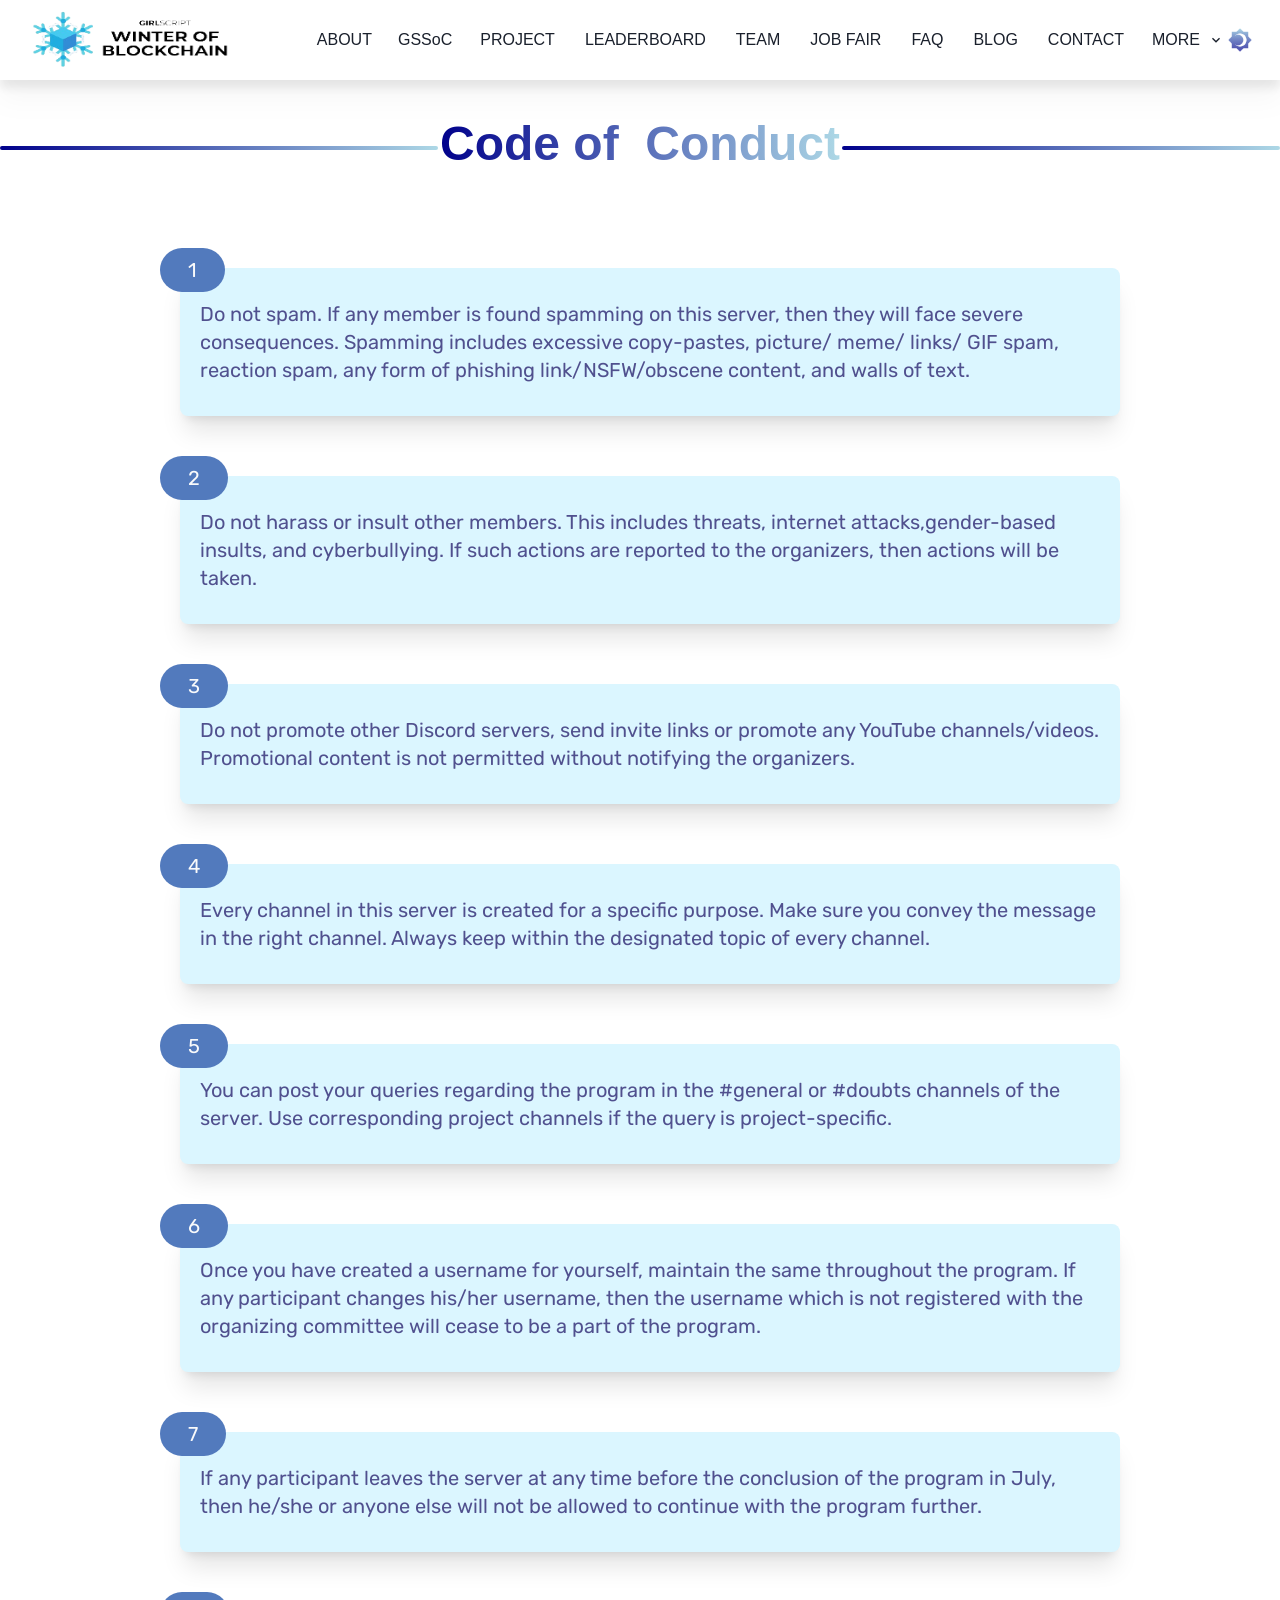
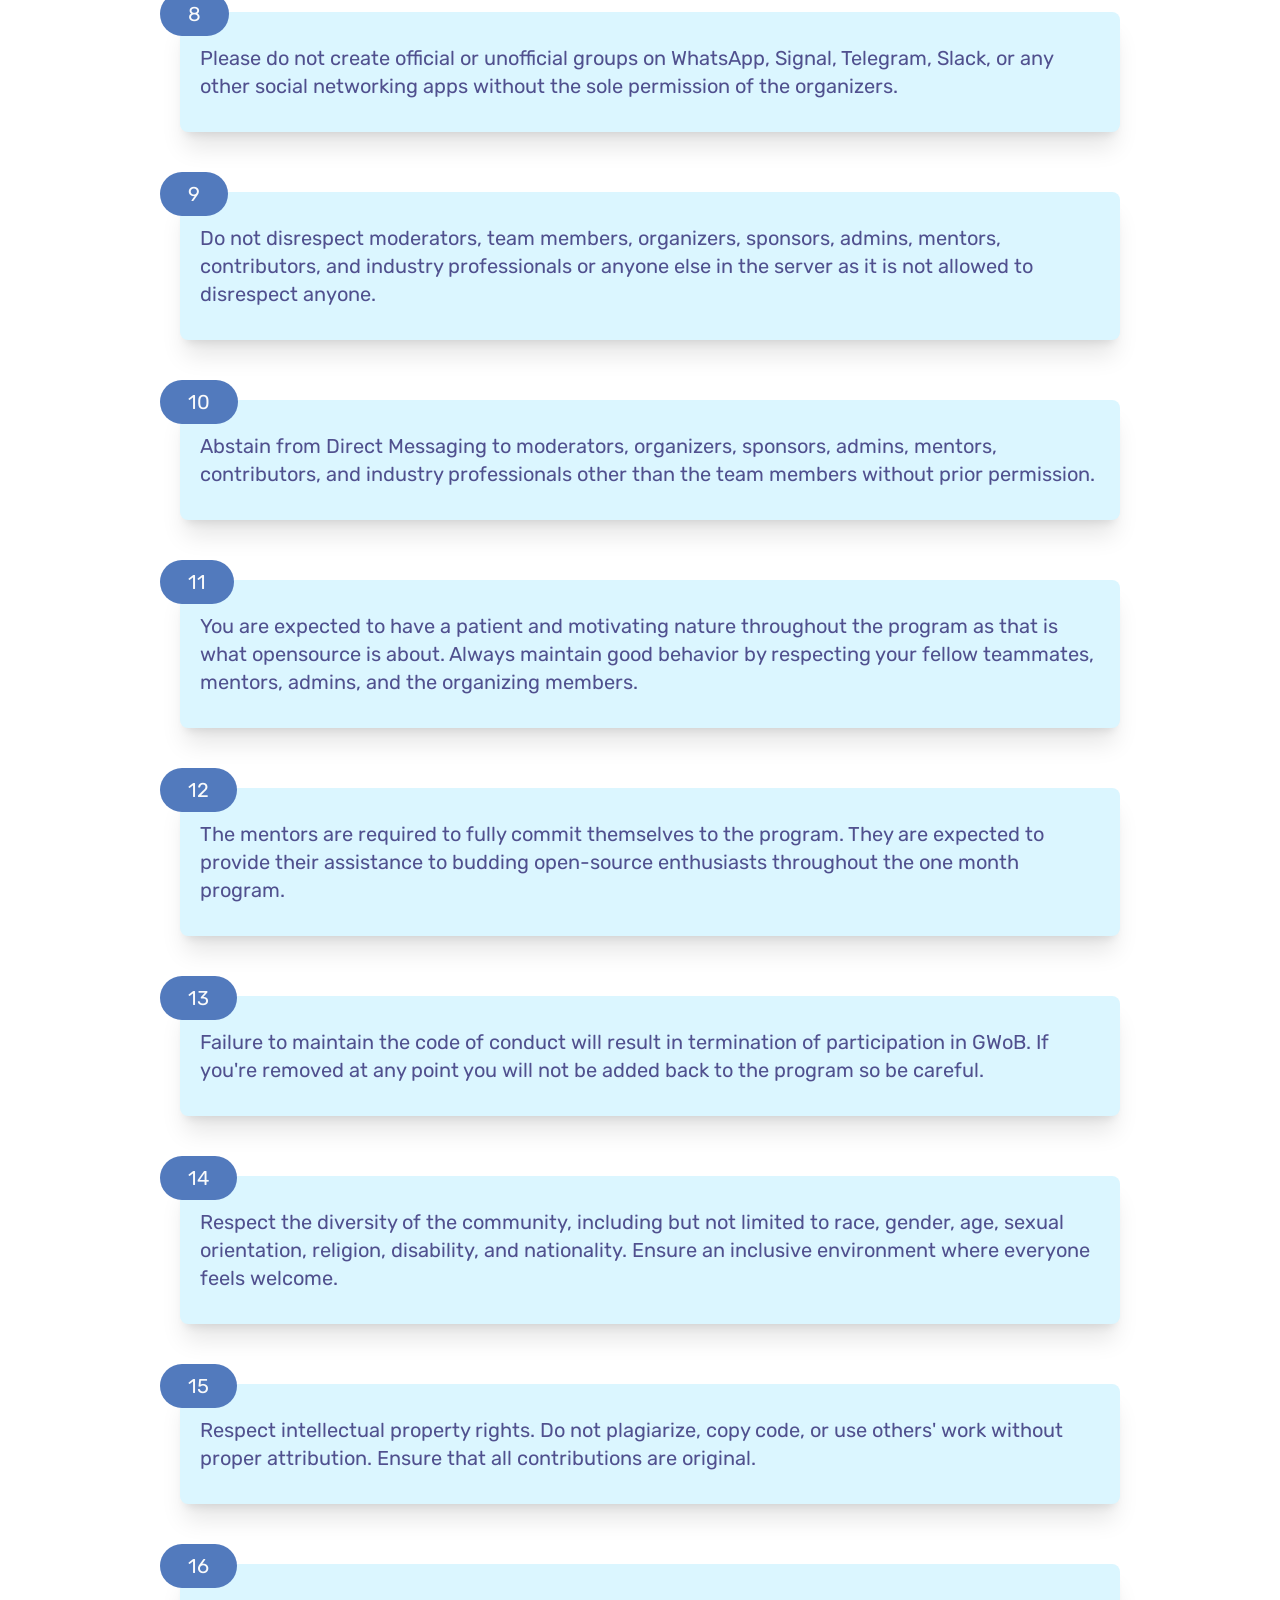
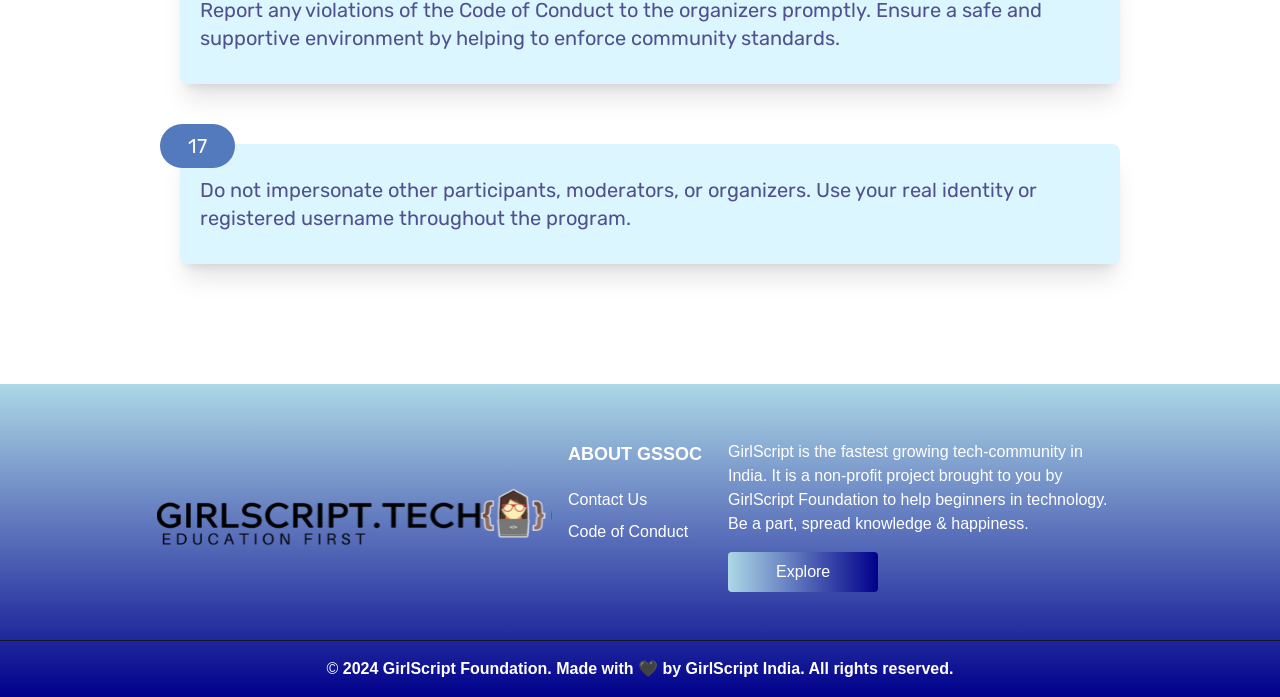
<file: wobCodeofConduct.html>
<!DOCTYPE html><html><head><meta charSet="utf-8"/><meta name="viewport" content="width=device-width"/><title>Code of Conduct | GirlScript Winter of Blockchain | GirlScript Foundation India</title><meta name="description" content="GirlScript Winter of Blockchain Certificates"/><meta name="next-head-count" content="4"/><link rel="preload" href="/_next/static/css/f01a005a6c0f5225.css" as="style"/><link rel="stylesheet" href="/_next/static/css/f01a005a6c0f5225.css" data-n-g=""/><noscript data-n-css=""></noscript><script defer="" nomodule="" src="/_next/static/chunks/polyfills-c67a75d1b6f99dc8.js"></script><script src="/_next/static/chunks/webpack-eeb1e4a6befe36e1.js" defer=""></script><script src="/_next/static/chunks/framework-b759e809ec16812b.js" defer=""></script><script src="/_next/static/chunks/main-2c9836ab39151cb8.js" defer=""></script><script src="/_next/static/chunks/pages/_app-d05624e1ec2c5202.js" defer=""></script><script src="/_next/static/chunks/pages/wobCodeofConduct-2b0ae11766e38947.js" defer=""></script><script src="/_next/static/rWbkWYP4VXq0xYBv84QhU/_buildManifest.js" defer=""></script><script src="/_next/static/rWbkWYP4VXq0xYBv84QhU/_ssgManifest.js" defer=""></script></head><body><div id="__next"><script>!function(){try{var d=document.documentElement,c=d.classList;c.remove('light','dark');var e=localStorage.getItem('theme');if(e){c.add(e|| '')}else{c.add('light');}if(e==='light'||e==='dark'||!e)d.style.colorScheme=e||'light'}catch(t){}}();</script><style data-emotion="css-global 1b7scut">:host,:root,[data-theme]{--chakra-ring-inset:var(--chakra-empty,/*!*/ /*!*/);--chakra-ring-offset-width:0px;--chakra-ring-offset-color:#fff;--chakra-ring-color:rgba(66, 153, 225, 0.6);--chakra-ring-offset-shadow:0 0 #0000;--chakra-ring-shadow:0 0 #0000;--chakra-space-x-reverse:0;--chakra-space-y-reverse:0;--chakra-colors-transparent:transparent;--chakra-colors-current:currentColor;--chakra-colors-black:#000000;--chakra-colors-white:#FFFFFF;--chakra-colors-whiteAlpha-50:rgba(255, 255, 255, 0.04);--chakra-colors-whiteAlpha-100:rgba(255, 255, 255, 0.06);--chakra-colors-whiteAlpha-200:rgba(255, 255, 255, 0.08);--chakra-colors-whiteAlpha-300:rgba(255, 255, 255, 0.16);--chakra-colors-whiteAlpha-400:rgba(255, 255, 255, 0.24);--chakra-colors-whiteAlpha-500:rgba(255, 255, 255, 0.36);--chakra-colors-whiteAlpha-600:rgba(255, 255, 255, 0.48);--chakra-colors-whiteAlpha-700:rgba(255, 255, 255, 0.64);--chakra-colors-whiteAlpha-800:rgba(255, 255, 255, 0.80);--chakra-colors-whiteAlpha-900:rgba(255, 255, 255, 0.92);--chakra-colors-blackAlpha-50:rgba(0, 0, 0, 0.04);--chakra-colors-blackAlpha-100:rgba(0, 0, 0, 0.06);--chakra-colors-blackAlpha-200:rgba(0, 0, 0, 0.08);--chakra-colors-blackAlpha-300:rgba(0, 0, 0, 0.16);--chakra-colors-blackAlpha-400:rgba(0, 0, 0, 0.24);--chakra-colors-blackAlpha-500:rgba(0, 0, 0, 0.36);--chakra-colors-blackAlpha-600:rgba(0, 0, 0, 0.48);--chakra-colors-blackAlpha-700:rgba(0, 0, 0, 0.64);--chakra-colors-blackAlpha-800:rgba(0, 0, 0, 0.80);--chakra-colors-blackAlpha-900:rgba(0, 0, 0, 0.92);--chakra-colors-gray-50:#F7FAFC;--chakra-colors-gray-100:#EDF2F7;--chakra-colors-gray-200:#E2E8F0;--chakra-colors-gray-300:#CBD5E0;--chakra-colors-gray-400:#A0AEC0;--chakra-colors-gray-500:#718096;--chakra-colors-gray-600:#4A5568;--chakra-colors-gray-700:#2D3748;--chakra-colors-gray-800:#1A202C;--chakra-colors-gray-900:#171923;--chakra-colors-red-50:#FFF5F5;--chakra-colors-red-100:#FED7D7;--chakra-colors-red-200:#FEB2B2;--chakra-colors-red-300:#FC8181;--chakra-colors-red-400:#F56565;--chakra-colors-red-500:#E53E3E;--chakra-colors-red-600:#C53030;--chakra-colors-red-700:#9B2C2C;--chakra-colors-red-800:#822727;--chakra-colors-red-900:#63171B;--chakra-colors-orange-50:#FFFAF0;--chakra-colors-orange-100:#FEEBC8;--chakra-colors-orange-200:#FBD38D;--chakra-colors-orange-300:#F6AD55;--chakra-colors-orange-400:#ED8936;--chakra-colors-orange-500:#DD6B20;--chakra-colors-orange-600:#C05621;--chakra-colors-orange-700:#9C4221;--chakra-colors-orange-800:#7B341E;--chakra-colors-orange-900:#652B19;--chakra-colors-yellow-50:#FFFFF0;--chakra-colors-yellow-100:#FEFCBF;--chakra-colors-yellow-200:#FAF089;--chakra-colors-yellow-300:#F6E05E;--chakra-colors-yellow-400:#ECC94B;--chakra-colors-yellow-500:#D69E2E;--chakra-colors-yellow-600:#B7791F;--chakra-colors-yellow-700:#975A16;--chakra-colors-yellow-800:#744210;--chakra-colors-yellow-900:#5F370E;--chakra-colors-green-50:#F0FFF4;--chakra-colors-green-100:#C6F6D5;--chakra-colors-green-200:#9AE6B4;--chakra-colors-green-300:#68D391;--chakra-colors-green-400:#48BB78;--chakra-colors-green-500:#38A169;--chakra-colors-green-600:#2F855A;--chakra-colors-green-700:#276749;--chakra-colors-green-800:#22543D;--chakra-colors-green-900:#1C4532;--chakra-colors-teal-50:#E6FFFA;--chakra-colors-teal-100:#B2F5EA;--chakra-colors-teal-200:#81E6D9;--chakra-colors-teal-300:#4FD1C5;--chakra-colors-teal-400:#38B2AC;--chakra-colors-teal-500:#319795;--chakra-colors-teal-600:#2C7A7B;--chakra-colors-teal-700:#285E61;--chakra-colors-teal-800:#234E52;--chakra-colors-teal-900:#1D4044;--chakra-colors-blue-50:#ebf8ff;--chakra-colors-blue-100:#bee3f8;--chakra-colors-blue-200:#90cdf4;--chakra-colors-blue-300:#63b3ed;--chakra-colors-blue-400:#4299e1;--chakra-colors-blue-500:#3182ce;--chakra-colors-blue-600:#2b6cb0;--chakra-colors-blue-700:#2c5282;--chakra-colors-blue-800:#2a4365;--chakra-colors-blue-900:#1A365D;--chakra-colors-cyan-50:#EDFDFD;--chakra-colors-cyan-100:#C4F1F9;--chakra-colors-cyan-200:#9DECF9;--chakra-colors-cyan-300:#76E4F7;--chakra-colors-cyan-400:#0BC5EA;--chakra-colors-cyan-500:#00B5D8;--chakra-colors-cyan-600:#00A3C4;--chakra-colors-cyan-700:#0987A0;--chakra-colors-cyan-800:#086F83;--chakra-colors-cyan-900:#065666;--chakra-colors-purple-50:#FAF5FF;--chakra-colors-purple-100:#E9D8FD;--chakra-colors-purple-200:#D6BCFA;--chakra-colors-purple-300:#B794F4;--chakra-colors-purple-400:#9F7AEA;--chakra-colors-purple-500:#805AD5;--chakra-colors-purple-600:#6B46C1;--chakra-colors-purple-700:#553C9A;--chakra-colors-purple-800:#44337A;--chakra-colors-purple-900:#322659;--chakra-colors-pink-50:#FFF5F7;--chakra-colors-pink-100:#FED7E2;--chakra-colors-pink-200:#FBB6CE;--chakra-colors-pink-300:#F687B3;--chakra-colors-pink-400:#ED64A6;--chakra-colors-pink-500:#D53F8C;--chakra-colors-pink-600:#B83280;--chakra-colors-pink-700:#97266D;--chakra-colors-pink-800:#702459;--chakra-colors-pink-900:#521B41;--chakra-colors-linkedin-50:#E8F4F9;--chakra-colors-linkedin-100:#CFEDFB;--chakra-colors-linkedin-200:#9BDAF3;--chakra-colors-linkedin-300:#68C7EC;--chakra-colors-linkedin-400:#34B3E4;--chakra-colors-linkedin-500:#00A0DC;--chakra-colors-linkedin-600:#008CC9;--chakra-colors-linkedin-700:#0077B5;--chakra-colors-linkedin-800:#005E93;--chakra-colors-linkedin-900:#004471;--chakra-colors-facebook-50:#E8F4F9;--chakra-colors-facebook-100:#D9DEE9;--chakra-colors-facebook-200:#B7C2DA;--chakra-colors-facebook-300:#6482C0;--chakra-colors-facebook-400:#4267B2;--chakra-colors-facebook-500:#385898;--chakra-colors-facebook-600:#314E89;--chakra-colors-facebook-700:#29487D;--chakra-colors-facebook-800:#223B67;--chakra-colors-facebook-900:#1E355B;--chakra-colors-messenger-50:#D0E6FF;--chakra-colors-messenger-100:#B9DAFF;--chakra-colors-messenger-200:#A2CDFF;--chakra-colors-messenger-300:#7AB8FF;--chakra-colors-messenger-400:#2E90FF;--chakra-colors-messenger-500:#0078FF;--chakra-colors-messenger-600:#0063D1;--chakra-colors-messenger-700:#0052AC;--chakra-colors-messenger-800:#003C7E;--chakra-colors-messenger-900:#002C5C;--chakra-colors-whatsapp-50:#dffeec;--chakra-colors-whatsapp-100:#b9f5d0;--chakra-colors-whatsapp-200:#90edb3;--chakra-colors-whatsapp-300:#65e495;--chakra-colors-whatsapp-400:#3cdd78;--chakra-colors-whatsapp-500:#22c35e;--chakra-colors-whatsapp-600:#179848;--chakra-colors-whatsapp-700:#0c6c33;--chakra-colors-whatsapp-800:#01421c;--chakra-colors-whatsapp-900:#001803;--chakra-colors-twitter-50:#E5F4FD;--chakra-colors-twitter-100:#C8E9FB;--chakra-colors-twitter-200:#A8DCFA;--chakra-colors-twitter-300:#83CDF7;--chakra-colors-twitter-400:#57BBF5;--chakra-colors-twitter-500:#1DA1F2;--chakra-colors-twitter-600:#1A94DA;--chakra-colors-twitter-700:#1681BF;--chakra-colors-twitter-800:#136B9E;--chakra-colors-twitter-900:#0D4D71;--chakra-colors-telegram-50:#E3F2F9;--chakra-colors-telegram-100:#C5E4F3;--chakra-colors-telegram-200:#A2D4EC;--chakra-colors-telegram-300:#7AC1E4;--chakra-colors-telegram-400:#47A9DA;--chakra-colors-telegram-500:#0088CC;--chakra-colors-telegram-600:#007AB8;--chakra-colors-telegram-700:#006BA1;--chakra-colors-telegram-800:#005885;--chakra-colors-telegram-900:#003F5E;--chakra-borders-none:0;--chakra-borders-1px:1px solid;--chakra-borders-2px:2px solid;--chakra-borders-4px:4px solid;--chakra-borders-8px:8px solid;--chakra-fonts-heading:-apple-system,BlinkMacSystemFont,"Segoe UI",Helvetica,Arial,sans-serif,"Apple Color Emoji","Segoe UI Emoji","Segoe UI Symbol";--chakra-fonts-body:-apple-system,BlinkMacSystemFont,"Segoe UI",Helvetica,Arial,sans-serif,"Apple Color Emoji","Segoe UI Emoji","Segoe UI Symbol";--chakra-fonts-mono:SFMono-Regular,Menlo,Monaco,Consolas,"Liberation Mono","Courier New",monospace;--chakra-fontSizes-3xs:0.45rem;--chakra-fontSizes-2xs:0.625rem;--chakra-fontSizes-xs:0.75rem;--chakra-fontSizes-sm:0.875rem;--chakra-fontSizes-md:1rem;--chakra-fontSizes-lg:1.125rem;--chakra-fontSizes-xl:1.25rem;--chakra-fontSizes-2xl:1.5rem;--chakra-fontSizes-3xl:1.875rem;--chakra-fontSizes-4xl:2.25rem;--chakra-fontSizes-5xl:3rem;--chakra-fontSizes-6xl:3.75rem;--chakra-fontSizes-7xl:4.5rem;--chakra-fontSizes-8xl:6rem;--chakra-fontSizes-9xl:8rem;--chakra-fontWeights-hairline:100;--chakra-fontWeights-thin:200;--chakra-fontWeights-light:300;--chakra-fontWeights-normal:400;--chakra-fontWeights-medium:500;--chakra-fontWeights-semibold:600;--chakra-fontWeights-bold:700;--chakra-fontWeights-extrabold:800;--chakra-fontWeights-black:900;--chakra-letterSpacings-tighter:-0.05em;--chakra-letterSpacings-tight:-0.025em;--chakra-letterSpacings-normal:0;--chakra-letterSpacings-wide:0.025em;--chakra-letterSpacings-wider:0.05em;--chakra-letterSpacings-widest:0.1em;--chakra-lineHeights-3:.75rem;--chakra-lineHeights-4:1rem;--chakra-lineHeights-5:1.25rem;--chakra-lineHeights-6:1.5rem;--chakra-lineHeights-7:1.75rem;--chakra-lineHeights-8:2rem;--chakra-lineHeights-9:2.25rem;--chakra-lineHeights-10:2.5rem;--chakra-lineHeights-normal:normal;--chakra-lineHeights-none:1;--chakra-lineHeights-shorter:1.25;--chakra-lineHeights-short:1.375;--chakra-lineHeights-base:1.5;--chakra-lineHeights-tall:1.625;--chakra-lineHeights-taller:2;--chakra-radii-none:0;--chakra-radii-sm:0.125rem;--chakra-radii-base:0.25rem;--chakra-radii-md:0.375rem;--chakra-radii-lg:0.5rem;--chakra-radii-xl:0.75rem;--chakra-radii-2xl:1rem;--chakra-radii-3xl:1.5rem;--chakra-radii-full:9999px;--chakra-space-1:0.25rem;--chakra-space-2:0.5rem;--chakra-space-3:0.75rem;--chakra-space-4:1rem;--chakra-space-5:1.25rem;--chakra-space-6:1.5rem;--chakra-space-7:1.75rem;--chakra-space-8:2rem;--chakra-space-9:2.25rem;--chakra-space-10:2.5rem;--chakra-space-12:3rem;--chakra-space-14:3.5rem;--chakra-space-16:4rem;--chakra-space-20:5rem;--chakra-space-24:6rem;--chakra-space-28:7rem;--chakra-space-32:8rem;--chakra-space-36:9rem;--chakra-space-40:10rem;--chakra-space-44:11rem;--chakra-space-48:12rem;--chakra-space-52:13rem;--chakra-space-56:14rem;--chakra-space-60:15rem;--chakra-space-64:16rem;--chakra-space-72:18rem;--chakra-space-80:20rem;--chakra-space-96:24rem;--chakra-space-px:1px;--chakra-space-0-5:0.125rem;--chakra-space-1-5:0.375rem;--chakra-space-2-5:0.625rem;--chakra-space-3-5:0.875rem;--chakra-shadows-xs:0 0 0 1px rgba(0, 0, 0, 0.05);--chakra-shadows-sm:0 1px 2px 0 rgba(0, 0, 0, 0.05);--chakra-shadows-base:0 1px 3px 0 rgba(0, 0, 0, 0.1),0 1px 2px 0 rgba(0, 0, 0, 0.06);--chakra-shadows-md:0 4px 6px -1px rgba(0, 0, 0, 0.1),0 2px 4px -1px rgba(0, 0, 0, 0.06);--chakra-shadows-lg:0 10px 15px -3px rgba(0, 0, 0, 0.1),0 4px 6px -2px rgba(0, 0, 0, 0.05);--chakra-shadows-xl:0 20px 25px -5px rgba(0, 0, 0, 0.1),0 10px 10px -5px rgba(0, 0, 0, 0.04);--chakra-shadows-2xl:0 25px 50px -12px rgba(0, 0, 0, 0.25);--chakra-shadows-outline:0 0 0 3px rgba(66, 153, 225, 0.6);--chakra-shadows-inner:inset 0 2px 4px 0 rgba(0,0,0,0.06);--chakra-shadows-none:none;--chakra-shadows-dark-lg:rgba(0, 0, 0, 0.1) 0px 0px 0px 1px,rgba(0, 0, 0, 0.2) 0px 5px 10px,rgba(0, 0, 0, 0.4) 0px 15px 40px;--chakra-sizes-1:0.25rem;--chakra-sizes-2:0.5rem;--chakra-sizes-3:0.75rem;--chakra-sizes-4:1rem;--chakra-sizes-5:1.25rem;--chakra-sizes-6:1.5rem;--chakra-sizes-7:1.75rem;--chakra-sizes-8:2rem;--chakra-sizes-9:2.25rem;--chakra-sizes-10:2.5rem;--chakra-sizes-12:3rem;--chakra-sizes-14:3.5rem;--chakra-sizes-16:4rem;--chakra-sizes-20:5rem;--chakra-sizes-24:6rem;--chakra-sizes-28:7rem;--chakra-sizes-32:8rem;--chakra-sizes-36:9rem;--chakra-sizes-40:10rem;--chakra-sizes-44:11rem;--chakra-sizes-48:12rem;--chakra-sizes-52:13rem;--chakra-sizes-56:14rem;--chakra-sizes-60:15rem;--chakra-sizes-64:16rem;--chakra-sizes-72:18rem;--chakra-sizes-80:20rem;--chakra-sizes-96:24rem;--chakra-sizes-px:1px;--chakra-sizes-0-5:0.125rem;--chakra-sizes-1-5:0.375rem;--chakra-sizes-2-5:0.625rem;--chakra-sizes-3-5:0.875rem;--chakra-sizes-max:max-content;--chakra-sizes-min:min-content;--chakra-sizes-full:100%;--chakra-sizes-3xs:14rem;--chakra-sizes-2xs:16rem;--chakra-sizes-xs:20rem;--chakra-sizes-sm:24rem;--chakra-sizes-md:28rem;--chakra-sizes-lg:32rem;--chakra-sizes-xl:36rem;--chakra-sizes-2xl:42rem;--chakra-sizes-3xl:48rem;--chakra-sizes-4xl:56rem;--chakra-sizes-5xl:64rem;--chakra-sizes-6xl:72rem;--chakra-sizes-7xl:80rem;--chakra-sizes-8xl:90rem;--chakra-sizes-prose:60ch;--chakra-sizes-container-sm:640px;--chakra-sizes-container-md:768px;--chakra-sizes-container-lg:1024px;--chakra-sizes-container-xl:1280px;--chakra-zIndices-hide:-1;--chakra-zIndices-auto:auto;--chakra-zIndices-base:0;--chakra-zIndices-docked:10;--chakra-zIndices-dropdown:1000;--chakra-zIndices-sticky:1100;--chakra-zIndices-banner:1200;--chakra-zIndices-overlay:1300;--chakra-zIndices-modal:1400;--chakra-zIndices-popover:1500;--chakra-zIndices-skipLink:1600;--chakra-zIndices-toast:1700;--chakra-zIndices-tooltip:1800;--chakra-transition-property-common:background-color,border-color,color,fill,stroke,opacity,box-shadow,transform;--chakra-transition-property-colors:background-color,border-color,color,fill,stroke;--chakra-transition-property-dimensions:width,height;--chakra-transition-property-position:left,right,top,bottom;--chakra-transition-property-background:background-color,background-image,background-position;--chakra-transition-easing-ease-in:cubic-bezier(0.4, 0, 1, 1);--chakra-transition-easing-ease-out:cubic-bezier(0, 0, 0.2, 1);--chakra-transition-easing-ease-in-out:cubic-bezier(0.4, 0, 0.2, 1);--chakra-transition-duration-ultra-fast:50ms;--chakra-transition-duration-faster:100ms;--chakra-transition-duration-fast:150ms;--chakra-transition-duration-normal:200ms;--chakra-transition-duration-slow:300ms;--chakra-transition-duration-slower:400ms;--chakra-transition-duration-ultra-slow:500ms;--chakra-blur-none:0;--chakra-blur-sm:4px;--chakra-blur-base:8px;--chakra-blur-md:12px;--chakra-blur-lg:16px;--chakra-blur-xl:24px;--chakra-blur-2xl:40px;--chakra-blur-3xl:64px;--chakra-breakpoints-base:0em;--chakra-breakpoints-sm:30em;--chakra-breakpoints-md:48em;--chakra-breakpoints-lg:62em;--chakra-breakpoints-xl:80em;--chakra-breakpoints-2xl:96em;}.chakra-ui-light :host:not([data-theme]),.chakra-ui-light :root:not([data-theme]),.chakra-ui-light [data-theme]:not([data-theme]),[data-theme=light] :host:not([data-theme]),[data-theme=light] :root:not([data-theme]),[data-theme=light] [data-theme]:not([data-theme]),:host[data-theme=light],:root[data-theme=light],[data-theme][data-theme=light]{--chakra-colors-chakra-body-text:var(--chakra-colors-gray-800);--chakra-colors-chakra-body-bg:var(--chakra-colors-white);--chakra-colors-chakra-border-color:var(--chakra-colors-gray-200);--chakra-colors-chakra-inverse-text:var(--chakra-colors-white);--chakra-colors-chakra-subtle-bg:var(--chakra-colors-gray-100);--chakra-colors-chakra-subtle-text:var(--chakra-colors-gray-600);--chakra-colors-chakra-placeholder-color:var(--chakra-colors-gray-500);}.chakra-ui-dark :host:not([data-theme]),.chakra-ui-dark :root:not([data-theme]),.chakra-ui-dark [data-theme]:not([data-theme]),[data-theme=dark] :host:not([data-theme]),[data-theme=dark] :root:not([data-theme]),[data-theme=dark] [data-theme]:not([data-theme]),:host[data-theme=dark],:root[data-theme=dark],[data-theme][data-theme=dark]{--chakra-colors-chakra-body-text:var(--chakra-colors-whiteAlpha-900);--chakra-colors-chakra-body-bg:var(--chakra-colors-gray-800);--chakra-colors-chakra-border-color:var(--chakra-colors-whiteAlpha-300);--chakra-colors-chakra-inverse-text:var(--chakra-colors-gray-800);--chakra-colors-chakra-subtle-bg:var(--chakra-colors-gray-700);--chakra-colors-chakra-subtle-text:var(--chakra-colors-gray-400);--chakra-colors-chakra-placeholder-color:var(--chakra-colors-whiteAlpha-400);}</style><style data-emotion="css-global fubdgu">html{line-height:1.5;-webkit-text-size-adjust:100%;font-family:system-ui,sans-serif;-webkit-font-smoothing:antialiased;text-rendering:optimizeLegibility;-moz-osx-font-smoothing:grayscale;touch-action:manipulation;}body{position:relative;min-height:100%;margin:0;font-feature-settings:"kern";}:where(*, *::before, *::after){border-width:0;border-style:solid;box-sizing:border-box;word-wrap:break-word;}main{display:block;}hr{border-top-width:1px;box-sizing:content-box;height:0;overflow:visible;}:where(pre, code, kbd,samp){font-family:SFMono-Regular,Menlo,Monaco,Consolas,monospace;font-size:1em;}a{background-color:transparent;color:inherit;-webkit-text-decoration:inherit;text-decoration:inherit;}abbr[title]{border-bottom:none;-webkit-text-decoration:underline;text-decoration:underline;-webkit-text-decoration:underline dotted;-webkit-text-decoration:underline dotted;text-decoration:underline dotted;}:where(b, strong){font-weight:bold;}small{font-size:80%;}:where(sub,sup){font-size:75%;line-height:0;position:relative;vertical-align:baseline;}sub{bottom:-0.25em;}sup{top:-0.5em;}img{border-style:none;}:where(button, input, optgroup, select, textarea){font-family:inherit;font-size:100%;line-height:1.15;margin:0;}:where(button, input){overflow:visible;}:where(button, select){text-transform:none;}:where(
          button::-moz-focus-inner,
          [type="button"]::-moz-focus-inner,
          [type="reset"]::-moz-focus-inner,
          [type="submit"]::-moz-focus-inner
        ){border-style:none;padding:0;}fieldset{padding:0.35em 0.75em 0.625em;}legend{box-sizing:border-box;color:inherit;display:table;max-width:100%;padding:0;white-space:normal;}progress{vertical-align:baseline;}textarea{overflow:auto;}:where([type="checkbox"], [type="radio"]){box-sizing:border-box;padding:0;}input[type="number"]::-webkit-inner-spin-button,input[type="number"]::-webkit-outer-spin-button{-webkit-appearance:none!important;}input[type="number"]{-moz-appearance:textfield;}input[type="search"]{-webkit-appearance:textfield;outline-offset:-2px;}input[type="search"]::-webkit-search-decoration{-webkit-appearance:none!important;}::-webkit-file-upload-button{-webkit-appearance:button;font:inherit;}details{display:block;}summary{display:-webkit-box;display:-webkit-list-item;display:-ms-list-itembox;display:list-item;}template{display:none;}[hidden]{display:none!important;}:where(
          blockquote,
          dl,
          dd,
          h1,
          h2,
          h3,
          h4,
          h5,
          h6,
          hr,
          figure,
          p,
          pre
        ){margin:0;}button{background:transparent;padding:0;}fieldset{margin:0;padding:0;}:where(ol, ul){margin:0;padding:0;}textarea{resize:vertical;}:where(button, [role="button"]){cursor:pointer;}button::-moz-focus-inner{border:0!important;}table{border-collapse:collapse;}:where(h1, h2, h3, h4, h5, h6){font-size:inherit;font-weight:inherit;}:where(button, input, optgroup, select, textarea){padding:0;line-height:inherit;color:inherit;}:where(img, svg, video, canvas, audio, iframe, embed, object){display:block;}:where(img, video){max-width:100%;height:auto;}[data-js-focus-visible] :focus:not([data-focus-visible-added]):not(
          [data-focus-visible-disabled]
        ){outline:none;box-shadow:none;}select::-ms-expand{display:none;}:root,:host{--chakra-vh:100vh;}@supports (height: -webkit-fill-available){:root,:host{--chakra-vh:-webkit-fill-available;}}@supports (height: -moz-fill-available){:root,:host{--chakra-vh:-moz-fill-available;}}@supports (height: 100dvh){:root,:host{--chakra-vh:100dvh;}}</style><style data-emotion="css-global 1cgn62j">body{font-family:var(--chakra-fonts-body);color:var(--chakra-colors-chakra-body-text);background:var(--chakra-colors-chakra-body-bg);transition-property:background-color;transition-duration:var(--chakra-transition-duration-normal);line-height:var(--chakra-lineHeights-base);}*::-webkit-input-placeholder{color:var(--chakra-colors-chakra-placeholder-color);}*::-moz-placeholder{color:var(--chakra-colors-chakra-placeholder-color);}*:-ms-input-placeholder{color:var(--chakra-colors-chakra-placeholder-color);}*::placeholder{color:var(--chakra-colors-chakra-placeholder-color);}*,*::before,::after{border-color:var(--chakra-colors-chakra-border-color);}</style><div class="transition-colors dark:bg-darkmode_gray-0 dark:transition-colors"> <style>
      #nprogress {
        pointer-events: none;
      }
      #nprogress .bar {
        background: #85C6DC;
        position: fixed;
        z-index: 9999;
        top: 0;
        left: 0;
        width: 100%;
        height: 3px;
      }
      #nprogress .peg {
        display: block;
        position: absolute;
        right: 0px;
        width: 100px;
        height: 100%;
        box-shadow: 0 0 10px #85C6DC, 0 0 5px #85C6DC;
        opacity: 1;
        -webkit-transform: rotate(3deg) translate(0px, -4px);
        -ms-transform: rotate(3deg) translate(0px, -4px);
        transform: rotate(3deg) translate(0px, -4px);
      }
      #nprogress .spinner {
        display: block;
        position: fixed;
        z-index: 1031;
        top: 15px;
        right: 15px;
      }
      #nprogress .spinner-icon {
        width: 18px;
        height: 18px;
        box-sizing: border-box;
        border: solid 2px transparent;
        border-top-color: #85C6DC;
        border-left-color: #85C6DC;
        border-radius: 50%;
        -webkit-animation: nprogresss-spinner 400ms linear infinite;
        animation: nprogress-spinner 400ms linear infinite;
      }
      .nprogress-custom-parent {
        overflow: hidden;
        position: relative;
      }
      .nprogress-custom-parent #nprogress .spinner,
      .nprogress-custom-parent #nprogress .bar {
        position: absolute;
      }
      @-webkit-keyframes nprogress-spinner {
        0% {
          -webkit-transform: rotate(0deg);
        }
        100% {
          -webkit-transform: rotate(360deg);
        }
      }
      @keyframes nprogress-spinner {
        0% {
          transform: rotate(0deg);
        }
        100% {
          transform: rotate(360deg);
        }
      }
    </style><div class="w-full flex items-center justify-center gap-[2px]"><div class="flex-grow pt-2 flex items-center justify-start"><div class="h-0 w-full rounded-md bg-gradient-to-r from-[#00008B] to-[#ADD8E6] p-[2px]"></div></div><h1 class="m-0 text-4xl sm:text-5xl font-semibold text-transparent bg-gradient-to-r from-[#00008B] to-[#ADD8E6] bg-clip-text">Code of  Conduct</h1><div class="flex-grow flex pt-2 items-center justify-end"><div class="h-0 w-full rounded-md bg-gradient-to-r from-[#00008B] to-[#ADD8E6] p-[2px]"></div></div></div><div class="container transition-colors mx-auto mt-12 mb-0 md:mb-12 p-8 sm:px-10 md:px-12 lg:px-40 2xl:px-50 dark:bg-darkmode_gray-0 dark:transition-colors "><div class="container"><div class="flex flex-col md:grid grid-cols-13 text-gray-50"><div class="flex md:contents"><div class="list relative mb-10"><span class="absolute z-[1] bg-[#527ABD] px-7 py-2 rounded-full font-serif text-xl">1</span><h3 class="relative mt-5 ml-5 bg-[#DBF6FF] text-[#50508E] dark:bg-code_of_conduct-0 dark:text-white shadow-xl rounded-lg px-5 py-8 font-serif text-xl">Do not spam. If any member is found spamming on this server, then they will face severe consequences. Spamming includes excessive copy-pastes, picture/ meme/ links/ GIF spam, reaction spam, any form of phishing link/NSFW/obscene content, and walls of text.</h3></div></div></div></div><div class="container"><div class="flex flex-col md:grid grid-cols-13 text-gray-50"><div class="flex md:contents"><div class="list relative mb-10"><span class="absolute z-[1] bg-[#527ABD] px-7 py-2 rounded-full font-serif text-xl">2</span><h3 class="relative mt-5 ml-5 bg-[#DBF6FF] text-[#50508E] dark:bg-code_of_conduct-0 dark:text-white shadow-xl rounded-lg px-5 py-8 font-serif text-xl">Do not harass or insult other members. This includes threats, internet attacks,gender-based insults, and cyberbullying. If such actions are reported to the organizers, then actions will be taken.</h3></div></div></div></div><div class="container"><div class="flex flex-col md:grid grid-cols-13 text-gray-50"><div class="flex md:contents"><div class="list relative mb-10"><span class="absolute z-[1] bg-[#527ABD] px-7 py-2 rounded-full font-serif text-xl">3</span><h3 class="relative mt-5 ml-5 bg-[#DBF6FF] text-[#50508E] dark:bg-code_of_conduct-0 dark:text-white shadow-xl rounded-lg px-5 py-8 font-serif text-xl">Do not promote other Discord servers, send invite links or promote any YouTube channels/videos. Promotional content is not permitted without notifying the organizers.</h3></div></div></div></div><div class="container"><div class="flex flex-col md:grid grid-cols-13 text-gray-50"><div class="flex md:contents"><div class="list relative mb-10"><span class="absolute z-[1] bg-[#527ABD] px-7 py-2 rounded-full font-serif text-xl">4</span><h3 class="relative mt-5 ml-5 bg-[#DBF6FF] text-[#50508E] dark:bg-code_of_conduct-0 dark:text-white shadow-xl rounded-lg px-5 py-8 font-serif text-xl">Every channel in this server is created for a specific purpose. Make sure you convey the message in the right channel. Always keep within the designated topic of every channel.</h3></div></div></div></div><div class="container"><div class="flex flex-col md:grid grid-cols-13 text-gray-50"><div class="flex md:contents"><div class="list relative mb-10"><span class="absolute z-[1] bg-[#527ABD] px-7 py-2 rounded-full font-serif text-xl">5</span><h3 class="relative mt-5 ml-5 bg-[#DBF6FF] text-[#50508E] dark:bg-code_of_conduct-0 dark:text-white shadow-xl rounded-lg px-5 py-8 font-serif text-xl">You can post your queries regarding the program in the #general or #doubts channels of the server. Use corresponding project channels if the query is project-specific.</h3></div></div></div></div><div class="container"><div class="flex flex-col md:grid grid-cols-13 text-gray-50"><div class="flex md:contents"><div class="list relative mb-10"><span class="absolute z-[1] bg-[#527ABD] px-7 py-2 rounded-full font-serif text-xl">6</span><h3 class="relative mt-5 ml-5 bg-[#DBF6FF] text-[#50508E] dark:bg-code_of_conduct-0 dark:text-white shadow-xl rounded-lg px-5 py-8 font-serif text-xl">Once you have created a username for yourself, maintain the same throughout the program. If any participant changes his/her username, then the username which is not registered with the organizing committee will cease to be a part of the program.</h3></div></div></div></div><div class="container"><div class="flex flex-col md:grid grid-cols-13 text-gray-50"><div class="flex md:contents"><div class="list relative mb-10"><span class="absolute z-[1] bg-[#527ABD] px-7 py-2 rounded-full font-serif text-xl">7</span><h3 class="relative mt-5 ml-5 bg-[#DBF6FF] text-[#50508E] dark:bg-code_of_conduct-0 dark:text-white shadow-xl rounded-lg px-5 py-8 font-serif text-xl">If any participant leaves the server at any time before the conclusion of the program in July, then he/she or anyone else will not be allowed to continue with the program further.</h3></div></div></div></div><div class="container"><div class="flex flex-col md:grid grid-cols-13 text-gray-50"><div class="flex md:contents"><div class="list relative mb-10"><span class="absolute z-[1] bg-[#527ABD] px-7 py-2 rounded-full font-serif text-xl">8</span><h3 class="relative mt-5 ml-5 bg-[#DBF6FF] text-[#50508E] dark:bg-code_of_conduct-0 dark:text-white shadow-xl rounded-lg px-5 py-8 font-serif text-xl">Please do not create official or unofficial groups on WhatsApp, Signal, Telegram, Slack, or any other social networking apps without the sole permission of the organizers.</h3></div></div></div></div><div class="container"><div class="flex flex-col md:grid grid-cols-13 text-gray-50"><div class="flex md:contents"><div class="list relative mb-10"><span class="absolute z-[1] bg-[#527ABD] px-7 py-2 rounded-full font-serif text-xl">9</span><h3 class="relative mt-5 ml-5 bg-[#DBF6FF] text-[#50508E] dark:bg-code_of_conduct-0 dark:text-white shadow-xl rounded-lg px-5 py-8 font-serif text-xl">Do not disrespect moderators, team members, organizers, sponsors, admins, mentors, contributors, and industry professionals or anyone else in the server as it is not allowed to disrespect anyone.</h3></div></div></div></div><div class="container"><div class="flex flex-col md:grid grid-cols-13 text-gray-50"><div class="flex md:contents"><div class="list relative mb-10"><span class="absolute z-[1] bg-[#527ABD] px-7 py-2 rounded-full font-serif text-xl">10</span><h3 class="relative mt-5 ml-5 bg-[#DBF6FF] text-[#50508E] dark:bg-code_of_conduct-0 dark:text-white shadow-xl rounded-lg px-5 py-8 font-serif text-xl">Abstain from Direct Messaging to moderators, organizers, sponsors, admins, mentors, contributors, and industry professionals other than the team members without prior permission.</h3></div></div></div></div><div class="container"><div class="flex flex-col md:grid grid-cols-13 text-gray-50"><div class="flex md:contents"><div class="list relative mb-10"><span class="absolute z-[1] bg-[#527ABD] px-7 py-2 rounded-full font-serif text-xl">11</span><h3 class="relative mt-5 ml-5 bg-[#DBF6FF] text-[#50508E] dark:bg-code_of_conduct-0 dark:text-white shadow-xl rounded-lg px-5 py-8 font-serif text-xl">You are expected to have a patient and motivating nature throughout the program as that is what opensource is about. Always maintain good behavior by respecting your fellow teammates, mentors, admins, and the organizing members.</h3></div></div></div></div><div class="container"><div class="flex flex-col md:grid grid-cols-13 text-gray-50"><div class="flex md:contents"><div class="list relative mb-10"><span class="absolute z-[1] bg-[#527ABD] px-7 py-2 rounded-full font-serif text-xl">12</span><h3 class="relative mt-5 ml-5 bg-[#DBF6FF] text-[#50508E] dark:bg-code_of_conduct-0 dark:text-white shadow-xl rounded-lg px-5 py-8 font-serif text-xl">The mentors are required to fully commit themselves to the program. They are expected to provide their assistance to budding open-source enthusiasts throughout the one month program.</h3></div></div></div></div><div class="container"><div class="flex flex-col md:grid grid-cols-13 text-gray-50"><div class="flex md:contents"><div class="list relative mb-10"><span class="absolute z-[1] bg-[#527ABD] px-7 py-2 rounded-full font-serif text-xl">13</span><h3 class="relative mt-5 ml-5 bg-[#DBF6FF] text-[#50508E] dark:bg-code_of_conduct-0 dark:text-white shadow-xl rounded-lg px-5 py-8 font-serif text-xl">Failure to maintain the code of conduct will result in termination of participation in GWoB. If you&#x27;re removed at any point you will not be added back to the program so be careful.</h3></div></div></div></div><div class="container"><div class="flex flex-col md:grid grid-cols-13 text-gray-50"><div class="flex md:contents"><div class="list relative mb-10"><span class="absolute z-[1] bg-[#527ABD] px-7 py-2 rounded-full font-serif text-xl">14</span><h3 class="relative mt-5 ml-5 bg-[#DBF6FF] text-[#50508E] dark:bg-code_of_conduct-0 dark:text-white shadow-xl rounded-lg px-5 py-8 font-serif text-xl">Respect the diversity of the community, including but not limited to race, gender, age, sexual orientation, religion, disability, and nationality. Ensure an inclusive environment where everyone feels welcome.</h3></div></div></div></div><div class="container"><div class="flex flex-col md:grid grid-cols-13 text-gray-50"><div class="flex md:contents"><div class="list relative mb-10"><span class="absolute z-[1] bg-[#527ABD] px-7 py-2 rounded-full font-serif text-xl">15</span><h3 class="relative mt-5 ml-5 bg-[#DBF6FF] text-[#50508E] dark:bg-code_of_conduct-0 dark:text-white shadow-xl rounded-lg px-5 py-8 font-serif text-xl">Respect intellectual property rights. Do not plagiarize, copy code, or use others&#x27; work without proper attribution. Ensure that all contributions are original.</h3></div></div></div></div><div class="container"><div class="flex flex-col md:grid grid-cols-13 text-gray-50"><div class="flex md:contents"><div class="list relative mb-10"><span class="absolute z-[1] bg-[#527ABD] px-7 py-2 rounded-full font-serif text-xl">16</span><h3 class="relative mt-5 ml-5 bg-[#DBF6FF] text-[#50508E] dark:bg-code_of_conduct-0 dark:text-white shadow-xl rounded-lg px-5 py-8 font-serif text-xl">Report any violations of the Code of Conduct to the organizers promptly. Ensure a safe and supportive environment by helping to enforce community standards.</h3></div></div></div></div><div class="container"><div class="flex flex-col md:grid grid-cols-13 text-gray-50"><div class="flex md:contents"><div class="list relative mb-10"><span class="absolute z-[1] bg-[#527ABD] px-7 py-2 rounded-full font-serif text-xl">17</span><h3 class="relative mt-5 ml-5 bg-[#DBF6FF] text-[#50508E] dark:bg-code_of_conduct-0 dark:text-white shadow-xl rounded-lg px-5 py-8 font-serif text-xl">Do not impersonate other participants, moderators, or organizers. Use your real identity or registered username throughout the program.</h3></div></div></div></div></div><div class="hidden lg:block"><span class="sc-aXZVg yrKom"><svg width="22" height="22" viewBox="0 0 24 24" fill="none" stroke="#fff" stroke-width="2" stroke-linecap="round" stroke-linejoin="round"><path d="M12 19V5M5 12l7-7 7 7"></path></svg></span></div><div class="scroll-progress-container"><div class="scroll-progress-bar" style="width:0;background:#85C6DC"></div></div><footer id="Contact"><div class="footer-2 bg-gradient-to-b from-[#ADD8E6] to-[#00008B] pt-6 md:pt-8"><div class="container px-4 mx-auto"><div class="md:flex md:flex-wrap justify-center md:-mx-4 py-6 md:pb-8"><div class="footer-info pt-10 lg:w-1/3 md:px-4"><img class="cursor-pointer" src="/GS_Foundation_logo_Black.svg" alt="logo"/></div><div class="md:w-2/3 max-w-[144px] lg:w-1/3 justify-center mt-12 lg:mt-0"><div class="sm:flex"><div class="sm:flex-1"><h6 class="text-lg font-bold text-white uppercase mt-4 md:mt-0 mb-4 hover:underline">ABOUT GSSOC</h6><div><span class="font-normal text-white py-1 hover:underline block cursor-pointer">Contact Us</span><a class="font-normal text-white py-1 block hover:underline" href="/wobCodeofConduct">Code of Conduct</a></div></div></div></div><div class="md:w-1/3 max-w-[480px] md:px-4 md:text-left mt-12 lg:mt-0"><h5 class="text-base text-white font-normal mb-4">GirlScript is the fastest growing tech-community in India. It is a non-profit project brought to you by GirlScript Foundation to help beginners in technology. Be a part, spread knowledge &amp; happiness.</h5><a href="https://www.linkedin.com/company/girlscript-foundation/?originalSubdomain=in"><button class="bg-gradient-to-r from-[#ADD8E6] to-[#00008B] text-white rounded py-2 px-4 md:px-12">Explore</button></a></div></div></div><div class="border-t border-solid border-gray-900 mt-4 py-4"><div class="container px-4 mx-auto"><div class="md:flex md:-mx-4 md:items-center"><div class="md:flex-1 md:px-4 text-center "><p class="text-white">©<!-- --> <strong>2024 GirlScript Foundation. Made with 🖤️ by GirlScript India. All rights reserved.</strong></p></div></div></div></div></div></footer></div><span></span><span id="__chakra_env" hidden=""></span></div><script id="__NEXT_DATA__" type="application/json">{"props":{"pageProps":{}},"page":"/wobCodeofConduct","query":{},"buildId":"rWbkWYP4VXq0xYBv84QhU","nextExport":true,"autoExport":true,"isFallback":false,"scriptLoader":[]}</script></body></html>
</file>
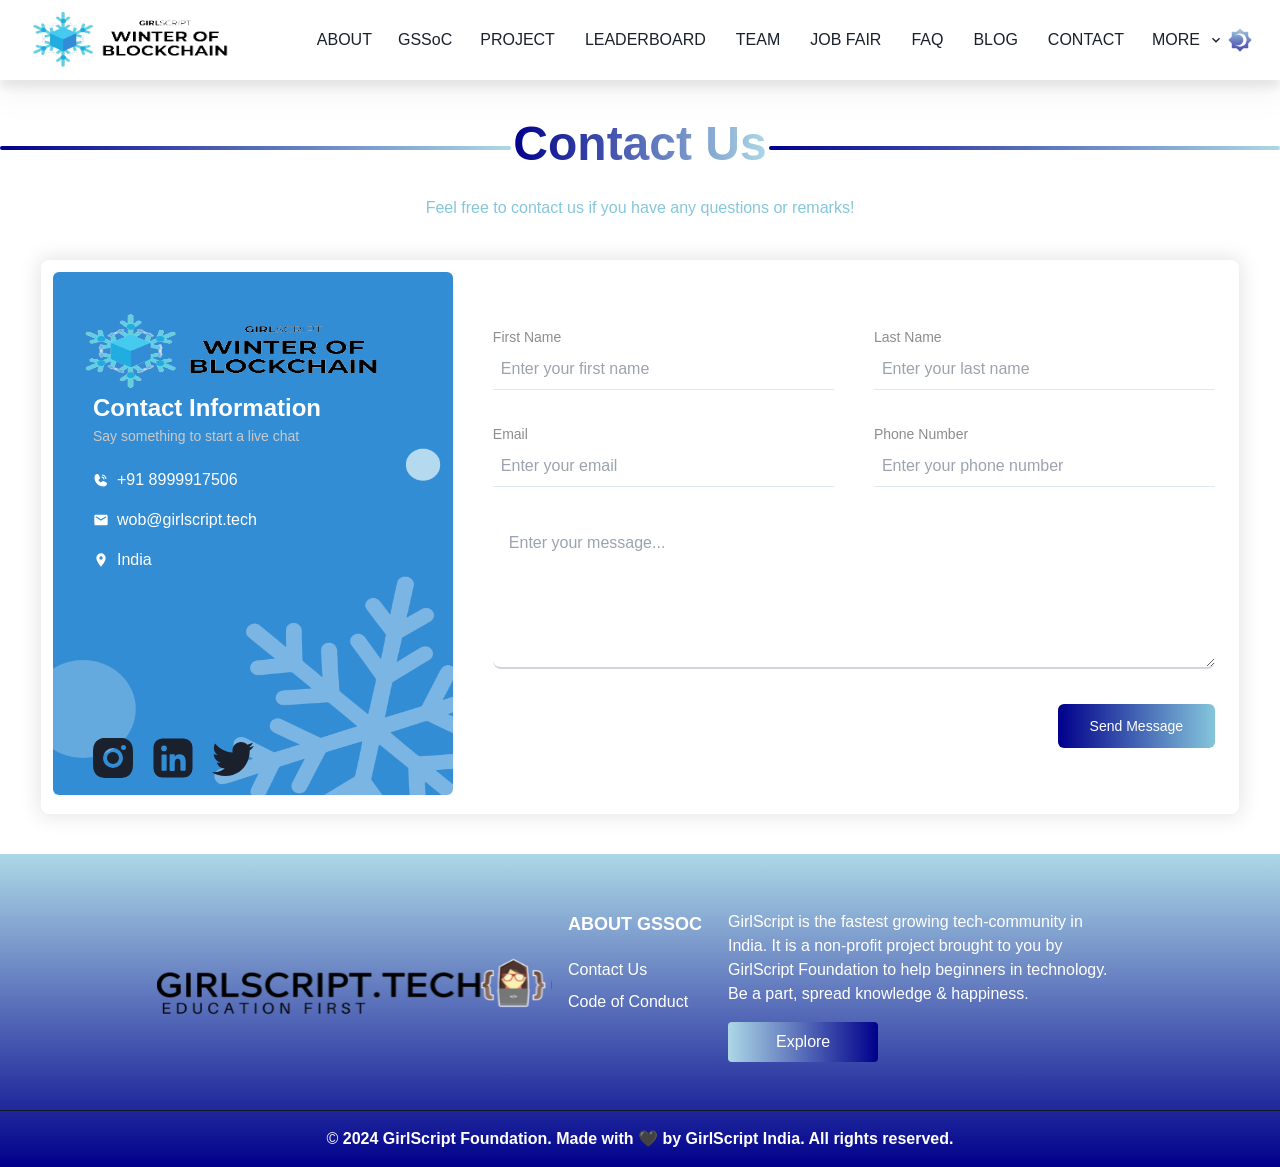
<file: wobContact.html>
<!DOCTYPE html><html><head><meta charSet="utf-8"/><meta name="viewport" content="width=device-width"/><title class="jsx-6e07aaf1bb8c6a22">Contact | GirlScript Winter of Blockchain 2024 | GirlScript Foundation India</title><meta name="description" content="GirlScript Winter of Blockchain Contact" class="jsx-6e07aaf1bb8c6a22"/><link rel="icon" href="/WoB/Favicon.ico" class="jsx-6e07aaf1bb8c6a22"/><meta name="next-head-count" content="5"/><link rel="preload" href="/_next/static/css/f01a005a6c0f5225.css" as="style"/><link rel="stylesheet" href="/_next/static/css/f01a005a6c0f5225.css" data-n-g=""/><noscript data-n-css=""></noscript><script defer="" nomodule="" src="/_next/static/chunks/polyfills-c67a75d1b6f99dc8.js"></script><script src="/_next/static/chunks/webpack-eeb1e4a6befe36e1.js" defer=""></script><script src="/_next/static/chunks/framework-b759e809ec16812b.js" defer=""></script><script src="/_next/static/chunks/main-2c9836ab39151cb8.js" defer=""></script><script src="/_next/static/chunks/pages/_app-d05624e1ec2c5202.js" defer=""></script><script src="/_next/static/chunks/431-ce240ee549179ac1.js" defer=""></script><script src="/_next/static/chunks/pages/wobContact-ea54da3fa81665b8.js" defer=""></script><script src="/_next/static/rWbkWYP4VXq0xYBv84QhU/_buildManifest.js" defer=""></script><script src="/_next/static/rWbkWYP4VXq0xYBv84QhU/_ssgManifest.js" defer=""></script><style id="__jsx-6e07aaf1bb8c6a22">@-webkit-keyframes fadeInDown{0%{opacity:0;-webkit-transform:translateY(-20px);transform:translateY(-20px)}100%{opacity:1;-webkit-transform:translateY(0);transform:translateY(0)}}@-moz-keyframes fadeInDown{0%{opacity:0;-moz-transform:translateY(-20px);transform:translateY(-20px)}100%{opacity:1;-moz-transform:translateY(0);transform:translateY(0)}}@-o-keyframes fadeInDown{0%{opacity:0;-o-transform:translateY(-20px);transform:translateY(-20px)}100%{opacity:1;-o-transform:translateY(0);transform:translateY(0)}}@keyframes fadeInDown{0%{opacity:0;-webkit-transform:translateY(-20px);-moz-transform:translateY(-20px);-o-transform:translateY(-20px);transform:translateY(-20px)}100%{opacity:1;-webkit-transform:translateY(0);-moz-transform:translateY(0);-o-transform:translateY(0);transform:translateY(0)}}.line-spacing.jsx-6e07aaf1bb8c6a22{line-height:1.7}.animated-text.jsx-6e07aaf1bb8c6a22{-webkit-animation:fadeInDown 3s ease-in-out;-moz-animation:fadeInDown 3s ease-in-out;-o-animation:fadeInDown 3s ease-in-out;animation:fadeInDown 3s ease-in-out}</style></head><body><div id="__next"><script>!function(){try{var d=document.documentElement,c=d.classList;c.remove('light','dark');var e=localStorage.getItem('theme');if(e){c.add(e|| '')}else{c.add('light');}if(e==='light'||e==='dark'||!e)d.style.colorScheme=e||'light'}catch(t){}}();</script><style data-emotion="css-global 1b7scut">:host,:root,[data-theme]{--chakra-ring-inset:var(--chakra-empty,/*!*/ /*!*/);--chakra-ring-offset-width:0px;--chakra-ring-offset-color:#fff;--chakra-ring-color:rgba(66, 153, 225, 0.6);--chakra-ring-offset-shadow:0 0 #0000;--chakra-ring-shadow:0 0 #0000;--chakra-space-x-reverse:0;--chakra-space-y-reverse:0;--chakra-colors-transparent:transparent;--chakra-colors-current:currentColor;--chakra-colors-black:#000000;--chakra-colors-white:#FFFFFF;--chakra-colors-whiteAlpha-50:rgba(255, 255, 255, 0.04);--chakra-colors-whiteAlpha-100:rgba(255, 255, 255, 0.06);--chakra-colors-whiteAlpha-200:rgba(255, 255, 255, 0.08);--chakra-colors-whiteAlpha-300:rgba(255, 255, 255, 0.16);--chakra-colors-whiteAlpha-400:rgba(255, 255, 255, 0.24);--chakra-colors-whiteAlpha-500:rgba(255, 255, 255, 0.36);--chakra-colors-whiteAlpha-600:rgba(255, 255, 255, 0.48);--chakra-colors-whiteAlpha-700:rgba(255, 255, 255, 0.64);--chakra-colors-whiteAlpha-800:rgba(255, 255, 255, 0.80);--chakra-colors-whiteAlpha-900:rgba(255, 255, 255, 0.92);--chakra-colors-blackAlpha-50:rgba(0, 0, 0, 0.04);--chakra-colors-blackAlpha-100:rgba(0, 0, 0, 0.06);--chakra-colors-blackAlpha-200:rgba(0, 0, 0, 0.08);--chakra-colors-blackAlpha-300:rgba(0, 0, 0, 0.16);--chakra-colors-blackAlpha-400:rgba(0, 0, 0, 0.24);--chakra-colors-blackAlpha-500:rgba(0, 0, 0, 0.36);--chakra-colors-blackAlpha-600:rgba(0, 0, 0, 0.48);--chakra-colors-blackAlpha-700:rgba(0, 0, 0, 0.64);--chakra-colors-blackAlpha-800:rgba(0, 0, 0, 0.80);--chakra-colors-blackAlpha-900:rgba(0, 0, 0, 0.92);--chakra-colors-gray-50:#F7FAFC;--chakra-colors-gray-100:#EDF2F7;--chakra-colors-gray-200:#E2E8F0;--chakra-colors-gray-300:#CBD5E0;--chakra-colors-gray-400:#A0AEC0;--chakra-colors-gray-500:#718096;--chakra-colors-gray-600:#4A5568;--chakra-colors-gray-700:#2D3748;--chakra-colors-gray-800:#1A202C;--chakra-colors-gray-900:#171923;--chakra-colors-red-50:#FFF5F5;--chakra-colors-red-100:#FED7D7;--chakra-colors-red-200:#FEB2B2;--chakra-colors-red-300:#FC8181;--chakra-colors-red-400:#F56565;--chakra-colors-red-500:#E53E3E;--chakra-colors-red-600:#C53030;--chakra-colors-red-700:#9B2C2C;--chakra-colors-red-800:#822727;--chakra-colors-red-900:#63171B;--chakra-colors-orange-50:#FFFAF0;--chakra-colors-orange-100:#FEEBC8;--chakra-colors-orange-200:#FBD38D;--chakra-colors-orange-300:#F6AD55;--chakra-colors-orange-400:#ED8936;--chakra-colors-orange-500:#DD6B20;--chakra-colors-orange-600:#C05621;--chakra-colors-orange-700:#9C4221;--chakra-colors-orange-800:#7B341E;--chakra-colors-orange-900:#652B19;--chakra-colors-yellow-50:#FFFFF0;--chakra-colors-yellow-100:#FEFCBF;--chakra-colors-yellow-200:#FAF089;--chakra-colors-yellow-300:#F6E05E;--chakra-colors-yellow-400:#ECC94B;--chakra-colors-yellow-500:#D69E2E;--chakra-colors-yellow-600:#B7791F;--chakra-colors-yellow-700:#975A16;--chakra-colors-yellow-800:#744210;--chakra-colors-yellow-900:#5F370E;--chakra-colors-green-50:#F0FFF4;--chakra-colors-green-100:#C6F6D5;--chakra-colors-green-200:#9AE6B4;--chakra-colors-green-300:#68D391;--chakra-colors-green-400:#48BB78;--chakra-colors-green-500:#38A169;--chakra-colors-green-600:#2F855A;--chakra-colors-green-700:#276749;--chakra-colors-green-800:#22543D;--chakra-colors-green-900:#1C4532;--chakra-colors-teal-50:#E6FFFA;--chakra-colors-teal-100:#B2F5EA;--chakra-colors-teal-200:#81E6D9;--chakra-colors-teal-300:#4FD1C5;--chakra-colors-teal-400:#38B2AC;--chakra-colors-teal-500:#319795;--chakra-colors-teal-600:#2C7A7B;--chakra-colors-teal-700:#285E61;--chakra-colors-teal-800:#234E52;--chakra-colors-teal-900:#1D4044;--chakra-colors-blue-50:#ebf8ff;--chakra-colors-blue-100:#bee3f8;--chakra-colors-blue-200:#90cdf4;--chakra-colors-blue-300:#63b3ed;--chakra-colors-blue-400:#4299e1;--chakra-colors-blue-500:#3182ce;--chakra-colors-blue-600:#2b6cb0;--chakra-colors-blue-700:#2c5282;--chakra-colors-blue-800:#2a4365;--chakra-colors-blue-900:#1A365D;--chakra-colors-cyan-50:#EDFDFD;--chakra-colors-cyan-100:#C4F1F9;--chakra-colors-cyan-200:#9DECF9;--chakra-colors-cyan-300:#76E4F7;--chakra-colors-cyan-400:#0BC5EA;--chakra-colors-cyan-500:#00B5D8;--chakra-colors-cyan-600:#00A3C4;--chakra-colors-cyan-700:#0987A0;--chakra-colors-cyan-800:#086F83;--chakra-colors-cyan-900:#065666;--chakra-colors-purple-50:#FAF5FF;--chakra-colors-purple-100:#E9D8FD;--chakra-colors-purple-200:#D6BCFA;--chakra-colors-purple-300:#B794F4;--chakra-colors-purple-400:#9F7AEA;--chakra-colors-purple-500:#805AD5;--chakra-colors-purple-600:#6B46C1;--chakra-colors-purple-700:#553C9A;--chakra-colors-purple-800:#44337A;--chakra-colors-purple-900:#322659;--chakra-colors-pink-50:#FFF5F7;--chakra-colors-pink-100:#FED7E2;--chakra-colors-pink-200:#FBB6CE;--chakra-colors-pink-300:#F687B3;--chakra-colors-pink-400:#ED64A6;--chakra-colors-pink-500:#D53F8C;--chakra-colors-pink-600:#B83280;--chakra-colors-pink-700:#97266D;--chakra-colors-pink-800:#702459;--chakra-colors-pink-900:#521B41;--chakra-colors-linkedin-50:#E8F4F9;--chakra-colors-linkedin-100:#CFEDFB;--chakra-colors-linkedin-200:#9BDAF3;--chakra-colors-linkedin-300:#68C7EC;--chakra-colors-linkedin-400:#34B3E4;--chakra-colors-linkedin-500:#00A0DC;--chakra-colors-linkedin-600:#008CC9;--chakra-colors-linkedin-700:#0077B5;--chakra-colors-linkedin-800:#005E93;--chakra-colors-linkedin-900:#004471;--chakra-colors-facebook-50:#E8F4F9;--chakra-colors-facebook-100:#D9DEE9;--chakra-colors-facebook-200:#B7C2DA;--chakra-colors-facebook-300:#6482C0;--chakra-colors-facebook-400:#4267B2;--chakra-colors-facebook-500:#385898;--chakra-colors-facebook-600:#314E89;--chakra-colors-facebook-700:#29487D;--chakra-colors-facebook-800:#223B67;--chakra-colors-facebook-900:#1E355B;--chakra-colors-messenger-50:#D0E6FF;--chakra-colors-messenger-100:#B9DAFF;--chakra-colors-messenger-200:#A2CDFF;--chakra-colors-messenger-300:#7AB8FF;--chakra-colors-messenger-400:#2E90FF;--chakra-colors-messenger-500:#0078FF;--chakra-colors-messenger-600:#0063D1;--chakra-colors-messenger-700:#0052AC;--chakra-colors-messenger-800:#003C7E;--chakra-colors-messenger-900:#002C5C;--chakra-colors-whatsapp-50:#dffeec;--chakra-colors-whatsapp-100:#b9f5d0;--chakra-colors-whatsapp-200:#90edb3;--chakra-colors-whatsapp-300:#65e495;--chakra-colors-whatsapp-400:#3cdd78;--chakra-colors-whatsapp-500:#22c35e;--chakra-colors-whatsapp-600:#179848;--chakra-colors-whatsapp-700:#0c6c33;--chakra-colors-whatsapp-800:#01421c;--chakra-colors-whatsapp-900:#001803;--chakra-colors-twitter-50:#E5F4FD;--chakra-colors-twitter-100:#C8E9FB;--chakra-colors-twitter-200:#A8DCFA;--chakra-colors-twitter-300:#83CDF7;--chakra-colors-twitter-400:#57BBF5;--chakra-colors-twitter-500:#1DA1F2;--chakra-colors-twitter-600:#1A94DA;--chakra-colors-twitter-700:#1681BF;--chakra-colors-twitter-800:#136B9E;--chakra-colors-twitter-900:#0D4D71;--chakra-colors-telegram-50:#E3F2F9;--chakra-colors-telegram-100:#C5E4F3;--chakra-colors-telegram-200:#A2D4EC;--chakra-colors-telegram-300:#7AC1E4;--chakra-colors-telegram-400:#47A9DA;--chakra-colors-telegram-500:#0088CC;--chakra-colors-telegram-600:#007AB8;--chakra-colors-telegram-700:#006BA1;--chakra-colors-telegram-800:#005885;--chakra-colors-telegram-900:#003F5E;--chakra-borders-none:0;--chakra-borders-1px:1px solid;--chakra-borders-2px:2px solid;--chakra-borders-4px:4px solid;--chakra-borders-8px:8px solid;--chakra-fonts-heading:-apple-system,BlinkMacSystemFont,"Segoe UI",Helvetica,Arial,sans-serif,"Apple Color Emoji","Segoe UI Emoji","Segoe UI Symbol";--chakra-fonts-body:-apple-system,BlinkMacSystemFont,"Segoe UI",Helvetica,Arial,sans-serif,"Apple Color Emoji","Segoe UI Emoji","Segoe UI Symbol";--chakra-fonts-mono:SFMono-Regular,Menlo,Monaco,Consolas,"Liberation Mono","Courier New",monospace;--chakra-fontSizes-3xs:0.45rem;--chakra-fontSizes-2xs:0.625rem;--chakra-fontSizes-xs:0.75rem;--chakra-fontSizes-sm:0.875rem;--chakra-fontSizes-md:1rem;--chakra-fontSizes-lg:1.125rem;--chakra-fontSizes-xl:1.25rem;--chakra-fontSizes-2xl:1.5rem;--chakra-fontSizes-3xl:1.875rem;--chakra-fontSizes-4xl:2.25rem;--chakra-fontSizes-5xl:3rem;--chakra-fontSizes-6xl:3.75rem;--chakra-fontSizes-7xl:4.5rem;--chakra-fontSizes-8xl:6rem;--chakra-fontSizes-9xl:8rem;--chakra-fontWeights-hairline:100;--chakra-fontWeights-thin:200;--chakra-fontWeights-light:300;--chakra-fontWeights-normal:400;--chakra-fontWeights-medium:500;--chakra-fontWeights-semibold:600;--chakra-fontWeights-bold:700;--chakra-fontWeights-extrabold:800;--chakra-fontWeights-black:900;--chakra-letterSpacings-tighter:-0.05em;--chakra-letterSpacings-tight:-0.025em;--chakra-letterSpacings-normal:0;--chakra-letterSpacings-wide:0.025em;--chakra-letterSpacings-wider:0.05em;--chakra-letterSpacings-widest:0.1em;--chakra-lineHeights-3:.75rem;--chakra-lineHeights-4:1rem;--chakra-lineHeights-5:1.25rem;--chakra-lineHeights-6:1.5rem;--chakra-lineHeights-7:1.75rem;--chakra-lineHeights-8:2rem;--chakra-lineHeights-9:2.25rem;--chakra-lineHeights-10:2.5rem;--chakra-lineHeights-normal:normal;--chakra-lineHeights-none:1;--chakra-lineHeights-shorter:1.25;--chakra-lineHeights-short:1.375;--chakra-lineHeights-base:1.5;--chakra-lineHeights-tall:1.625;--chakra-lineHeights-taller:2;--chakra-radii-none:0;--chakra-radii-sm:0.125rem;--chakra-radii-base:0.25rem;--chakra-radii-md:0.375rem;--chakra-radii-lg:0.5rem;--chakra-radii-xl:0.75rem;--chakra-radii-2xl:1rem;--chakra-radii-3xl:1.5rem;--chakra-radii-full:9999px;--chakra-space-1:0.25rem;--chakra-space-2:0.5rem;--chakra-space-3:0.75rem;--chakra-space-4:1rem;--chakra-space-5:1.25rem;--chakra-space-6:1.5rem;--chakra-space-7:1.75rem;--chakra-space-8:2rem;--chakra-space-9:2.25rem;--chakra-space-10:2.5rem;--chakra-space-12:3rem;--chakra-space-14:3.5rem;--chakra-space-16:4rem;--chakra-space-20:5rem;--chakra-space-24:6rem;--chakra-space-28:7rem;--chakra-space-32:8rem;--chakra-space-36:9rem;--chakra-space-40:10rem;--chakra-space-44:11rem;--chakra-space-48:12rem;--chakra-space-52:13rem;--chakra-space-56:14rem;--chakra-space-60:15rem;--chakra-space-64:16rem;--chakra-space-72:18rem;--chakra-space-80:20rem;--chakra-space-96:24rem;--chakra-space-px:1px;--chakra-space-0-5:0.125rem;--chakra-space-1-5:0.375rem;--chakra-space-2-5:0.625rem;--chakra-space-3-5:0.875rem;--chakra-shadows-xs:0 0 0 1px rgba(0, 0, 0, 0.05);--chakra-shadows-sm:0 1px 2px 0 rgba(0, 0, 0, 0.05);--chakra-shadows-base:0 1px 3px 0 rgba(0, 0, 0, 0.1),0 1px 2px 0 rgba(0, 0, 0, 0.06);--chakra-shadows-md:0 4px 6px -1px rgba(0, 0, 0, 0.1),0 2px 4px -1px rgba(0, 0, 0, 0.06);--chakra-shadows-lg:0 10px 15px -3px rgba(0, 0, 0, 0.1),0 4px 6px -2px rgba(0, 0, 0, 0.05);--chakra-shadows-xl:0 20px 25px -5px rgba(0, 0, 0, 0.1),0 10px 10px -5px rgba(0, 0, 0, 0.04);--chakra-shadows-2xl:0 25px 50px -12px rgba(0, 0, 0, 0.25);--chakra-shadows-outline:0 0 0 3px rgba(66, 153, 225, 0.6);--chakra-shadows-inner:inset 0 2px 4px 0 rgba(0,0,0,0.06);--chakra-shadows-none:none;--chakra-shadows-dark-lg:rgba(0, 0, 0, 0.1) 0px 0px 0px 1px,rgba(0, 0, 0, 0.2) 0px 5px 10px,rgba(0, 0, 0, 0.4) 0px 15px 40px;--chakra-sizes-1:0.25rem;--chakra-sizes-2:0.5rem;--chakra-sizes-3:0.75rem;--chakra-sizes-4:1rem;--chakra-sizes-5:1.25rem;--chakra-sizes-6:1.5rem;--chakra-sizes-7:1.75rem;--chakra-sizes-8:2rem;--chakra-sizes-9:2.25rem;--chakra-sizes-10:2.5rem;--chakra-sizes-12:3rem;--chakra-sizes-14:3.5rem;--chakra-sizes-16:4rem;--chakra-sizes-20:5rem;--chakra-sizes-24:6rem;--chakra-sizes-28:7rem;--chakra-sizes-32:8rem;--chakra-sizes-36:9rem;--chakra-sizes-40:10rem;--chakra-sizes-44:11rem;--chakra-sizes-48:12rem;--chakra-sizes-52:13rem;--chakra-sizes-56:14rem;--chakra-sizes-60:15rem;--chakra-sizes-64:16rem;--chakra-sizes-72:18rem;--chakra-sizes-80:20rem;--chakra-sizes-96:24rem;--chakra-sizes-px:1px;--chakra-sizes-0-5:0.125rem;--chakra-sizes-1-5:0.375rem;--chakra-sizes-2-5:0.625rem;--chakra-sizes-3-5:0.875rem;--chakra-sizes-max:max-content;--chakra-sizes-min:min-content;--chakra-sizes-full:100%;--chakra-sizes-3xs:14rem;--chakra-sizes-2xs:16rem;--chakra-sizes-xs:20rem;--chakra-sizes-sm:24rem;--chakra-sizes-md:28rem;--chakra-sizes-lg:32rem;--chakra-sizes-xl:36rem;--chakra-sizes-2xl:42rem;--chakra-sizes-3xl:48rem;--chakra-sizes-4xl:56rem;--chakra-sizes-5xl:64rem;--chakra-sizes-6xl:72rem;--chakra-sizes-7xl:80rem;--chakra-sizes-8xl:90rem;--chakra-sizes-prose:60ch;--chakra-sizes-container-sm:640px;--chakra-sizes-container-md:768px;--chakra-sizes-container-lg:1024px;--chakra-sizes-container-xl:1280px;--chakra-zIndices-hide:-1;--chakra-zIndices-auto:auto;--chakra-zIndices-base:0;--chakra-zIndices-docked:10;--chakra-zIndices-dropdown:1000;--chakra-zIndices-sticky:1100;--chakra-zIndices-banner:1200;--chakra-zIndices-overlay:1300;--chakra-zIndices-modal:1400;--chakra-zIndices-popover:1500;--chakra-zIndices-skipLink:1600;--chakra-zIndices-toast:1700;--chakra-zIndices-tooltip:1800;--chakra-transition-property-common:background-color,border-color,color,fill,stroke,opacity,box-shadow,transform;--chakra-transition-property-colors:background-color,border-color,color,fill,stroke;--chakra-transition-property-dimensions:width,height;--chakra-transition-property-position:left,right,top,bottom;--chakra-transition-property-background:background-color,background-image,background-position;--chakra-transition-easing-ease-in:cubic-bezier(0.4, 0, 1, 1);--chakra-transition-easing-ease-out:cubic-bezier(0, 0, 0.2, 1);--chakra-transition-easing-ease-in-out:cubic-bezier(0.4, 0, 0.2, 1);--chakra-transition-duration-ultra-fast:50ms;--chakra-transition-duration-faster:100ms;--chakra-transition-duration-fast:150ms;--chakra-transition-duration-normal:200ms;--chakra-transition-duration-slow:300ms;--chakra-transition-duration-slower:400ms;--chakra-transition-duration-ultra-slow:500ms;--chakra-blur-none:0;--chakra-blur-sm:4px;--chakra-blur-base:8px;--chakra-blur-md:12px;--chakra-blur-lg:16px;--chakra-blur-xl:24px;--chakra-blur-2xl:40px;--chakra-blur-3xl:64px;--chakra-breakpoints-base:0em;--chakra-breakpoints-sm:30em;--chakra-breakpoints-md:48em;--chakra-breakpoints-lg:62em;--chakra-breakpoints-xl:80em;--chakra-breakpoints-2xl:96em;}.chakra-ui-light :host:not([data-theme]),.chakra-ui-light :root:not([data-theme]),.chakra-ui-light [data-theme]:not([data-theme]),[data-theme=light] :host:not([data-theme]),[data-theme=light] :root:not([data-theme]),[data-theme=light] [data-theme]:not([data-theme]),:host[data-theme=light],:root[data-theme=light],[data-theme][data-theme=light]{--chakra-colors-chakra-body-text:var(--chakra-colors-gray-800);--chakra-colors-chakra-body-bg:var(--chakra-colors-white);--chakra-colors-chakra-border-color:var(--chakra-colors-gray-200);--chakra-colors-chakra-inverse-text:var(--chakra-colors-white);--chakra-colors-chakra-subtle-bg:var(--chakra-colors-gray-100);--chakra-colors-chakra-subtle-text:var(--chakra-colors-gray-600);--chakra-colors-chakra-placeholder-color:var(--chakra-colors-gray-500);}.chakra-ui-dark :host:not([data-theme]),.chakra-ui-dark :root:not([data-theme]),.chakra-ui-dark [data-theme]:not([data-theme]),[data-theme=dark] :host:not([data-theme]),[data-theme=dark] :root:not([data-theme]),[data-theme=dark] [data-theme]:not([data-theme]),:host[data-theme=dark],:root[data-theme=dark],[data-theme][data-theme=dark]{--chakra-colors-chakra-body-text:var(--chakra-colors-whiteAlpha-900);--chakra-colors-chakra-body-bg:var(--chakra-colors-gray-800);--chakra-colors-chakra-border-color:var(--chakra-colors-whiteAlpha-300);--chakra-colors-chakra-inverse-text:var(--chakra-colors-gray-800);--chakra-colors-chakra-subtle-bg:var(--chakra-colors-gray-700);--chakra-colors-chakra-subtle-text:var(--chakra-colors-gray-400);--chakra-colors-chakra-placeholder-color:var(--chakra-colors-whiteAlpha-400);}</style><style data-emotion="css-global fubdgu">html{line-height:1.5;-webkit-text-size-adjust:100%;font-family:system-ui,sans-serif;-webkit-font-smoothing:antialiased;text-rendering:optimizeLegibility;-moz-osx-font-smoothing:grayscale;touch-action:manipulation;}body{position:relative;min-height:100%;margin:0;font-feature-settings:"kern";}:where(*, *::before, *::after){border-width:0;border-style:solid;box-sizing:border-box;word-wrap:break-word;}main{display:block;}hr{border-top-width:1px;box-sizing:content-box;height:0;overflow:visible;}:where(pre, code, kbd,samp){font-family:SFMono-Regular,Menlo,Monaco,Consolas,monospace;font-size:1em;}a{background-color:transparent;color:inherit;-webkit-text-decoration:inherit;text-decoration:inherit;}abbr[title]{border-bottom:none;-webkit-text-decoration:underline;text-decoration:underline;-webkit-text-decoration:underline dotted;-webkit-text-decoration:underline dotted;text-decoration:underline dotted;}:where(b, strong){font-weight:bold;}small{font-size:80%;}:where(sub,sup){font-size:75%;line-height:0;position:relative;vertical-align:baseline;}sub{bottom:-0.25em;}sup{top:-0.5em;}img{border-style:none;}:where(button, input, optgroup, select, textarea){font-family:inherit;font-size:100%;line-height:1.15;margin:0;}:where(button, input){overflow:visible;}:where(button, select){text-transform:none;}:where(
          button::-moz-focus-inner,
          [type="button"]::-moz-focus-inner,
          [type="reset"]::-moz-focus-inner,
          [type="submit"]::-moz-focus-inner
        ){border-style:none;padding:0;}fieldset{padding:0.35em 0.75em 0.625em;}legend{box-sizing:border-box;color:inherit;display:table;max-width:100%;padding:0;white-space:normal;}progress{vertical-align:baseline;}textarea{overflow:auto;}:where([type="checkbox"], [type="radio"]){box-sizing:border-box;padding:0;}input[type="number"]::-webkit-inner-spin-button,input[type="number"]::-webkit-outer-spin-button{-webkit-appearance:none!important;}input[type="number"]{-moz-appearance:textfield;}input[type="search"]{-webkit-appearance:textfield;outline-offset:-2px;}input[type="search"]::-webkit-search-decoration{-webkit-appearance:none!important;}::-webkit-file-upload-button{-webkit-appearance:button;font:inherit;}details{display:block;}summary{display:-webkit-box;display:-webkit-list-item;display:-ms-list-itembox;display:list-item;}template{display:none;}[hidden]{display:none!important;}:where(
          blockquote,
          dl,
          dd,
          h1,
          h2,
          h3,
          h4,
          h5,
          h6,
          hr,
          figure,
          p,
          pre
        ){margin:0;}button{background:transparent;padding:0;}fieldset{margin:0;padding:0;}:where(ol, ul){margin:0;padding:0;}textarea{resize:vertical;}:where(button, [role="button"]){cursor:pointer;}button::-moz-focus-inner{border:0!important;}table{border-collapse:collapse;}:where(h1, h2, h3, h4, h5, h6){font-size:inherit;font-weight:inherit;}:where(button, input, optgroup, select, textarea){padding:0;line-height:inherit;color:inherit;}:where(img, svg, video, canvas, audio, iframe, embed, object){display:block;}:where(img, video){max-width:100%;height:auto;}[data-js-focus-visible] :focus:not([data-focus-visible-added]):not(
          [data-focus-visible-disabled]
        ){outline:none;box-shadow:none;}select::-ms-expand{display:none;}:root,:host{--chakra-vh:100vh;}@supports (height: -webkit-fill-available){:root,:host{--chakra-vh:-webkit-fill-available;}}@supports (height: -moz-fill-available){:root,:host{--chakra-vh:-moz-fill-available;}}@supports (height: 100dvh){:root,:host{--chakra-vh:100dvh;}}</style><style data-emotion="css-global 1cgn62j">body{font-family:var(--chakra-fonts-body);color:var(--chakra-colors-chakra-body-text);background:var(--chakra-colors-chakra-body-bg);transition-property:background-color;transition-duration:var(--chakra-transition-duration-normal);line-height:var(--chakra-lineHeights-base);}*::-webkit-input-placeholder{color:var(--chakra-colors-chakra-placeholder-color);}*::-moz-placeholder{color:var(--chakra-colors-chakra-placeholder-color);}*:-ms-input-placeholder{color:var(--chakra-colors-chakra-placeholder-color);}*::placeholder{color:var(--chakra-colors-chakra-placeholder-color);}*,*::before,::after{border-color:var(--chakra-colors-chakra-border-color);}</style><div class="transition-colors dark:bg-darkmode_gray-0 dark:transition-colors"> <style>
      #nprogress {
        pointer-events: none;
      }
      #nprogress .bar {
        background: #85C6DC;
        position: fixed;
        z-index: 9999;
        top: 0;
        left: 0;
        width: 100%;
        height: 3px;
      }
      #nprogress .peg {
        display: block;
        position: absolute;
        right: 0px;
        width: 100px;
        height: 100%;
        box-shadow: 0 0 10px #85C6DC, 0 0 5px #85C6DC;
        opacity: 1;
        -webkit-transform: rotate(3deg) translate(0px, -4px);
        -ms-transform: rotate(3deg) translate(0px, -4px);
        transform: rotate(3deg) translate(0px, -4px);
      }
      #nprogress .spinner {
        display: block;
        position: fixed;
        z-index: 1031;
        top: 15px;
        right: 15px;
      }
      #nprogress .spinner-icon {
        width: 18px;
        height: 18px;
        box-sizing: border-box;
        border: solid 2px transparent;
        border-top-color: #85C6DC;
        border-left-color: #85C6DC;
        border-radius: 50%;
        -webkit-animation: nprogresss-spinner 400ms linear infinite;
        animation: nprogress-spinner 400ms linear infinite;
      }
      .nprogress-custom-parent {
        overflow: hidden;
        position: relative;
      }
      .nprogress-custom-parent #nprogress .spinner,
      .nprogress-custom-parent #nprogress .bar {
        position: absolute;
      }
      @-webkit-keyframes nprogress-spinner {
        0% {
          -webkit-transform: rotate(0deg);
        }
        100% {
          -webkit-transform: rotate(360deg);
        }
      }
      @keyframes nprogress-spinner {
        0% {
          transform: rotate(0deg);
        }
        100% {
          transform: rotate(360deg);
        }
      }
    </style><div class="jsx-6e07aaf1bb8c6a22 w-full flex items-center mb-7 justify-center gap-[2px]"><div class="jsx-6e07aaf1bb8c6a22 flex-grow pt-2 flex items-center justify-start"><div class="jsx-6e07aaf1bb8c6a22 h-0 w-full rounded-md bg-gradient-to-r animated-text from-[#00008B] to-[#ADD8E6] p-[2px]"></div></div><h1 class="jsx-6e07aaf1bb8c6a22 m-0 text-4xl sm:text-5xl font-semibold animated-text text-transparent bg-gradient-to-r from-[#00008B] to-[#ADD8E6] bg-clip-text">Contact Us</h1><div class="jsx-6e07aaf1bb8c6a22 flex-grow flex pt-2 items-center justify-end"><div class="jsx-6e07aaf1bb8c6a22 h-0 w-full rounded-md bg-gradient-to-r animated-text from-[#00008B] to-[#ADD8E6] p-[2px]"></div></div></div><div class="jsx-6e07aaf1bb8c6a22 text-[#85C6DC] mt-3 text-center"><span class="jsx-6e07aaf1bb8c6a22 font-medium my-2 animated-text">Feel free to contact us if you have any questions or remarks!</span></div><div class="jsx-6e07aaf1bb8c6a22 grid place-content-center"><div class="jsx-6e07aaf1bb8c6a22 bg-white dark:bg-gray-800 p-3 gap-10 md:shadow-[0_0_20px_3px_rgba(0,0,0,0.1)] rounded-lg md:flex items-center justify-between my-10"><div class="jsx-6e07aaf1bb8c6a22 relative"><div class="jsx-6e07aaf1bb8c6a22 md:absolute w-full top-10 z-[5] left-0"><div class="jsx-6e07aaf1bb8c6a22 m-auto flex px-7 w-auto justify-items-center py-6 md:py-0 bg-[#DFF4FF] md:bg-transparent rounded-lg"><span style="box-sizing:border-box;display:inline-block;overflow:hidden;width:initial;height:initial;background:none;opacity:1;border:0;margin:0;padding:0;position:relative;max-width:100%"><span style="box-sizing:border-box;display:block;width:initial;height:initial;background:none;opacity:1;border:0;margin:0;padding:0;max-width:100%"><img style="display:block;max-width:100%;width:initial;height:initial;background:none;opacity:1;border:0;margin:0;padding:0" alt="" aria-hidden="true" src="data:image/svg+xml,%3csvg%20xmlns=%27http://www.w3.org/2000/svg%27%20version=%271.1%27%20width=%27300%27%20height=%2780%27/%3e"/></span><img alt="GS Logo" src="[data-uri]" decoding="async" data-nimg="intrinsic" style="position:absolute;top:0;left:0;bottom:0;right:0;box-sizing:border-box;padding:0;border:none;margin:auto;display:block;width:0;height:0;min-width:100%;max-width:100%;min-height:100%;max-height:100%"/><noscript><img alt="GS Logo" srcSet="/WoB/WOB_Black.png?imwidth=384 1x, /WoB/WOB_Black.png?imwidth=640 2x" src="/WoB/WOB_Black.png?imwidth=640" decoding="async" data-nimg="intrinsic" style="position:absolute;top:0;left:0;bottom:0;right:0;box-sizing:border-box;padding:0;border:none;margin:auto;display:block;width:0;height:0;min-width:100%;max-width:100%;min-height:100%;max-height:100%" loading="lazy"/></noscript></span></div><div class="jsx-6e07aaf1bb8c6a22 pl-10 hidden md:block text-white"><span class="jsx-6e07aaf1bb8c6a22 text-2xl font-semibold">Contact Information</span><br class="jsx-6e07aaf1bb8c6a22"/><span class="jsx-6e07aaf1bb8c6a22 text-[#c9c9c9] text-sm">Say something to start a live chat</span></div><div class="jsx-6e07aaf1bb8c6a22 text-black dark:text-white md:text-white ml-10 mt-5 flex flex-col gap-4"><div class="jsx-6e07aaf1bb8c6a22 flex items-center gap-2 cursor-pointer"><svg xmlns="http://www.w3.org/2000/svg" width="1em" height="1em" viewBox="0 0 256 256"><path fill="currentColor" d="M144.27 45.93a8 8 0 0 1 9.8-5.66a86.22 86.22 0 0 1 61.66 61.66a8 8 0 0 1-5.66 9.8a8.23 8.23 0 0 1-2.07.27a8 8 0 0 1-7.73-5.93a70.35 70.35 0 0 0-50.33-50.34a8 8 0 0 1-5.67-9.8m-2.33 41.8c13.79 3.68 22.65 12.55 26.33 26.34A8 8 0 0 0 176 120a8.23 8.23 0 0 0 2.07-.27a8 8 0 0 0 5.66-9.8c-5.12-19.16-18.5-32.54-37.66-37.66a8 8 0 1 0-4.13 15.46m72.43 78.73l-47.11-21.11l-.13-.06a16 16 0 0 0-15.17 1.4a8.12 8.12 0 0 0-.75.56L126.87 168c-15.42-7.49-31.34-23.29-38.83-38.51l20.78-24.71c.2-.25.39-.5.57-.77a16 16 0 0 0 1.32-15.06v-.12L89.54 41.64a16 16 0 0 0-16.62-9.52A56.26 56.26 0 0 0 24 88c0 79.4 64.6 144 144 144a56.26 56.26 0 0 0 55.88-48.92a16 16 0 0 0-9.51-16.62"></path></svg> +91 8999917506</div><div class="jsx-6e07aaf1bb8c6a22 flex items-center gap-2"><svg xmlns="http://www.w3.org/2000/svg" width="1em" height="1em" viewBox="0 0 24 24"><path fill="currentColor" d="M20 4H4c-1.1 0-2 .9-2 2v12c0 1.1.9 2 2 2h16c1.1 0 2-.9 2-2V6c0-1.1-.9-2-2-2m-.4 4.25l-6.54 4.09c-.65.41-1.47.41-2.12 0L4.4 8.25a.85.85 0 1 1 .9-1.44L12 11l6.7-4.19a.85.85 0 1 1 .9 1.44"></path></svg> wob@girlscript.tech</div><div class="jsx-6e07aaf1bb8c6a22 flex items-center gap-2"><svg xmlns="http://www.w3.org/2000/svg" width="1em" height="1em" viewBox="0 0 24 24"><path fill="currentColor" d="M12 11.5A2.5 2.5 0 0 1 9.5 9A2.5 2.5 0 0 1 12 6.5A2.5 2.5 0 0 1 14.5 9a2.5 2.5 0 0 1-2.5 2.5M12 2a7 7 0 0 0-7 7c0 5.25 7 13 7 13s7-7.75 7-13a7 7 0 0 0-7-7"></path></svg> India</div></div></div><div class="jsx-6e07aaf1bb8c6a22 hidden md:block"><span style="box-sizing:border-box;display:inline-block;overflow:hidden;width:initial;height:initial;background:none;opacity:1;border:0;margin:0;padding:0;position:relative;max-width:100%"><span style="box-sizing:border-box;display:block;width:initial;height:initial;background:none;opacity:1;border:0;margin:0;padding:0;max-width:100%"><img style="display:block;max-width:100%;width:initial;height:initial;background:none;opacity:1;border:0;margin:0;padding:0" alt="" aria-hidden="true" src="data:image/svg+xml,%3csvg%20xmlns=%27http://www.w3.org/2000/svg%27%20version=%271.1%27%20width=%27650%27%20height=%27850%27/%3e"/></span><img alt="Contact Us" src="[data-uri]" decoding="async" data-nimg="intrinsic" class="rounded-md" style="position:absolute;top:0;left:0;bottom:0;right:0;box-sizing:border-box;padding:0;border:none;margin:auto;display:block;width:0;height:0;min-width:100%;max-width:100%;min-height:100%;max-height:100%"/><noscript><img alt="Contact Us" srcSet="/WoB/Wob_Contact_BG.png?imwidth=750 1x, /WoB/Wob_Contact_BG.png?imwidth=1920 2x" src="/WoB/Wob_Contact_BG.png?imwidth=1920" decoding="async" data-nimg="intrinsic" style="position:absolute;top:0;left:0;bottom:0;right:0;box-sizing:border-box;padding:0;border:none;margin:auto;display:block;width:0;height:0;min-width:100%;max-width:100%;min-height:100%;max-height:100%" class="rounded-md" loading="lazy"/></noscript></span></div><div class="jsx-6e07aaf1bb8c6a22 flex flex-row  md:flex-row md:absolute md:bottom-5 md:left-9 md:z-1 md:gap-3 md:items-center  "><a href="https://www.instagram.com/wob__girlscript" class="jsx-6e07aaf1bb8c6a22 cursor-pointer"><svg xmlns="http://www.w3.org/2000/svg" width="1em" height="1em" viewBox="0 0 24 24" class="h-12 w-12"><path fill="currentColor" d="M13.028 2c1.125.003 1.696.009 2.189.023l.194.007c.224.008.445.018.712.03c1.064.05 1.79.218 2.427.465c.66.254 1.216.598 1.772 1.153a4.908 4.908 0 0 1 1.153 1.772c.247.637.415 1.363.465 2.428c.012.266.022.487.03.712l.006.194c.015.492.021 1.063.023 2.188l.001.746v1.31a78.831 78.831 0 0 1-.023 2.188l-.006.194c-.008.225-.018.446-.03.712c-.05 1.065-.22 1.79-.466 2.428a4.883 4.883 0 0 1-1.153 1.772a4.915 4.915 0 0 1-1.772 1.153c-.637.247-1.363.415-2.427.465a72.11 72.11 0 0 1-.712.03l-.194.006c-.493.014-1.064.021-2.189.023l-.746.001h-1.309a78.43 78.43 0 0 1-2.189-.023l-.194-.006a63.036 63.036 0 0 1-.712-.031c-1.064-.05-1.79-.218-2.428-.465a4.889 4.889 0 0 1-1.771-1.153a4.904 4.904 0 0 1-1.154-1.772c-.247-.637-.415-1.363-.465-2.428a74.1 74.1 0 0 1-.03-.712l-.005-.194A79.047 79.047 0 0 1 2 13.028v-2.056a78.82 78.82 0 0 1 .022-2.188l.007-.194c.008-.225.018-.446.03-.712c.05-1.065.218-1.79.465-2.428A4.88 4.88 0 0 1 3.68 3.678a4.897 4.897 0 0 1 1.77-1.153c.638-.247 1.363-.415 2.428-.465c.266-.012.488-.022.712-.03l.194-.006a79 79 0 0 1 2.188-.023zM12 7a5 5 0 1 0 0 10a5 5 0 0 0 0-10m0 2a3 3 0 1 1 .001 6a3 3 0 0 1 0-6m5.25-3.5a1.25 1.25 0 0 0 0 2.5a1.25 1.25 0 0 0 0-2.5"></path></svg></a><a href="https://www.linkedin.com/company/winter-of-blockchains/" class="jsx-6e07aaf1bb8c6a22 cursor-pointer"><svg xmlns="http://www.w3.org/2000/svg" width="1em" height="1em" viewBox="0 0 24 24" class="h-12 w-12"><path fill="currentColor" d="M17.303 2.25H6.697A4.447 4.447 0 0 0 2.25 6.697v10.606a4.447 4.447 0 0 0 4.447 4.447h10.606a4.447 4.447 0 0 0 4.447-4.447V6.697a4.447 4.447 0 0 0-4.447-4.447m-8.46 15.742a.4.4 0 0 1-.4.423h-1.78a.411.411 0 0 1-.4-.412V10.6a.4.4 0 0 1 .4-.411h1.78a.399.399 0 0 1 .4.411zM7.52 8.632a1.467 1.467 0 1 1 .022-2.935A1.467 1.467 0 0 1 7.52 8.63m10.817 9.35a.389.389 0 0 1-.378.388H16.08a.39.39 0 0 1-.378-.389v-3.424c0-.511.156-2.223-1.356-2.223c-1.179 0-1.412 1.2-1.457 1.734v3.991a.39.39 0 0 1-.378.39h-1.823a.389.389 0 0 1-.389-.39v-7.493a.389.389 0 0 1 .39-.378h1.822a.389.389 0 0 1 .39.378v.645a2.59 2.59 0 0 1 2.434-1.112c3.035 0 3.024 2.835 3.024 4.447z"></path></svg></a><a href="https://x.com/WoB__girlscript" class="jsx-6e07aaf1bb8c6a22 cursor-pointer"><svg xmlns="http://www.w3.org/2000/svg" width="1em" height="1em" viewBox="0 0 24 24" class="h-12 w-12"><path fill="currentColor" d="M22.46 6c-.77.35-1.6.58-2.46.69c.88-.53 1.56-1.37 1.88-2.38c-.83.5-1.75.85-2.72 1.05C18.37 4.5 17.26 4 16 4c-2.35 0-4.27 1.92-4.27 4.29c0 .34.04.67.11.98C8.28 9.09 5.11 7.38 3 4.79c-.37.63-.58 1.37-.58 2.15c0 1.49.75 2.81 1.91 3.56c-.71 0-1.37-.2-1.95-.5v.03c0 2.08 1.48 3.82 3.44 4.21a4.2 4.2 0 0 1-1.93.07a4.28 4.28 0 0 0 4 2.98a8.52 8.52 0 0 1-5.33 1.84q-.51 0-1.02-.06C3.44 20.29 5.7 21 8.12 21C16 21 20.33 14.46 20.33 8.79c0-.19 0-.37-.01-.56c.84-.6 1.56-1.36 2.14-2.23"></path></svg></a></div></div><form class="jsx-6e07aaf1bb8c6a22 w-full text-black mr-3 px-5 md:px-0 mt-16 md:mt-0"><div class="jsx-6e07aaf1bb8c6a22 md:flex items-center justify-between gap-10"><div class="w-full group my-4"><span class="text-sm text-[#8d8d8d] group-focus-within:text-black dark:group-focus-within:text-white transition-all duration-200 dark:text-[#FF7F0D]">First Name</span><div class="border-b focus-within:border-black dark:group-focus-within:text-white dark:border-white transition-all duration-200"><input type="text" placeholder="Enter your first name" class="outline-none border-none w-full bg-transparent p-2" value=""/></div></div><div class="w-full group my-4"><span class="text-sm text-[#8d8d8d] group-focus-within:text-black dark:group-focus-within:text-white transition-all duration-200 dark:text-[#FF7F0D]">Last Name</span><div class="border-b focus-within:border-black dark:group-focus-within:text-white dark:border-white transition-all duration-200"><input type="text" placeholder="Enter your last name" class="outline-none border-none w-full bg-transparent p-2" value=""/></div></div></div><div class="jsx-6e07aaf1bb8c6a22 md:flex items-center justify-between gap-10"><div class="w-full group my-4"><span class="text-sm text-[#8d8d8d] group-focus-within:text-black dark:group-focus-within:text-white transition-all duration-200 dark:text-[#FF7F0D]">Email</span><div class="border-b focus-within:border-black dark:group-focus-within:text-white dark:border-white transition-all duration-200"><input type="email" placeholder="Enter your email" class="outline-none border-none w-full bg-transparent p-2" value=""/></div></div><div class="w-full group my-4"><span class="text-sm text-[#8d8d8d] group-focus-within:text-black dark:group-focus-within:text-white transition-all duration-200 dark:text-[#FF7F0D]">Phone Number</span><div class="border-b focus-within:border-black dark:group-focus-within:text-white dark:border-white transition-all duration-200"><input type="number" placeholder="Enter your phone number" class="outline-none border-none w-full bg-transparent p-2" value=""/></div></div></div><textarea placeholder="Enter your message..." required="" rows="5" maxLength="5000" class="jsx-6e07aaf1bb8c6a22 w-full my-3 rounded-lg dark:text-white p-4 border-b-2 border-gray-300 focus:outline-none focus:border-black dark:focus:border-[#FF7F0D]"></textarea><div class="jsx-6e07aaf1bb8c6a22 text-center md:text-right my-4"><button type="submit" class="jsx-6e07aaf1bb8c6a22 bg-gradient-to-r from-[#00008B] to-[#85C6DC] text-white rounded-md px-8 py-3 text-sm hover:bg-gradient-to-tr transition duration-300">Send Message</button></div></form></div></div><div class="hidden lg:block"><span class="sc-aXZVg yrKom"><svg width="22" height="22" viewBox="0 0 24 24" fill="none" stroke="#fff" stroke-width="2" stroke-linecap="round" stroke-linejoin="round"><path d="M12 19V5M5 12l7-7 7 7"></path></svg></span></div><div class="scroll-progress-container"><div class="scroll-progress-bar" style="width:0;background:#85C6DC"></div></div><footer id="Contact"><div class="footer-2 bg-gradient-to-b from-[#ADD8E6] to-[#00008B] pt-6 md:pt-8"><div class="container px-4 mx-auto"><div class="md:flex md:flex-wrap justify-center md:-mx-4 py-6 md:pb-8"><div class="footer-info pt-10 lg:w-1/3 md:px-4"><img class="cursor-pointer" src="/GS_Foundation_logo_Black.svg" alt="logo"/></div><div class="md:w-2/3 max-w-[144px] lg:w-1/3 justify-center mt-12 lg:mt-0"><div class="sm:flex"><div class="sm:flex-1"><h6 class="text-lg font-bold text-white uppercase mt-4 md:mt-0 mb-4 hover:underline">ABOUT GSSOC</h6><div><span class="font-normal text-white py-1 hover:underline block cursor-pointer">Contact Us</span><a class="font-normal text-white py-1 block hover:underline" href="/wobCodeofConduct">Code of Conduct</a></div></div></div></div><div class="md:w-1/3 max-w-[480px] md:px-4 md:text-left mt-12 lg:mt-0"><h5 class="text-base text-white font-normal mb-4">GirlScript is the fastest growing tech-community in India. It is a non-profit project brought to you by GirlScript Foundation to help beginners in technology. Be a part, spread knowledge &amp; happiness.</h5><a href="https://www.linkedin.com/company/girlscript-foundation/?originalSubdomain=in"><button class="bg-gradient-to-r from-[#ADD8E6] to-[#00008B] text-white rounded py-2 px-4 md:px-12">Explore</button></a></div></div></div><div class="border-t border-solid border-gray-900 mt-4 py-4"><div class="container px-4 mx-auto"><div class="md:flex md:-mx-4 md:items-center"><div class="md:flex-1 md:px-4 text-center "><p class="text-white">©<!-- --> <strong>2024 GirlScript Foundation. Made with 🖤️ by GirlScript India. All rights reserved.</strong></p></div></div></div></div></div></footer></div><span></span><span id="__chakra_env" hidden=""></span></div><script id="__NEXT_DATA__" type="application/json">{"props":{"pageProps":{}},"page":"/wobContact","query":{},"buildId":"rWbkWYP4VXq0xYBv84QhU","nextExport":true,"autoExport":true,"isFallback":false,"scriptLoader":[]}</script></body></html>
</file>
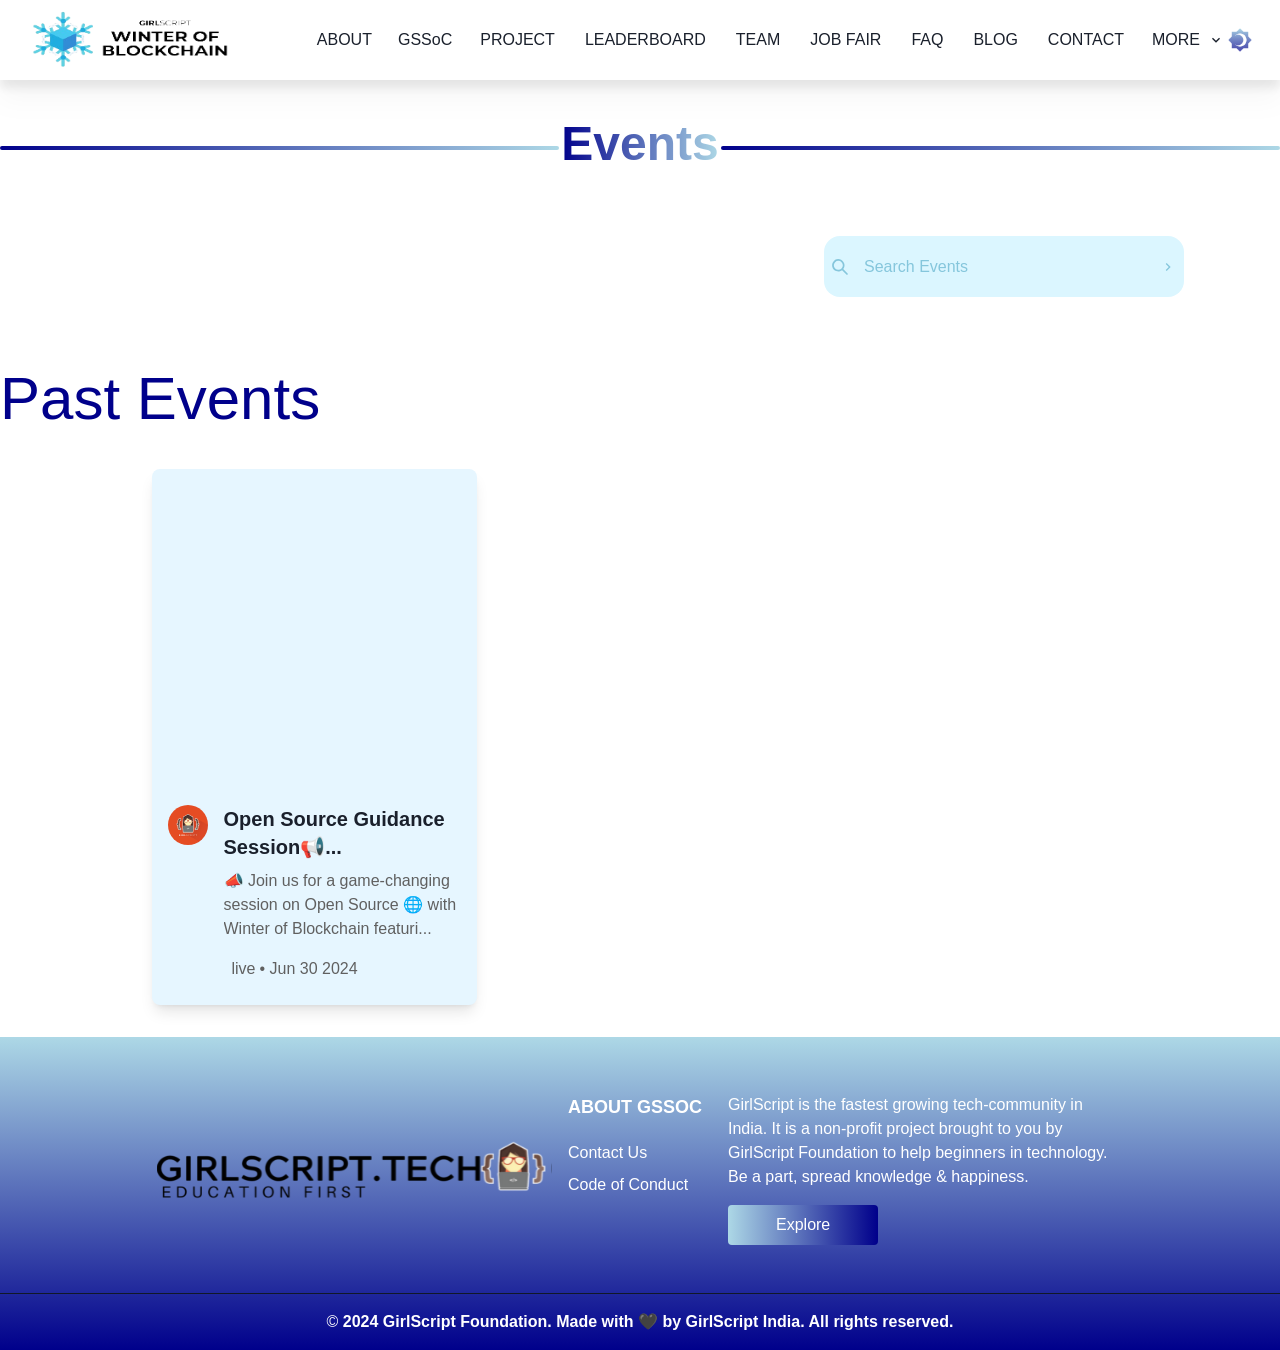
<file: wobEvents.html>
<!DOCTYPE html><html><head><meta charSet="utf-8"/><meta name="viewport" content="width=device-width"/><title>WOB 2024 Events | GirlScript Winter of Blockchain</title><meta name="description" content="Browse the latest events at WOB 2024, hosted by GirlScript Foundation."/><link rel="icon" href="/WoB/Favicon.ico"/><meta name="next-head-count" content="5"/><link rel="preload" href="/_next/static/css/f01a005a6c0f5225.css" as="style"/><link rel="stylesheet" href="/_next/static/css/f01a005a6c0f5225.css" data-n-g=""/><link rel="preload" href="/_next/static/css/36ffa5ddaba45062.css" as="style"/><link rel="stylesheet" href="/_next/static/css/36ffa5ddaba45062.css" data-n-p=""/><noscript data-n-css=""></noscript><script defer="" nomodule="" src="/_next/static/chunks/polyfills-c67a75d1b6f99dc8.js"></script><script src="/_next/static/chunks/webpack-eeb1e4a6befe36e1.js" defer=""></script><script src="/_next/static/chunks/framework-b759e809ec16812b.js" defer=""></script><script src="/_next/static/chunks/main-2c9836ab39151cb8.js" defer=""></script><script src="/_next/static/chunks/pages/_app-d05624e1ec2c5202.js" defer=""></script><script src="/_next/static/chunks/pages/wobEvents-616a4acebafa1e2a.js" defer=""></script><script src="/_next/static/rWbkWYP4VXq0xYBv84QhU/_buildManifest.js" defer=""></script><script src="/_next/static/rWbkWYP4VXq0xYBv84QhU/_ssgManifest.js" defer=""></script></head><body><div id="__next"><script>!function(){try{var d=document.documentElement,c=d.classList;c.remove('light','dark');var e=localStorage.getItem('theme');if(e){c.add(e|| '')}else{c.add('light');}if(e==='light'||e==='dark'||!e)d.style.colorScheme=e||'light'}catch(t){}}();</script><style data-emotion="css-global 1b7scut">:host,:root,[data-theme]{--chakra-ring-inset:var(--chakra-empty,/*!*/ /*!*/);--chakra-ring-offset-width:0px;--chakra-ring-offset-color:#fff;--chakra-ring-color:rgba(66, 153, 225, 0.6);--chakra-ring-offset-shadow:0 0 #0000;--chakra-ring-shadow:0 0 #0000;--chakra-space-x-reverse:0;--chakra-space-y-reverse:0;--chakra-colors-transparent:transparent;--chakra-colors-current:currentColor;--chakra-colors-black:#000000;--chakra-colors-white:#FFFFFF;--chakra-colors-whiteAlpha-50:rgba(255, 255, 255, 0.04);--chakra-colors-whiteAlpha-100:rgba(255, 255, 255, 0.06);--chakra-colors-whiteAlpha-200:rgba(255, 255, 255, 0.08);--chakra-colors-whiteAlpha-300:rgba(255, 255, 255, 0.16);--chakra-colors-whiteAlpha-400:rgba(255, 255, 255, 0.24);--chakra-colors-whiteAlpha-500:rgba(255, 255, 255, 0.36);--chakra-colors-whiteAlpha-600:rgba(255, 255, 255, 0.48);--chakra-colors-whiteAlpha-700:rgba(255, 255, 255, 0.64);--chakra-colors-whiteAlpha-800:rgba(255, 255, 255, 0.80);--chakra-colors-whiteAlpha-900:rgba(255, 255, 255, 0.92);--chakra-colors-blackAlpha-50:rgba(0, 0, 0, 0.04);--chakra-colors-blackAlpha-100:rgba(0, 0, 0, 0.06);--chakra-colors-blackAlpha-200:rgba(0, 0, 0, 0.08);--chakra-colors-blackAlpha-300:rgba(0, 0, 0, 0.16);--chakra-colors-blackAlpha-400:rgba(0, 0, 0, 0.24);--chakra-colors-blackAlpha-500:rgba(0, 0, 0, 0.36);--chakra-colors-blackAlpha-600:rgba(0, 0, 0, 0.48);--chakra-colors-blackAlpha-700:rgba(0, 0, 0, 0.64);--chakra-colors-blackAlpha-800:rgba(0, 0, 0, 0.80);--chakra-colors-blackAlpha-900:rgba(0, 0, 0, 0.92);--chakra-colors-gray-50:#F7FAFC;--chakra-colors-gray-100:#EDF2F7;--chakra-colors-gray-200:#E2E8F0;--chakra-colors-gray-300:#CBD5E0;--chakra-colors-gray-400:#A0AEC0;--chakra-colors-gray-500:#718096;--chakra-colors-gray-600:#4A5568;--chakra-colors-gray-700:#2D3748;--chakra-colors-gray-800:#1A202C;--chakra-colors-gray-900:#171923;--chakra-colors-red-50:#FFF5F5;--chakra-colors-red-100:#FED7D7;--chakra-colors-red-200:#FEB2B2;--chakra-colors-red-300:#FC8181;--chakra-colors-red-400:#F56565;--chakra-colors-red-500:#E53E3E;--chakra-colors-red-600:#C53030;--chakra-colors-red-700:#9B2C2C;--chakra-colors-red-800:#822727;--chakra-colors-red-900:#63171B;--chakra-colors-orange-50:#FFFAF0;--chakra-colors-orange-100:#FEEBC8;--chakra-colors-orange-200:#FBD38D;--chakra-colors-orange-300:#F6AD55;--chakra-colors-orange-400:#ED8936;--chakra-colors-orange-500:#DD6B20;--chakra-colors-orange-600:#C05621;--chakra-colors-orange-700:#9C4221;--chakra-colors-orange-800:#7B341E;--chakra-colors-orange-900:#652B19;--chakra-colors-yellow-50:#FFFFF0;--chakra-colors-yellow-100:#FEFCBF;--chakra-colors-yellow-200:#FAF089;--chakra-colors-yellow-300:#F6E05E;--chakra-colors-yellow-400:#ECC94B;--chakra-colors-yellow-500:#D69E2E;--chakra-colors-yellow-600:#B7791F;--chakra-colors-yellow-700:#975A16;--chakra-colors-yellow-800:#744210;--chakra-colors-yellow-900:#5F370E;--chakra-colors-green-50:#F0FFF4;--chakra-colors-green-100:#C6F6D5;--chakra-colors-green-200:#9AE6B4;--chakra-colors-green-300:#68D391;--chakra-colors-green-400:#48BB78;--chakra-colors-green-500:#38A169;--chakra-colors-green-600:#2F855A;--chakra-colors-green-700:#276749;--chakra-colors-green-800:#22543D;--chakra-colors-green-900:#1C4532;--chakra-colors-teal-50:#E6FFFA;--chakra-colors-teal-100:#B2F5EA;--chakra-colors-teal-200:#81E6D9;--chakra-colors-teal-300:#4FD1C5;--chakra-colors-teal-400:#38B2AC;--chakra-colors-teal-500:#319795;--chakra-colors-teal-600:#2C7A7B;--chakra-colors-teal-700:#285E61;--chakra-colors-teal-800:#234E52;--chakra-colors-teal-900:#1D4044;--chakra-colors-blue-50:#ebf8ff;--chakra-colors-blue-100:#bee3f8;--chakra-colors-blue-200:#90cdf4;--chakra-colors-blue-300:#63b3ed;--chakra-colors-blue-400:#4299e1;--chakra-colors-blue-500:#3182ce;--chakra-colors-blue-600:#2b6cb0;--chakra-colors-blue-700:#2c5282;--chakra-colors-blue-800:#2a4365;--chakra-colors-blue-900:#1A365D;--chakra-colors-cyan-50:#EDFDFD;--chakra-colors-cyan-100:#C4F1F9;--chakra-colors-cyan-200:#9DECF9;--chakra-colors-cyan-300:#76E4F7;--chakra-colors-cyan-400:#0BC5EA;--chakra-colors-cyan-500:#00B5D8;--chakra-colors-cyan-600:#00A3C4;--chakra-colors-cyan-700:#0987A0;--chakra-colors-cyan-800:#086F83;--chakra-colors-cyan-900:#065666;--chakra-colors-purple-50:#FAF5FF;--chakra-colors-purple-100:#E9D8FD;--chakra-colors-purple-200:#D6BCFA;--chakra-colors-purple-300:#B794F4;--chakra-colors-purple-400:#9F7AEA;--chakra-colors-purple-500:#805AD5;--chakra-colors-purple-600:#6B46C1;--chakra-colors-purple-700:#553C9A;--chakra-colors-purple-800:#44337A;--chakra-colors-purple-900:#322659;--chakra-colors-pink-50:#FFF5F7;--chakra-colors-pink-100:#FED7E2;--chakra-colors-pink-200:#FBB6CE;--chakra-colors-pink-300:#F687B3;--chakra-colors-pink-400:#ED64A6;--chakra-colors-pink-500:#D53F8C;--chakra-colors-pink-600:#B83280;--chakra-colors-pink-700:#97266D;--chakra-colors-pink-800:#702459;--chakra-colors-pink-900:#521B41;--chakra-colors-linkedin-50:#E8F4F9;--chakra-colors-linkedin-100:#CFEDFB;--chakra-colors-linkedin-200:#9BDAF3;--chakra-colors-linkedin-300:#68C7EC;--chakra-colors-linkedin-400:#34B3E4;--chakra-colors-linkedin-500:#00A0DC;--chakra-colors-linkedin-600:#008CC9;--chakra-colors-linkedin-700:#0077B5;--chakra-colors-linkedin-800:#005E93;--chakra-colors-linkedin-900:#004471;--chakra-colors-facebook-50:#E8F4F9;--chakra-colors-facebook-100:#D9DEE9;--chakra-colors-facebook-200:#B7C2DA;--chakra-colors-facebook-300:#6482C0;--chakra-colors-facebook-400:#4267B2;--chakra-colors-facebook-500:#385898;--chakra-colors-facebook-600:#314E89;--chakra-colors-facebook-700:#29487D;--chakra-colors-facebook-800:#223B67;--chakra-colors-facebook-900:#1E355B;--chakra-colors-messenger-50:#D0E6FF;--chakra-colors-messenger-100:#B9DAFF;--chakra-colors-messenger-200:#A2CDFF;--chakra-colors-messenger-300:#7AB8FF;--chakra-colors-messenger-400:#2E90FF;--chakra-colors-messenger-500:#0078FF;--chakra-colors-messenger-600:#0063D1;--chakra-colors-messenger-700:#0052AC;--chakra-colors-messenger-800:#003C7E;--chakra-colors-messenger-900:#002C5C;--chakra-colors-whatsapp-50:#dffeec;--chakra-colors-whatsapp-100:#b9f5d0;--chakra-colors-whatsapp-200:#90edb3;--chakra-colors-whatsapp-300:#65e495;--chakra-colors-whatsapp-400:#3cdd78;--chakra-colors-whatsapp-500:#22c35e;--chakra-colors-whatsapp-600:#179848;--chakra-colors-whatsapp-700:#0c6c33;--chakra-colors-whatsapp-800:#01421c;--chakra-colors-whatsapp-900:#001803;--chakra-colors-twitter-50:#E5F4FD;--chakra-colors-twitter-100:#C8E9FB;--chakra-colors-twitter-200:#A8DCFA;--chakra-colors-twitter-300:#83CDF7;--chakra-colors-twitter-400:#57BBF5;--chakra-colors-twitter-500:#1DA1F2;--chakra-colors-twitter-600:#1A94DA;--chakra-colors-twitter-700:#1681BF;--chakra-colors-twitter-800:#136B9E;--chakra-colors-twitter-900:#0D4D71;--chakra-colors-telegram-50:#E3F2F9;--chakra-colors-telegram-100:#C5E4F3;--chakra-colors-telegram-200:#A2D4EC;--chakra-colors-telegram-300:#7AC1E4;--chakra-colors-telegram-400:#47A9DA;--chakra-colors-telegram-500:#0088CC;--chakra-colors-telegram-600:#007AB8;--chakra-colors-telegram-700:#006BA1;--chakra-colors-telegram-800:#005885;--chakra-colors-telegram-900:#003F5E;--chakra-borders-none:0;--chakra-borders-1px:1px solid;--chakra-borders-2px:2px solid;--chakra-borders-4px:4px solid;--chakra-borders-8px:8px solid;--chakra-fonts-heading:-apple-system,BlinkMacSystemFont,"Segoe UI",Helvetica,Arial,sans-serif,"Apple Color Emoji","Segoe UI Emoji","Segoe UI Symbol";--chakra-fonts-body:-apple-system,BlinkMacSystemFont,"Segoe UI",Helvetica,Arial,sans-serif,"Apple Color Emoji","Segoe UI Emoji","Segoe UI Symbol";--chakra-fonts-mono:SFMono-Regular,Menlo,Monaco,Consolas,"Liberation Mono","Courier New",monospace;--chakra-fontSizes-3xs:0.45rem;--chakra-fontSizes-2xs:0.625rem;--chakra-fontSizes-xs:0.75rem;--chakra-fontSizes-sm:0.875rem;--chakra-fontSizes-md:1rem;--chakra-fontSizes-lg:1.125rem;--chakra-fontSizes-xl:1.25rem;--chakra-fontSizes-2xl:1.5rem;--chakra-fontSizes-3xl:1.875rem;--chakra-fontSizes-4xl:2.25rem;--chakra-fontSizes-5xl:3rem;--chakra-fontSizes-6xl:3.75rem;--chakra-fontSizes-7xl:4.5rem;--chakra-fontSizes-8xl:6rem;--chakra-fontSizes-9xl:8rem;--chakra-fontWeights-hairline:100;--chakra-fontWeights-thin:200;--chakra-fontWeights-light:300;--chakra-fontWeights-normal:400;--chakra-fontWeights-medium:500;--chakra-fontWeights-semibold:600;--chakra-fontWeights-bold:700;--chakra-fontWeights-extrabold:800;--chakra-fontWeights-black:900;--chakra-letterSpacings-tighter:-0.05em;--chakra-letterSpacings-tight:-0.025em;--chakra-letterSpacings-normal:0;--chakra-letterSpacings-wide:0.025em;--chakra-letterSpacings-wider:0.05em;--chakra-letterSpacings-widest:0.1em;--chakra-lineHeights-3:.75rem;--chakra-lineHeights-4:1rem;--chakra-lineHeights-5:1.25rem;--chakra-lineHeights-6:1.5rem;--chakra-lineHeights-7:1.75rem;--chakra-lineHeights-8:2rem;--chakra-lineHeights-9:2.25rem;--chakra-lineHeights-10:2.5rem;--chakra-lineHeights-normal:normal;--chakra-lineHeights-none:1;--chakra-lineHeights-shorter:1.25;--chakra-lineHeights-short:1.375;--chakra-lineHeights-base:1.5;--chakra-lineHeights-tall:1.625;--chakra-lineHeights-taller:2;--chakra-radii-none:0;--chakra-radii-sm:0.125rem;--chakra-radii-base:0.25rem;--chakra-radii-md:0.375rem;--chakra-radii-lg:0.5rem;--chakra-radii-xl:0.75rem;--chakra-radii-2xl:1rem;--chakra-radii-3xl:1.5rem;--chakra-radii-full:9999px;--chakra-space-1:0.25rem;--chakra-space-2:0.5rem;--chakra-space-3:0.75rem;--chakra-space-4:1rem;--chakra-space-5:1.25rem;--chakra-space-6:1.5rem;--chakra-space-7:1.75rem;--chakra-space-8:2rem;--chakra-space-9:2.25rem;--chakra-space-10:2.5rem;--chakra-space-12:3rem;--chakra-space-14:3.5rem;--chakra-space-16:4rem;--chakra-space-20:5rem;--chakra-space-24:6rem;--chakra-space-28:7rem;--chakra-space-32:8rem;--chakra-space-36:9rem;--chakra-space-40:10rem;--chakra-space-44:11rem;--chakra-space-48:12rem;--chakra-space-52:13rem;--chakra-space-56:14rem;--chakra-space-60:15rem;--chakra-space-64:16rem;--chakra-space-72:18rem;--chakra-space-80:20rem;--chakra-space-96:24rem;--chakra-space-px:1px;--chakra-space-0-5:0.125rem;--chakra-space-1-5:0.375rem;--chakra-space-2-5:0.625rem;--chakra-space-3-5:0.875rem;--chakra-shadows-xs:0 0 0 1px rgba(0, 0, 0, 0.05);--chakra-shadows-sm:0 1px 2px 0 rgba(0, 0, 0, 0.05);--chakra-shadows-base:0 1px 3px 0 rgba(0, 0, 0, 0.1),0 1px 2px 0 rgba(0, 0, 0, 0.06);--chakra-shadows-md:0 4px 6px -1px rgba(0, 0, 0, 0.1),0 2px 4px -1px rgba(0, 0, 0, 0.06);--chakra-shadows-lg:0 10px 15px -3px rgba(0, 0, 0, 0.1),0 4px 6px -2px rgba(0, 0, 0, 0.05);--chakra-shadows-xl:0 20px 25px -5px rgba(0, 0, 0, 0.1),0 10px 10px -5px rgba(0, 0, 0, 0.04);--chakra-shadows-2xl:0 25px 50px -12px rgba(0, 0, 0, 0.25);--chakra-shadows-outline:0 0 0 3px rgba(66, 153, 225, 0.6);--chakra-shadows-inner:inset 0 2px 4px 0 rgba(0,0,0,0.06);--chakra-shadows-none:none;--chakra-shadows-dark-lg:rgba(0, 0, 0, 0.1) 0px 0px 0px 1px,rgba(0, 0, 0, 0.2) 0px 5px 10px,rgba(0, 0, 0, 0.4) 0px 15px 40px;--chakra-sizes-1:0.25rem;--chakra-sizes-2:0.5rem;--chakra-sizes-3:0.75rem;--chakra-sizes-4:1rem;--chakra-sizes-5:1.25rem;--chakra-sizes-6:1.5rem;--chakra-sizes-7:1.75rem;--chakra-sizes-8:2rem;--chakra-sizes-9:2.25rem;--chakra-sizes-10:2.5rem;--chakra-sizes-12:3rem;--chakra-sizes-14:3.5rem;--chakra-sizes-16:4rem;--chakra-sizes-20:5rem;--chakra-sizes-24:6rem;--chakra-sizes-28:7rem;--chakra-sizes-32:8rem;--chakra-sizes-36:9rem;--chakra-sizes-40:10rem;--chakra-sizes-44:11rem;--chakra-sizes-48:12rem;--chakra-sizes-52:13rem;--chakra-sizes-56:14rem;--chakra-sizes-60:15rem;--chakra-sizes-64:16rem;--chakra-sizes-72:18rem;--chakra-sizes-80:20rem;--chakra-sizes-96:24rem;--chakra-sizes-px:1px;--chakra-sizes-0-5:0.125rem;--chakra-sizes-1-5:0.375rem;--chakra-sizes-2-5:0.625rem;--chakra-sizes-3-5:0.875rem;--chakra-sizes-max:max-content;--chakra-sizes-min:min-content;--chakra-sizes-full:100%;--chakra-sizes-3xs:14rem;--chakra-sizes-2xs:16rem;--chakra-sizes-xs:20rem;--chakra-sizes-sm:24rem;--chakra-sizes-md:28rem;--chakra-sizes-lg:32rem;--chakra-sizes-xl:36rem;--chakra-sizes-2xl:42rem;--chakra-sizes-3xl:48rem;--chakra-sizes-4xl:56rem;--chakra-sizes-5xl:64rem;--chakra-sizes-6xl:72rem;--chakra-sizes-7xl:80rem;--chakra-sizes-8xl:90rem;--chakra-sizes-prose:60ch;--chakra-sizes-container-sm:640px;--chakra-sizes-container-md:768px;--chakra-sizes-container-lg:1024px;--chakra-sizes-container-xl:1280px;--chakra-zIndices-hide:-1;--chakra-zIndices-auto:auto;--chakra-zIndices-base:0;--chakra-zIndices-docked:10;--chakra-zIndices-dropdown:1000;--chakra-zIndices-sticky:1100;--chakra-zIndices-banner:1200;--chakra-zIndices-overlay:1300;--chakra-zIndices-modal:1400;--chakra-zIndices-popover:1500;--chakra-zIndices-skipLink:1600;--chakra-zIndices-toast:1700;--chakra-zIndices-tooltip:1800;--chakra-transition-property-common:background-color,border-color,color,fill,stroke,opacity,box-shadow,transform;--chakra-transition-property-colors:background-color,border-color,color,fill,stroke;--chakra-transition-property-dimensions:width,height;--chakra-transition-property-position:left,right,top,bottom;--chakra-transition-property-background:background-color,background-image,background-position;--chakra-transition-easing-ease-in:cubic-bezier(0.4, 0, 1, 1);--chakra-transition-easing-ease-out:cubic-bezier(0, 0, 0.2, 1);--chakra-transition-easing-ease-in-out:cubic-bezier(0.4, 0, 0.2, 1);--chakra-transition-duration-ultra-fast:50ms;--chakra-transition-duration-faster:100ms;--chakra-transition-duration-fast:150ms;--chakra-transition-duration-normal:200ms;--chakra-transition-duration-slow:300ms;--chakra-transition-duration-slower:400ms;--chakra-transition-duration-ultra-slow:500ms;--chakra-blur-none:0;--chakra-blur-sm:4px;--chakra-blur-base:8px;--chakra-blur-md:12px;--chakra-blur-lg:16px;--chakra-blur-xl:24px;--chakra-blur-2xl:40px;--chakra-blur-3xl:64px;--chakra-breakpoints-base:0em;--chakra-breakpoints-sm:30em;--chakra-breakpoints-md:48em;--chakra-breakpoints-lg:62em;--chakra-breakpoints-xl:80em;--chakra-breakpoints-2xl:96em;}.chakra-ui-light :host:not([data-theme]),.chakra-ui-light :root:not([data-theme]),.chakra-ui-light [data-theme]:not([data-theme]),[data-theme=light] :host:not([data-theme]),[data-theme=light] :root:not([data-theme]),[data-theme=light] [data-theme]:not([data-theme]),:host[data-theme=light],:root[data-theme=light],[data-theme][data-theme=light]{--chakra-colors-chakra-body-text:var(--chakra-colors-gray-800);--chakra-colors-chakra-body-bg:var(--chakra-colors-white);--chakra-colors-chakra-border-color:var(--chakra-colors-gray-200);--chakra-colors-chakra-inverse-text:var(--chakra-colors-white);--chakra-colors-chakra-subtle-bg:var(--chakra-colors-gray-100);--chakra-colors-chakra-subtle-text:var(--chakra-colors-gray-600);--chakra-colors-chakra-placeholder-color:var(--chakra-colors-gray-500);}.chakra-ui-dark :host:not([data-theme]),.chakra-ui-dark :root:not([data-theme]),.chakra-ui-dark [data-theme]:not([data-theme]),[data-theme=dark] :host:not([data-theme]),[data-theme=dark] :root:not([data-theme]),[data-theme=dark] [data-theme]:not([data-theme]),:host[data-theme=dark],:root[data-theme=dark],[data-theme][data-theme=dark]{--chakra-colors-chakra-body-text:var(--chakra-colors-whiteAlpha-900);--chakra-colors-chakra-body-bg:var(--chakra-colors-gray-800);--chakra-colors-chakra-border-color:var(--chakra-colors-whiteAlpha-300);--chakra-colors-chakra-inverse-text:var(--chakra-colors-gray-800);--chakra-colors-chakra-subtle-bg:var(--chakra-colors-gray-700);--chakra-colors-chakra-subtle-text:var(--chakra-colors-gray-400);--chakra-colors-chakra-placeholder-color:var(--chakra-colors-whiteAlpha-400);}</style><style data-emotion="css-global fubdgu">html{line-height:1.5;-webkit-text-size-adjust:100%;font-family:system-ui,sans-serif;-webkit-font-smoothing:antialiased;text-rendering:optimizeLegibility;-moz-osx-font-smoothing:grayscale;touch-action:manipulation;}body{position:relative;min-height:100%;margin:0;font-feature-settings:"kern";}:where(*, *::before, *::after){border-width:0;border-style:solid;box-sizing:border-box;word-wrap:break-word;}main{display:block;}hr{border-top-width:1px;box-sizing:content-box;height:0;overflow:visible;}:where(pre, code, kbd,samp){font-family:SFMono-Regular,Menlo,Monaco,Consolas,monospace;font-size:1em;}a{background-color:transparent;color:inherit;-webkit-text-decoration:inherit;text-decoration:inherit;}abbr[title]{border-bottom:none;-webkit-text-decoration:underline;text-decoration:underline;-webkit-text-decoration:underline dotted;-webkit-text-decoration:underline dotted;text-decoration:underline dotted;}:where(b, strong){font-weight:bold;}small{font-size:80%;}:where(sub,sup){font-size:75%;line-height:0;position:relative;vertical-align:baseline;}sub{bottom:-0.25em;}sup{top:-0.5em;}img{border-style:none;}:where(button, input, optgroup, select, textarea){font-family:inherit;font-size:100%;line-height:1.15;margin:0;}:where(button, input){overflow:visible;}:where(button, select){text-transform:none;}:where(
          button::-moz-focus-inner,
          [type="button"]::-moz-focus-inner,
          [type="reset"]::-moz-focus-inner,
          [type="submit"]::-moz-focus-inner
        ){border-style:none;padding:0;}fieldset{padding:0.35em 0.75em 0.625em;}legend{box-sizing:border-box;color:inherit;display:table;max-width:100%;padding:0;white-space:normal;}progress{vertical-align:baseline;}textarea{overflow:auto;}:where([type="checkbox"], [type="radio"]){box-sizing:border-box;padding:0;}input[type="number"]::-webkit-inner-spin-button,input[type="number"]::-webkit-outer-spin-button{-webkit-appearance:none!important;}input[type="number"]{-moz-appearance:textfield;}input[type="search"]{-webkit-appearance:textfield;outline-offset:-2px;}input[type="search"]::-webkit-search-decoration{-webkit-appearance:none!important;}::-webkit-file-upload-button{-webkit-appearance:button;font:inherit;}details{display:block;}summary{display:-webkit-box;display:-webkit-list-item;display:-ms-list-itembox;display:list-item;}template{display:none;}[hidden]{display:none!important;}:where(
          blockquote,
          dl,
          dd,
          h1,
          h2,
          h3,
          h4,
          h5,
          h6,
          hr,
          figure,
          p,
          pre
        ){margin:0;}button{background:transparent;padding:0;}fieldset{margin:0;padding:0;}:where(ol, ul){margin:0;padding:0;}textarea{resize:vertical;}:where(button, [role="button"]){cursor:pointer;}button::-moz-focus-inner{border:0!important;}table{border-collapse:collapse;}:where(h1, h2, h3, h4, h5, h6){font-size:inherit;font-weight:inherit;}:where(button, input, optgroup, select, textarea){padding:0;line-height:inherit;color:inherit;}:where(img, svg, video, canvas, audio, iframe, embed, object){display:block;}:where(img, video){max-width:100%;height:auto;}[data-js-focus-visible] :focus:not([data-focus-visible-added]):not(
          [data-focus-visible-disabled]
        ){outline:none;box-shadow:none;}select::-ms-expand{display:none;}:root,:host{--chakra-vh:100vh;}@supports (height: -webkit-fill-available){:root,:host{--chakra-vh:-webkit-fill-available;}}@supports (height: -moz-fill-available){:root,:host{--chakra-vh:-moz-fill-available;}}@supports (height: 100dvh){:root,:host{--chakra-vh:100dvh;}}</style><style data-emotion="css-global 1cgn62j">body{font-family:var(--chakra-fonts-body);color:var(--chakra-colors-chakra-body-text);background:var(--chakra-colors-chakra-body-bg);transition-property:background-color;transition-duration:var(--chakra-transition-duration-normal);line-height:var(--chakra-lineHeights-base);}*::-webkit-input-placeholder{color:var(--chakra-colors-chakra-placeholder-color);}*::-moz-placeholder{color:var(--chakra-colors-chakra-placeholder-color);}*:-ms-input-placeholder{color:var(--chakra-colors-chakra-placeholder-color);}*::placeholder{color:var(--chakra-colors-chakra-placeholder-color);}*,*::before,::after{border-color:var(--chakra-colors-chakra-border-color);}</style><div class="transition-colors dark:bg-darkmode_gray-0 dark:transition-colors"> <style>
      #nprogress {
        pointer-events: none;
      }
      #nprogress .bar {
        background: #85C6DC;
        position: fixed;
        z-index: 9999;
        top: 0;
        left: 0;
        width: 100%;
        height: 3px;
      }
      #nprogress .peg {
        display: block;
        position: absolute;
        right: 0px;
        width: 100px;
        height: 100%;
        box-shadow: 0 0 10px #85C6DC, 0 0 5px #85C6DC;
        opacity: 1;
        -webkit-transform: rotate(3deg) translate(0px, -4px);
        -ms-transform: rotate(3deg) translate(0px, -4px);
        transform: rotate(3deg) translate(0px, -4px);
      }
      #nprogress .spinner {
        display: block;
        position: fixed;
        z-index: 1031;
        top: 15px;
        right: 15px;
      }
      #nprogress .spinner-icon {
        width: 18px;
        height: 18px;
        box-sizing: border-box;
        border: solid 2px transparent;
        border-top-color: #85C6DC;
        border-left-color: #85C6DC;
        border-radius: 50%;
        -webkit-animation: nprogresss-spinner 400ms linear infinite;
        animation: nprogress-spinner 400ms linear infinite;
      }
      .nprogress-custom-parent {
        overflow: hidden;
        position: relative;
      }
      .nprogress-custom-parent #nprogress .spinner,
      .nprogress-custom-parent #nprogress .bar {
        position: absolute;
      }
      @-webkit-keyframes nprogress-spinner {
        0% {
          -webkit-transform: rotate(0deg);
        }
        100% {
          -webkit-transform: rotate(360deg);
        }
      }
      @keyframes nprogress-spinner {
        0% {
          transform: rotate(0deg);
        }
        100% {
          transform: rotate(360deg);
        }
      }
    </style><div class="w-full flex items-center mb-7 justify-center gap-[2px]"><div class="flex-grow pt-2 flex items-center justify-start"><div class="h-0 w-full rounded-md bg-gradient-to-r animated-text from-[#00008B] to-[#ADD8E6] p-[2px]"></div></div><h1 class="m-0 text-4xl sm:text-5xl font-semibold animated-text text-transparent bg-gradient-to-r from-[#00008B] to-[#ADD8E6] bg-clip-text">Events</h1><div class="flex-grow flex pt-2 items-center justify-end"><div class="h-0 w-full rounded-md bg-gradient-to-r animated-text from-[#00008B] to-[#ADD8E6] p-[2px]"></div></div></div><div></div><div class="flex justify-end px-4 md:px-24 py-6 md:py-10"><div class="flex items-center h-[61px] rounded-[16px] bg-[#DBF6FF] text-[#85C6DC] w-[260px] md:w-[360px] p-2"><style data-emotion="css onkibi">.css-onkibi{width:1em;height:1em;display:inline-block;line-height:1em;-webkit-flex-shrink:0;-ms-flex-negative:0;flex-shrink:0;color:currentColor;vertical-align:middle;}</style><svg viewBox="0 0 24 24" focusable="false" class="chakra-icon text-[#85C6DC] bg-[#DBF6FF] w-6 h-6 mr-2 css-onkibi"><path fill="currentColor" d="M23.384,21.619,16.855,15.09a9.284,9.284,0,1,0-1.768,1.768l6.529,6.529a1.266,1.266,0,0,0,1.768,0A1.251,1.251,0,0,0,23.384,21.619ZM2.75,9.5a6.75,6.75,0,1,1,6.75,6.75A6.758,6.758,0,0,1,2.75,9.5Z"></path></svg><input type="text" placeholder="Search Events" class="w-full p-2 text-white bg-[#DBF6FF] placeholder-[#85C6DC] outline-none"/><style data-emotion="css onkibi">.css-onkibi{width:1em;height:1em;display:inline-block;line-height:1em;-webkit-flex-shrink:0;-ms-flex-negative:0;flex-shrink:0;color:currentColor;vertical-align:middle;}</style><svg viewBox="0 0 24 24" focusable="false" class="chakra-icon text-[#85C6DC] bg-[#DBF6FF] w-6 h-6 ml-2 css-onkibi"><path fill="currentColor" d="M10 6L8.59 7.41 13.17 12l-4.58 4.59L10 18l6-6z"></path></svg></div></div><div class="container mx-auto px-4 md:px-0 py-8"><h2 class="text-4xl md:text-6xl font-medium text-[#00008B] mb-6 md:mb-10 text-center md:text-left">Past Events</h2><div class="grid grid-cols-1 md:grid-cols-2 lg:grid-cols-2 xl:grid-cols-2 gap-4 md:gap-6"><div class="bg-[#E6F6FF] rounded-lg max-w-[325px] m-auto overflow-hidden shadow-lg"><iframe class="w-full h-80" src="https://www.youtube.com/embed/V53unQsIISk?si=bfRuT1pmtLkNIC_l" title="YouTube video player" frameBorder="0" allow="accelerometer; autoplay; clipboard-write; encrypted-media; gyroscope; picture-in-picture; web-share"></iframe><div class="p-4"><div class="flex mb-2"><img src="/WoB/gsf_ytlogo.jpg" alt="Logo" class="w-10 h-10 mr-4 rounded-full"/><div><h3 class="text-lg md:text-xl font-bold overflow-hidden">Open Source Guidance Session📢<!-- -->...</h3><div class="h-20 w-full overflow-hidden mt-2"><p class="text-[#606060]">📣 Join us for a game-changing session on Open Source 🌐 with Winter of Blockchain featuri<!-- -->...</p></div><div class="flex items-center text-[#606060] mt-2"><p class="ml-2 mr-1">live</p><p>• Jun 30 2024</p></div></div></div></div></div></div></div><div class="hidden lg:block"><span class="sc-aXZVg yrKom"><svg width="22" height="22" viewBox="0 0 24 24" fill="none" stroke="#fff" stroke-width="2" stroke-linecap="round" stroke-linejoin="round"><path d="M12 19V5M5 12l7-7 7 7"></path></svg></span></div><div class="scroll-progress-container"><div class="scroll-progress-bar" style="width:0;background:#85C6DC"></div></div><footer id="Contact"><div class="footer-2 bg-gradient-to-b from-[#ADD8E6] to-[#00008B] pt-6 md:pt-8"><div class="container px-4 mx-auto"><div class="md:flex md:flex-wrap justify-center md:-mx-4 py-6 md:pb-8"><div class="footer-info pt-10 lg:w-1/3 md:px-4"><img class="cursor-pointer" src="/GS_Foundation_logo_Black.svg" alt="logo"/></div><div class="md:w-2/3 max-w-[144px] lg:w-1/3 justify-center mt-12 lg:mt-0"><div class="sm:flex"><div class="sm:flex-1"><h6 class="text-lg font-bold text-white uppercase mt-4 md:mt-0 mb-4 hover:underline">ABOUT GSSOC</h6><div><span class="font-normal text-white py-1 hover:underline block cursor-pointer">Contact Us</span><a class="font-normal text-white py-1 block hover:underline" href="/wobCodeofConduct">Code of Conduct</a></div></div></div></div><div class="md:w-1/3 max-w-[480px] md:px-4 md:text-left mt-12 lg:mt-0"><h5 class="text-base text-white font-normal mb-4">GirlScript is the fastest growing tech-community in India. It is a non-profit project brought to you by GirlScript Foundation to help beginners in technology. Be a part, spread knowledge &amp; happiness.</h5><a href="https://www.linkedin.com/company/girlscript-foundation/?originalSubdomain=in"><button class="bg-gradient-to-r from-[#ADD8E6] to-[#00008B] text-white rounded py-2 px-4 md:px-12">Explore</button></a></div></div></div><div class="border-t border-solid border-gray-900 mt-4 py-4"><div class="container px-4 mx-auto"><div class="md:flex md:-mx-4 md:items-center"><div class="md:flex-1 md:px-4 text-center "><p class="text-white">©<!-- --> <strong>2024 GirlScript Foundation. Made with 🖤️ by GirlScript India. All rights reserved.</strong></p></div></div></div></div></div></footer></div><span></span><span id="__chakra_env" hidden=""></span></div><script id="__NEXT_DATA__" type="application/json">{"props":{"pageProps":{}},"page":"/wobEvents","query":{},"buildId":"rWbkWYP4VXq0xYBv84QhU","nextExport":true,"autoExport":true,"isFallback":false,"scriptLoader":[]}</script></body></html>
</file>
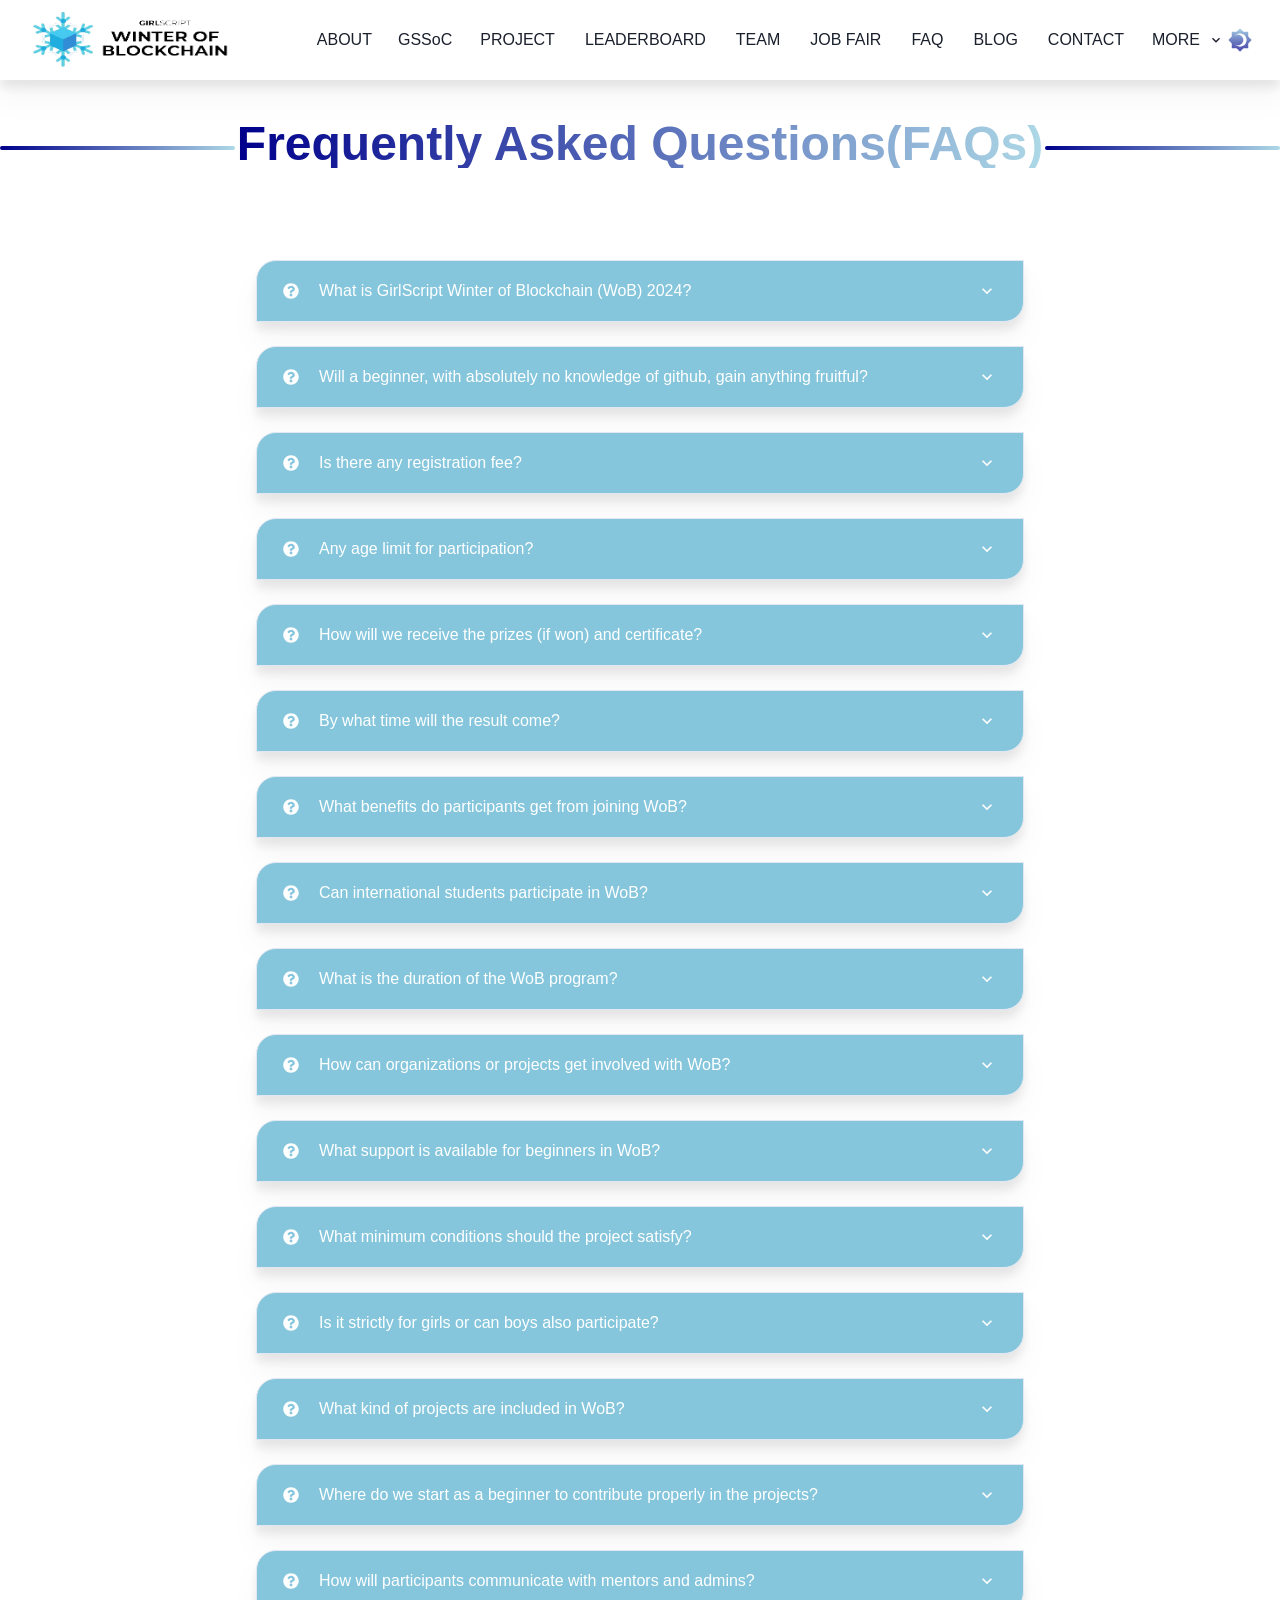
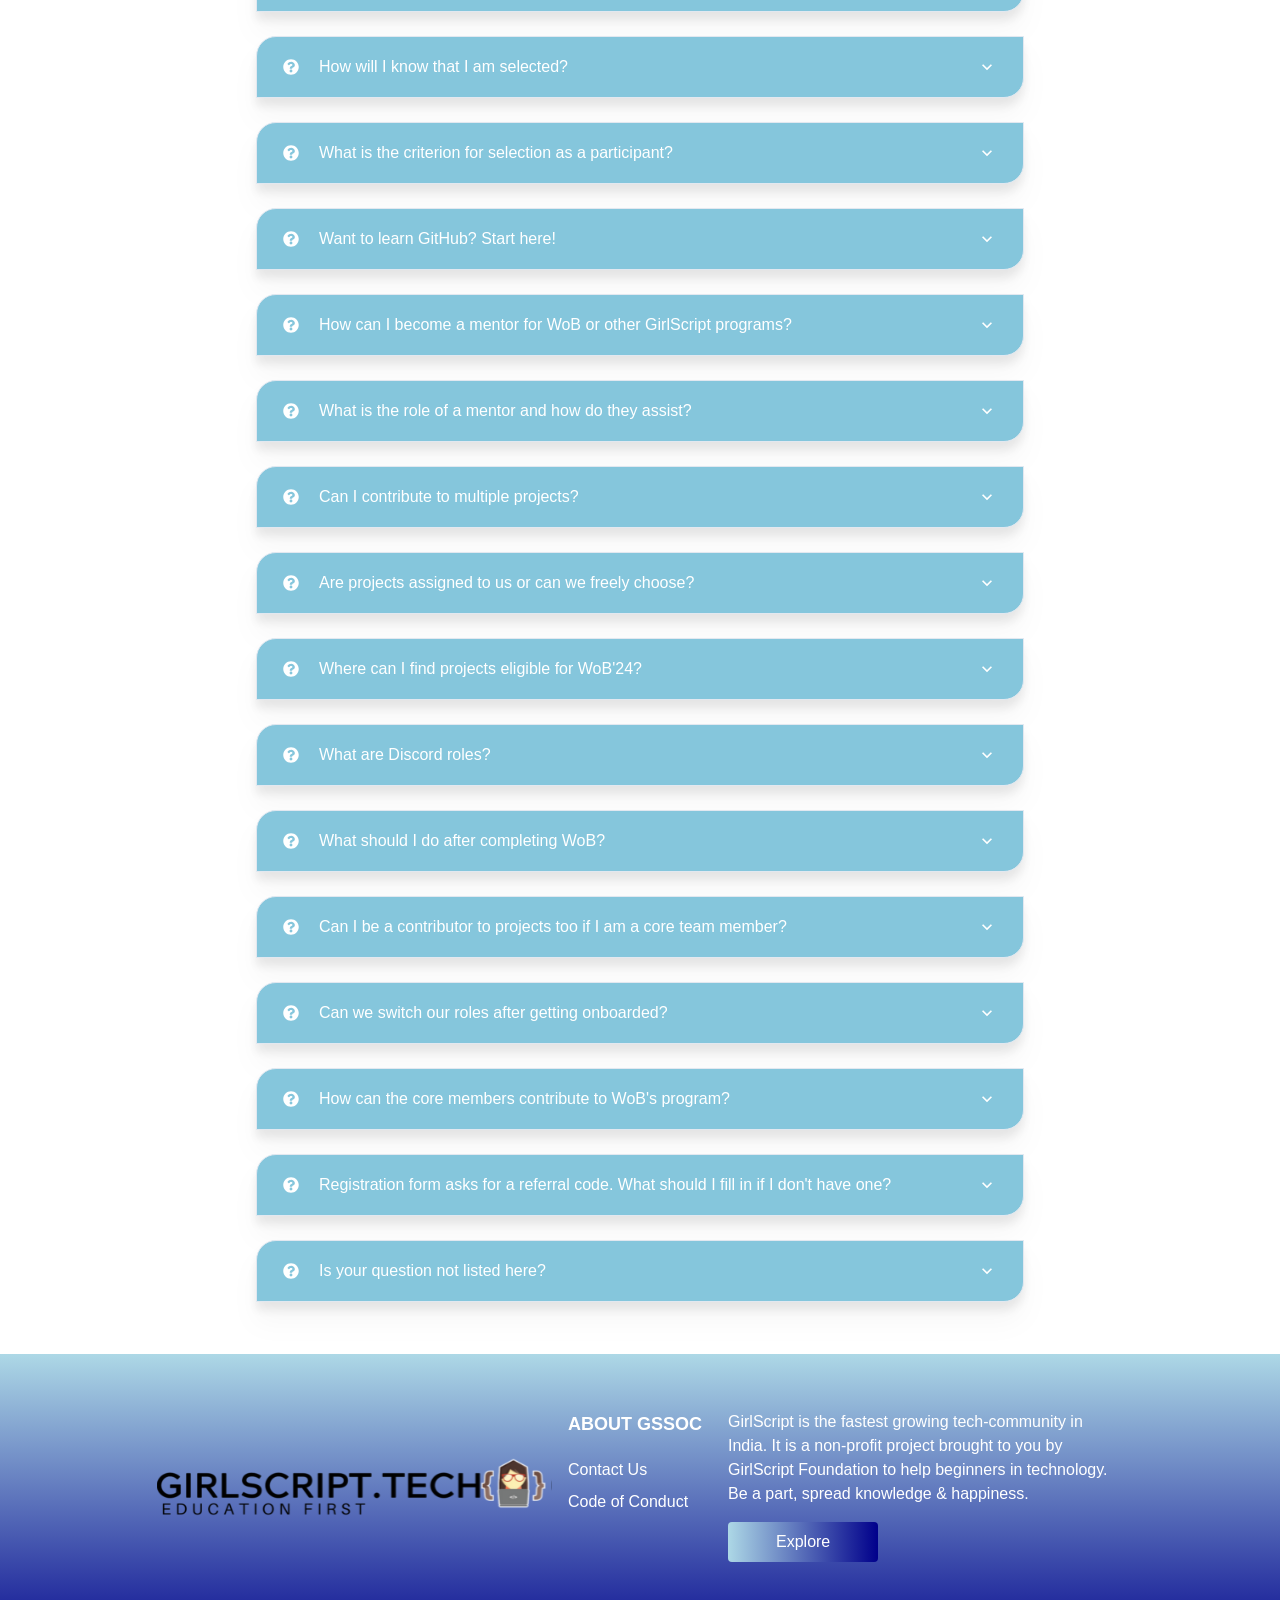
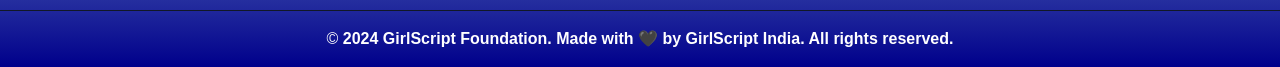
<file: wobFaq.html>
<!DOCTYPE html><html><head><meta charSet="utf-8"/><meta name="viewport" content="width=device-width"/><title>FAQs | GirlScript Summer of Code 2024 | GirlScript Foundation India</title><meta name="description" content="FAQs of GirlScript Summer of Code"/><meta name="next-head-count" content="4"/><link rel="preload" href="/_next/static/css/f01a005a6c0f5225.css" as="style"/><link rel="stylesheet" href="/_next/static/css/f01a005a6c0f5225.css" data-n-g=""/><noscript data-n-css=""></noscript><script defer="" nomodule="" src="/_next/static/chunks/polyfills-c67a75d1b6f99dc8.js"></script><script src="/_next/static/chunks/webpack-eeb1e4a6befe36e1.js" defer=""></script><script src="/_next/static/chunks/framework-b759e809ec16812b.js" defer=""></script><script src="/_next/static/chunks/main-2c9836ab39151cb8.js" defer=""></script><script src="/_next/static/chunks/pages/_app-d05624e1ec2c5202.js" defer=""></script><script src="/_next/static/chunks/cb355538-ec9e710f5a5d1f37.js" defer=""></script><script src="/_next/static/chunks/pages/wobFaq-b66e4eec7765a8fd.js" defer=""></script><script src="/_next/static/rWbkWYP4VXq0xYBv84QhU/_buildManifest.js" defer=""></script><script src="/_next/static/rWbkWYP4VXq0xYBv84QhU/_ssgManifest.js" defer=""></script></head><body><div id="__next"><script>!function(){try{var d=document.documentElement,c=d.classList;c.remove('light','dark');var e=localStorage.getItem('theme');if(e){c.add(e|| '')}else{c.add('light');}if(e==='light'||e==='dark'||!e)d.style.colorScheme=e||'light'}catch(t){}}();</script><style data-emotion="css-global 1b7scut">:host,:root,[data-theme]{--chakra-ring-inset:var(--chakra-empty,/*!*/ /*!*/);--chakra-ring-offset-width:0px;--chakra-ring-offset-color:#fff;--chakra-ring-color:rgba(66, 153, 225, 0.6);--chakra-ring-offset-shadow:0 0 #0000;--chakra-ring-shadow:0 0 #0000;--chakra-space-x-reverse:0;--chakra-space-y-reverse:0;--chakra-colors-transparent:transparent;--chakra-colors-current:currentColor;--chakra-colors-black:#000000;--chakra-colors-white:#FFFFFF;--chakra-colors-whiteAlpha-50:rgba(255, 255, 255, 0.04);--chakra-colors-whiteAlpha-100:rgba(255, 255, 255, 0.06);--chakra-colors-whiteAlpha-200:rgba(255, 255, 255, 0.08);--chakra-colors-whiteAlpha-300:rgba(255, 255, 255, 0.16);--chakra-colors-whiteAlpha-400:rgba(255, 255, 255, 0.24);--chakra-colors-whiteAlpha-500:rgba(255, 255, 255, 0.36);--chakra-colors-whiteAlpha-600:rgba(255, 255, 255, 0.48);--chakra-colors-whiteAlpha-700:rgba(255, 255, 255, 0.64);--chakra-colors-whiteAlpha-800:rgba(255, 255, 255, 0.80);--chakra-colors-whiteAlpha-900:rgba(255, 255, 255, 0.92);--chakra-colors-blackAlpha-50:rgba(0, 0, 0, 0.04);--chakra-colors-blackAlpha-100:rgba(0, 0, 0, 0.06);--chakra-colors-blackAlpha-200:rgba(0, 0, 0, 0.08);--chakra-colors-blackAlpha-300:rgba(0, 0, 0, 0.16);--chakra-colors-blackAlpha-400:rgba(0, 0, 0, 0.24);--chakra-colors-blackAlpha-500:rgba(0, 0, 0, 0.36);--chakra-colors-blackAlpha-600:rgba(0, 0, 0, 0.48);--chakra-colors-blackAlpha-700:rgba(0, 0, 0, 0.64);--chakra-colors-blackAlpha-800:rgba(0, 0, 0, 0.80);--chakra-colors-blackAlpha-900:rgba(0, 0, 0, 0.92);--chakra-colors-gray-50:#F7FAFC;--chakra-colors-gray-100:#EDF2F7;--chakra-colors-gray-200:#E2E8F0;--chakra-colors-gray-300:#CBD5E0;--chakra-colors-gray-400:#A0AEC0;--chakra-colors-gray-500:#718096;--chakra-colors-gray-600:#4A5568;--chakra-colors-gray-700:#2D3748;--chakra-colors-gray-800:#1A202C;--chakra-colors-gray-900:#171923;--chakra-colors-red-50:#FFF5F5;--chakra-colors-red-100:#FED7D7;--chakra-colors-red-200:#FEB2B2;--chakra-colors-red-300:#FC8181;--chakra-colors-red-400:#F56565;--chakra-colors-red-500:#E53E3E;--chakra-colors-red-600:#C53030;--chakra-colors-red-700:#9B2C2C;--chakra-colors-red-800:#822727;--chakra-colors-red-900:#63171B;--chakra-colors-orange-50:#FFFAF0;--chakra-colors-orange-100:#FEEBC8;--chakra-colors-orange-200:#FBD38D;--chakra-colors-orange-300:#F6AD55;--chakra-colors-orange-400:#ED8936;--chakra-colors-orange-500:#DD6B20;--chakra-colors-orange-600:#C05621;--chakra-colors-orange-700:#9C4221;--chakra-colors-orange-800:#7B341E;--chakra-colors-orange-900:#652B19;--chakra-colors-yellow-50:#FFFFF0;--chakra-colors-yellow-100:#FEFCBF;--chakra-colors-yellow-200:#FAF089;--chakra-colors-yellow-300:#F6E05E;--chakra-colors-yellow-400:#ECC94B;--chakra-colors-yellow-500:#D69E2E;--chakra-colors-yellow-600:#B7791F;--chakra-colors-yellow-700:#975A16;--chakra-colors-yellow-800:#744210;--chakra-colors-yellow-900:#5F370E;--chakra-colors-green-50:#F0FFF4;--chakra-colors-green-100:#C6F6D5;--chakra-colors-green-200:#9AE6B4;--chakra-colors-green-300:#68D391;--chakra-colors-green-400:#48BB78;--chakra-colors-green-500:#38A169;--chakra-colors-green-600:#2F855A;--chakra-colors-green-700:#276749;--chakra-colors-green-800:#22543D;--chakra-colors-green-900:#1C4532;--chakra-colors-teal-50:#E6FFFA;--chakra-colors-teal-100:#B2F5EA;--chakra-colors-teal-200:#81E6D9;--chakra-colors-teal-300:#4FD1C5;--chakra-colors-teal-400:#38B2AC;--chakra-colors-teal-500:#319795;--chakra-colors-teal-600:#2C7A7B;--chakra-colors-teal-700:#285E61;--chakra-colors-teal-800:#234E52;--chakra-colors-teal-900:#1D4044;--chakra-colors-blue-50:#ebf8ff;--chakra-colors-blue-100:#bee3f8;--chakra-colors-blue-200:#90cdf4;--chakra-colors-blue-300:#63b3ed;--chakra-colors-blue-400:#4299e1;--chakra-colors-blue-500:#3182ce;--chakra-colors-blue-600:#2b6cb0;--chakra-colors-blue-700:#2c5282;--chakra-colors-blue-800:#2a4365;--chakra-colors-blue-900:#1A365D;--chakra-colors-cyan-50:#EDFDFD;--chakra-colors-cyan-100:#C4F1F9;--chakra-colors-cyan-200:#9DECF9;--chakra-colors-cyan-300:#76E4F7;--chakra-colors-cyan-400:#0BC5EA;--chakra-colors-cyan-500:#00B5D8;--chakra-colors-cyan-600:#00A3C4;--chakra-colors-cyan-700:#0987A0;--chakra-colors-cyan-800:#086F83;--chakra-colors-cyan-900:#065666;--chakra-colors-purple-50:#FAF5FF;--chakra-colors-purple-100:#E9D8FD;--chakra-colors-purple-200:#D6BCFA;--chakra-colors-purple-300:#B794F4;--chakra-colors-purple-400:#9F7AEA;--chakra-colors-purple-500:#805AD5;--chakra-colors-purple-600:#6B46C1;--chakra-colors-purple-700:#553C9A;--chakra-colors-purple-800:#44337A;--chakra-colors-purple-900:#322659;--chakra-colors-pink-50:#FFF5F7;--chakra-colors-pink-100:#FED7E2;--chakra-colors-pink-200:#FBB6CE;--chakra-colors-pink-300:#F687B3;--chakra-colors-pink-400:#ED64A6;--chakra-colors-pink-500:#D53F8C;--chakra-colors-pink-600:#B83280;--chakra-colors-pink-700:#97266D;--chakra-colors-pink-800:#702459;--chakra-colors-pink-900:#521B41;--chakra-colors-linkedin-50:#E8F4F9;--chakra-colors-linkedin-100:#CFEDFB;--chakra-colors-linkedin-200:#9BDAF3;--chakra-colors-linkedin-300:#68C7EC;--chakra-colors-linkedin-400:#34B3E4;--chakra-colors-linkedin-500:#00A0DC;--chakra-colors-linkedin-600:#008CC9;--chakra-colors-linkedin-700:#0077B5;--chakra-colors-linkedin-800:#005E93;--chakra-colors-linkedin-900:#004471;--chakra-colors-facebook-50:#E8F4F9;--chakra-colors-facebook-100:#D9DEE9;--chakra-colors-facebook-200:#B7C2DA;--chakra-colors-facebook-300:#6482C0;--chakra-colors-facebook-400:#4267B2;--chakra-colors-facebook-500:#385898;--chakra-colors-facebook-600:#314E89;--chakra-colors-facebook-700:#29487D;--chakra-colors-facebook-800:#223B67;--chakra-colors-facebook-900:#1E355B;--chakra-colors-messenger-50:#D0E6FF;--chakra-colors-messenger-100:#B9DAFF;--chakra-colors-messenger-200:#A2CDFF;--chakra-colors-messenger-300:#7AB8FF;--chakra-colors-messenger-400:#2E90FF;--chakra-colors-messenger-500:#0078FF;--chakra-colors-messenger-600:#0063D1;--chakra-colors-messenger-700:#0052AC;--chakra-colors-messenger-800:#003C7E;--chakra-colors-messenger-900:#002C5C;--chakra-colors-whatsapp-50:#dffeec;--chakra-colors-whatsapp-100:#b9f5d0;--chakra-colors-whatsapp-200:#90edb3;--chakra-colors-whatsapp-300:#65e495;--chakra-colors-whatsapp-400:#3cdd78;--chakra-colors-whatsapp-500:#22c35e;--chakra-colors-whatsapp-600:#179848;--chakra-colors-whatsapp-700:#0c6c33;--chakra-colors-whatsapp-800:#01421c;--chakra-colors-whatsapp-900:#001803;--chakra-colors-twitter-50:#E5F4FD;--chakra-colors-twitter-100:#C8E9FB;--chakra-colors-twitter-200:#A8DCFA;--chakra-colors-twitter-300:#83CDF7;--chakra-colors-twitter-400:#57BBF5;--chakra-colors-twitter-500:#1DA1F2;--chakra-colors-twitter-600:#1A94DA;--chakra-colors-twitter-700:#1681BF;--chakra-colors-twitter-800:#136B9E;--chakra-colors-twitter-900:#0D4D71;--chakra-colors-telegram-50:#E3F2F9;--chakra-colors-telegram-100:#C5E4F3;--chakra-colors-telegram-200:#A2D4EC;--chakra-colors-telegram-300:#7AC1E4;--chakra-colors-telegram-400:#47A9DA;--chakra-colors-telegram-500:#0088CC;--chakra-colors-telegram-600:#007AB8;--chakra-colors-telegram-700:#006BA1;--chakra-colors-telegram-800:#005885;--chakra-colors-telegram-900:#003F5E;--chakra-borders-none:0;--chakra-borders-1px:1px solid;--chakra-borders-2px:2px solid;--chakra-borders-4px:4px solid;--chakra-borders-8px:8px solid;--chakra-fonts-heading:-apple-system,BlinkMacSystemFont,"Segoe UI",Helvetica,Arial,sans-serif,"Apple Color Emoji","Segoe UI Emoji","Segoe UI Symbol";--chakra-fonts-body:-apple-system,BlinkMacSystemFont,"Segoe UI",Helvetica,Arial,sans-serif,"Apple Color Emoji","Segoe UI Emoji","Segoe UI Symbol";--chakra-fonts-mono:SFMono-Regular,Menlo,Monaco,Consolas,"Liberation Mono","Courier New",monospace;--chakra-fontSizes-3xs:0.45rem;--chakra-fontSizes-2xs:0.625rem;--chakra-fontSizes-xs:0.75rem;--chakra-fontSizes-sm:0.875rem;--chakra-fontSizes-md:1rem;--chakra-fontSizes-lg:1.125rem;--chakra-fontSizes-xl:1.25rem;--chakra-fontSizes-2xl:1.5rem;--chakra-fontSizes-3xl:1.875rem;--chakra-fontSizes-4xl:2.25rem;--chakra-fontSizes-5xl:3rem;--chakra-fontSizes-6xl:3.75rem;--chakra-fontSizes-7xl:4.5rem;--chakra-fontSizes-8xl:6rem;--chakra-fontSizes-9xl:8rem;--chakra-fontWeights-hairline:100;--chakra-fontWeights-thin:200;--chakra-fontWeights-light:300;--chakra-fontWeights-normal:400;--chakra-fontWeights-medium:500;--chakra-fontWeights-semibold:600;--chakra-fontWeights-bold:700;--chakra-fontWeights-extrabold:800;--chakra-fontWeights-black:900;--chakra-letterSpacings-tighter:-0.05em;--chakra-letterSpacings-tight:-0.025em;--chakra-letterSpacings-normal:0;--chakra-letterSpacings-wide:0.025em;--chakra-letterSpacings-wider:0.05em;--chakra-letterSpacings-widest:0.1em;--chakra-lineHeights-3:.75rem;--chakra-lineHeights-4:1rem;--chakra-lineHeights-5:1.25rem;--chakra-lineHeights-6:1.5rem;--chakra-lineHeights-7:1.75rem;--chakra-lineHeights-8:2rem;--chakra-lineHeights-9:2.25rem;--chakra-lineHeights-10:2.5rem;--chakra-lineHeights-normal:normal;--chakra-lineHeights-none:1;--chakra-lineHeights-shorter:1.25;--chakra-lineHeights-short:1.375;--chakra-lineHeights-base:1.5;--chakra-lineHeights-tall:1.625;--chakra-lineHeights-taller:2;--chakra-radii-none:0;--chakra-radii-sm:0.125rem;--chakra-radii-base:0.25rem;--chakra-radii-md:0.375rem;--chakra-radii-lg:0.5rem;--chakra-radii-xl:0.75rem;--chakra-radii-2xl:1rem;--chakra-radii-3xl:1.5rem;--chakra-radii-full:9999px;--chakra-space-1:0.25rem;--chakra-space-2:0.5rem;--chakra-space-3:0.75rem;--chakra-space-4:1rem;--chakra-space-5:1.25rem;--chakra-space-6:1.5rem;--chakra-space-7:1.75rem;--chakra-space-8:2rem;--chakra-space-9:2.25rem;--chakra-space-10:2.5rem;--chakra-space-12:3rem;--chakra-space-14:3.5rem;--chakra-space-16:4rem;--chakra-space-20:5rem;--chakra-space-24:6rem;--chakra-space-28:7rem;--chakra-space-32:8rem;--chakra-space-36:9rem;--chakra-space-40:10rem;--chakra-space-44:11rem;--chakra-space-48:12rem;--chakra-space-52:13rem;--chakra-space-56:14rem;--chakra-space-60:15rem;--chakra-space-64:16rem;--chakra-space-72:18rem;--chakra-space-80:20rem;--chakra-space-96:24rem;--chakra-space-px:1px;--chakra-space-0-5:0.125rem;--chakra-space-1-5:0.375rem;--chakra-space-2-5:0.625rem;--chakra-space-3-5:0.875rem;--chakra-shadows-xs:0 0 0 1px rgba(0, 0, 0, 0.05);--chakra-shadows-sm:0 1px 2px 0 rgba(0, 0, 0, 0.05);--chakra-shadows-base:0 1px 3px 0 rgba(0, 0, 0, 0.1),0 1px 2px 0 rgba(0, 0, 0, 0.06);--chakra-shadows-md:0 4px 6px -1px rgba(0, 0, 0, 0.1),0 2px 4px -1px rgba(0, 0, 0, 0.06);--chakra-shadows-lg:0 10px 15px -3px rgba(0, 0, 0, 0.1),0 4px 6px -2px rgba(0, 0, 0, 0.05);--chakra-shadows-xl:0 20px 25px -5px rgba(0, 0, 0, 0.1),0 10px 10px -5px rgba(0, 0, 0, 0.04);--chakra-shadows-2xl:0 25px 50px -12px rgba(0, 0, 0, 0.25);--chakra-shadows-outline:0 0 0 3px rgba(66, 153, 225, 0.6);--chakra-shadows-inner:inset 0 2px 4px 0 rgba(0,0,0,0.06);--chakra-shadows-none:none;--chakra-shadows-dark-lg:rgba(0, 0, 0, 0.1) 0px 0px 0px 1px,rgba(0, 0, 0, 0.2) 0px 5px 10px,rgba(0, 0, 0, 0.4) 0px 15px 40px;--chakra-sizes-1:0.25rem;--chakra-sizes-2:0.5rem;--chakra-sizes-3:0.75rem;--chakra-sizes-4:1rem;--chakra-sizes-5:1.25rem;--chakra-sizes-6:1.5rem;--chakra-sizes-7:1.75rem;--chakra-sizes-8:2rem;--chakra-sizes-9:2.25rem;--chakra-sizes-10:2.5rem;--chakra-sizes-12:3rem;--chakra-sizes-14:3.5rem;--chakra-sizes-16:4rem;--chakra-sizes-20:5rem;--chakra-sizes-24:6rem;--chakra-sizes-28:7rem;--chakra-sizes-32:8rem;--chakra-sizes-36:9rem;--chakra-sizes-40:10rem;--chakra-sizes-44:11rem;--chakra-sizes-48:12rem;--chakra-sizes-52:13rem;--chakra-sizes-56:14rem;--chakra-sizes-60:15rem;--chakra-sizes-64:16rem;--chakra-sizes-72:18rem;--chakra-sizes-80:20rem;--chakra-sizes-96:24rem;--chakra-sizes-px:1px;--chakra-sizes-0-5:0.125rem;--chakra-sizes-1-5:0.375rem;--chakra-sizes-2-5:0.625rem;--chakra-sizes-3-5:0.875rem;--chakra-sizes-max:max-content;--chakra-sizes-min:min-content;--chakra-sizes-full:100%;--chakra-sizes-3xs:14rem;--chakra-sizes-2xs:16rem;--chakra-sizes-xs:20rem;--chakra-sizes-sm:24rem;--chakra-sizes-md:28rem;--chakra-sizes-lg:32rem;--chakra-sizes-xl:36rem;--chakra-sizes-2xl:42rem;--chakra-sizes-3xl:48rem;--chakra-sizes-4xl:56rem;--chakra-sizes-5xl:64rem;--chakra-sizes-6xl:72rem;--chakra-sizes-7xl:80rem;--chakra-sizes-8xl:90rem;--chakra-sizes-prose:60ch;--chakra-sizes-container-sm:640px;--chakra-sizes-container-md:768px;--chakra-sizes-container-lg:1024px;--chakra-sizes-container-xl:1280px;--chakra-zIndices-hide:-1;--chakra-zIndices-auto:auto;--chakra-zIndices-base:0;--chakra-zIndices-docked:10;--chakra-zIndices-dropdown:1000;--chakra-zIndices-sticky:1100;--chakra-zIndices-banner:1200;--chakra-zIndices-overlay:1300;--chakra-zIndices-modal:1400;--chakra-zIndices-popover:1500;--chakra-zIndices-skipLink:1600;--chakra-zIndices-toast:1700;--chakra-zIndices-tooltip:1800;--chakra-transition-property-common:background-color,border-color,color,fill,stroke,opacity,box-shadow,transform;--chakra-transition-property-colors:background-color,border-color,color,fill,stroke;--chakra-transition-property-dimensions:width,height;--chakra-transition-property-position:left,right,top,bottom;--chakra-transition-property-background:background-color,background-image,background-position;--chakra-transition-easing-ease-in:cubic-bezier(0.4, 0, 1, 1);--chakra-transition-easing-ease-out:cubic-bezier(0, 0, 0.2, 1);--chakra-transition-easing-ease-in-out:cubic-bezier(0.4, 0, 0.2, 1);--chakra-transition-duration-ultra-fast:50ms;--chakra-transition-duration-faster:100ms;--chakra-transition-duration-fast:150ms;--chakra-transition-duration-normal:200ms;--chakra-transition-duration-slow:300ms;--chakra-transition-duration-slower:400ms;--chakra-transition-duration-ultra-slow:500ms;--chakra-blur-none:0;--chakra-blur-sm:4px;--chakra-blur-base:8px;--chakra-blur-md:12px;--chakra-blur-lg:16px;--chakra-blur-xl:24px;--chakra-blur-2xl:40px;--chakra-blur-3xl:64px;--chakra-breakpoints-base:0em;--chakra-breakpoints-sm:30em;--chakra-breakpoints-md:48em;--chakra-breakpoints-lg:62em;--chakra-breakpoints-xl:80em;--chakra-breakpoints-2xl:96em;}.chakra-ui-light :host:not([data-theme]),.chakra-ui-light :root:not([data-theme]),.chakra-ui-light [data-theme]:not([data-theme]),[data-theme=light] :host:not([data-theme]),[data-theme=light] :root:not([data-theme]),[data-theme=light] [data-theme]:not([data-theme]),:host[data-theme=light],:root[data-theme=light],[data-theme][data-theme=light]{--chakra-colors-chakra-body-text:var(--chakra-colors-gray-800);--chakra-colors-chakra-body-bg:var(--chakra-colors-white);--chakra-colors-chakra-border-color:var(--chakra-colors-gray-200);--chakra-colors-chakra-inverse-text:var(--chakra-colors-white);--chakra-colors-chakra-subtle-bg:var(--chakra-colors-gray-100);--chakra-colors-chakra-subtle-text:var(--chakra-colors-gray-600);--chakra-colors-chakra-placeholder-color:var(--chakra-colors-gray-500);}.chakra-ui-dark :host:not([data-theme]),.chakra-ui-dark :root:not([data-theme]),.chakra-ui-dark [data-theme]:not([data-theme]),[data-theme=dark] :host:not([data-theme]),[data-theme=dark] :root:not([data-theme]),[data-theme=dark] [data-theme]:not([data-theme]),:host[data-theme=dark],:root[data-theme=dark],[data-theme][data-theme=dark]{--chakra-colors-chakra-body-text:var(--chakra-colors-whiteAlpha-900);--chakra-colors-chakra-body-bg:var(--chakra-colors-gray-800);--chakra-colors-chakra-border-color:var(--chakra-colors-whiteAlpha-300);--chakra-colors-chakra-inverse-text:var(--chakra-colors-gray-800);--chakra-colors-chakra-subtle-bg:var(--chakra-colors-gray-700);--chakra-colors-chakra-subtle-text:var(--chakra-colors-gray-400);--chakra-colors-chakra-placeholder-color:var(--chakra-colors-whiteAlpha-400);}</style><style data-emotion="css-global fubdgu">html{line-height:1.5;-webkit-text-size-adjust:100%;font-family:system-ui,sans-serif;-webkit-font-smoothing:antialiased;text-rendering:optimizeLegibility;-moz-osx-font-smoothing:grayscale;touch-action:manipulation;}body{position:relative;min-height:100%;margin:0;font-feature-settings:"kern";}:where(*, *::before, *::after){border-width:0;border-style:solid;box-sizing:border-box;word-wrap:break-word;}main{display:block;}hr{border-top-width:1px;box-sizing:content-box;height:0;overflow:visible;}:where(pre, code, kbd,samp){font-family:SFMono-Regular,Menlo,Monaco,Consolas,monospace;font-size:1em;}a{background-color:transparent;color:inherit;-webkit-text-decoration:inherit;text-decoration:inherit;}abbr[title]{border-bottom:none;-webkit-text-decoration:underline;text-decoration:underline;-webkit-text-decoration:underline dotted;-webkit-text-decoration:underline dotted;text-decoration:underline dotted;}:where(b, strong){font-weight:bold;}small{font-size:80%;}:where(sub,sup){font-size:75%;line-height:0;position:relative;vertical-align:baseline;}sub{bottom:-0.25em;}sup{top:-0.5em;}img{border-style:none;}:where(button, input, optgroup, select, textarea){font-family:inherit;font-size:100%;line-height:1.15;margin:0;}:where(button, input){overflow:visible;}:where(button, select){text-transform:none;}:where(
          button::-moz-focus-inner,
          [type="button"]::-moz-focus-inner,
          [type="reset"]::-moz-focus-inner,
          [type="submit"]::-moz-focus-inner
        ){border-style:none;padding:0;}fieldset{padding:0.35em 0.75em 0.625em;}legend{box-sizing:border-box;color:inherit;display:table;max-width:100%;padding:0;white-space:normal;}progress{vertical-align:baseline;}textarea{overflow:auto;}:where([type="checkbox"], [type="radio"]){box-sizing:border-box;padding:0;}input[type="number"]::-webkit-inner-spin-button,input[type="number"]::-webkit-outer-spin-button{-webkit-appearance:none!important;}input[type="number"]{-moz-appearance:textfield;}input[type="search"]{-webkit-appearance:textfield;outline-offset:-2px;}input[type="search"]::-webkit-search-decoration{-webkit-appearance:none!important;}::-webkit-file-upload-button{-webkit-appearance:button;font:inherit;}details{display:block;}summary{display:-webkit-box;display:-webkit-list-item;display:-ms-list-itembox;display:list-item;}template{display:none;}[hidden]{display:none!important;}:where(
          blockquote,
          dl,
          dd,
          h1,
          h2,
          h3,
          h4,
          h5,
          h6,
          hr,
          figure,
          p,
          pre
        ){margin:0;}button{background:transparent;padding:0;}fieldset{margin:0;padding:0;}:where(ol, ul){margin:0;padding:0;}textarea{resize:vertical;}:where(button, [role="button"]){cursor:pointer;}button::-moz-focus-inner{border:0!important;}table{border-collapse:collapse;}:where(h1, h2, h3, h4, h5, h6){font-size:inherit;font-weight:inherit;}:where(button, input, optgroup, select, textarea){padding:0;line-height:inherit;color:inherit;}:where(img, svg, video, canvas, audio, iframe, embed, object){display:block;}:where(img, video){max-width:100%;height:auto;}[data-js-focus-visible] :focus:not([data-focus-visible-added]):not(
          [data-focus-visible-disabled]
        ){outline:none;box-shadow:none;}select::-ms-expand{display:none;}:root,:host{--chakra-vh:100vh;}@supports (height: -webkit-fill-available){:root,:host{--chakra-vh:-webkit-fill-available;}}@supports (height: -moz-fill-available){:root,:host{--chakra-vh:-moz-fill-available;}}@supports (height: 100dvh){:root,:host{--chakra-vh:100dvh;}}</style><style data-emotion="css-global 1cgn62j">body{font-family:var(--chakra-fonts-body);color:var(--chakra-colors-chakra-body-text);background:var(--chakra-colors-chakra-body-bg);transition-property:background-color;transition-duration:var(--chakra-transition-duration-normal);line-height:var(--chakra-lineHeights-base);}*::-webkit-input-placeholder{color:var(--chakra-colors-chakra-placeholder-color);}*::-moz-placeholder{color:var(--chakra-colors-chakra-placeholder-color);}*:-ms-input-placeholder{color:var(--chakra-colors-chakra-placeholder-color);}*::placeholder{color:var(--chakra-colors-chakra-placeholder-color);}*,*::before,::after{border-color:var(--chakra-colors-chakra-border-color);}</style><div class="transition-colors dark:bg-darkmode_gray-0 dark:transition-colors"> <style>
      #nprogress {
        pointer-events: none;
      }
      #nprogress .bar {
        background: #85C6DC;
        position: fixed;
        z-index: 9999;
        top: 0;
        left: 0;
        width: 100%;
        height: 3px;
      }
      #nprogress .peg {
        display: block;
        position: absolute;
        right: 0px;
        width: 100px;
        height: 100%;
        box-shadow: 0 0 10px #85C6DC, 0 0 5px #85C6DC;
        opacity: 1;
        -webkit-transform: rotate(3deg) translate(0px, -4px);
        -ms-transform: rotate(3deg) translate(0px, -4px);
        transform: rotate(3deg) translate(0px, -4px);
      }
      #nprogress .spinner {
        display: block;
        position: fixed;
        z-index: 1031;
        top: 15px;
        right: 15px;
      }
      #nprogress .spinner-icon {
        width: 18px;
        height: 18px;
        box-sizing: border-box;
        border: solid 2px transparent;
        border-top-color: #85C6DC;
        border-left-color: #85C6DC;
        border-radius: 50%;
        -webkit-animation: nprogresss-spinner 400ms linear infinite;
        animation: nprogress-spinner 400ms linear infinite;
      }
      .nprogress-custom-parent {
        overflow: hidden;
        position: relative;
      }
      .nprogress-custom-parent #nprogress .spinner,
      .nprogress-custom-parent #nprogress .bar {
        position: absolute;
      }
      @-webkit-keyframes nprogress-spinner {
        0% {
          -webkit-transform: rotate(0deg);
        }
        100% {
          -webkit-transform: rotate(360deg);
        }
      }
      @keyframes nprogress-spinner {
        0% {
          transform: rotate(0deg);
        }
        100% {
          transform: rotate(360deg);
        }
      }
    </style><div class="w-full flex items-center justify-center gap-[2px]"><div class="flex-grow pt-2 flex items-center justify-start"><div class="h-0 w-full rounded-md bg-gradient-to-r from-[#00008B] to-[#ADD8E6] p-[2px]"></div></div><h1 class="m-0 text-4xl sm:text-5xl font-semibold text-transparent bg-gradient-to-r from-[#00008B] to-[#ADD8E6] bg-clip-text">Frequently Asked Questions(FAQs)</h1><div class="flex-grow flex pt-2 items-center justify-end"><div class="h-0 w-full rounded-md bg-gradient-to-r from-[#00008B] to-[#ADD8E6] p-[2px]"></div></div></div><div class="flex flex-col w-full justify-center px-16 mt-20 mb-10"><div class="chakra-accordion drop-shadow-xl css-0"><style data-emotion="css o4z3o4">.css-o4z3o4{border-top-width:1px;border-color:inherit;overflow-anchor:none;margin:var(--chakra-space-3);color:#FFF;background-color:#85C6DC;}.css-o4z3o4:last-of-type{border-bottom-width:1px;}</style><div class="chakra-accordion__item flex flex-col w-full sm:w-11/12 md:w-4/5 lg:w-3/4 xl:w-2/3 border !mx-auto my-[5px] p-2.5 rounded-tl-[20px] rounded-br-[20px] border-solid border-[#ccc] css-o4z3o4"><style data-emotion="css uttm9k">.css-uttm9k{display:-webkit-box;display:-webkit-flex;display:-ms-flexbox;display:flex;-webkit-align-items:center;-webkit-box-align:center;-ms-flex-align:center;align-items:center;width:100%;outline:2px solid transparent;outline-offset:2px;transition-property:var(--chakra-transition-property-common);transition-duration:var(--chakra-transition-duration-normal);font-size:var(--chakra-fontSizes-md);-webkit-padding-start:var(--chakra-space-4);padding-inline-start:var(--chakra-space-4);-webkit-padding-end:var(--chakra-space-4);padding-inline-end:var(--chakra-space-4);padding-top:var(--chakra-space-2);padding-bottom:var(--chakra-space-2);}.css-uttm9k:focus-visible,.css-uttm9k[data-focus-visible]{box-shadow:var(--chakra-shadows-outline);}.css-uttm9k:hover,.css-uttm9k[data-hover]{background:var(--chakra-colors-blackAlpha-50);}.css-uttm9k:disabled,.css-uttm9k[disabled],.css-uttm9k[aria-disabled=true],.css-uttm9k[data-disabled]{opacity:0.4;cursor:not-allowed;}</style><button class="chakra-accordion__button w-full flex flex-row items-center justify-between css-uttm9k" type="button" id="accordion-button-:Rgda5t6:" aria-expanded="false" aria-controls="accordion-panel-:Rgda5t6:"><div class="flex flex-row justify-between items-center"><svg stroke="currentColor" fill="currentColor" stroke-width="0" viewBox="0 0 512 512" class="relative mr-[20px]" height="1em" width="1em" xmlns="http://www.w3.org/2000/svg"><path d="M504 256c0 136.997-111.043 248-248 248S8 392.997 8 256C8 119.083 119.043 8 256 8s248 111.083 248 248zM262.655 90c-54.497 0-89.255 22.957-116.549 63.758-3.536 5.286-2.353 12.415 2.715 16.258l34.699 26.31c5.205 3.947 12.621 3.008 16.665-2.122 17.864-22.658 30.113-35.797 57.303-35.797 20.429 0 45.698 13.148 45.698 32.958 0 14.976-12.363 22.667-32.534 33.976C247.128 238.528 216 254.941 216 296v4c0 6.627 5.373 12 12 12h56c6.627 0 12-5.373 12-12v-1.333c0-28.462 83.186-29.647 83.186-106.667 0-58.002-60.165-102-116.531-102zM256 338c-25.365 0-46 20.635-46 46 0 25.364 20.635 46 46 46s46-20.636 46-46c0-25.365-20.635-46-46-46z"></path></svg>What is GirlScript Winter of Blockchain (WoB) 2024?</div><style data-emotion="css 186l2rg">.css-186l2rg{width:1em;height:1em;display:inline-block;line-height:1em;-webkit-flex-shrink:0;-ms-flex-negative:0;flex-shrink:0;color:currentColor;opacity:1;-webkit-transition:-webkit-transform 0.2s;transition:transform 0.2s;transform-origin:center;font-size:1.25em;vertical-align:middle;}</style><svg viewBox="0 0 24 24" focusable="false" class="chakra-icon ml-[30px] css-186l2rg" aria-hidden="true"><path fill="currentColor" d="M16.59 8.59L12 13.17 7.41 8.59 6 10l6 6 6-6z"></path></svg></button><div class="chakra-collapse" style="overflow:hidden;display:none;opacity:0;height:0px"><style data-emotion="css 185xr71">.css-185xr71{padding-top:var(--chakra-space-2);-webkit-padding-start:var(--chakra-space-4);padding-inline-start:var(--chakra-space-4);-webkit-padding-end:var(--chakra-space-4);padding-inline-end:var(--chakra-space-4);padding-bottom:var(--chakra-space-4);color:#FFF;background-color:var(--chakra-colors-transparent);}</style><div role="region" id="accordion-panel-:Rgda5t6:" aria-labelledby="accordion-button-:Rgda5t6:" class="chakra-accordion__panel w-full text-left css-185xr71">GirlScript Winter of Blockchain (WoB) is a month-long program that aims to provide participants with an opportunity to contribute to open-source blockchain projects, learn new skills, and engage with mentors and peers in the blockchain community. The program is designed to be beginner-friendly and inclusive, welcoming participants from diverse backgrounds and skill levels.</div></div></div></div><div class="chakra-accordion drop-shadow-xl css-0"><style data-emotion="css o4z3o4">.css-o4z3o4{border-top-width:1px;border-color:inherit;overflow-anchor:none;margin:var(--chakra-space-3);color:#FFF;background-color:#85C6DC;}.css-o4z3o4:last-of-type{border-bottom-width:1px;}</style><div class="chakra-accordion__item flex flex-col w-full sm:w-11/12 md:w-4/5 lg:w-3/4 xl:w-2/3 border !mx-auto my-[5px] p-2.5 rounded-tl-[20px] rounded-br-[20px] border-solid border-[#ccc] css-o4z3o4"><style data-emotion="css uttm9k">.css-uttm9k{display:-webkit-box;display:-webkit-flex;display:-ms-flexbox;display:flex;-webkit-align-items:center;-webkit-box-align:center;-ms-flex-align:center;align-items:center;width:100%;outline:2px solid transparent;outline-offset:2px;transition-property:var(--chakra-transition-property-common);transition-duration:var(--chakra-transition-duration-normal);font-size:var(--chakra-fontSizes-md);-webkit-padding-start:var(--chakra-space-4);padding-inline-start:var(--chakra-space-4);-webkit-padding-end:var(--chakra-space-4);padding-inline-end:var(--chakra-space-4);padding-top:var(--chakra-space-2);padding-bottom:var(--chakra-space-2);}.css-uttm9k:focus-visible,.css-uttm9k[data-focus-visible]{box-shadow:var(--chakra-shadows-outline);}.css-uttm9k:hover,.css-uttm9k[data-hover]{background:var(--chakra-colors-blackAlpha-50);}.css-uttm9k:disabled,.css-uttm9k[disabled],.css-uttm9k[aria-disabled=true],.css-uttm9k[data-disabled]{opacity:0.4;cursor:not-allowed;}</style><button class="chakra-accordion__button w-full flex flex-row items-center justify-between css-uttm9k" type="button" id="accordion-button-:Rgla5t6:" aria-expanded="false" aria-controls="accordion-panel-:Rgla5t6:"><div class="flex flex-row justify-between items-center"><svg stroke="currentColor" fill="currentColor" stroke-width="0" viewBox="0 0 512 512" class="relative mr-[20px]" height="1em" width="1em" xmlns="http://www.w3.org/2000/svg"><path d="M504 256c0 136.997-111.043 248-248 248S8 392.997 8 256C8 119.083 119.043 8 256 8s248 111.083 248 248zM262.655 90c-54.497 0-89.255 22.957-116.549 63.758-3.536 5.286-2.353 12.415 2.715 16.258l34.699 26.31c5.205 3.947 12.621 3.008 16.665-2.122 17.864-22.658 30.113-35.797 57.303-35.797 20.429 0 45.698 13.148 45.698 32.958 0 14.976-12.363 22.667-32.534 33.976C247.128 238.528 216 254.941 216 296v4c0 6.627 5.373 12 12 12h56c6.627 0 12-5.373 12-12v-1.333c0-28.462 83.186-29.647 83.186-106.667 0-58.002-60.165-102-116.531-102zM256 338c-25.365 0-46 20.635-46 46 0 25.364 20.635 46 46 46s46-20.636 46-46c0-25.365-20.635-46-46-46z"></path></svg>Will a beginner, with absolutely no knowledge of github, gain anything fruitful?</div><style data-emotion="css 186l2rg">.css-186l2rg{width:1em;height:1em;display:inline-block;line-height:1em;-webkit-flex-shrink:0;-ms-flex-negative:0;flex-shrink:0;color:currentColor;opacity:1;-webkit-transition:-webkit-transform 0.2s;transition:transform 0.2s;transform-origin:center;font-size:1.25em;vertical-align:middle;}</style><svg viewBox="0 0 24 24" focusable="false" class="chakra-icon ml-[30px] css-186l2rg" aria-hidden="true"><path fill="currentColor" d="M16.59 8.59L12 13.17 7.41 8.59 6 10l6 6 6-6z"></path></svg></button><div class="chakra-collapse" style="overflow:hidden;display:none;opacity:0;height:0px"><style data-emotion="css 185xr71">.css-185xr71{padding-top:var(--chakra-space-2);-webkit-padding-start:var(--chakra-space-4);padding-inline-start:var(--chakra-space-4);-webkit-padding-end:var(--chakra-space-4);padding-inline-end:var(--chakra-space-4);padding-bottom:var(--chakra-space-4);color:#FFF;background-color:var(--chakra-colors-transparent);}</style><div role="region" id="accordion-panel-:Rgla5t6:" aria-labelledby="accordion-button-:Rgla5t6:" class="chakra-accordion__panel w-full text-left css-185xr71">Yeah, definitely. The organization is meant to assist the beginners grow in the field of blockchain development. We&#x27;ll have distinct projects appropriate both for beginners as well as the accolades and thereby we&#x27;ll make sure that each and every participant gets to learn something new from the projects he or she is contributing for. </div></div></div></div><div class="chakra-accordion drop-shadow-xl css-0"><style data-emotion="css o4z3o4">.css-o4z3o4{border-top-width:1px;border-color:inherit;overflow-anchor:none;margin:var(--chakra-space-3);color:#FFF;background-color:#85C6DC;}.css-o4z3o4:last-of-type{border-bottom-width:1px;}</style><div class="chakra-accordion__item flex flex-col w-full sm:w-11/12 md:w-4/5 lg:w-3/4 xl:w-2/3 border !mx-auto my-[5px] p-2.5 rounded-tl-[20px] rounded-br-[20px] border-solid border-[#ccc] css-o4z3o4"><style data-emotion="css uttm9k">.css-uttm9k{display:-webkit-box;display:-webkit-flex;display:-ms-flexbox;display:flex;-webkit-align-items:center;-webkit-box-align:center;-ms-flex-align:center;align-items:center;width:100%;outline:2px solid transparent;outline-offset:2px;transition-property:var(--chakra-transition-property-common);transition-duration:var(--chakra-transition-duration-normal);font-size:var(--chakra-fontSizes-md);-webkit-padding-start:var(--chakra-space-4);padding-inline-start:var(--chakra-space-4);-webkit-padding-end:var(--chakra-space-4);padding-inline-end:var(--chakra-space-4);padding-top:var(--chakra-space-2);padding-bottom:var(--chakra-space-2);}.css-uttm9k:focus-visible,.css-uttm9k[data-focus-visible]{box-shadow:var(--chakra-shadows-outline);}.css-uttm9k:hover,.css-uttm9k[data-hover]{background:var(--chakra-colors-blackAlpha-50);}.css-uttm9k:disabled,.css-uttm9k[disabled],.css-uttm9k[aria-disabled=true],.css-uttm9k[data-disabled]{opacity:0.4;cursor:not-allowed;}</style><button class="chakra-accordion__button w-full flex flex-row items-center justify-between css-uttm9k" type="button" id="accordion-button-:Rgta5t6:" aria-expanded="false" aria-controls="accordion-panel-:Rgta5t6:"><div class="flex flex-row justify-between items-center"><svg stroke="currentColor" fill="currentColor" stroke-width="0" viewBox="0 0 512 512" class="relative mr-[20px]" height="1em" width="1em" xmlns="http://www.w3.org/2000/svg"><path d="M504 256c0 136.997-111.043 248-248 248S8 392.997 8 256C8 119.083 119.043 8 256 8s248 111.083 248 248zM262.655 90c-54.497 0-89.255 22.957-116.549 63.758-3.536 5.286-2.353 12.415 2.715 16.258l34.699 26.31c5.205 3.947 12.621 3.008 16.665-2.122 17.864-22.658 30.113-35.797 57.303-35.797 20.429 0 45.698 13.148 45.698 32.958 0 14.976-12.363 22.667-32.534 33.976C247.128 238.528 216 254.941 216 296v4c0 6.627 5.373 12 12 12h56c6.627 0 12-5.373 12-12v-1.333c0-28.462 83.186-29.647 83.186-106.667 0-58.002-60.165-102-116.531-102zM256 338c-25.365 0-46 20.635-46 46 0 25.364 20.635 46 46 46s46-20.636 46-46c0-25.365-20.635-46-46-46z"></path></svg>Is there any registration fee?</div><style data-emotion="css 186l2rg">.css-186l2rg{width:1em;height:1em;display:inline-block;line-height:1em;-webkit-flex-shrink:0;-ms-flex-negative:0;flex-shrink:0;color:currentColor;opacity:1;-webkit-transition:-webkit-transform 0.2s;transition:transform 0.2s;transform-origin:center;font-size:1.25em;vertical-align:middle;}</style><svg viewBox="0 0 24 24" focusable="false" class="chakra-icon ml-[30px] css-186l2rg" aria-hidden="true"><path fill="currentColor" d="M16.59 8.59L12 13.17 7.41 8.59 6 10l6 6 6-6z"></path></svg></button><div class="chakra-collapse" style="overflow:hidden;display:none;opacity:0;height:0px"><style data-emotion="css 185xr71">.css-185xr71{padding-top:var(--chakra-space-2);-webkit-padding-start:var(--chakra-space-4);padding-inline-start:var(--chakra-space-4);-webkit-padding-end:var(--chakra-space-4);padding-inline-end:var(--chakra-space-4);padding-bottom:var(--chakra-space-4);color:#FFF;background-color:var(--chakra-colors-transparent);}</style><div role="region" id="accordion-panel-:Rgta5t6:" aria-labelledby="accordion-button-:Rgta5t6:" class="chakra-accordion__panel w-full text-left css-185xr71">No, there is no registration fees for participation. It is absolutely free of cost. </div></div></div></div><div class="chakra-accordion drop-shadow-xl css-0"><style data-emotion="css o4z3o4">.css-o4z3o4{border-top-width:1px;border-color:inherit;overflow-anchor:none;margin:var(--chakra-space-3);color:#FFF;background-color:#85C6DC;}.css-o4z3o4:last-of-type{border-bottom-width:1px;}</style><div class="chakra-accordion__item flex flex-col w-full sm:w-11/12 md:w-4/5 lg:w-3/4 xl:w-2/3 border !mx-auto my-[5px] p-2.5 rounded-tl-[20px] rounded-br-[20px] border-solid border-[#ccc] css-o4z3o4"><style data-emotion="css uttm9k">.css-uttm9k{display:-webkit-box;display:-webkit-flex;display:-ms-flexbox;display:flex;-webkit-align-items:center;-webkit-box-align:center;-ms-flex-align:center;align-items:center;width:100%;outline:2px solid transparent;outline-offset:2px;transition-property:var(--chakra-transition-property-common);transition-duration:var(--chakra-transition-duration-normal);font-size:var(--chakra-fontSizes-md);-webkit-padding-start:var(--chakra-space-4);padding-inline-start:var(--chakra-space-4);-webkit-padding-end:var(--chakra-space-4);padding-inline-end:var(--chakra-space-4);padding-top:var(--chakra-space-2);padding-bottom:var(--chakra-space-2);}.css-uttm9k:focus-visible,.css-uttm9k[data-focus-visible]{box-shadow:var(--chakra-shadows-outline);}.css-uttm9k:hover,.css-uttm9k[data-hover]{background:var(--chakra-colors-blackAlpha-50);}.css-uttm9k:disabled,.css-uttm9k[disabled],.css-uttm9k[aria-disabled=true],.css-uttm9k[data-disabled]{opacity:0.4;cursor:not-allowed;}</style><button class="chakra-accordion__button w-full flex flex-row items-center justify-between css-uttm9k" type="button" id="accordion-button-:Rh5a5t6:" aria-expanded="false" aria-controls="accordion-panel-:Rh5a5t6:"><div class="flex flex-row justify-between items-center"><svg stroke="currentColor" fill="currentColor" stroke-width="0" viewBox="0 0 512 512" class="relative mr-[20px]" height="1em" width="1em" xmlns="http://www.w3.org/2000/svg"><path d="M504 256c0 136.997-111.043 248-248 248S8 392.997 8 256C8 119.083 119.043 8 256 8s248 111.083 248 248zM262.655 90c-54.497 0-89.255 22.957-116.549 63.758-3.536 5.286-2.353 12.415 2.715 16.258l34.699 26.31c5.205 3.947 12.621 3.008 16.665-2.122 17.864-22.658 30.113-35.797 57.303-35.797 20.429 0 45.698 13.148 45.698 32.958 0 14.976-12.363 22.667-32.534 33.976C247.128 238.528 216 254.941 216 296v4c0 6.627 5.373 12 12 12h56c6.627 0 12-5.373 12-12v-1.333c0-28.462 83.186-29.647 83.186-106.667 0-58.002-60.165-102-116.531-102zM256 338c-25.365 0-46 20.635-46 46 0 25.364 20.635 46 46 46s46-20.636 46-46c0-25.365-20.635-46-46-46z"></path></svg>Any age limit for participation?</div><style data-emotion="css 186l2rg">.css-186l2rg{width:1em;height:1em;display:inline-block;line-height:1em;-webkit-flex-shrink:0;-ms-flex-negative:0;flex-shrink:0;color:currentColor;opacity:1;-webkit-transition:-webkit-transform 0.2s;transition:transform 0.2s;transform-origin:center;font-size:1.25em;vertical-align:middle;}</style><svg viewBox="0 0 24 24" focusable="false" class="chakra-icon ml-[30px] css-186l2rg" aria-hidden="true"><path fill="currentColor" d="M16.59 8.59L12 13.17 7.41 8.59 6 10l6 6 6-6z"></path></svg></button><div class="chakra-collapse" style="overflow:hidden;display:none;opacity:0;height:0px"><style data-emotion="css 185xr71">.css-185xr71{padding-top:var(--chakra-space-2);-webkit-padding-start:var(--chakra-space-4);padding-inline-start:var(--chakra-space-4);-webkit-padding-end:var(--chakra-space-4);padding-inline-end:var(--chakra-space-4);padding-bottom:var(--chakra-space-4);color:#FFF;background-color:var(--chakra-colors-transparent);}</style><div role="region" id="accordion-panel-:Rh5a5t6:" aria-labelledby="accordion-button-:Rh5a5t6:" class="chakra-accordion__panel w-full text-left css-185xr71">No, there is no age limit for participation in WoB. It is open for all. </div></div></div></div><div class="chakra-accordion drop-shadow-xl css-0"><style data-emotion="css o4z3o4">.css-o4z3o4{border-top-width:1px;border-color:inherit;overflow-anchor:none;margin:var(--chakra-space-3);color:#FFF;background-color:#85C6DC;}.css-o4z3o4:last-of-type{border-bottom-width:1px;}</style><div class="chakra-accordion__item flex flex-col w-full sm:w-11/12 md:w-4/5 lg:w-3/4 xl:w-2/3 border !mx-auto my-[5px] p-2.5 rounded-tl-[20px] rounded-br-[20px] border-solid border-[#ccc] css-o4z3o4"><style data-emotion="css uttm9k">.css-uttm9k{display:-webkit-box;display:-webkit-flex;display:-ms-flexbox;display:flex;-webkit-align-items:center;-webkit-box-align:center;-ms-flex-align:center;align-items:center;width:100%;outline:2px solid transparent;outline-offset:2px;transition-property:var(--chakra-transition-property-common);transition-duration:var(--chakra-transition-duration-normal);font-size:var(--chakra-fontSizes-md);-webkit-padding-start:var(--chakra-space-4);padding-inline-start:var(--chakra-space-4);-webkit-padding-end:var(--chakra-space-4);padding-inline-end:var(--chakra-space-4);padding-top:var(--chakra-space-2);padding-bottom:var(--chakra-space-2);}.css-uttm9k:focus-visible,.css-uttm9k[data-focus-visible]{box-shadow:var(--chakra-shadows-outline);}.css-uttm9k:hover,.css-uttm9k[data-hover]{background:var(--chakra-colors-blackAlpha-50);}.css-uttm9k:disabled,.css-uttm9k[disabled],.css-uttm9k[aria-disabled=true],.css-uttm9k[data-disabled]{opacity:0.4;cursor:not-allowed;}</style><button class="chakra-accordion__button w-full flex flex-row items-center justify-between css-uttm9k" type="button" id="accordion-button-:Rhda5t6:" aria-expanded="false" aria-controls="accordion-panel-:Rhda5t6:"><div class="flex flex-row justify-between items-center"><svg stroke="currentColor" fill="currentColor" stroke-width="0" viewBox="0 0 512 512" class="relative mr-[20px]" height="1em" width="1em" xmlns="http://www.w3.org/2000/svg"><path d="M504 256c0 136.997-111.043 248-248 248S8 392.997 8 256C8 119.083 119.043 8 256 8s248 111.083 248 248zM262.655 90c-54.497 0-89.255 22.957-116.549 63.758-3.536 5.286-2.353 12.415 2.715 16.258l34.699 26.31c5.205 3.947 12.621 3.008 16.665-2.122 17.864-22.658 30.113-35.797 57.303-35.797 20.429 0 45.698 13.148 45.698 32.958 0 14.976-12.363 22.667-32.534 33.976C247.128 238.528 216 254.941 216 296v4c0 6.627 5.373 12 12 12h56c6.627 0 12-5.373 12-12v-1.333c0-28.462 83.186-29.647 83.186-106.667 0-58.002-60.165-102-116.531-102zM256 338c-25.365 0-46 20.635-46 46 0 25.364 20.635 46 46 46s46-20.636 46-46c0-25.365-20.635-46-46-46z"></path></svg>How will we receive the prizes (if won) and certificate?</div><style data-emotion="css 186l2rg">.css-186l2rg{width:1em;height:1em;display:inline-block;line-height:1em;-webkit-flex-shrink:0;-ms-flex-negative:0;flex-shrink:0;color:currentColor;opacity:1;-webkit-transition:-webkit-transform 0.2s;transition:transform 0.2s;transform-origin:center;font-size:1.25em;vertical-align:middle;}</style><svg viewBox="0 0 24 24" focusable="false" class="chakra-icon ml-[30px] css-186l2rg" aria-hidden="true"><path fill="currentColor" d="M16.59 8.59L12 13.17 7.41 8.59 6 10l6 6 6-6z"></path></svg></button><div class="chakra-collapse" style="overflow:hidden;display:none;opacity:0;height:0px"><style data-emotion="css 185xr71">.css-185xr71{padding-top:var(--chakra-space-2);-webkit-padding-start:var(--chakra-space-4);padding-inline-start:var(--chakra-space-4);-webkit-padding-end:var(--chakra-space-4);padding-inline-end:var(--chakra-space-4);padding-bottom:var(--chakra-space-4);color:#FFF;background-color:var(--chakra-colors-transparent);}</style><div role="region" id="accordion-panel-:Rhda5t6:" aria-labelledby="accordion-button-:Rhda5t6:" class="chakra-accordion__panel w-full text-left css-185xr71">We&#x27;ll be providing all the participants with the digital certificate. Swags to all the concerned students will be sent to their door step. We&#x27;ll ask for the shipping details via an email after the conclusion of the event. </div></div></div></div><div class="chakra-accordion drop-shadow-xl css-0"><style data-emotion="css o4z3o4">.css-o4z3o4{border-top-width:1px;border-color:inherit;overflow-anchor:none;margin:var(--chakra-space-3);color:#FFF;background-color:#85C6DC;}.css-o4z3o4:last-of-type{border-bottom-width:1px;}</style><div class="chakra-accordion__item flex flex-col w-full sm:w-11/12 md:w-4/5 lg:w-3/4 xl:w-2/3 border !mx-auto my-[5px] p-2.5 rounded-tl-[20px] rounded-br-[20px] border-solid border-[#ccc] css-o4z3o4"><style data-emotion="css uttm9k">.css-uttm9k{display:-webkit-box;display:-webkit-flex;display:-ms-flexbox;display:flex;-webkit-align-items:center;-webkit-box-align:center;-ms-flex-align:center;align-items:center;width:100%;outline:2px solid transparent;outline-offset:2px;transition-property:var(--chakra-transition-property-common);transition-duration:var(--chakra-transition-duration-normal);font-size:var(--chakra-fontSizes-md);-webkit-padding-start:var(--chakra-space-4);padding-inline-start:var(--chakra-space-4);-webkit-padding-end:var(--chakra-space-4);padding-inline-end:var(--chakra-space-4);padding-top:var(--chakra-space-2);padding-bottom:var(--chakra-space-2);}.css-uttm9k:focus-visible,.css-uttm9k[data-focus-visible]{box-shadow:var(--chakra-shadows-outline);}.css-uttm9k:hover,.css-uttm9k[data-hover]{background:var(--chakra-colors-blackAlpha-50);}.css-uttm9k:disabled,.css-uttm9k[disabled],.css-uttm9k[aria-disabled=true],.css-uttm9k[data-disabled]{opacity:0.4;cursor:not-allowed;}</style><button class="chakra-accordion__button w-full flex flex-row items-center justify-between css-uttm9k" type="button" id="accordion-button-:Rhla5t6:" aria-expanded="false" aria-controls="accordion-panel-:Rhla5t6:"><div class="flex flex-row justify-between items-center"><svg stroke="currentColor" fill="currentColor" stroke-width="0" viewBox="0 0 512 512" class="relative mr-[20px]" height="1em" width="1em" xmlns="http://www.w3.org/2000/svg"><path d="M504 256c0 136.997-111.043 248-248 248S8 392.997 8 256C8 119.083 119.043 8 256 8s248 111.083 248 248zM262.655 90c-54.497 0-89.255 22.957-116.549 63.758-3.536 5.286-2.353 12.415 2.715 16.258l34.699 26.31c5.205 3.947 12.621 3.008 16.665-2.122 17.864-22.658 30.113-35.797 57.303-35.797 20.429 0 45.698 13.148 45.698 32.958 0 14.976-12.363 22.667-32.534 33.976C247.128 238.528 216 254.941 216 296v4c0 6.627 5.373 12 12 12h56c6.627 0 12-5.373 12-12v-1.333c0-28.462 83.186-29.647 83.186-106.667 0-58.002-60.165-102-116.531-102zM256 338c-25.365 0-46 20.635-46 46 0 25.364 20.635 46 46 46s46-20.636 46-46c0-25.365-20.635-46-46-46z"></path></svg>By what time will the result come?</div><style data-emotion="css 186l2rg">.css-186l2rg{width:1em;height:1em;display:inline-block;line-height:1em;-webkit-flex-shrink:0;-ms-flex-negative:0;flex-shrink:0;color:currentColor;opacity:1;-webkit-transition:-webkit-transform 0.2s;transition:transform 0.2s;transform-origin:center;font-size:1.25em;vertical-align:middle;}</style><svg viewBox="0 0 24 24" focusable="false" class="chakra-icon ml-[30px] css-186l2rg" aria-hidden="true"><path fill="currentColor" d="M16.59 8.59L12 13.17 7.41 8.59 6 10l6 6 6-6z"></path></svg></button><div class="chakra-collapse" style="overflow:hidden;display:none;opacity:0;height:0px"><style data-emotion="css 185xr71">.css-185xr71{padding-top:var(--chakra-space-2);-webkit-padding-start:var(--chakra-space-4);padding-inline-start:var(--chakra-space-4);-webkit-padding-end:var(--chakra-space-4);padding-inline-end:var(--chakra-space-4);padding-bottom:var(--chakra-space-4);color:#FFF;background-color:var(--chakra-colors-transparent);}</style><div role="region" id="accordion-panel-:Rhla5t6:" aria-labelledby="accordion-button-:Rhla5t6:" class="chakra-accordion__panel w-full text-left css-185xr71">The results will be declared in the last week of November. </div></div></div></div><div class="chakra-accordion drop-shadow-xl css-0"><style data-emotion="css o4z3o4">.css-o4z3o4{border-top-width:1px;border-color:inherit;overflow-anchor:none;margin:var(--chakra-space-3);color:#FFF;background-color:#85C6DC;}.css-o4z3o4:last-of-type{border-bottom-width:1px;}</style><div class="chakra-accordion__item flex flex-col w-full sm:w-11/12 md:w-4/5 lg:w-3/4 xl:w-2/3 border !mx-auto my-[5px] p-2.5 rounded-tl-[20px] rounded-br-[20px] border-solid border-[#ccc] css-o4z3o4"><style data-emotion="css uttm9k">.css-uttm9k{display:-webkit-box;display:-webkit-flex;display:-ms-flexbox;display:flex;-webkit-align-items:center;-webkit-box-align:center;-ms-flex-align:center;align-items:center;width:100%;outline:2px solid transparent;outline-offset:2px;transition-property:var(--chakra-transition-property-common);transition-duration:var(--chakra-transition-duration-normal);font-size:var(--chakra-fontSizes-md);-webkit-padding-start:var(--chakra-space-4);padding-inline-start:var(--chakra-space-4);-webkit-padding-end:var(--chakra-space-4);padding-inline-end:var(--chakra-space-4);padding-top:var(--chakra-space-2);padding-bottom:var(--chakra-space-2);}.css-uttm9k:focus-visible,.css-uttm9k[data-focus-visible]{box-shadow:var(--chakra-shadows-outline);}.css-uttm9k:hover,.css-uttm9k[data-hover]{background:var(--chakra-colors-blackAlpha-50);}.css-uttm9k:disabled,.css-uttm9k[disabled],.css-uttm9k[aria-disabled=true],.css-uttm9k[data-disabled]{opacity:0.4;cursor:not-allowed;}</style><button class="chakra-accordion__button w-full flex flex-row items-center justify-between css-uttm9k" type="button" id="accordion-button-:Rhta5t6:" aria-expanded="false" aria-controls="accordion-panel-:Rhta5t6:"><div class="flex flex-row justify-between items-center"><svg stroke="currentColor" fill="currentColor" stroke-width="0" viewBox="0 0 512 512" class="relative mr-[20px]" height="1em" width="1em" xmlns="http://www.w3.org/2000/svg"><path d="M504 256c0 136.997-111.043 248-248 248S8 392.997 8 256C8 119.083 119.043 8 256 8s248 111.083 248 248zM262.655 90c-54.497 0-89.255 22.957-116.549 63.758-3.536 5.286-2.353 12.415 2.715 16.258l34.699 26.31c5.205 3.947 12.621 3.008 16.665-2.122 17.864-22.658 30.113-35.797 57.303-35.797 20.429 0 45.698 13.148 45.698 32.958 0 14.976-12.363 22.667-32.534 33.976C247.128 238.528 216 254.941 216 296v4c0 6.627 5.373 12 12 12h56c6.627 0 12-5.373 12-12v-1.333c0-28.462 83.186-29.647 83.186-106.667 0-58.002-60.165-102-116.531-102zM256 338c-25.365 0-46 20.635-46 46 0 25.364 20.635 46 46 46s46-20.636 46-46c0-25.365-20.635-46-46-46z"></path></svg>What benefits do participants get from joining WoB?</div><style data-emotion="css 186l2rg">.css-186l2rg{width:1em;height:1em;display:inline-block;line-height:1em;-webkit-flex-shrink:0;-ms-flex-negative:0;flex-shrink:0;color:currentColor;opacity:1;-webkit-transition:-webkit-transform 0.2s;transition:transform 0.2s;transform-origin:center;font-size:1.25em;vertical-align:middle;}</style><svg viewBox="0 0 24 24" focusable="false" class="chakra-icon ml-[30px] css-186l2rg" aria-hidden="true"><path fill="currentColor" d="M16.59 8.59L12 13.17 7.41 8.59 6 10l6 6 6-6z"></path></svg></button><div class="chakra-collapse" style="overflow:hidden;display:none;opacity:0;height:0px"><style data-emotion="css 185xr71">.css-185xr71{padding-top:var(--chakra-space-2);-webkit-padding-start:var(--chakra-space-4);padding-inline-start:var(--chakra-space-4);-webkit-padding-end:var(--chakra-space-4);padding-inline-end:var(--chakra-space-4);padding-bottom:var(--chakra-space-4);color:#FFF;background-color:var(--chakra-colors-transparent);}</style><div role="region" id="accordion-panel-:Rhta5t6:" aria-labelledby="accordion-button-:Rhta5t6:" class="chakra-accordion__panel w-full text-left css-185xr71">Participants in WoB gain valuable experience in Web 3.0 open source development, mentorship from experienced developers, opportunities to collaborate on real-world projects, and the chance to improve their coding skills. Additionally, participants receive digital certificates and may be eligible for prizes or swags.</div></div></div></div><div class="chakra-accordion drop-shadow-xl css-0"><style data-emotion="css o4z3o4">.css-o4z3o4{border-top-width:1px;border-color:inherit;overflow-anchor:none;margin:var(--chakra-space-3);color:#FFF;background-color:#85C6DC;}.css-o4z3o4:last-of-type{border-bottom-width:1px;}</style><div class="chakra-accordion__item flex flex-col w-full sm:w-11/12 md:w-4/5 lg:w-3/4 xl:w-2/3 border !mx-auto my-[5px] p-2.5 rounded-tl-[20px] rounded-br-[20px] border-solid border-[#ccc] css-o4z3o4"><style data-emotion="css uttm9k">.css-uttm9k{display:-webkit-box;display:-webkit-flex;display:-ms-flexbox;display:flex;-webkit-align-items:center;-webkit-box-align:center;-ms-flex-align:center;align-items:center;width:100%;outline:2px solid transparent;outline-offset:2px;transition-property:var(--chakra-transition-property-common);transition-duration:var(--chakra-transition-duration-normal);font-size:var(--chakra-fontSizes-md);-webkit-padding-start:var(--chakra-space-4);padding-inline-start:var(--chakra-space-4);-webkit-padding-end:var(--chakra-space-4);padding-inline-end:var(--chakra-space-4);padding-top:var(--chakra-space-2);padding-bottom:var(--chakra-space-2);}.css-uttm9k:focus-visible,.css-uttm9k[data-focus-visible]{box-shadow:var(--chakra-shadows-outline);}.css-uttm9k:hover,.css-uttm9k[data-hover]{background:var(--chakra-colors-blackAlpha-50);}.css-uttm9k:disabled,.css-uttm9k[disabled],.css-uttm9k[aria-disabled=true],.css-uttm9k[data-disabled]{opacity:0.4;cursor:not-allowed;}</style><button class="chakra-accordion__button w-full flex flex-row items-center justify-between css-uttm9k" type="button" id="accordion-button-:Ri5a5t6:" aria-expanded="false" aria-controls="accordion-panel-:Ri5a5t6:"><div class="flex flex-row justify-between items-center"><svg stroke="currentColor" fill="currentColor" stroke-width="0" viewBox="0 0 512 512" class="relative mr-[20px]" height="1em" width="1em" xmlns="http://www.w3.org/2000/svg"><path d="M504 256c0 136.997-111.043 248-248 248S8 392.997 8 256C8 119.083 119.043 8 256 8s248 111.083 248 248zM262.655 90c-54.497 0-89.255 22.957-116.549 63.758-3.536 5.286-2.353 12.415 2.715 16.258l34.699 26.31c5.205 3.947 12.621 3.008 16.665-2.122 17.864-22.658 30.113-35.797 57.303-35.797 20.429 0 45.698 13.148 45.698 32.958 0 14.976-12.363 22.667-32.534 33.976C247.128 238.528 216 254.941 216 296v4c0 6.627 5.373 12 12 12h56c6.627 0 12-5.373 12-12v-1.333c0-28.462 83.186-29.647 83.186-106.667 0-58.002-60.165-102-116.531-102zM256 338c-25.365 0-46 20.635-46 46 0 25.364 20.635 46 46 46s46-20.636 46-46c0-25.365-20.635-46-46-46z"></path></svg>Can international students participate in WoB?</div><style data-emotion="css 186l2rg">.css-186l2rg{width:1em;height:1em;display:inline-block;line-height:1em;-webkit-flex-shrink:0;-ms-flex-negative:0;flex-shrink:0;color:currentColor;opacity:1;-webkit-transition:-webkit-transform 0.2s;transition:transform 0.2s;transform-origin:center;font-size:1.25em;vertical-align:middle;}</style><svg viewBox="0 0 24 24" focusable="false" class="chakra-icon ml-[30px] css-186l2rg" aria-hidden="true"><path fill="currentColor" d="M16.59 8.59L12 13.17 7.41 8.59 6 10l6 6 6-6z"></path></svg></button><div class="chakra-collapse" style="overflow:hidden;display:none;opacity:0;height:0px"><style data-emotion="css 185xr71">.css-185xr71{padding-top:var(--chakra-space-2);-webkit-padding-start:var(--chakra-space-4);padding-inline-start:var(--chakra-space-4);-webkit-padding-end:var(--chakra-space-4);padding-inline-end:var(--chakra-space-4);padding-bottom:var(--chakra-space-4);color:#FFF;background-color:var(--chakra-colors-transparent);}</style><div role="region" id="accordion-panel-:Ri5a5t6:" aria-labelledby="accordion-button-:Ri5a5t6:" class="chakra-accordion__panel w-full text-left css-185xr71">Yes, WoB is open to participants from around the world. There are no geographical restrictions for joining the program.</div></div></div></div><div class="chakra-accordion drop-shadow-xl css-0"><style data-emotion="css o4z3o4">.css-o4z3o4{border-top-width:1px;border-color:inherit;overflow-anchor:none;margin:var(--chakra-space-3);color:#FFF;background-color:#85C6DC;}.css-o4z3o4:last-of-type{border-bottom-width:1px;}</style><div class="chakra-accordion__item flex flex-col w-full sm:w-11/12 md:w-4/5 lg:w-3/4 xl:w-2/3 border !mx-auto my-[5px] p-2.5 rounded-tl-[20px] rounded-br-[20px] border-solid border-[#ccc] css-o4z3o4"><style data-emotion="css uttm9k">.css-uttm9k{display:-webkit-box;display:-webkit-flex;display:-ms-flexbox;display:flex;-webkit-align-items:center;-webkit-box-align:center;-ms-flex-align:center;align-items:center;width:100%;outline:2px solid transparent;outline-offset:2px;transition-property:var(--chakra-transition-property-common);transition-duration:var(--chakra-transition-duration-normal);font-size:var(--chakra-fontSizes-md);-webkit-padding-start:var(--chakra-space-4);padding-inline-start:var(--chakra-space-4);-webkit-padding-end:var(--chakra-space-4);padding-inline-end:var(--chakra-space-4);padding-top:var(--chakra-space-2);padding-bottom:var(--chakra-space-2);}.css-uttm9k:focus-visible,.css-uttm9k[data-focus-visible]{box-shadow:var(--chakra-shadows-outline);}.css-uttm9k:hover,.css-uttm9k[data-hover]{background:var(--chakra-colors-blackAlpha-50);}.css-uttm9k:disabled,.css-uttm9k[disabled],.css-uttm9k[aria-disabled=true],.css-uttm9k[data-disabled]{opacity:0.4;cursor:not-allowed;}</style><button class="chakra-accordion__button w-full flex flex-row items-center justify-between css-uttm9k" type="button" id="accordion-button-:Rida5t6:" aria-expanded="false" aria-controls="accordion-panel-:Rida5t6:"><div class="flex flex-row justify-between items-center"><svg stroke="currentColor" fill="currentColor" stroke-width="0" viewBox="0 0 512 512" class="relative mr-[20px]" height="1em" width="1em" xmlns="http://www.w3.org/2000/svg"><path d="M504 256c0 136.997-111.043 248-248 248S8 392.997 8 256C8 119.083 119.043 8 256 8s248 111.083 248 248zM262.655 90c-54.497 0-89.255 22.957-116.549 63.758-3.536 5.286-2.353 12.415 2.715 16.258l34.699 26.31c5.205 3.947 12.621 3.008 16.665-2.122 17.864-22.658 30.113-35.797 57.303-35.797 20.429 0 45.698 13.148 45.698 32.958 0 14.976-12.363 22.667-32.534 33.976C247.128 238.528 216 254.941 216 296v4c0 6.627 5.373 12 12 12h56c6.627 0 12-5.373 12-12v-1.333c0-28.462 83.186-29.647 83.186-106.667 0-58.002-60.165-102-116.531-102zM256 338c-25.365 0-46 20.635-46 46 0 25.364 20.635 46 46 46s46-20.636 46-46c0-25.365-20.635-46-46-46z"></path></svg>What is the duration of the WoB program?</div><style data-emotion="css 186l2rg">.css-186l2rg{width:1em;height:1em;display:inline-block;line-height:1em;-webkit-flex-shrink:0;-ms-flex-negative:0;flex-shrink:0;color:currentColor;opacity:1;-webkit-transition:-webkit-transform 0.2s;transition:transform 0.2s;transform-origin:center;font-size:1.25em;vertical-align:middle;}</style><svg viewBox="0 0 24 24" focusable="false" class="chakra-icon ml-[30px] css-186l2rg" aria-hidden="true"><path fill="currentColor" d="M16.59 8.59L12 13.17 7.41 8.59 6 10l6 6 6-6z"></path></svg></button><div class="chakra-collapse" style="overflow:hidden;display:none;opacity:0;height:0px"><style data-emotion="css 185xr71">.css-185xr71{padding-top:var(--chakra-space-2);-webkit-padding-start:var(--chakra-space-4);padding-inline-start:var(--chakra-space-4);-webkit-padding-end:var(--chakra-space-4);padding-inline-end:var(--chakra-space-4);padding-bottom:var(--chakra-space-4);color:#FFF;background-color:var(--chakra-colors-transparent);}</style><div role="region" id="accordion-panel-:Rida5t6:" aria-labelledby="accordion-button-:Rida5t6:" class="chakra-accordion__panel w-full text-left css-185xr71">WoB typically runs for a duration of one month, providing ample time for participants to contribute to projects, learn new skills, dive deep into blockchain and engage with mentors and peers.</div></div></div></div><div class="chakra-accordion drop-shadow-xl css-0"><style data-emotion="css o4z3o4">.css-o4z3o4{border-top-width:1px;border-color:inherit;overflow-anchor:none;margin:var(--chakra-space-3);color:#FFF;background-color:#85C6DC;}.css-o4z3o4:last-of-type{border-bottom-width:1px;}</style><div class="chakra-accordion__item flex flex-col w-full sm:w-11/12 md:w-4/5 lg:w-3/4 xl:w-2/3 border !mx-auto my-[5px] p-2.5 rounded-tl-[20px] rounded-br-[20px] border-solid border-[#ccc] css-o4z3o4"><style data-emotion="css uttm9k">.css-uttm9k{display:-webkit-box;display:-webkit-flex;display:-ms-flexbox;display:flex;-webkit-align-items:center;-webkit-box-align:center;-ms-flex-align:center;align-items:center;width:100%;outline:2px solid transparent;outline-offset:2px;transition-property:var(--chakra-transition-property-common);transition-duration:var(--chakra-transition-duration-normal);font-size:var(--chakra-fontSizes-md);-webkit-padding-start:var(--chakra-space-4);padding-inline-start:var(--chakra-space-4);-webkit-padding-end:var(--chakra-space-4);padding-inline-end:var(--chakra-space-4);padding-top:var(--chakra-space-2);padding-bottom:var(--chakra-space-2);}.css-uttm9k:focus-visible,.css-uttm9k[data-focus-visible]{box-shadow:var(--chakra-shadows-outline);}.css-uttm9k:hover,.css-uttm9k[data-hover]{background:var(--chakra-colors-blackAlpha-50);}.css-uttm9k:disabled,.css-uttm9k[disabled],.css-uttm9k[aria-disabled=true],.css-uttm9k[data-disabled]{opacity:0.4;cursor:not-allowed;}</style><button class="chakra-accordion__button w-full flex flex-row items-center justify-between css-uttm9k" type="button" id="accordion-button-:Rila5t6:" aria-expanded="false" aria-controls="accordion-panel-:Rila5t6:"><div class="flex flex-row justify-between items-center"><svg stroke="currentColor" fill="currentColor" stroke-width="0" viewBox="0 0 512 512" class="relative mr-[20px]" height="1em" width="1em" xmlns="http://www.w3.org/2000/svg"><path d="M504 256c0 136.997-111.043 248-248 248S8 392.997 8 256C8 119.083 119.043 8 256 8s248 111.083 248 248zM262.655 90c-54.497 0-89.255 22.957-116.549 63.758-3.536 5.286-2.353 12.415 2.715 16.258l34.699 26.31c5.205 3.947 12.621 3.008 16.665-2.122 17.864-22.658 30.113-35.797 57.303-35.797 20.429 0 45.698 13.148 45.698 32.958 0 14.976-12.363 22.667-32.534 33.976C247.128 238.528 216 254.941 216 296v4c0 6.627 5.373 12 12 12h56c6.627 0 12-5.373 12-12v-1.333c0-28.462 83.186-29.647 83.186-106.667 0-58.002-60.165-102-116.531-102zM256 338c-25.365 0-46 20.635-46 46 0 25.364 20.635 46 46 46s46-20.636 46-46c0-25.365-20.635-46-46-46z"></path></svg>How can organizations or projects get involved with WoB?</div><style data-emotion="css 186l2rg">.css-186l2rg{width:1em;height:1em;display:inline-block;line-height:1em;-webkit-flex-shrink:0;-ms-flex-negative:0;flex-shrink:0;color:currentColor;opacity:1;-webkit-transition:-webkit-transform 0.2s;transition:transform 0.2s;transform-origin:center;font-size:1.25em;vertical-align:middle;}</style><svg viewBox="0 0 24 24" focusable="false" class="chakra-icon ml-[30px] css-186l2rg" aria-hidden="true"><path fill="currentColor" d="M16.59 8.59L12 13.17 7.41 8.59 6 10l6 6 6-6z"></path></svg></button><div class="chakra-collapse" style="overflow:hidden;display:none;opacity:0;height:0px"><style data-emotion="css 185xr71">.css-185xr71{padding-top:var(--chakra-space-2);-webkit-padding-start:var(--chakra-space-4);padding-inline-start:var(--chakra-space-4);-webkit-padding-end:var(--chakra-space-4);padding-inline-end:var(--chakra-space-4);padding-bottom:var(--chakra-space-4);color:#FFF;background-color:var(--chakra-colors-transparent);}</style><div role="region" id="accordion-panel-:Rila5t6:" aria-labelledby="accordion-button-:Rila5t6:" class="chakra-accordion__panel w-full text-left css-185xr71">Organizations or project maintainers interested in participating in WoB can apply to have their projects included in the program. You can submit your project for consideration, and if it aligns with the goals of WoB, it may be selected for the program. Link is in Home Page.</div></div></div></div><div class="chakra-accordion drop-shadow-xl css-0"><style data-emotion="css o4z3o4">.css-o4z3o4{border-top-width:1px;border-color:inherit;overflow-anchor:none;margin:var(--chakra-space-3);color:#FFF;background-color:#85C6DC;}.css-o4z3o4:last-of-type{border-bottom-width:1px;}</style><div class="chakra-accordion__item flex flex-col w-full sm:w-11/12 md:w-4/5 lg:w-3/4 xl:w-2/3 border !mx-auto my-[5px] p-2.5 rounded-tl-[20px] rounded-br-[20px] border-solid border-[#ccc] css-o4z3o4"><style data-emotion="css uttm9k">.css-uttm9k{display:-webkit-box;display:-webkit-flex;display:-ms-flexbox;display:flex;-webkit-align-items:center;-webkit-box-align:center;-ms-flex-align:center;align-items:center;width:100%;outline:2px solid transparent;outline-offset:2px;transition-property:var(--chakra-transition-property-common);transition-duration:var(--chakra-transition-duration-normal);font-size:var(--chakra-fontSizes-md);-webkit-padding-start:var(--chakra-space-4);padding-inline-start:var(--chakra-space-4);-webkit-padding-end:var(--chakra-space-4);padding-inline-end:var(--chakra-space-4);padding-top:var(--chakra-space-2);padding-bottom:var(--chakra-space-2);}.css-uttm9k:focus-visible,.css-uttm9k[data-focus-visible]{box-shadow:var(--chakra-shadows-outline);}.css-uttm9k:hover,.css-uttm9k[data-hover]{background:var(--chakra-colors-blackAlpha-50);}.css-uttm9k:disabled,.css-uttm9k[disabled],.css-uttm9k[aria-disabled=true],.css-uttm9k[data-disabled]{opacity:0.4;cursor:not-allowed;}</style><button class="chakra-accordion__button w-full flex flex-row items-center justify-between css-uttm9k" type="button" id="accordion-button-:Rita5t6:" aria-expanded="false" aria-controls="accordion-panel-:Rita5t6:"><div class="flex flex-row justify-between items-center"><svg stroke="currentColor" fill="currentColor" stroke-width="0" viewBox="0 0 512 512" class="relative mr-[20px]" height="1em" width="1em" xmlns="http://www.w3.org/2000/svg"><path d="M504 256c0 136.997-111.043 248-248 248S8 392.997 8 256C8 119.083 119.043 8 256 8s248 111.083 248 248zM262.655 90c-54.497 0-89.255 22.957-116.549 63.758-3.536 5.286-2.353 12.415 2.715 16.258l34.699 26.31c5.205 3.947 12.621 3.008 16.665-2.122 17.864-22.658 30.113-35.797 57.303-35.797 20.429 0 45.698 13.148 45.698 32.958 0 14.976-12.363 22.667-32.534 33.976C247.128 238.528 216 254.941 216 296v4c0 6.627 5.373 12 12 12h56c6.627 0 12-5.373 12-12v-1.333c0-28.462 83.186-29.647 83.186-106.667 0-58.002-60.165-102-116.531-102zM256 338c-25.365 0-46 20.635-46 46 0 25.364 20.635 46 46 46s46-20.636 46-46c0-25.365-20.635-46-46-46z"></path></svg>What support is available for beginners in WoB?</div><style data-emotion="css 186l2rg">.css-186l2rg{width:1em;height:1em;display:inline-block;line-height:1em;-webkit-flex-shrink:0;-ms-flex-negative:0;flex-shrink:0;color:currentColor;opacity:1;-webkit-transition:-webkit-transform 0.2s;transition:transform 0.2s;transform-origin:center;font-size:1.25em;vertical-align:middle;}</style><svg viewBox="0 0 24 24" focusable="false" class="chakra-icon ml-[30px] css-186l2rg" aria-hidden="true"><path fill="currentColor" d="M16.59 8.59L12 13.17 7.41 8.59 6 10l6 6 6-6z"></path></svg></button><div class="chakra-collapse" style="overflow:hidden;display:none;opacity:0;height:0px"><style data-emotion="css 185xr71">.css-185xr71{padding-top:var(--chakra-space-2);-webkit-padding-start:var(--chakra-space-4);padding-inline-start:var(--chakra-space-4);-webkit-padding-end:var(--chakra-space-4);padding-inline-end:var(--chakra-space-4);padding-bottom:var(--chakra-space-4);color:#FFF;background-color:var(--chakra-colors-transparent);}</style><div role="region" id="accordion-panel-:Rita5t6:" aria-labelledby="accordion-button-:Rita5t6:" class="chakra-accordion__panel w-full text-left css-185xr71">Beginners in WoB receive extensive support, including access to learning resources, tutorials, and guidance from mentors. The program is designed to be beginner-friendly, ensuring that participants with no prior experience in open source can still make meaningful contributions.</div></div></div></div><div class="chakra-accordion drop-shadow-xl css-0"><style data-emotion="css o4z3o4">.css-o4z3o4{border-top-width:1px;border-color:inherit;overflow-anchor:none;margin:var(--chakra-space-3);color:#FFF;background-color:#85C6DC;}.css-o4z3o4:last-of-type{border-bottom-width:1px;}</style><div class="chakra-accordion__item flex flex-col w-full sm:w-11/12 md:w-4/5 lg:w-3/4 xl:w-2/3 border !mx-auto my-[5px] p-2.5 rounded-tl-[20px] rounded-br-[20px] border-solid border-[#ccc] css-o4z3o4"><style data-emotion="css uttm9k">.css-uttm9k{display:-webkit-box;display:-webkit-flex;display:-ms-flexbox;display:flex;-webkit-align-items:center;-webkit-box-align:center;-ms-flex-align:center;align-items:center;width:100%;outline:2px solid transparent;outline-offset:2px;transition-property:var(--chakra-transition-property-common);transition-duration:var(--chakra-transition-duration-normal);font-size:var(--chakra-fontSizes-md);-webkit-padding-start:var(--chakra-space-4);padding-inline-start:var(--chakra-space-4);-webkit-padding-end:var(--chakra-space-4);padding-inline-end:var(--chakra-space-4);padding-top:var(--chakra-space-2);padding-bottom:var(--chakra-space-2);}.css-uttm9k:focus-visible,.css-uttm9k[data-focus-visible]{box-shadow:var(--chakra-shadows-outline);}.css-uttm9k:hover,.css-uttm9k[data-hover]{background:var(--chakra-colors-blackAlpha-50);}.css-uttm9k:disabled,.css-uttm9k[disabled],.css-uttm9k[aria-disabled=true],.css-uttm9k[data-disabled]{opacity:0.4;cursor:not-allowed;}</style><button class="chakra-accordion__button w-full flex flex-row items-center justify-between css-uttm9k" type="button" id="accordion-button-:Rj5a5t6:" aria-expanded="false" aria-controls="accordion-panel-:Rj5a5t6:"><div class="flex flex-row justify-between items-center"><svg stroke="currentColor" fill="currentColor" stroke-width="0" viewBox="0 0 512 512" class="relative mr-[20px]" height="1em" width="1em" xmlns="http://www.w3.org/2000/svg"><path d="M504 256c0 136.997-111.043 248-248 248S8 392.997 8 256C8 119.083 119.043 8 256 8s248 111.083 248 248zM262.655 90c-54.497 0-89.255 22.957-116.549 63.758-3.536 5.286-2.353 12.415 2.715 16.258l34.699 26.31c5.205 3.947 12.621 3.008 16.665-2.122 17.864-22.658 30.113-35.797 57.303-35.797 20.429 0 45.698 13.148 45.698 32.958 0 14.976-12.363 22.667-32.534 33.976C247.128 238.528 216 254.941 216 296v4c0 6.627 5.373 12 12 12h56c6.627 0 12-5.373 12-12v-1.333c0-28.462 83.186-29.647 83.186-106.667 0-58.002-60.165-102-116.531-102zM256 338c-25.365 0-46 20.635-46 46 0 25.364 20.635 46 46 46s46-20.636 46-46c0-25.365-20.635-46-46-46z"></path></svg>What minimum conditions should the project satisfy?</div><style data-emotion="css 186l2rg">.css-186l2rg{width:1em;height:1em;display:inline-block;line-height:1em;-webkit-flex-shrink:0;-ms-flex-negative:0;flex-shrink:0;color:currentColor;opacity:1;-webkit-transition:-webkit-transform 0.2s;transition:transform 0.2s;transform-origin:center;font-size:1.25em;vertical-align:middle;}</style><svg viewBox="0 0 24 24" focusable="false" class="chakra-icon ml-[30px] css-186l2rg" aria-hidden="true"><path fill="currentColor" d="M16.59 8.59L12 13.17 7.41 8.59 6 10l6 6 6-6z"></path></svg></button><div class="chakra-collapse" style="overflow:hidden;display:none;opacity:0;height:0px"><style data-emotion="css 185xr71">.css-185xr71{padding-top:var(--chakra-space-2);-webkit-padding-start:var(--chakra-space-4);padding-inline-start:var(--chakra-space-4);-webkit-padding-end:var(--chakra-space-4);padding-inline-end:var(--chakra-space-4);padding-bottom:var(--chakra-space-4);color:#FFF;background-color:var(--chakra-colors-transparent);}</style><div role="region" id="accordion-panel-:Rj5a5t6:" aria-labelledby="accordion-button-:Rj5a5t6:" class="chakra-accordion__panel w-full text-left css-185xr71">The project should be open source and should have a clear roadmap for contributions. with well-defined issues and a supportive community. The project should also align with the goals of WoB and provide opportunities for participants to learn and grow in the blockchain space.</div></div></div></div><div class="chakra-accordion drop-shadow-xl css-0"><style data-emotion="css o4z3o4">.css-o4z3o4{border-top-width:1px;border-color:inherit;overflow-anchor:none;margin:var(--chakra-space-3);color:#FFF;background-color:#85C6DC;}.css-o4z3o4:last-of-type{border-bottom-width:1px;}</style><div class="chakra-accordion__item flex flex-col w-full sm:w-11/12 md:w-4/5 lg:w-3/4 xl:w-2/3 border !mx-auto my-[5px] p-2.5 rounded-tl-[20px] rounded-br-[20px] border-solid border-[#ccc] css-o4z3o4"><style data-emotion="css uttm9k">.css-uttm9k{display:-webkit-box;display:-webkit-flex;display:-ms-flexbox;display:flex;-webkit-align-items:center;-webkit-box-align:center;-ms-flex-align:center;align-items:center;width:100%;outline:2px solid transparent;outline-offset:2px;transition-property:var(--chakra-transition-property-common);transition-duration:var(--chakra-transition-duration-normal);font-size:var(--chakra-fontSizes-md);-webkit-padding-start:var(--chakra-space-4);padding-inline-start:var(--chakra-space-4);-webkit-padding-end:var(--chakra-space-4);padding-inline-end:var(--chakra-space-4);padding-top:var(--chakra-space-2);padding-bottom:var(--chakra-space-2);}.css-uttm9k:focus-visible,.css-uttm9k[data-focus-visible]{box-shadow:var(--chakra-shadows-outline);}.css-uttm9k:hover,.css-uttm9k[data-hover]{background:var(--chakra-colors-blackAlpha-50);}.css-uttm9k:disabled,.css-uttm9k[disabled],.css-uttm9k[aria-disabled=true],.css-uttm9k[data-disabled]{opacity:0.4;cursor:not-allowed;}</style><button class="chakra-accordion__button w-full flex flex-row items-center justify-between css-uttm9k" type="button" id="accordion-button-:Rjda5t6:" aria-expanded="false" aria-controls="accordion-panel-:Rjda5t6:"><div class="flex flex-row justify-between items-center"><svg stroke="currentColor" fill="currentColor" stroke-width="0" viewBox="0 0 512 512" class="relative mr-[20px]" height="1em" width="1em" xmlns="http://www.w3.org/2000/svg"><path d="M504 256c0 136.997-111.043 248-248 248S8 392.997 8 256C8 119.083 119.043 8 256 8s248 111.083 248 248zM262.655 90c-54.497 0-89.255 22.957-116.549 63.758-3.536 5.286-2.353 12.415 2.715 16.258l34.699 26.31c5.205 3.947 12.621 3.008 16.665-2.122 17.864-22.658 30.113-35.797 57.303-35.797 20.429 0 45.698 13.148 45.698 32.958 0 14.976-12.363 22.667-32.534 33.976C247.128 238.528 216 254.941 216 296v4c0 6.627 5.373 12 12 12h56c6.627 0 12-5.373 12-12v-1.333c0-28.462 83.186-29.647 83.186-106.667 0-58.002-60.165-102-116.531-102zM256 338c-25.365 0-46 20.635-46 46 0 25.364 20.635 46 46 46s46-20.636 46-46c0-25.365-20.635-46-46-46z"></path></svg>Is it strictly for girls or can boys also participate?</div><style data-emotion="css 186l2rg">.css-186l2rg{width:1em;height:1em;display:inline-block;line-height:1em;-webkit-flex-shrink:0;-ms-flex-negative:0;flex-shrink:0;color:currentColor;opacity:1;-webkit-transition:-webkit-transform 0.2s;transition:transform 0.2s;transform-origin:center;font-size:1.25em;vertical-align:middle;}</style><svg viewBox="0 0 24 24" focusable="false" class="chakra-icon ml-[30px] css-186l2rg" aria-hidden="true"><path fill="currentColor" d="M16.59 8.59L12 13.17 7.41 8.59 6 10l6 6 6-6z"></path></svg></button><div class="chakra-collapse" style="overflow:hidden;display:none;opacity:0;height:0px"><style data-emotion="css 185xr71">.css-185xr71{padding-top:var(--chakra-space-2);-webkit-padding-start:var(--chakra-space-4);padding-inline-start:var(--chakra-space-4);-webkit-padding-end:var(--chakra-space-4);padding-inline-end:var(--chakra-space-4);padding-bottom:var(--chakra-space-4);color:#FFF;background-color:var(--chakra-colors-transparent);}</style><div role="region" id="accordion-panel-:Rjda5t6:" aria-labelledby="accordion-button-:Rjda5t6:" class="chakra-accordion__panel w-full text-left css-185xr71">GirlScript aims to assist anyone who is new in the field of development and it specifically supports an inclusive environment. Thereby GSWoB is open both for girls and for boys. Everyone can participate and contribute their part in the development of open source community and our initiative. </div></div></div></div><div class="chakra-accordion drop-shadow-xl css-0"><style data-emotion="css o4z3o4">.css-o4z3o4{border-top-width:1px;border-color:inherit;overflow-anchor:none;margin:var(--chakra-space-3);color:#FFF;background-color:#85C6DC;}.css-o4z3o4:last-of-type{border-bottom-width:1px;}</style><div class="chakra-accordion__item flex flex-col w-full sm:w-11/12 md:w-4/5 lg:w-3/4 xl:w-2/3 border !mx-auto my-[5px] p-2.5 rounded-tl-[20px] rounded-br-[20px] border-solid border-[#ccc] css-o4z3o4"><style data-emotion="css uttm9k">.css-uttm9k{display:-webkit-box;display:-webkit-flex;display:-ms-flexbox;display:flex;-webkit-align-items:center;-webkit-box-align:center;-ms-flex-align:center;align-items:center;width:100%;outline:2px solid transparent;outline-offset:2px;transition-property:var(--chakra-transition-property-common);transition-duration:var(--chakra-transition-duration-normal);font-size:var(--chakra-fontSizes-md);-webkit-padding-start:var(--chakra-space-4);padding-inline-start:var(--chakra-space-4);-webkit-padding-end:var(--chakra-space-4);padding-inline-end:var(--chakra-space-4);padding-top:var(--chakra-space-2);padding-bottom:var(--chakra-space-2);}.css-uttm9k:focus-visible,.css-uttm9k[data-focus-visible]{box-shadow:var(--chakra-shadows-outline);}.css-uttm9k:hover,.css-uttm9k[data-hover]{background:var(--chakra-colors-blackAlpha-50);}.css-uttm9k:disabled,.css-uttm9k[disabled],.css-uttm9k[aria-disabled=true],.css-uttm9k[data-disabled]{opacity:0.4;cursor:not-allowed;}</style><button class="chakra-accordion__button w-full flex flex-row items-center justify-between css-uttm9k" type="button" id="accordion-button-:Rjla5t6:" aria-expanded="false" aria-controls="accordion-panel-:Rjla5t6:"><div class="flex flex-row justify-between items-center"><svg stroke="currentColor" fill="currentColor" stroke-width="0" viewBox="0 0 512 512" class="relative mr-[20px]" height="1em" width="1em" xmlns="http://www.w3.org/2000/svg"><path d="M504 256c0 136.997-111.043 248-248 248S8 392.997 8 256C8 119.083 119.043 8 256 8s248 111.083 248 248zM262.655 90c-54.497 0-89.255 22.957-116.549 63.758-3.536 5.286-2.353 12.415 2.715 16.258l34.699 26.31c5.205 3.947 12.621 3.008 16.665-2.122 17.864-22.658 30.113-35.797 57.303-35.797 20.429 0 45.698 13.148 45.698 32.958 0 14.976-12.363 22.667-32.534 33.976C247.128 238.528 216 254.941 216 296v4c0 6.627 5.373 12 12 12h56c6.627 0 12-5.373 12-12v-1.333c0-28.462 83.186-29.647 83.186-106.667 0-58.002-60.165-102-116.531-102zM256 338c-25.365 0-46 20.635-46 46 0 25.364 20.635 46 46 46s46-20.636 46-46c0-25.365-20.635-46-46-46z"></path></svg>What kind of projects are included in WoB?</div><style data-emotion="css 186l2rg">.css-186l2rg{width:1em;height:1em;display:inline-block;line-height:1em;-webkit-flex-shrink:0;-ms-flex-negative:0;flex-shrink:0;color:currentColor;opacity:1;-webkit-transition:-webkit-transform 0.2s;transition:transform 0.2s;transform-origin:center;font-size:1.25em;vertical-align:middle;}</style><svg viewBox="0 0 24 24" focusable="false" class="chakra-icon ml-[30px] css-186l2rg" aria-hidden="true"><path fill="currentColor" d="M16.59 8.59L12 13.17 7.41 8.59 6 10l6 6 6-6z"></path></svg></button><div class="chakra-collapse" style="overflow:hidden;display:none;opacity:0;height:0px"><style data-emotion="css 185xr71">.css-185xr71{padding-top:var(--chakra-space-2);-webkit-padding-start:var(--chakra-space-4);padding-inline-start:var(--chakra-space-4);-webkit-padding-end:var(--chakra-space-4);padding-inline-end:var(--chakra-space-4);padding-bottom:var(--chakra-space-4);color:#FFF;background-color:var(--chakra-colors-transparent);}</style><div role="region" id="accordion-panel-:Rjla5t6:" aria-labelledby="accordion-button-:Rjla5t6:" class="chakra-accordion__panel w-full text-left css-185xr71">WoB includes a wide variety of projects across different Program languages and blockchain such as Rust, Solidity, JavaScript, Ethereum, Solana and more. Projects are selected to cater to different skill levels, from beginners to advanced contributors.</div></div></div></div><div class="chakra-accordion drop-shadow-xl css-0"><style data-emotion="css o4z3o4">.css-o4z3o4{border-top-width:1px;border-color:inherit;overflow-anchor:none;margin:var(--chakra-space-3);color:#FFF;background-color:#85C6DC;}.css-o4z3o4:last-of-type{border-bottom-width:1px;}</style><div class="chakra-accordion__item flex flex-col w-full sm:w-11/12 md:w-4/5 lg:w-3/4 xl:w-2/3 border !mx-auto my-[5px] p-2.5 rounded-tl-[20px] rounded-br-[20px] border-solid border-[#ccc] css-o4z3o4"><style data-emotion="css uttm9k">.css-uttm9k{display:-webkit-box;display:-webkit-flex;display:-ms-flexbox;display:flex;-webkit-align-items:center;-webkit-box-align:center;-ms-flex-align:center;align-items:center;width:100%;outline:2px solid transparent;outline-offset:2px;transition-property:var(--chakra-transition-property-common);transition-duration:var(--chakra-transition-duration-normal);font-size:var(--chakra-fontSizes-md);-webkit-padding-start:var(--chakra-space-4);padding-inline-start:var(--chakra-space-4);-webkit-padding-end:var(--chakra-space-4);padding-inline-end:var(--chakra-space-4);padding-top:var(--chakra-space-2);padding-bottom:var(--chakra-space-2);}.css-uttm9k:focus-visible,.css-uttm9k[data-focus-visible]{box-shadow:var(--chakra-shadows-outline);}.css-uttm9k:hover,.css-uttm9k[data-hover]{background:var(--chakra-colors-blackAlpha-50);}.css-uttm9k:disabled,.css-uttm9k[disabled],.css-uttm9k[aria-disabled=true],.css-uttm9k[data-disabled]{opacity:0.4;cursor:not-allowed;}</style><button class="chakra-accordion__button w-full flex flex-row items-center justify-between css-uttm9k" type="button" id="accordion-button-:Rjta5t6:" aria-expanded="false" aria-controls="accordion-panel-:Rjta5t6:"><div class="flex flex-row justify-between items-center"><svg stroke="currentColor" fill="currentColor" stroke-width="0" viewBox="0 0 512 512" class="relative mr-[20px]" height="1em" width="1em" xmlns="http://www.w3.org/2000/svg"><path d="M504 256c0 136.997-111.043 248-248 248S8 392.997 8 256C8 119.083 119.043 8 256 8s248 111.083 248 248zM262.655 90c-54.497 0-89.255 22.957-116.549 63.758-3.536 5.286-2.353 12.415 2.715 16.258l34.699 26.31c5.205 3.947 12.621 3.008 16.665-2.122 17.864-22.658 30.113-35.797 57.303-35.797 20.429 0 45.698 13.148 45.698 32.958 0 14.976-12.363 22.667-32.534 33.976C247.128 238.528 216 254.941 216 296v4c0 6.627 5.373 12 12 12h56c6.627 0 12-5.373 12-12v-1.333c0-28.462 83.186-29.647 83.186-106.667 0-58.002-60.165-102-116.531-102zM256 338c-25.365 0-46 20.635-46 46 0 25.364 20.635 46 46 46s46-20.636 46-46c0-25.365-20.635-46-46-46z"></path></svg>Where do we start as a beginner to contribute properly in the projects?</div><style data-emotion="css 186l2rg">.css-186l2rg{width:1em;height:1em;display:inline-block;line-height:1em;-webkit-flex-shrink:0;-ms-flex-negative:0;flex-shrink:0;color:currentColor;opacity:1;-webkit-transition:-webkit-transform 0.2s;transition:transform 0.2s;transform-origin:center;font-size:1.25em;vertical-align:middle;}</style><svg viewBox="0 0 24 24" focusable="false" class="chakra-icon ml-[30px] css-186l2rg" aria-hidden="true"><path fill="currentColor" d="M16.59 8.59L12 13.17 7.41 8.59 6 10l6 6 6-6z"></path></svg></button><div class="chakra-collapse" style="overflow:hidden;display:none;opacity:0;height:0px"><style data-emotion="css 185xr71">.css-185xr71{padding-top:var(--chakra-space-2);-webkit-padding-start:var(--chakra-space-4);padding-inline-start:var(--chakra-space-4);-webkit-padding-end:var(--chakra-space-4);padding-inline-end:var(--chakra-space-4);padding-bottom:var(--chakra-space-4);color:#FFF;background-color:var(--chakra-colors-transparent);}</style><div role="region" id="accordion-panel-:Rjta5t6:" aria-labelledby="accordion-button-:Rjta5t6:" class="chakra-accordion__panel w-full text-left css-185xr71">You can go though the project details and the issues mentioned in the project. You can start by solving the issues labelled as &#x27;good first issue&#x27; or &#x27;beginner-friendly&#x27;. You can also reach out to the mentors and the community for guidance and support.</div></div></div></div><div class="chakra-accordion drop-shadow-xl css-0"><style data-emotion="css o4z3o4">.css-o4z3o4{border-top-width:1px;border-color:inherit;overflow-anchor:none;margin:var(--chakra-space-3);color:#FFF;background-color:#85C6DC;}.css-o4z3o4:last-of-type{border-bottom-width:1px;}</style><div class="chakra-accordion__item flex flex-col w-full sm:w-11/12 md:w-4/5 lg:w-3/4 xl:w-2/3 border !mx-auto my-[5px] p-2.5 rounded-tl-[20px] rounded-br-[20px] border-solid border-[#ccc] css-o4z3o4"><style data-emotion="css uttm9k">.css-uttm9k{display:-webkit-box;display:-webkit-flex;display:-ms-flexbox;display:flex;-webkit-align-items:center;-webkit-box-align:center;-ms-flex-align:center;align-items:center;width:100%;outline:2px solid transparent;outline-offset:2px;transition-property:var(--chakra-transition-property-common);transition-duration:var(--chakra-transition-duration-normal);font-size:var(--chakra-fontSizes-md);-webkit-padding-start:var(--chakra-space-4);padding-inline-start:var(--chakra-space-4);-webkit-padding-end:var(--chakra-space-4);padding-inline-end:var(--chakra-space-4);padding-top:var(--chakra-space-2);padding-bottom:var(--chakra-space-2);}.css-uttm9k:focus-visible,.css-uttm9k[data-focus-visible]{box-shadow:var(--chakra-shadows-outline);}.css-uttm9k:hover,.css-uttm9k[data-hover]{background:var(--chakra-colors-blackAlpha-50);}.css-uttm9k:disabled,.css-uttm9k[disabled],.css-uttm9k[aria-disabled=true],.css-uttm9k[data-disabled]{opacity:0.4;cursor:not-allowed;}</style><button class="chakra-accordion__button w-full flex flex-row items-center justify-between css-uttm9k" type="button" id="accordion-button-:Rk5a5t6:" aria-expanded="false" aria-controls="accordion-panel-:Rk5a5t6:"><div class="flex flex-row justify-between items-center"><svg stroke="currentColor" fill="currentColor" stroke-width="0" viewBox="0 0 512 512" class="relative mr-[20px]" height="1em" width="1em" xmlns="http://www.w3.org/2000/svg"><path d="M504 256c0 136.997-111.043 248-248 248S8 392.997 8 256C8 119.083 119.043 8 256 8s248 111.083 248 248zM262.655 90c-54.497 0-89.255 22.957-116.549 63.758-3.536 5.286-2.353 12.415 2.715 16.258l34.699 26.31c5.205 3.947 12.621 3.008 16.665-2.122 17.864-22.658 30.113-35.797 57.303-35.797 20.429 0 45.698 13.148 45.698 32.958 0 14.976-12.363 22.667-32.534 33.976C247.128 238.528 216 254.941 216 296v4c0 6.627 5.373 12 12 12h56c6.627 0 12-5.373 12-12v-1.333c0-28.462 83.186-29.647 83.186-106.667 0-58.002-60.165-102-116.531-102zM256 338c-25.365 0-46 20.635-46 46 0 25.364 20.635 46 46 46s46-20.636 46-46c0-25.365-20.635-46-46-46z"></path></svg>How will participants communicate with mentors and admins?</div><style data-emotion="css 186l2rg">.css-186l2rg{width:1em;height:1em;display:inline-block;line-height:1em;-webkit-flex-shrink:0;-ms-flex-negative:0;flex-shrink:0;color:currentColor;opacity:1;-webkit-transition:-webkit-transform 0.2s;transition:transform 0.2s;transform-origin:center;font-size:1.25em;vertical-align:middle;}</style><svg viewBox="0 0 24 24" focusable="false" class="chakra-icon ml-[30px] css-186l2rg" aria-hidden="true"><path fill="currentColor" d="M16.59 8.59L12 13.17 7.41 8.59 6 10l6 6 6-6z"></path></svg></button><div class="chakra-collapse" style="overflow:hidden;display:none;opacity:0;height:0px"><style data-emotion="css 185xr71">.css-185xr71{padding-top:var(--chakra-space-2);-webkit-padding-start:var(--chakra-space-4);padding-inline-start:var(--chakra-space-4);-webkit-padding-end:var(--chakra-space-4);padding-inline-end:var(--chakra-space-4);padding-bottom:var(--chakra-space-4);color:#FFF;background-color:var(--chakra-colors-transparent);}</style><div role="region" id="accordion-panel-:Rk5a5t6:" aria-labelledby="accordion-button-:Rk5a5t6:" class="chakra-accordion__panel w-full text-left css-185xr71">All communication will happen on the corresponding channel for the particular project in the official WoB &#x27;24 Discord server. </div></div></div></div><div class="chakra-accordion drop-shadow-xl css-0"><style data-emotion="css o4z3o4">.css-o4z3o4{border-top-width:1px;border-color:inherit;overflow-anchor:none;margin:var(--chakra-space-3);color:#FFF;background-color:#85C6DC;}.css-o4z3o4:last-of-type{border-bottom-width:1px;}</style><div class="chakra-accordion__item flex flex-col w-full sm:w-11/12 md:w-4/5 lg:w-3/4 xl:w-2/3 border !mx-auto my-[5px] p-2.5 rounded-tl-[20px] rounded-br-[20px] border-solid border-[#ccc] css-o4z3o4"><style data-emotion="css uttm9k">.css-uttm9k{display:-webkit-box;display:-webkit-flex;display:-ms-flexbox;display:flex;-webkit-align-items:center;-webkit-box-align:center;-ms-flex-align:center;align-items:center;width:100%;outline:2px solid transparent;outline-offset:2px;transition-property:var(--chakra-transition-property-common);transition-duration:var(--chakra-transition-duration-normal);font-size:var(--chakra-fontSizes-md);-webkit-padding-start:var(--chakra-space-4);padding-inline-start:var(--chakra-space-4);-webkit-padding-end:var(--chakra-space-4);padding-inline-end:var(--chakra-space-4);padding-top:var(--chakra-space-2);padding-bottom:var(--chakra-space-2);}.css-uttm9k:focus-visible,.css-uttm9k[data-focus-visible]{box-shadow:var(--chakra-shadows-outline);}.css-uttm9k:hover,.css-uttm9k[data-hover]{background:var(--chakra-colors-blackAlpha-50);}.css-uttm9k:disabled,.css-uttm9k[disabled],.css-uttm9k[aria-disabled=true],.css-uttm9k[data-disabled]{opacity:0.4;cursor:not-allowed;}</style><button class="chakra-accordion__button w-full flex flex-row items-center justify-between css-uttm9k" type="button" id="accordion-button-:Rkda5t6:" aria-expanded="false" aria-controls="accordion-panel-:Rkda5t6:"><div class="flex flex-row justify-between items-center"><svg stroke="currentColor" fill="currentColor" stroke-width="0" viewBox="0 0 512 512" class="relative mr-[20px]" height="1em" width="1em" xmlns="http://www.w3.org/2000/svg"><path d="M504 256c0 136.997-111.043 248-248 248S8 392.997 8 256C8 119.083 119.043 8 256 8s248 111.083 248 248zM262.655 90c-54.497 0-89.255 22.957-116.549 63.758-3.536 5.286-2.353 12.415 2.715 16.258l34.699 26.31c5.205 3.947 12.621 3.008 16.665-2.122 17.864-22.658 30.113-35.797 57.303-35.797 20.429 0 45.698 13.148 45.698 32.958 0 14.976-12.363 22.667-32.534 33.976C247.128 238.528 216 254.941 216 296v4c0 6.627 5.373 12 12 12h56c6.627 0 12-5.373 12-12v-1.333c0-28.462 83.186-29.647 83.186-106.667 0-58.002-60.165-102-116.531-102zM256 338c-25.365 0-46 20.635-46 46 0 25.364 20.635 46 46 46s46-20.636 46-46c0-25.365-20.635-46-46-46z"></path></svg>How will I know that I am selected?</div><style data-emotion="css 186l2rg">.css-186l2rg{width:1em;height:1em;display:inline-block;line-height:1em;-webkit-flex-shrink:0;-ms-flex-negative:0;flex-shrink:0;color:currentColor;opacity:1;-webkit-transition:-webkit-transform 0.2s;transition:transform 0.2s;transform-origin:center;font-size:1.25em;vertical-align:middle;}</style><svg viewBox="0 0 24 24" focusable="false" class="chakra-icon ml-[30px] css-186l2rg" aria-hidden="true"><path fill="currentColor" d="M16.59 8.59L12 13.17 7.41 8.59 6 10l6 6 6-6z"></path></svg></button><div class="chakra-collapse" style="overflow:hidden;display:none;opacity:0;height:0px"><style data-emotion="css 185xr71">.css-185xr71{padding-top:var(--chakra-space-2);-webkit-padding-start:var(--chakra-space-4);padding-inline-start:var(--chakra-space-4);-webkit-padding-end:var(--chakra-space-4);padding-inline-end:var(--chakra-space-4);padding-bottom:var(--chakra-space-4);color:#FFF;background-color:var(--chakra-colors-transparent);}</style><div role="region" id="accordion-panel-:Rkda5t6:" aria-labelledby="accordion-button-:Rkda5t6:" class="chakra-accordion__panel w-full text-left css-185xr71">The participants will be notified through email and the invite to the Discord server will be sent to them. </div></div></div></div><div class="chakra-accordion drop-shadow-xl css-0"><style data-emotion="css o4z3o4">.css-o4z3o4{border-top-width:1px;border-color:inherit;overflow-anchor:none;margin:var(--chakra-space-3);color:#FFF;background-color:#85C6DC;}.css-o4z3o4:last-of-type{border-bottom-width:1px;}</style><div class="chakra-accordion__item flex flex-col w-full sm:w-11/12 md:w-4/5 lg:w-3/4 xl:w-2/3 border !mx-auto my-[5px] p-2.5 rounded-tl-[20px] rounded-br-[20px] border-solid border-[#ccc] css-o4z3o4"><style data-emotion="css uttm9k">.css-uttm9k{display:-webkit-box;display:-webkit-flex;display:-ms-flexbox;display:flex;-webkit-align-items:center;-webkit-box-align:center;-ms-flex-align:center;align-items:center;width:100%;outline:2px solid transparent;outline-offset:2px;transition-property:var(--chakra-transition-property-common);transition-duration:var(--chakra-transition-duration-normal);font-size:var(--chakra-fontSizes-md);-webkit-padding-start:var(--chakra-space-4);padding-inline-start:var(--chakra-space-4);-webkit-padding-end:var(--chakra-space-4);padding-inline-end:var(--chakra-space-4);padding-top:var(--chakra-space-2);padding-bottom:var(--chakra-space-2);}.css-uttm9k:focus-visible,.css-uttm9k[data-focus-visible]{box-shadow:var(--chakra-shadows-outline);}.css-uttm9k:hover,.css-uttm9k[data-hover]{background:var(--chakra-colors-blackAlpha-50);}.css-uttm9k:disabled,.css-uttm9k[disabled],.css-uttm9k[aria-disabled=true],.css-uttm9k[data-disabled]{opacity:0.4;cursor:not-allowed;}</style><button class="chakra-accordion__button w-full flex flex-row items-center justify-between css-uttm9k" type="button" id="accordion-button-:Rkla5t6:" aria-expanded="false" aria-controls="accordion-panel-:Rkla5t6:"><div class="flex flex-row justify-between items-center"><svg stroke="currentColor" fill="currentColor" stroke-width="0" viewBox="0 0 512 512" class="relative mr-[20px]" height="1em" width="1em" xmlns="http://www.w3.org/2000/svg"><path d="M504 256c0 136.997-111.043 248-248 248S8 392.997 8 256C8 119.083 119.043 8 256 8s248 111.083 248 248zM262.655 90c-54.497 0-89.255 22.957-116.549 63.758-3.536 5.286-2.353 12.415 2.715 16.258l34.699 26.31c5.205 3.947 12.621 3.008 16.665-2.122 17.864-22.658 30.113-35.797 57.303-35.797 20.429 0 45.698 13.148 45.698 32.958 0 14.976-12.363 22.667-32.534 33.976C247.128 238.528 216 254.941 216 296v4c0 6.627 5.373 12 12 12h56c6.627 0 12-5.373 12-12v-1.333c0-28.462 83.186-29.647 83.186-106.667 0-58.002-60.165-102-116.531-102zM256 338c-25.365 0-46 20.635-46 46 0 25.364 20.635 46 46 46s46-20.636 46-46c0-25.365-20.635-46-46-46z"></path></svg>What is the criterion for selection as a participant?</div><style data-emotion="css 186l2rg">.css-186l2rg{width:1em;height:1em;display:inline-block;line-height:1em;-webkit-flex-shrink:0;-ms-flex-negative:0;flex-shrink:0;color:currentColor;opacity:1;-webkit-transition:-webkit-transform 0.2s;transition:transform 0.2s;transform-origin:center;font-size:1.25em;vertical-align:middle;}</style><svg viewBox="0 0 24 24" focusable="false" class="chakra-icon ml-[30px] css-186l2rg" aria-hidden="true"><path fill="currentColor" d="M16.59 8.59L12 13.17 7.41 8.59 6 10l6 6 6-6z"></path></svg></button><div class="chakra-collapse" style="overflow:hidden;display:none;opacity:0;height:0px"><style data-emotion="css 185xr71">.css-185xr71{padding-top:var(--chakra-space-2);-webkit-padding-start:var(--chakra-space-4);padding-inline-start:var(--chakra-space-4);-webkit-padding-end:var(--chakra-space-4);padding-inline-end:var(--chakra-space-4);padding-bottom:var(--chakra-space-4);color:#FFF;background-color:var(--chakra-colors-transparent);}</style><div role="region" id="accordion-panel-:Rkla5t6:" aria-labelledby="accordion-button-:Rkla5t6:" class="chakra-accordion__panel w-full text-left css-185xr71">This program is for beginners to get started with open source. The only criterion for selection are your dedication and enthusiasm to contribute to open source blockchain projects. </div></div></div></div><div class="chakra-accordion drop-shadow-xl css-0"><style data-emotion="css o4z3o4">.css-o4z3o4{border-top-width:1px;border-color:inherit;overflow-anchor:none;margin:var(--chakra-space-3);color:#FFF;background-color:#85C6DC;}.css-o4z3o4:last-of-type{border-bottom-width:1px;}</style><div class="chakra-accordion__item flex flex-col w-full sm:w-11/12 md:w-4/5 lg:w-3/4 xl:w-2/3 border !mx-auto my-[5px] p-2.5 rounded-tl-[20px] rounded-br-[20px] border-solid border-[#ccc] css-o4z3o4"><style data-emotion="css uttm9k">.css-uttm9k{display:-webkit-box;display:-webkit-flex;display:-ms-flexbox;display:flex;-webkit-align-items:center;-webkit-box-align:center;-ms-flex-align:center;align-items:center;width:100%;outline:2px solid transparent;outline-offset:2px;transition-property:var(--chakra-transition-property-common);transition-duration:var(--chakra-transition-duration-normal);font-size:var(--chakra-fontSizes-md);-webkit-padding-start:var(--chakra-space-4);padding-inline-start:var(--chakra-space-4);-webkit-padding-end:var(--chakra-space-4);padding-inline-end:var(--chakra-space-4);padding-top:var(--chakra-space-2);padding-bottom:var(--chakra-space-2);}.css-uttm9k:focus-visible,.css-uttm9k[data-focus-visible]{box-shadow:var(--chakra-shadows-outline);}.css-uttm9k:hover,.css-uttm9k[data-hover]{background:var(--chakra-colors-blackAlpha-50);}.css-uttm9k:disabled,.css-uttm9k[disabled],.css-uttm9k[aria-disabled=true],.css-uttm9k[data-disabled]{opacity:0.4;cursor:not-allowed;}</style><button class="chakra-accordion__button w-full flex flex-row items-center justify-between css-uttm9k" type="button" id="accordion-button-:Rkta5t6:" aria-expanded="false" aria-controls="accordion-panel-:Rkta5t6:"><div class="flex flex-row justify-between items-center"><svg stroke="currentColor" fill="currentColor" stroke-width="0" viewBox="0 0 512 512" class="relative mr-[20px]" height="1em" width="1em" xmlns="http://www.w3.org/2000/svg"><path d="M504 256c0 136.997-111.043 248-248 248S8 392.997 8 256C8 119.083 119.043 8 256 8s248 111.083 248 248zM262.655 90c-54.497 0-89.255 22.957-116.549 63.758-3.536 5.286-2.353 12.415 2.715 16.258l34.699 26.31c5.205 3.947 12.621 3.008 16.665-2.122 17.864-22.658 30.113-35.797 57.303-35.797 20.429 0 45.698 13.148 45.698 32.958 0 14.976-12.363 22.667-32.534 33.976C247.128 238.528 216 254.941 216 296v4c0 6.627 5.373 12 12 12h56c6.627 0 12-5.373 12-12v-1.333c0-28.462 83.186-29.647 83.186-106.667 0-58.002-60.165-102-116.531-102zM256 338c-25.365 0-46 20.635-46 46 0 25.364 20.635 46 46 46s46-20.636 46-46c0-25.365-20.635-46-46-46z"></path></svg>Want to learn GitHub? Start here!</div><style data-emotion="css 186l2rg">.css-186l2rg{width:1em;height:1em;display:inline-block;line-height:1em;-webkit-flex-shrink:0;-ms-flex-negative:0;flex-shrink:0;color:currentColor;opacity:1;-webkit-transition:-webkit-transform 0.2s;transition:transform 0.2s;transform-origin:center;font-size:1.25em;vertical-align:middle;}</style><svg viewBox="0 0 24 24" focusable="false" class="chakra-icon ml-[30px] css-186l2rg" aria-hidden="true"><path fill="currentColor" d="M16.59 8.59L12 13.17 7.41 8.59 6 10l6 6 6-6z"></path></svg></button><div class="chakra-collapse" style="overflow:hidden;display:none;opacity:0;height:0px"><style data-emotion="css 185xr71">.css-185xr71{padding-top:var(--chakra-space-2);-webkit-padding-start:var(--chakra-space-4);padding-inline-start:var(--chakra-space-4);-webkit-padding-end:var(--chakra-space-4);padding-inline-end:var(--chakra-space-4);padding-bottom:var(--chakra-space-4);color:#FFF;background-color:var(--chakra-colors-transparent);}</style><div role="region" id="accordion-panel-:Rkta5t6:" aria-labelledby="accordion-button-:Rkta5t6:" class="chakra-accordion__panel w-full text-left css-185xr71">If you want to learn GitHub independently, you can start by referring to the official documentation available at: https://guides.github.com/introduction/flow/. Additionally, there are step-by-step tutorials available that provide a comprehensive understanding of how GitHub works.</div></div></div></div><div class="chakra-accordion drop-shadow-xl css-0"><style data-emotion="css o4z3o4">.css-o4z3o4{border-top-width:1px;border-color:inherit;overflow-anchor:none;margin:var(--chakra-space-3);color:#FFF;background-color:#85C6DC;}.css-o4z3o4:last-of-type{border-bottom-width:1px;}</style><div class="chakra-accordion__item flex flex-col w-full sm:w-11/12 md:w-4/5 lg:w-3/4 xl:w-2/3 border !mx-auto my-[5px] p-2.5 rounded-tl-[20px] rounded-br-[20px] border-solid border-[#ccc] css-o4z3o4"><style data-emotion="css uttm9k">.css-uttm9k{display:-webkit-box;display:-webkit-flex;display:-ms-flexbox;display:flex;-webkit-align-items:center;-webkit-box-align:center;-ms-flex-align:center;align-items:center;width:100%;outline:2px solid transparent;outline-offset:2px;transition-property:var(--chakra-transition-property-common);transition-duration:var(--chakra-transition-duration-normal);font-size:var(--chakra-fontSizes-md);-webkit-padding-start:var(--chakra-space-4);padding-inline-start:var(--chakra-space-4);-webkit-padding-end:var(--chakra-space-4);padding-inline-end:var(--chakra-space-4);padding-top:var(--chakra-space-2);padding-bottom:var(--chakra-space-2);}.css-uttm9k:focus-visible,.css-uttm9k[data-focus-visible]{box-shadow:var(--chakra-shadows-outline);}.css-uttm9k:hover,.css-uttm9k[data-hover]{background:var(--chakra-colors-blackAlpha-50);}.css-uttm9k:disabled,.css-uttm9k[disabled],.css-uttm9k[aria-disabled=true],.css-uttm9k[data-disabled]{opacity:0.4;cursor:not-allowed;}</style><button class="chakra-accordion__button w-full flex flex-row items-center justify-between css-uttm9k" type="button" id="accordion-button-:Rl5a5t6:" aria-expanded="false" aria-controls="accordion-panel-:Rl5a5t6:"><div class="flex flex-row justify-between items-center"><svg stroke="currentColor" fill="currentColor" stroke-width="0" viewBox="0 0 512 512" class="relative mr-[20px]" height="1em" width="1em" xmlns="http://www.w3.org/2000/svg"><path d="M504 256c0 136.997-111.043 248-248 248S8 392.997 8 256C8 119.083 119.043 8 256 8s248 111.083 248 248zM262.655 90c-54.497 0-89.255 22.957-116.549 63.758-3.536 5.286-2.353 12.415 2.715 16.258l34.699 26.31c5.205 3.947 12.621 3.008 16.665-2.122 17.864-22.658 30.113-35.797 57.303-35.797 20.429 0 45.698 13.148 45.698 32.958 0 14.976-12.363 22.667-32.534 33.976C247.128 238.528 216 254.941 216 296v4c0 6.627 5.373 12 12 12h56c6.627 0 12-5.373 12-12v-1.333c0-28.462 83.186-29.647 83.186-106.667 0-58.002-60.165-102-116.531-102zM256 338c-25.365 0-46 20.635-46 46 0 25.364 20.635 46 46 46s46-20.636 46-46c0-25.365-20.635-46-46-46z"></path></svg>How can I become a mentor for WoB or other GirlScript programs?</div><style data-emotion="css 186l2rg">.css-186l2rg{width:1em;height:1em;display:inline-block;line-height:1em;-webkit-flex-shrink:0;-ms-flex-negative:0;flex-shrink:0;color:currentColor;opacity:1;-webkit-transition:-webkit-transform 0.2s;transition:transform 0.2s;transform-origin:center;font-size:1.25em;vertical-align:middle;}</style><svg viewBox="0 0 24 24" focusable="false" class="chakra-icon ml-[30px] css-186l2rg" aria-hidden="true"><path fill="currentColor" d="M16.59 8.59L12 13.17 7.41 8.59 6 10l6 6 6-6z"></path></svg></button><div class="chakra-collapse" style="overflow:hidden;display:none;opacity:0;height:0px"><style data-emotion="css 185xr71">.css-185xr71{padding-top:var(--chakra-space-2);-webkit-padding-start:var(--chakra-space-4);padding-inline-start:var(--chakra-space-4);-webkit-padding-end:var(--chakra-space-4);padding-inline-end:var(--chakra-space-4);padding-bottom:var(--chakra-space-4);color:#FFF;background-color:var(--chakra-colors-transparent);}</style><div role="region" id="accordion-panel-:Rl5a5t6:" aria-labelledby="accordion-button-:Rl5a5t6:" class="chakra-accordion__panel w-full text-left css-185xr71">To become a mentor for WoB or other GirlScript programs, you can apply through the official GirlScript website during the mentor application period. You&#x27;ll need to provide details about your expertise and experience in the field you wish to mentor.</div></div></div></div><div class="chakra-accordion drop-shadow-xl css-0"><style data-emotion="css o4z3o4">.css-o4z3o4{border-top-width:1px;border-color:inherit;overflow-anchor:none;margin:var(--chakra-space-3);color:#FFF;background-color:#85C6DC;}.css-o4z3o4:last-of-type{border-bottom-width:1px;}</style><div class="chakra-accordion__item flex flex-col w-full sm:w-11/12 md:w-4/5 lg:w-3/4 xl:w-2/3 border !mx-auto my-[5px] p-2.5 rounded-tl-[20px] rounded-br-[20px] border-solid border-[#ccc] css-o4z3o4"><style data-emotion="css uttm9k">.css-uttm9k{display:-webkit-box;display:-webkit-flex;display:-ms-flexbox;display:flex;-webkit-align-items:center;-webkit-box-align:center;-ms-flex-align:center;align-items:center;width:100%;outline:2px solid transparent;outline-offset:2px;transition-property:var(--chakra-transition-property-common);transition-duration:var(--chakra-transition-duration-normal);font-size:var(--chakra-fontSizes-md);-webkit-padding-start:var(--chakra-space-4);padding-inline-start:var(--chakra-space-4);-webkit-padding-end:var(--chakra-space-4);padding-inline-end:var(--chakra-space-4);padding-top:var(--chakra-space-2);padding-bottom:var(--chakra-space-2);}.css-uttm9k:focus-visible,.css-uttm9k[data-focus-visible]{box-shadow:var(--chakra-shadows-outline);}.css-uttm9k:hover,.css-uttm9k[data-hover]{background:var(--chakra-colors-blackAlpha-50);}.css-uttm9k:disabled,.css-uttm9k[disabled],.css-uttm9k[aria-disabled=true],.css-uttm9k[data-disabled]{opacity:0.4;cursor:not-allowed;}</style><button class="chakra-accordion__button w-full flex flex-row items-center justify-between css-uttm9k" type="button" id="accordion-button-:Rlda5t6:" aria-expanded="false" aria-controls="accordion-panel-:Rlda5t6:"><div class="flex flex-row justify-between items-center"><svg stroke="currentColor" fill="currentColor" stroke-width="0" viewBox="0 0 512 512" class="relative mr-[20px]" height="1em" width="1em" xmlns="http://www.w3.org/2000/svg"><path d="M504 256c0 136.997-111.043 248-248 248S8 392.997 8 256C8 119.083 119.043 8 256 8s248 111.083 248 248zM262.655 90c-54.497 0-89.255 22.957-116.549 63.758-3.536 5.286-2.353 12.415 2.715 16.258l34.699 26.31c5.205 3.947 12.621 3.008 16.665-2.122 17.864-22.658 30.113-35.797 57.303-35.797 20.429 0 45.698 13.148 45.698 32.958 0 14.976-12.363 22.667-32.534 33.976C247.128 238.528 216 254.941 216 296v4c0 6.627 5.373 12 12 12h56c6.627 0 12-5.373 12-12v-1.333c0-28.462 83.186-29.647 83.186-106.667 0-58.002-60.165-102-116.531-102zM256 338c-25.365 0-46 20.635-46 46 0 25.364 20.635 46 46 46s46-20.636 46-46c0-25.365-20.635-46-46-46z"></path></svg>What is the role of a mentor and how do they assist?</div><style data-emotion="css 186l2rg">.css-186l2rg{width:1em;height:1em;display:inline-block;line-height:1em;-webkit-flex-shrink:0;-ms-flex-negative:0;flex-shrink:0;color:currentColor;opacity:1;-webkit-transition:-webkit-transform 0.2s;transition:transform 0.2s;transform-origin:center;font-size:1.25em;vertical-align:middle;}</style><svg viewBox="0 0 24 24" focusable="false" class="chakra-icon ml-[30px] css-186l2rg" aria-hidden="true"><path fill="currentColor" d="M16.59 8.59L12 13.17 7.41 8.59 6 10l6 6 6-6z"></path></svg></button><div class="chakra-collapse" style="overflow:hidden;display:none;opacity:0;height:0px"><style data-emotion="css 185xr71">.css-185xr71{padding-top:var(--chakra-space-2);-webkit-padding-start:var(--chakra-space-4);padding-inline-start:var(--chakra-space-4);-webkit-padding-end:var(--chakra-space-4);padding-inline-end:var(--chakra-space-4);padding-bottom:var(--chakra-space-4);color:#FFF;background-color:var(--chakra-colors-transparent);}</style><div role="region" id="accordion-panel-:Rlda5t6:" aria-labelledby="accordion-button-:Rlda5t6:" class="chakra-accordion__panel w-full text-left css-185xr71">A mentor is an experienced individual who helps you navigate and solve any challenges you encounter during your contribution journey in WoB. 
        They provide guidance, support, and expertise to ensure you have a fulfilling learning experience.</div></div></div></div><div class="chakra-accordion drop-shadow-xl css-0"><style data-emotion="css o4z3o4">.css-o4z3o4{border-top-width:1px;border-color:inherit;overflow-anchor:none;margin:var(--chakra-space-3);color:#FFF;background-color:#85C6DC;}.css-o4z3o4:last-of-type{border-bottom-width:1px;}</style><div class="chakra-accordion__item flex flex-col w-full sm:w-11/12 md:w-4/5 lg:w-3/4 xl:w-2/3 border !mx-auto my-[5px] p-2.5 rounded-tl-[20px] rounded-br-[20px] border-solid border-[#ccc] css-o4z3o4"><style data-emotion="css uttm9k">.css-uttm9k{display:-webkit-box;display:-webkit-flex;display:-ms-flexbox;display:flex;-webkit-align-items:center;-webkit-box-align:center;-ms-flex-align:center;align-items:center;width:100%;outline:2px solid transparent;outline-offset:2px;transition-property:var(--chakra-transition-property-common);transition-duration:var(--chakra-transition-duration-normal);font-size:var(--chakra-fontSizes-md);-webkit-padding-start:var(--chakra-space-4);padding-inline-start:var(--chakra-space-4);-webkit-padding-end:var(--chakra-space-4);padding-inline-end:var(--chakra-space-4);padding-top:var(--chakra-space-2);padding-bottom:var(--chakra-space-2);}.css-uttm9k:focus-visible,.css-uttm9k[data-focus-visible]{box-shadow:var(--chakra-shadows-outline);}.css-uttm9k:hover,.css-uttm9k[data-hover]{background:var(--chakra-colors-blackAlpha-50);}.css-uttm9k:disabled,.css-uttm9k[disabled],.css-uttm9k[aria-disabled=true],.css-uttm9k[data-disabled]{opacity:0.4;cursor:not-allowed;}</style><button class="chakra-accordion__button w-full flex flex-row items-center justify-between css-uttm9k" type="button" id="accordion-button-:Rlla5t6:" aria-expanded="false" aria-controls="accordion-panel-:Rlla5t6:"><div class="flex flex-row justify-between items-center"><svg stroke="currentColor" fill="currentColor" stroke-width="0" viewBox="0 0 512 512" class="relative mr-[20px]" height="1em" width="1em" xmlns="http://www.w3.org/2000/svg"><path d="M504 256c0 136.997-111.043 248-248 248S8 392.997 8 256C8 119.083 119.043 8 256 8s248 111.083 248 248zM262.655 90c-54.497 0-89.255 22.957-116.549 63.758-3.536 5.286-2.353 12.415 2.715 16.258l34.699 26.31c5.205 3.947 12.621 3.008 16.665-2.122 17.864-22.658 30.113-35.797 57.303-35.797 20.429 0 45.698 13.148 45.698 32.958 0 14.976-12.363 22.667-32.534 33.976C247.128 238.528 216 254.941 216 296v4c0 6.627 5.373 12 12 12h56c6.627 0 12-5.373 12-12v-1.333c0-28.462 83.186-29.647 83.186-106.667 0-58.002-60.165-102-116.531-102zM256 338c-25.365 0-46 20.635-46 46 0 25.364 20.635 46 46 46s46-20.636 46-46c0-25.365-20.635-46-46-46z"></path></svg>Can I contribute to multiple projects?</div><style data-emotion="css 186l2rg">.css-186l2rg{width:1em;height:1em;display:inline-block;line-height:1em;-webkit-flex-shrink:0;-ms-flex-negative:0;flex-shrink:0;color:currentColor;opacity:1;-webkit-transition:-webkit-transform 0.2s;transition:transform 0.2s;transform-origin:center;font-size:1.25em;vertical-align:middle;}</style><svg viewBox="0 0 24 24" focusable="false" class="chakra-icon ml-[30px] css-186l2rg" aria-hidden="true"><path fill="currentColor" d="M16.59 8.59L12 13.17 7.41 8.59 6 10l6 6 6-6z"></path></svg></button><div class="chakra-collapse" style="overflow:hidden;display:none;opacity:0;height:0px"><style data-emotion="css 185xr71">.css-185xr71{padding-top:var(--chakra-space-2);-webkit-padding-start:var(--chakra-space-4);padding-inline-start:var(--chakra-space-4);-webkit-padding-end:var(--chakra-space-4);padding-inline-end:var(--chakra-space-4);padding-bottom:var(--chakra-space-4);color:#FFF;background-color:var(--chakra-colors-transparent);}</style><div role="region" id="accordion-panel-:Rlla5t6:" aria-labelledby="accordion-button-:Rlla5t6:" class="chakra-accordion__panel w-full text-left css-185xr71">Yes, you can contribute to multiple projects. However, we recommend that you focus on one project at a time to ensure you have a fulfilling learning experience.</div></div></div></div><div class="chakra-accordion drop-shadow-xl css-0"><style data-emotion="css o4z3o4">.css-o4z3o4{border-top-width:1px;border-color:inherit;overflow-anchor:none;margin:var(--chakra-space-3);color:#FFF;background-color:#85C6DC;}.css-o4z3o4:last-of-type{border-bottom-width:1px;}</style><div class="chakra-accordion__item flex flex-col w-full sm:w-11/12 md:w-4/5 lg:w-3/4 xl:w-2/3 border !mx-auto my-[5px] p-2.5 rounded-tl-[20px] rounded-br-[20px] border-solid border-[#ccc] css-o4z3o4"><style data-emotion="css uttm9k">.css-uttm9k{display:-webkit-box;display:-webkit-flex;display:-ms-flexbox;display:flex;-webkit-align-items:center;-webkit-box-align:center;-ms-flex-align:center;align-items:center;width:100%;outline:2px solid transparent;outline-offset:2px;transition-property:var(--chakra-transition-property-common);transition-duration:var(--chakra-transition-duration-normal);font-size:var(--chakra-fontSizes-md);-webkit-padding-start:var(--chakra-space-4);padding-inline-start:var(--chakra-space-4);-webkit-padding-end:var(--chakra-space-4);padding-inline-end:var(--chakra-space-4);padding-top:var(--chakra-space-2);padding-bottom:var(--chakra-space-2);}.css-uttm9k:focus-visible,.css-uttm9k[data-focus-visible]{box-shadow:var(--chakra-shadows-outline);}.css-uttm9k:hover,.css-uttm9k[data-hover]{background:var(--chakra-colors-blackAlpha-50);}.css-uttm9k:disabled,.css-uttm9k[disabled],.css-uttm9k[aria-disabled=true],.css-uttm9k[data-disabled]{opacity:0.4;cursor:not-allowed;}</style><button class="chakra-accordion__button w-full flex flex-row items-center justify-between css-uttm9k" type="button" id="accordion-button-:Rlta5t6:" aria-expanded="false" aria-controls="accordion-panel-:Rlta5t6:"><div class="flex flex-row justify-between items-center"><svg stroke="currentColor" fill="currentColor" stroke-width="0" viewBox="0 0 512 512" class="relative mr-[20px]" height="1em" width="1em" xmlns="http://www.w3.org/2000/svg"><path d="M504 256c0 136.997-111.043 248-248 248S8 392.997 8 256C8 119.083 119.043 8 256 8s248 111.083 248 248zM262.655 90c-54.497 0-89.255 22.957-116.549 63.758-3.536 5.286-2.353 12.415 2.715 16.258l34.699 26.31c5.205 3.947 12.621 3.008 16.665-2.122 17.864-22.658 30.113-35.797 57.303-35.797 20.429 0 45.698 13.148 45.698 32.958 0 14.976-12.363 22.667-32.534 33.976C247.128 238.528 216 254.941 216 296v4c0 6.627 5.373 12 12 12h56c6.627 0 12-5.373 12-12v-1.333c0-28.462 83.186-29.647 83.186-106.667 0-58.002-60.165-102-116.531-102zM256 338c-25.365 0-46 20.635-46 46 0 25.364 20.635 46 46 46s46-20.636 46-46c0-25.365-20.635-46-46-46z"></path></svg>Are projects assigned to us or can we freely choose?</div><style data-emotion="css 186l2rg">.css-186l2rg{width:1em;height:1em;display:inline-block;line-height:1em;-webkit-flex-shrink:0;-ms-flex-negative:0;flex-shrink:0;color:currentColor;opacity:1;-webkit-transition:-webkit-transform 0.2s;transition:transform 0.2s;transform-origin:center;font-size:1.25em;vertical-align:middle;}</style><svg viewBox="0 0 24 24" focusable="false" class="chakra-icon ml-[30px] css-186l2rg" aria-hidden="true"><path fill="currentColor" d="M16.59 8.59L12 13.17 7.41 8.59 6 10l6 6 6-6z"></path></svg></button><div class="chakra-collapse" style="overflow:hidden;display:none;opacity:0;height:0px"><style data-emotion="css 185xr71">.css-185xr71{padding-top:var(--chakra-space-2);-webkit-padding-start:var(--chakra-space-4);padding-inline-start:var(--chakra-space-4);-webkit-padding-end:var(--chakra-space-4);padding-inline-end:var(--chakra-space-4);padding-bottom:var(--chakra-space-4);color:#FFF;background-color:var(--chakra-colors-transparent);}</style><div role="region" id="accordion-panel-:Rlta5t6:" aria-labelledby="accordion-button-:Rlta5t6:" class="chakra-accordion__panel w-full text-left css-185xr71">You can freely choose the project you want to contribute to here - https://gssoc.girlscript.tech/wobProject.</div></div></div></div><div class="chakra-accordion drop-shadow-xl css-0"><style data-emotion="css o4z3o4">.css-o4z3o4{border-top-width:1px;border-color:inherit;overflow-anchor:none;margin:var(--chakra-space-3);color:#FFF;background-color:#85C6DC;}.css-o4z3o4:last-of-type{border-bottom-width:1px;}</style><div class="chakra-accordion__item flex flex-col w-full sm:w-11/12 md:w-4/5 lg:w-3/4 xl:w-2/3 border !mx-auto my-[5px] p-2.5 rounded-tl-[20px] rounded-br-[20px] border-solid border-[#ccc] css-o4z3o4"><style data-emotion="css uttm9k">.css-uttm9k{display:-webkit-box;display:-webkit-flex;display:-ms-flexbox;display:flex;-webkit-align-items:center;-webkit-box-align:center;-ms-flex-align:center;align-items:center;width:100%;outline:2px solid transparent;outline-offset:2px;transition-property:var(--chakra-transition-property-common);transition-duration:var(--chakra-transition-duration-normal);font-size:var(--chakra-fontSizes-md);-webkit-padding-start:var(--chakra-space-4);padding-inline-start:var(--chakra-space-4);-webkit-padding-end:var(--chakra-space-4);padding-inline-end:var(--chakra-space-4);padding-top:var(--chakra-space-2);padding-bottom:var(--chakra-space-2);}.css-uttm9k:focus-visible,.css-uttm9k[data-focus-visible]{box-shadow:var(--chakra-shadows-outline);}.css-uttm9k:hover,.css-uttm9k[data-hover]{background:var(--chakra-colors-blackAlpha-50);}.css-uttm9k:disabled,.css-uttm9k[disabled],.css-uttm9k[aria-disabled=true],.css-uttm9k[data-disabled]{opacity:0.4;cursor:not-allowed;}</style><button class="chakra-accordion__button w-full flex flex-row items-center justify-between css-uttm9k" type="button" id="accordion-button-:Rm5a5t6:" aria-expanded="false" aria-controls="accordion-panel-:Rm5a5t6:"><div class="flex flex-row justify-between items-center"><svg stroke="currentColor" fill="currentColor" stroke-width="0" viewBox="0 0 512 512" class="relative mr-[20px]" height="1em" width="1em" xmlns="http://www.w3.org/2000/svg"><path d="M504 256c0 136.997-111.043 248-248 248S8 392.997 8 256C8 119.083 119.043 8 256 8s248 111.083 248 248zM262.655 90c-54.497 0-89.255 22.957-116.549 63.758-3.536 5.286-2.353 12.415 2.715 16.258l34.699 26.31c5.205 3.947 12.621 3.008 16.665-2.122 17.864-22.658 30.113-35.797 57.303-35.797 20.429 0 45.698 13.148 45.698 32.958 0 14.976-12.363 22.667-32.534 33.976C247.128 238.528 216 254.941 216 296v4c0 6.627 5.373 12 12 12h56c6.627 0 12-5.373 12-12v-1.333c0-28.462 83.186-29.647 83.186-106.667 0-58.002-60.165-102-116.531-102zM256 338c-25.365 0-46 20.635-46 46 0 25.364 20.635 46 46 46s46-20.636 46-46c0-25.365-20.635-46-46-46z"></path></svg>Where can I find projects eligible for WoB&#x27;24?</div><style data-emotion="css 186l2rg">.css-186l2rg{width:1em;height:1em;display:inline-block;line-height:1em;-webkit-flex-shrink:0;-ms-flex-negative:0;flex-shrink:0;color:currentColor;opacity:1;-webkit-transition:-webkit-transform 0.2s;transition:transform 0.2s;transform-origin:center;font-size:1.25em;vertical-align:middle;}</style><svg viewBox="0 0 24 24" focusable="false" class="chakra-icon ml-[30px] css-186l2rg" aria-hidden="true"><path fill="currentColor" d="M16.59 8.59L12 13.17 7.41 8.59 6 10l6 6 6-6z"></path></svg></button><div class="chakra-collapse" style="overflow:hidden;display:none;opacity:0;height:0px"><style data-emotion="css 185xr71">.css-185xr71{padding-top:var(--chakra-space-2);-webkit-padding-start:var(--chakra-space-4);padding-inline-start:var(--chakra-space-4);-webkit-padding-end:var(--chakra-space-4);padding-inline-end:var(--chakra-space-4);padding-bottom:var(--chakra-space-4);color:#FFF;background-color:var(--chakra-colors-transparent);}</style><div role="region" id="accordion-panel-:Rm5a5t6:" aria-labelledby="accordion-button-:Rm5a5t6:" class="chakra-accordion__panel w-full text-left css-185xr71">You can find the list of projects eligible for WoB&#x27;24 here - https://gssoc.girlscript.tech/wobProject.</div></div></div></div><div class="chakra-accordion drop-shadow-xl css-0"><style data-emotion="css o4z3o4">.css-o4z3o4{border-top-width:1px;border-color:inherit;overflow-anchor:none;margin:var(--chakra-space-3);color:#FFF;background-color:#85C6DC;}.css-o4z3o4:last-of-type{border-bottom-width:1px;}</style><div class="chakra-accordion__item flex flex-col w-full sm:w-11/12 md:w-4/5 lg:w-3/4 xl:w-2/3 border !mx-auto my-[5px] p-2.5 rounded-tl-[20px] rounded-br-[20px] border-solid border-[#ccc] css-o4z3o4"><style data-emotion="css uttm9k">.css-uttm9k{display:-webkit-box;display:-webkit-flex;display:-ms-flexbox;display:flex;-webkit-align-items:center;-webkit-box-align:center;-ms-flex-align:center;align-items:center;width:100%;outline:2px solid transparent;outline-offset:2px;transition-property:var(--chakra-transition-property-common);transition-duration:var(--chakra-transition-duration-normal);font-size:var(--chakra-fontSizes-md);-webkit-padding-start:var(--chakra-space-4);padding-inline-start:var(--chakra-space-4);-webkit-padding-end:var(--chakra-space-4);padding-inline-end:var(--chakra-space-4);padding-top:var(--chakra-space-2);padding-bottom:var(--chakra-space-2);}.css-uttm9k:focus-visible,.css-uttm9k[data-focus-visible]{box-shadow:var(--chakra-shadows-outline);}.css-uttm9k:hover,.css-uttm9k[data-hover]{background:var(--chakra-colors-blackAlpha-50);}.css-uttm9k:disabled,.css-uttm9k[disabled],.css-uttm9k[aria-disabled=true],.css-uttm9k[data-disabled]{opacity:0.4;cursor:not-allowed;}</style><button class="chakra-accordion__button w-full flex flex-row items-center justify-between css-uttm9k" type="button" id="accordion-button-:Rmda5t6:" aria-expanded="false" aria-controls="accordion-panel-:Rmda5t6:"><div class="flex flex-row justify-between items-center"><svg stroke="currentColor" fill="currentColor" stroke-width="0" viewBox="0 0 512 512" class="relative mr-[20px]" height="1em" width="1em" xmlns="http://www.w3.org/2000/svg"><path d="M504 256c0 136.997-111.043 248-248 248S8 392.997 8 256C8 119.083 119.043 8 256 8s248 111.083 248 248zM262.655 90c-54.497 0-89.255 22.957-116.549 63.758-3.536 5.286-2.353 12.415 2.715 16.258l34.699 26.31c5.205 3.947 12.621 3.008 16.665-2.122 17.864-22.658 30.113-35.797 57.303-35.797 20.429 0 45.698 13.148 45.698 32.958 0 14.976-12.363 22.667-32.534 33.976C247.128 238.528 216 254.941 216 296v4c0 6.627 5.373 12 12 12h56c6.627 0 12-5.373 12-12v-1.333c0-28.462 83.186-29.647 83.186-106.667 0-58.002-60.165-102-116.531-102zM256 338c-25.365 0-46 20.635-46 46 0 25.364 20.635 46 46 46s46-20.636 46-46c0-25.365-20.635-46-46-46z"></path></svg>What are Discord roles?</div><style data-emotion="css 186l2rg">.css-186l2rg{width:1em;height:1em;display:inline-block;line-height:1em;-webkit-flex-shrink:0;-ms-flex-negative:0;flex-shrink:0;color:currentColor;opacity:1;-webkit-transition:-webkit-transform 0.2s;transition:transform 0.2s;transform-origin:center;font-size:1.25em;vertical-align:middle;}</style><svg viewBox="0 0 24 24" focusable="false" class="chakra-icon ml-[30px] css-186l2rg" aria-hidden="true"><path fill="currentColor" d="M16.59 8.59L12 13.17 7.41 8.59 6 10l6 6 6-6z"></path></svg></button><div class="chakra-collapse" style="overflow:hidden;display:none;opacity:0;height:0px"><style data-emotion="css 185xr71">.css-185xr71{padding-top:var(--chakra-space-2);-webkit-padding-start:var(--chakra-space-4);padding-inline-start:var(--chakra-space-4);-webkit-padding-end:var(--chakra-space-4);padding-inline-end:var(--chakra-space-4);padding-bottom:var(--chakra-space-4);color:#FFF;background-color:var(--chakra-colors-transparent);}</style><div role="region" id="accordion-panel-:Rmda5t6:" aria-labelledby="accordion-button-:Rmda5t6:" class="chakra-accordion__panel w-full text-left css-185xr71">Discord roles are assigned to participants based on their involvement in WoB. If you are a contributor, you are required to add &quot;| Contributor&quot; to your name, and similar guidelines apply to other roles. These roles help facilitate communication and collaboration within the community. The specific rules regarding Discord roles are clearly outlined in the Discord channel. If you have multiple roles, such as being both a contributor and a mentor, prioritize the role that holds greater significance for you.</div></div></div></div><div class="chakra-accordion drop-shadow-xl css-0"><style data-emotion="css o4z3o4">.css-o4z3o4{border-top-width:1px;border-color:inherit;overflow-anchor:none;margin:var(--chakra-space-3);color:#FFF;background-color:#85C6DC;}.css-o4z3o4:last-of-type{border-bottom-width:1px;}</style><div class="chakra-accordion__item flex flex-col w-full sm:w-11/12 md:w-4/5 lg:w-3/4 xl:w-2/3 border !mx-auto my-[5px] p-2.5 rounded-tl-[20px] rounded-br-[20px] border-solid border-[#ccc] css-o4z3o4"><style data-emotion="css uttm9k">.css-uttm9k{display:-webkit-box;display:-webkit-flex;display:-ms-flexbox;display:flex;-webkit-align-items:center;-webkit-box-align:center;-ms-flex-align:center;align-items:center;width:100%;outline:2px solid transparent;outline-offset:2px;transition-property:var(--chakra-transition-property-common);transition-duration:var(--chakra-transition-duration-normal);font-size:var(--chakra-fontSizes-md);-webkit-padding-start:var(--chakra-space-4);padding-inline-start:var(--chakra-space-4);-webkit-padding-end:var(--chakra-space-4);padding-inline-end:var(--chakra-space-4);padding-top:var(--chakra-space-2);padding-bottom:var(--chakra-space-2);}.css-uttm9k:focus-visible,.css-uttm9k[data-focus-visible]{box-shadow:var(--chakra-shadows-outline);}.css-uttm9k:hover,.css-uttm9k[data-hover]{background:var(--chakra-colors-blackAlpha-50);}.css-uttm9k:disabled,.css-uttm9k[disabled],.css-uttm9k[aria-disabled=true],.css-uttm9k[data-disabled]{opacity:0.4;cursor:not-allowed;}</style><button class="chakra-accordion__button w-full flex flex-row items-center justify-between css-uttm9k" type="button" id="accordion-button-:Rmla5t6:" aria-expanded="false" aria-controls="accordion-panel-:Rmla5t6:"><div class="flex flex-row justify-between items-center"><svg stroke="currentColor" fill="currentColor" stroke-width="0" viewBox="0 0 512 512" class="relative mr-[20px]" height="1em" width="1em" xmlns="http://www.w3.org/2000/svg"><path d="M504 256c0 136.997-111.043 248-248 248S8 392.997 8 256C8 119.083 119.043 8 256 8s248 111.083 248 248zM262.655 90c-54.497 0-89.255 22.957-116.549 63.758-3.536 5.286-2.353 12.415 2.715 16.258l34.699 26.31c5.205 3.947 12.621 3.008 16.665-2.122 17.864-22.658 30.113-35.797 57.303-35.797 20.429 0 45.698 13.148 45.698 32.958 0 14.976-12.363 22.667-32.534 33.976C247.128 238.528 216 254.941 216 296v4c0 6.627 5.373 12 12 12h56c6.627 0 12-5.373 12-12v-1.333c0-28.462 83.186-29.647 83.186-106.667 0-58.002-60.165-102-116.531-102zM256 338c-25.365 0-46 20.635-46 46 0 25.364 20.635 46 46 46s46-20.636 46-46c0-25.365-20.635-46-46-46z"></path></svg>What should I do after completing WoB?</div><style data-emotion="css 186l2rg">.css-186l2rg{width:1em;height:1em;display:inline-block;line-height:1em;-webkit-flex-shrink:0;-ms-flex-negative:0;flex-shrink:0;color:currentColor;opacity:1;-webkit-transition:-webkit-transform 0.2s;transition:transform 0.2s;transform-origin:center;font-size:1.25em;vertical-align:middle;}</style><svg viewBox="0 0 24 24" focusable="false" class="chakra-icon ml-[30px] css-186l2rg" aria-hidden="true"><path fill="currentColor" d="M16.59 8.59L12 13.17 7.41 8.59 6 10l6 6 6-6z"></path></svg></button><div class="chakra-collapse" style="overflow:hidden;display:none;opacity:0;height:0px"><style data-emotion="css 185xr71">.css-185xr71{padding-top:var(--chakra-space-2);-webkit-padding-start:var(--chakra-space-4);padding-inline-start:var(--chakra-space-4);-webkit-padding-end:var(--chakra-space-4);padding-inline-end:var(--chakra-space-4);padding-bottom:var(--chakra-space-4);color:#FFF;background-color:var(--chakra-colors-transparent);}</style><div role="region" id="accordion-panel-:Rmla5t6:" aria-labelledby="accordion-button-:Rmla5t6:" class="chakra-accordion__panel w-full text-left css-185xr71">Congratulations on successfully finishing WoB! Give yourself a pat on the back, as it is an incredible achievement. Be proud of yourself! 
        Now, as you continue your open-source journey, you have various options. You can contribute to larger projects on GitHub, collaborate with other developers, or even create your own projects to address specific problems. The possibilities are endless, and this is just the beginning of your exciting journey in the world of open source.</div></div></div></div><div class="chakra-accordion drop-shadow-xl css-0"><style data-emotion="css o4z3o4">.css-o4z3o4{border-top-width:1px;border-color:inherit;overflow-anchor:none;margin:var(--chakra-space-3);color:#FFF;background-color:#85C6DC;}.css-o4z3o4:last-of-type{border-bottom-width:1px;}</style><div class="chakra-accordion__item flex flex-col w-full sm:w-11/12 md:w-4/5 lg:w-3/4 xl:w-2/3 border !mx-auto my-[5px] p-2.5 rounded-tl-[20px] rounded-br-[20px] border-solid border-[#ccc] css-o4z3o4"><style data-emotion="css uttm9k">.css-uttm9k{display:-webkit-box;display:-webkit-flex;display:-ms-flexbox;display:flex;-webkit-align-items:center;-webkit-box-align:center;-ms-flex-align:center;align-items:center;width:100%;outline:2px solid transparent;outline-offset:2px;transition-property:var(--chakra-transition-property-common);transition-duration:var(--chakra-transition-duration-normal);font-size:var(--chakra-fontSizes-md);-webkit-padding-start:var(--chakra-space-4);padding-inline-start:var(--chakra-space-4);-webkit-padding-end:var(--chakra-space-4);padding-inline-end:var(--chakra-space-4);padding-top:var(--chakra-space-2);padding-bottom:var(--chakra-space-2);}.css-uttm9k:focus-visible,.css-uttm9k[data-focus-visible]{box-shadow:var(--chakra-shadows-outline);}.css-uttm9k:hover,.css-uttm9k[data-hover]{background:var(--chakra-colors-blackAlpha-50);}.css-uttm9k:disabled,.css-uttm9k[disabled],.css-uttm9k[aria-disabled=true],.css-uttm9k[data-disabled]{opacity:0.4;cursor:not-allowed;}</style><button class="chakra-accordion__button w-full flex flex-row items-center justify-between css-uttm9k" type="button" id="accordion-button-:Rmta5t6:" aria-expanded="false" aria-controls="accordion-panel-:Rmta5t6:"><div class="flex flex-row justify-between items-center"><svg stroke="currentColor" fill="currentColor" stroke-width="0" viewBox="0 0 512 512" class="relative mr-[20px]" height="1em" width="1em" xmlns="http://www.w3.org/2000/svg"><path d="M504 256c0 136.997-111.043 248-248 248S8 392.997 8 256C8 119.083 119.043 8 256 8s248 111.083 248 248zM262.655 90c-54.497 0-89.255 22.957-116.549 63.758-3.536 5.286-2.353 12.415 2.715 16.258l34.699 26.31c5.205 3.947 12.621 3.008 16.665-2.122 17.864-22.658 30.113-35.797 57.303-35.797 20.429 0 45.698 13.148 45.698 32.958 0 14.976-12.363 22.667-32.534 33.976C247.128 238.528 216 254.941 216 296v4c0 6.627 5.373 12 12 12h56c6.627 0 12-5.373 12-12v-1.333c0-28.462 83.186-29.647 83.186-106.667 0-58.002-60.165-102-116.531-102zM256 338c-25.365 0-46 20.635-46 46 0 25.364 20.635 46 46 46s46-20.636 46-46c0-25.365-20.635-46-46-46z"></path></svg>Can I be a contributor to projects too if I am a core team member?</div><style data-emotion="css 186l2rg">.css-186l2rg{width:1em;height:1em;display:inline-block;line-height:1em;-webkit-flex-shrink:0;-ms-flex-negative:0;flex-shrink:0;color:currentColor;opacity:1;-webkit-transition:-webkit-transform 0.2s;transition:transform 0.2s;transform-origin:center;font-size:1.25em;vertical-align:middle;}</style><svg viewBox="0 0 24 24" focusable="false" class="chakra-icon ml-[30px] css-186l2rg" aria-hidden="true"><path fill="currentColor" d="M16.59 8.59L12 13.17 7.41 8.59 6 10l6 6 6-6z"></path></svg></button><div class="chakra-collapse" style="overflow:hidden;display:none;opacity:0;height:0px"><style data-emotion="css 185xr71">.css-185xr71{padding-top:var(--chakra-space-2);-webkit-padding-start:var(--chakra-space-4);padding-inline-start:var(--chakra-space-4);-webkit-padding-end:var(--chakra-space-4);padding-inline-end:var(--chakra-space-4);padding-bottom:var(--chakra-space-4);color:#FFF;background-color:var(--chakra-colors-transparent);}</style><div role="region" id="accordion-panel-:Rmta5t6:" aria-labelledby="accordion-button-:Rmta5t6:" class="chakra-accordion__panel w-full text-left css-185xr71">Yes, you can be a contributor as well.</div></div></div></div><div class="chakra-accordion drop-shadow-xl css-0"><style data-emotion="css o4z3o4">.css-o4z3o4{border-top-width:1px;border-color:inherit;overflow-anchor:none;margin:var(--chakra-space-3);color:#FFF;background-color:#85C6DC;}.css-o4z3o4:last-of-type{border-bottom-width:1px;}</style><div class="chakra-accordion__item flex flex-col w-full sm:w-11/12 md:w-4/5 lg:w-3/4 xl:w-2/3 border !mx-auto my-[5px] p-2.5 rounded-tl-[20px] rounded-br-[20px] border-solid border-[#ccc] css-o4z3o4"><style data-emotion="css uttm9k">.css-uttm9k{display:-webkit-box;display:-webkit-flex;display:-ms-flexbox;display:flex;-webkit-align-items:center;-webkit-box-align:center;-ms-flex-align:center;align-items:center;width:100%;outline:2px solid transparent;outline-offset:2px;transition-property:var(--chakra-transition-property-common);transition-duration:var(--chakra-transition-duration-normal);font-size:var(--chakra-fontSizes-md);-webkit-padding-start:var(--chakra-space-4);padding-inline-start:var(--chakra-space-4);-webkit-padding-end:var(--chakra-space-4);padding-inline-end:var(--chakra-space-4);padding-top:var(--chakra-space-2);padding-bottom:var(--chakra-space-2);}.css-uttm9k:focus-visible,.css-uttm9k[data-focus-visible]{box-shadow:var(--chakra-shadows-outline);}.css-uttm9k:hover,.css-uttm9k[data-hover]{background:var(--chakra-colors-blackAlpha-50);}.css-uttm9k:disabled,.css-uttm9k[disabled],.css-uttm9k[aria-disabled=true],.css-uttm9k[data-disabled]{opacity:0.4;cursor:not-allowed;}</style><button class="chakra-accordion__button w-full flex flex-row items-center justify-between css-uttm9k" type="button" id="accordion-button-:Rn5a5t6:" aria-expanded="false" aria-controls="accordion-panel-:Rn5a5t6:"><div class="flex flex-row justify-between items-center"><svg stroke="currentColor" fill="currentColor" stroke-width="0" viewBox="0 0 512 512" class="relative mr-[20px]" height="1em" width="1em" xmlns="http://www.w3.org/2000/svg"><path d="M504 256c0 136.997-111.043 248-248 248S8 392.997 8 256C8 119.083 119.043 8 256 8s248 111.083 248 248zM262.655 90c-54.497 0-89.255 22.957-116.549 63.758-3.536 5.286-2.353 12.415 2.715 16.258l34.699 26.31c5.205 3.947 12.621 3.008 16.665-2.122 17.864-22.658 30.113-35.797 57.303-35.797 20.429 0 45.698 13.148 45.698 32.958 0 14.976-12.363 22.667-32.534 33.976C247.128 238.528 216 254.941 216 296v4c0 6.627 5.373 12 12 12h56c6.627 0 12-5.373 12-12v-1.333c0-28.462 83.186-29.647 83.186-106.667 0-58.002-60.165-102-116.531-102zM256 338c-25.365 0-46 20.635-46 46 0 25.364 20.635 46 46 46s46-20.636 46-46c0-25.365-20.635-46-46-46z"></path></svg>Can we switch our roles after getting onboarded?</div><style data-emotion="css 186l2rg">.css-186l2rg{width:1em;height:1em;display:inline-block;line-height:1em;-webkit-flex-shrink:0;-ms-flex-negative:0;flex-shrink:0;color:currentColor;opacity:1;-webkit-transition:-webkit-transform 0.2s;transition:transform 0.2s;transform-origin:center;font-size:1.25em;vertical-align:middle;}</style><svg viewBox="0 0 24 24" focusable="false" class="chakra-icon ml-[30px] css-186l2rg" aria-hidden="true"><path fill="currentColor" d="M16.59 8.59L12 13.17 7.41 8.59 6 10l6 6 6-6z"></path></svg></button><div class="chakra-collapse" style="overflow:hidden;display:none;opacity:0;height:0px"><style data-emotion="css 185xr71">.css-185xr71{padding-top:var(--chakra-space-2);-webkit-padding-start:var(--chakra-space-4);padding-inline-start:var(--chakra-space-4);-webkit-padding-end:var(--chakra-space-4);padding-inline-end:var(--chakra-space-4);padding-bottom:var(--chakra-space-4);color:#FFF;background-color:var(--chakra-colors-transparent);}</style><div role="region" id="accordion-panel-:Rn5a5t6:" aria-labelledby="accordion-button-:Rn5a5t6:" class="chakra-accordion__panel w-full text-left css-185xr71">Sadly, No. You can&#x27;t switch. If there is a requirement and your skillset matches, we may ask you to contribute to different teams.</div></div></div></div><div class="chakra-accordion drop-shadow-xl css-0"><style data-emotion="css o4z3o4">.css-o4z3o4{border-top-width:1px;border-color:inherit;overflow-anchor:none;margin:var(--chakra-space-3);color:#FFF;background-color:#85C6DC;}.css-o4z3o4:last-of-type{border-bottom-width:1px;}</style><div class="chakra-accordion__item flex flex-col w-full sm:w-11/12 md:w-4/5 lg:w-3/4 xl:w-2/3 border !mx-auto my-[5px] p-2.5 rounded-tl-[20px] rounded-br-[20px] border-solid border-[#ccc] css-o4z3o4"><style data-emotion="css uttm9k">.css-uttm9k{display:-webkit-box;display:-webkit-flex;display:-ms-flexbox;display:flex;-webkit-align-items:center;-webkit-box-align:center;-ms-flex-align:center;align-items:center;width:100%;outline:2px solid transparent;outline-offset:2px;transition-property:var(--chakra-transition-property-common);transition-duration:var(--chakra-transition-duration-normal);font-size:var(--chakra-fontSizes-md);-webkit-padding-start:var(--chakra-space-4);padding-inline-start:var(--chakra-space-4);-webkit-padding-end:var(--chakra-space-4);padding-inline-end:var(--chakra-space-4);padding-top:var(--chakra-space-2);padding-bottom:var(--chakra-space-2);}.css-uttm9k:focus-visible,.css-uttm9k[data-focus-visible]{box-shadow:var(--chakra-shadows-outline);}.css-uttm9k:hover,.css-uttm9k[data-hover]{background:var(--chakra-colors-blackAlpha-50);}.css-uttm9k:disabled,.css-uttm9k[disabled],.css-uttm9k[aria-disabled=true],.css-uttm9k[data-disabled]{opacity:0.4;cursor:not-allowed;}</style><button class="chakra-accordion__button w-full flex flex-row items-center justify-between css-uttm9k" type="button" id="accordion-button-:Rnda5t6:" aria-expanded="false" aria-controls="accordion-panel-:Rnda5t6:"><div class="flex flex-row justify-between items-center"><svg stroke="currentColor" fill="currentColor" stroke-width="0" viewBox="0 0 512 512" class="relative mr-[20px]" height="1em" width="1em" xmlns="http://www.w3.org/2000/svg"><path d="M504 256c0 136.997-111.043 248-248 248S8 392.997 8 256C8 119.083 119.043 8 256 8s248 111.083 248 248zM262.655 90c-54.497 0-89.255 22.957-116.549 63.758-3.536 5.286-2.353 12.415 2.715 16.258l34.699 26.31c5.205 3.947 12.621 3.008 16.665-2.122 17.864-22.658 30.113-35.797 57.303-35.797 20.429 0 45.698 13.148 45.698 32.958 0 14.976-12.363 22.667-32.534 33.976C247.128 238.528 216 254.941 216 296v4c0 6.627 5.373 12 12 12h56c6.627 0 12-5.373 12-12v-1.333c0-28.462 83.186-29.647 83.186-106.667 0-58.002-60.165-102-116.531-102zM256 338c-25.365 0-46 20.635-46 46 0 25.364 20.635 46 46 46s46-20.636 46-46c0-25.365-20.635-46-46-46z"></path></svg>How can the core members contribute to WoB&#x27;s program?</div><style data-emotion="css 186l2rg">.css-186l2rg{width:1em;height:1em;display:inline-block;line-height:1em;-webkit-flex-shrink:0;-ms-flex-negative:0;flex-shrink:0;color:currentColor;opacity:1;-webkit-transition:-webkit-transform 0.2s;transition:transform 0.2s;transform-origin:center;font-size:1.25em;vertical-align:middle;}</style><svg viewBox="0 0 24 24" focusable="false" class="chakra-icon ml-[30px] css-186l2rg" aria-hidden="true"><path fill="currentColor" d="M16.59 8.59L12 13.17 7.41 8.59 6 10l6 6 6-6z"></path></svg></button><div class="chakra-collapse" style="overflow:hidden;display:none;opacity:0;height:0px"><style data-emotion="css 185xr71">.css-185xr71{padding-top:var(--chakra-space-2);-webkit-padding-start:var(--chakra-space-4);padding-inline-start:var(--chakra-space-4);-webkit-padding-end:var(--chakra-space-4);padding-inline-end:var(--chakra-space-4);padding-bottom:var(--chakra-space-4);color:#FFF;background-color:var(--chakra-colors-transparent);}</style><div role="region" id="accordion-panel-:Rnda5t6:" aria-labelledby="accordion-button-:Rnda5t6:" class="chakra-accordion__panel w-full text-left css-185xr71">The roadmap has been shared above, can look into it. PMs will be in touch with you regarding the tasks.</div></div></div></div><div class="chakra-accordion drop-shadow-xl css-0"><style data-emotion="css o4z3o4">.css-o4z3o4{border-top-width:1px;border-color:inherit;overflow-anchor:none;margin:var(--chakra-space-3);color:#FFF;background-color:#85C6DC;}.css-o4z3o4:last-of-type{border-bottom-width:1px;}</style><div class="chakra-accordion__item flex flex-col w-full sm:w-11/12 md:w-4/5 lg:w-3/4 xl:w-2/3 border !mx-auto my-[5px] p-2.5 rounded-tl-[20px] rounded-br-[20px] border-solid border-[#ccc] css-o4z3o4"><style data-emotion="css uttm9k">.css-uttm9k{display:-webkit-box;display:-webkit-flex;display:-ms-flexbox;display:flex;-webkit-align-items:center;-webkit-box-align:center;-ms-flex-align:center;align-items:center;width:100%;outline:2px solid transparent;outline-offset:2px;transition-property:var(--chakra-transition-property-common);transition-duration:var(--chakra-transition-duration-normal);font-size:var(--chakra-fontSizes-md);-webkit-padding-start:var(--chakra-space-4);padding-inline-start:var(--chakra-space-4);-webkit-padding-end:var(--chakra-space-4);padding-inline-end:var(--chakra-space-4);padding-top:var(--chakra-space-2);padding-bottom:var(--chakra-space-2);}.css-uttm9k:focus-visible,.css-uttm9k[data-focus-visible]{box-shadow:var(--chakra-shadows-outline);}.css-uttm9k:hover,.css-uttm9k[data-hover]{background:var(--chakra-colors-blackAlpha-50);}.css-uttm9k:disabled,.css-uttm9k[disabled],.css-uttm9k[aria-disabled=true],.css-uttm9k[data-disabled]{opacity:0.4;cursor:not-allowed;}</style><button class="chakra-accordion__button w-full flex flex-row items-center justify-between css-uttm9k" type="button" id="accordion-button-:Rnla5t6:" aria-expanded="false" aria-controls="accordion-panel-:Rnla5t6:"><div class="flex flex-row justify-between items-center"><svg stroke="currentColor" fill="currentColor" stroke-width="0" viewBox="0 0 512 512" class="relative mr-[20px]" height="1em" width="1em" xmlns="http://www.w3.org/2000/svg"><path d="M504 256c0 136.997-111.043 248-248 248S8 392.997 8 256C8 119.083 119.043 8 256 8s248 111.083 248 248zM262.655 90c-54.497 0-89.255 22.957-116.549 63.758-3.536 5.286-2.353 12.415 2.715 16.258l34.699 26.31c5.205 3.947 12.621 3.008 16.665-2.122 17.864-22.658 30.113-35.797 57.303-35.797 20.429 0 45.698 13.148 45.698 32.958 0 14.976-12.363 22.667-32.534 33.976C247.128 238.528 216 254.941 216 296v4c0 6.627 5.373 12 12 12h56c6.627 0 12-5.373 12-12v-1.333c0-28.462 83.186-29.647 83.186-106.667 0-58.002-60.165-102-116.531-102zM256 338c-25.365 0-46 20.635-46 46 0 25.364 20.635 46 46 46s46-20.636 46-46c0-25.365-20.635-46-46-46z"></path></svg>Registration form asks for a referral code. What should I fill in if I don&#x27;t have one?</div><style data-emotion="css 186l2rg">.css-186l2rg{width:1em;height:1em;display:inline-block;line-height:1em;-webkit-flex-shrink:0;-ms-flex-negative:0;flex-shrink:0;color:currentColor;opacity:1;-webkit-transition:-webkit-transform 0.2s;transition:transform 0.2s;transform-origin:center;font-size:1.25em;vertical-align:middle;}</style><svg viewBox="0 0 24 24" focusable="false" class="chakra-icon ml-[30px] css-186l2rg" aria-hidden="true"><path fill="currentColor" d="M16.59 8.59L12 13.17 7.41 8.59 6 10l6 6 6-6z"></path></svg></button><div class="chakra-collapse" style="overflow:hidden;display:none;opacity:0;height:0px"><style data-emotion="css 185xr71">.css-185xr71{padding-top:var(--chakra-space-2);-webkit-padding-start:var(--chakra-space-4);padding-inline-start:var(--chakra-space-4);-webkit-padding-end:var(--chakra-space-4);padding-inline-end:var(--chakra-space-4);padding-bottom:var(--chakra-space-4);color:#FFF;background-color:var(--chakra-colors-transparent);}</style><div role="region" id="accordion-panel-:Rnla5t6:" aria-labelledby="accordion-button-:Rnla5t6:" class="chakra-accordion__panel w-full text-left css-185xr71">Referral codes are optional, it&#x27;s the campus ambassador who passes on the referral codes. You can go ahead; this doesn&#x27;t affect your application.</div></div></div></div><div class="chakra-accordion drop-shadow-xl css-0"><style data-emotion="css o4z3o4">.css-o4z3o4{border-top-width:1px;border-color:inherit;overflow-anchor:none;margin:var(--chakra-space-3);color:#FFF;background-color:#85C6DC;}.css-o4z3o4:last-of-type{border-bottom-width:1px;}</style><div class="chakra-accordion__item flex flex-col w-full sm:w-11/12 md:w-4/5 lg:w-3/4 xl:w-2/3 border !mx-auto my-[5px] p-2.5 rounded-tl-[20px] rounded-br-[20px] border-solid border-[#ccc] css-o4z3o4"><style data-emotion="css uttm9k">.css-uttm9k{display:-webkit-box;display:-webkit-flex;display:-ms-flexbox;display:flex;-webkit-align-items:center;-webkit-box-align:center;-ms-flex-align:center;align-items:center;width:100%;outline:2px solid transparent;outline-offset:2px;transition-property:var(--chakra-transition-property-common);transition-duration:var(--chakra-transition-duration-normal);font-size:var(--chakra-fontSizes-md);-webkit-padding-start:var(--chakra-space-4);padding-inline-start:var(--chakra-space-4);-webkit-padding-end:var(--chakra-space-4);padding-inline-end:var(--chakra-space-4);padding-top:var(--chakra-space-2);padding-bottom:var(--chakra-space-2);}.css-uttm9k:focus-visible,.css-uttm9k[data-focus-visible]{box-shadow:var(--chakra-shadows-outline);}.css-uttm9k:hover,.css-uttm9k[data-hover]{background:var(--chakra-colors-blackAlpha-50);}.css-uttm9k:disabled,.css-uttm9k[disabled],.css-uttm9k[aria-disabled=true],.css-uttm9k[data-disabled]{opacity:0.4;cursor:not-allowed;}</style><button class="chakra-accordion__button w-full flex flex-row items-center justify-between css-uttm9k" type="button" id="accordion-button-:Rnta5t6:" aria-expanded="false" aria-controls="accordion-panel-:Rnta5t6:"><div class="flex flex-row justify-between items-center"><svg stroke="currentColor" fill="currentColor" stroke-width="0" viewBox="0 0 512 512" class="relative mr-[20px]" height="1em" width="1em" xmlns="http://www.w3.org/2000/svg"><path d="M504 256c0 136.997-111.043 248-248 248S8 392.997 8 256C8 119.083 119.043 8 256 8s248 111.083 248 248zM262.655 90c-54.497 0-89.255 22.957-116.549 63.758-3.536 5.286-2.353 12.415 2.715 16.258l34.699 26.31c5.205 3.947 12.621 3.008 16.665-2.122 17.864-22.658 30.113-35.797 57.303-35.797 20.429 0 45.698 13.148 45.698 32.958 0 14.976-12.363 22.667-32.534 33.976C247.128 238.528 216 254.941 216 296v4c0 6.627 5.373 12 12 12h56c6.627 0 12-5.373 12-12v-1.333c0-28.462 83.186-29.647 83.186-106.667 0-58.002-60.165-102-116.531-102zM256 338c-25.365 0-46 20.635-46 46 0 25.364 20.635 46 46 46s46-20.636 46-46c0-25.365-20.635-46-46-46z"></path></svg>Is your question not listed here?</div><style data-emotion="css 186l2rg">.css-186l2rg{width:1em;height:1em;display:inline-block;line-height:1em;-webkit-flex-shrink:0;-ms-flex-negative:0;flex-shrink:0;color:currentColor;opacity:1;-webkit-transition:-webkit-transform 0.2s;transition:transform 0.2s;transform-origin:center;font-size:1.25em;vertical-align:middle;}</style><svg viewBox="0 0 24 24" focusable="false" class="chakra-icon ml-[30px] css-186l2rg" aria-hidden="true"><path fill="currentColor" d="M16.59 8.59L12 13.17 7.41 8.59 6 10l6 6 6-6z"></path></svg></button><div class="chakra-collapse" style="overflow:hidden;display:none;opacity:0;height:0px"><style data-emotion="css 185xr71">.css-185xr71{padding-top:var(--chakra-space-2);-webkit-padding-start:var(--chakra-space-4);padding-inline-start:var(--chakra-space-4);-webkit-padding-end:var(--chakra-space-4);padding-inline-end:var(--chakra-space-4);padding-bottom:var(--chakra-space-4);color:#FFF;background-color:var(--chakra-colors-transparent);}</style><div role="region" id="accordion-panel-:Rnta5t6:" aria-labelledby="accordion-button-:Rnta5t6:" class="chakra-accordion__panel w-full text-left css-185xr71">If you cannot find the answer to your question in the FAQ section, please reach out to us via email, and we will respond as soon as possible. You can email us at wob@girlscript.tech. Additionally, you can also ask your question in the official WoB Discord channel, in the respective channel dedicated to discussions and queries.</div></div></div></div></div><div class="hidden lg:block"><span class="sc-aXZVg yrKom"><svg width="22" height="22" viewBox="0 0 24 24" fill="none" stroke="#fff" stroke-width="2" stroke-linecap="round" stroke-linejoin="round"><path d="M12 19V5M5 12l7-7 7 7"></path></svg></span></div><div class="scroll-progress-container"><div class="scroll-progress-bar" style="width:0;background:#85C6DC"></div></div><footer id="Contact"><div class="footer-2 bg-gradient-to-b from-[#ADD8E6] to-[#00008B] pt-6 md:pt-8"><div class="container px-4 mx-auto"><div class="md:flex md:flex-wrap justify-center md:-mx-4 py-6 md:pb-8"><div class="footer-info pt-10 lg:w-1/3 md:px-4"><img class="cursor-pointer" src="/GS_Foundation_logo_Black.svg" alt="logo"/></div><div class="md:w-2/3 max-w-[144px] lg:w-1/3 justify-center mt-12 lg:mt-0"><div class="sm:flex"><div class="sm:flex-1"><h6 class="text-lg font-bold text-white uppercase mt-4 md:mt-0 mb-4 hover:underline">ABOUT GSSOC</h6><div><span class="font-normal text-white py-1 hover:underline block cursor-pointer">Contact Us</span><a class="font-normal text-white py-1 block hover:underline" href="/wobCodeofConduct">Code of Conduct</a></div></div></div></div><div class="md:w-1/3 max-w-[480px] md:px-4 md:text-left mt-12 lg:mt-0"><h5 class="text-base text-white font-normal mb-4">GirlScript is the fastest growing tech-community in India. It is a non-profit project brought to you by GirlScript Foundation to help beginners in technology. Be a part, spread knowledge &amp; happiness.</h5><a href="https://www.linkedin.com/company/girlscript-foundation/?originalSubdomain=in"><button class="bg-gradient-to-r from-[#ADD8E6] to-[#00008B] text-white rounded py-2 px-4 md:px-12">Explore</button></a></div></div></div><div class="border-t border-solid border-gray-900 mt-4 py-4"><div class="container px-4 mx-auto"><div class="md:flex md:-mx-4 md:items-center"><div class="md:flex-1 md:px-4 text-center "><p class="text-white">©<!-- --> <strong>2024 GirlScript Foundation. Made with 🖤️ by GirlScript India. All rights reserved.</strong></p></div></div></div></div></div></footer></div><span></span><span id="__chakra_env" hidden=""></span></div><script id="__NEXT_DATA__" type="application/json">{"props":{"pageProps":{}},"page":"/wobFaq","query":{},"buildId":"rWbkWYP4VXq0xYBv84QhU","nextExport":true,"autoExport":true,"isFallback":false,"scriptLoader":[]}</script></body></html>
</file>
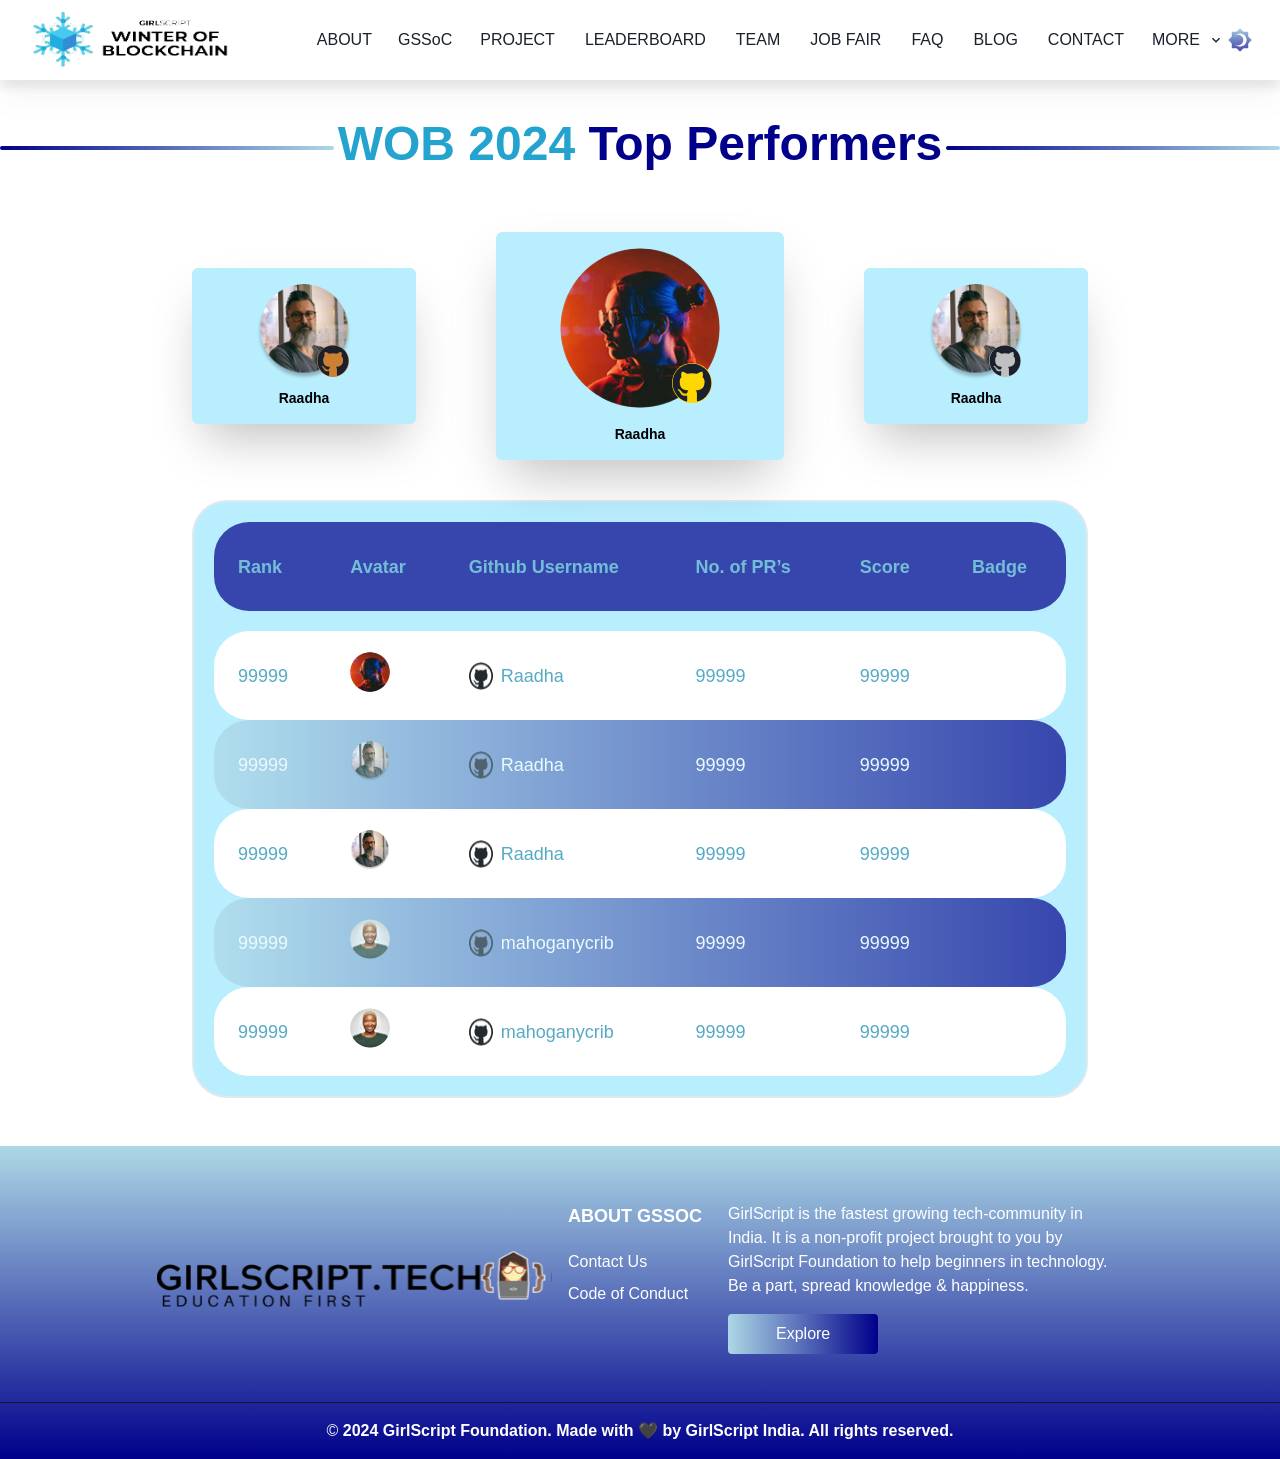
<file: wobLeaderboard.html>
<!DOCTYPE html><html><head><meta charSet="utf-8"/><meta name="viewport" content="width=device-width"/><meta name="description" content="GirlScript Winter of Blockchain Leaderboard"/><title>GirlScript Winter of Blockchain 2024 | GirlScript Foundation India</title><link rel="icon" href="/WoB/Favicon.ico"/><meta name="next-head-count" content="5"/><link rel="preload" href="/_next/static/css/f01a005a6c0f5225.css" as="style"/><link rel="stylesheet" href="/_next/static/css/f01a005a6c0f5225.css" data-n-g=""/><noscript data-n-css=""></noscript><script defer="" nomodule="" src="/_next/static/chunks/polyfills-c67a75d1b6f99dc8.js"></script><script src="/_next/static/chunks/webpack-eeb1e4a6befe36e1.js" defer=""></script><script src="/_next/static/chunks/framework-b759e809ec16812b.js" defer=""></script><script src="/_next/static/chunks/main-2c9836ab39151cb8.js" defer=""></script><script src="/_next/static/chunks/pages/_app-d05624e1ec2c5202.js" defer=""></script><script src="/_next/static/chunks/2cca2479-439b41ed3bd8efdb.js" defer=""></script><script src="/_next/static/chunks/870-9597e708815b2d45.js" defer=""></script><script src="/_next/static/chunks/pages/wobLeaderboard-f9e669ae24dbff1a.js" defer=""></script><script src="/_next/static/rWbkWYP4VXq0xYBv84QhU/_buildManifest.js" defer=""></script><script src="/_next/static/rWbkWYP4VXq0xYBv84QhU/_ssgManifest.js" defer=""></script></head><body><div id="__next"><script>!function(){try{var d=document.documentElement,c=d.classList;c.remove('light','dark');var e=localStorage.getItem('theme');if(e){c.add(e|| '')}else{c.add('light');}if(e==='light'||e==='dark'||!e)d.style.colorScheme=e||'light'}catch(t){}}();</script><style data-emotion="css-global 1b7scut">:host,:root,[data-theme]{--chakra-ring-inset:var(--chakra-empty,/*!*/ /*!*/);--chakra-ring-offset-width:0px;--chakra-ring-offset-color:#fff;--chakra-ring-color:rgba(66, 153, 225, 0.6);--chakra-ring-offset-shadow:0 0 #0000;--chakra-ring-shadow:0 0 #0000;--chakra-space-x-reverse:0;--chakra-space-y-reverse:0;--chakra-colors-transparent:transparent;--chakra-colors-current:currentColor;--chakra-colors-black:#000000;--chakra-colors-white:#FFFFFF;--chakra-colors-whiteAlpha-50:rgba(255, 255, 255, 0.04);--chakra-colors-whiteAlpha-100:rgba(255, 255, 255, 0.06);--chakra-colors-whiteAlpha-200:rgba(255, 255, 255, 0.08);--chakra-colors-whiteAlpha-300:rgba(255, 255, 255, 0.16);--chakra-colors-whiteAlpha-400:rgba(255, 255, 255, 0.24);--chakra-colors-whiteAlpha-500:rgba(255, 255, 255, 0.36);--chakra-colors-whiteAlpha-600:rgba(255, 255, 255, 0.48);--chakra-colors-whiteAlpha-700:rgba(255, 255, 255, 0.64);--chakra-colors-whiteAlpha-800:rgba(255, 255, 255, 0.80);--chakra-colors-whiteAlpha-900:rgba(255, 255, 255, 0.92);--chakra-colors-blackAlpha-50:rgba(0, 0, 0, 0.04);--chakra-colors-blackAlpha-100:rgba(0, 0, 0, 0.06);--chakra-colors-blackAlpha-200:rgba(0, 0, 0, 0.08);--chakra-colors-blackAlpha-300:rgba(0, 0, 0, 0.16);--chakra-colors-blackAlpha-400:rgba(0, 0, 0, 0.24);--chakra-colors-blackAlpha-500:rgba(0, 0, 0, 0.36);--chakra-colors-blackAlpha-600:rgba(0, 0, 0, 0.48);--chakra-colors-blackAlpha-700:rgba(0, 0, 0, 0.64);--chakra-colors-blackAlpha-800:rgba(0, 0, 0, 0.80);--chakra-colors-blackAlpha-900:rgba(0, 0, 0, 0.92);--chakra-colors-gray-50:#F7FAFC;--chakra-colors-gray-100:#EDF2F7;--chakra-colors-gray-200:#E2E8F0;--chakra-colors-gray-300:#CBD5E0;--chakra-colors-gray-400:#A0AEC0;--chakra-colors-gray-500:#718096;--chakra-colors-gray-600:#4A5568;--chakra-colors-gray-700:#2D3748;--chakra-colors-gray-800:#1A202C;--chakra-colors-gray-900:#171923;--chakra-colors-red-50:#FFF5F5;--chakra-colors-red-100:#FED7D7;--chakra-colors-red-200:#FEB2B2;--chakra-colors-red-300:#FC8181;--chakra-colors-red-400:#F56565;--chakra-colors-red-500:#E53E3E;--chakra-colors-red-600:#C53030;--chakra-colors-red-700:#9B2C2C;--chakra-colors-red-800:#822727;--chakra-colors-red-900:#63171B;--chakra-colors-orange-50:#FFFAF0;--chakra-colors-orange-100:#FEEBC8;--chakra-colors-orange-200:#FBD38D;--chakra-colors-orange-300:#F6AD55;--chakra-colors-orange-400:#ED8936;--chakra-colors-orange-500:#DD6B20;--chakra-colors-orange-600:#C05621;--chakra-colors-orange-700:#9C4221;--chakra-colors-orange-800:#7B341E;--chakra-colors-orange-900:#652B19;--chakra-colors-yellow-50:#FFFFF0;--chakra-colors-yellow-100:#FEFCBF;--chakra-colors-yellow-200:#FAF089;--chakra-colors-yellow-300:#F6E05E;--chakra-colors-yellow-400:#ECC94B;--chakra-colors-yellow-500:#D69E2E;--chakra-colors-yellow-600:#B7791F;--chakra-colors-yellow-700:#975A16;--chakra-colors-yellow-800:#744210;--chakra-colors-yellow-900:#5F370E;--chakra-colors-green-50:#F0FFF4;--chakra-colors-green-100:#C6F6D5;--chakra-colors-green-200:#9AE6B4;--chakra-colors-green-300:#68D391;--chakra-colors-green-400:#48BB78;--chakra-colors-green-500:#38A169;--chakra-colors-green-600:#2F855A;--chakra-colors-green-700:#276749;--chakra-colors-green-800:#22543D;--chakra-colors-green-900:#1C4532;--chakra-colors-teal-50:#E6FFFA;--chakra-colors-teal-100:#B2F5EA;--chakra-colors-teal-200:#81E6D9;--chakra-colors-teal-300:#4FD1C5;--chakra-colors-teal-400:#38B2AC;--chakra-colors-teal-500:#319795;--chakra-colors-teal-600:#2C7A7B;--chakra-colors-teal-700:#285E61;--chakra-colors-teal-800:#234E52;--chakra-colors-teal-900:#1D4044;--chakra-colors-blue-50:#ebf8ff;--chakra-colors-blue-100:#bee3f8;--chakra-colors-blue-200:#90cdf4;--chakra-colors-blue-300:#63b3ed;--chakra-colors-blue-400:#4299e1;--chakra-colors-blue-500:#3182ce;--chakra-colors-blue-600:#2b6cb0;--chakra-colors-blue-700:#2c5282;--chakra-colors-blue-800:#2a4365;--chakra-colors-blue-900:#1A365D;--chakra-colors-cyan-50:#EDFDFD;--chakra-colors-cyan-100:#C4F1F9;--chakra-colors-cyan-200:#9DECF9;--chakra-colors-cyan-300:#76E4F7;--chakra-colors-cyan-400:#0BC5EA;--chakra-colors-cyan-500:#00B5D8;--chakra-colors-cyan-600:#00A3C4;--chakra-colors-cyan-700:#0987A0;--chakra-colors-cyan-800:#086F83;--chakra-colors-cyan-900:#065666;--chakra-colors-purple-50:#FAF5FF;--chakra-colors-purple-100:#E9D8FD;--chakra-colors-purple-200:#D6BCFA;--chakra-colors-purple-300:#B794F4;--chakra-colors-purple-400:#9F7AEA;--chakra-colors-purple-500:#805AD5;--chakra-colors-purple-600:#6B46C1;--chakra-colors-purple-700:#553C9A;--chakra-colors-purple-800:#44337A;--chakra-colors-purple-900:#322659;--chakra-colors-pink-50:#FFF5F7;--chakra-colors-pink-100:#FED7E2;--chakra-colors-pink-200:#FBB6CE;--chakra-colors-pink-300:#F687B3;--chakra-colors-pink-400:#ED64A6;--chakra-colors-pink-500:#D53F8C;--chakra-colors-pink-600:#B83280;--chakra-colors-pink-700:#97266D;--chakra-colors-pink-800:#702459;--chakra-colors-pink-900:#521B41;--chakra-colors-linkedin-50:#E8F4F9;--chakra-colors-linkedin-100:#CFEDFB;--chakra-colors-linkedin-200:#9BDAF3;--chakra-colors-linkedin-300:#68C7EC;--chakra-colors-linkedin-400:#34B3E4;--chakra-colors-linkedin-500:#00A0DC;--chakra-colors-linkedin-600:#008CC9;--chakra-colors-linkedin-700:#0077B5;--chakra-colors-linkedin-800:#005E93;--chakra-colors-linkedin-900:#004471;--chakra-colors-facebook-50:#E8F4F9;--chakra-colors-facebook-100:#D9DEE9;--chakra-colors-facebook-200:#B7C2DA;--chakra-colors-facebook-300:#6482C0;--chakra-colors-facebook-400:#4267B2;--chakra-colors-facebook-500:#385898;--chakra-colors-facebook-600:#314E89;--chakra-colors-facebook-700:#29487D;--chakra-colors-facebook-800:#223B67;--chakra-colors-facebook-900:#1E355B;--chakra-colors-messenger-50:#D0E6FF;--chakra-colors-messenger-100:#B9DAFF;--chakra-colors-messenger-200:#A2CDFF;--chakra-colors-messenger-300:#7AB8FF;--chakra-colors-messenger-400:#2E90FF;--chakra-colors-messenger-500:#0078FF;--chakra-colors-messenger-600:#0063D1;--chakra-colors-messenger-700:#0052AC;--chakra-colors-messenger-800:#003C7E;--chakra-colors-messenger-900:#002C5C;--chakra-colors-whatsapp-50:#dffeec;--chakra-colors-whatsapp-100:#b9f5d0;--chakra-colors-whatsapp-200:#90edb3;--chakra-colors-whatsapp-300:#65e495;--chakra-colors-whatsapp-400:#3cdd78;--chakra-colors-whatsapp-500:#22c35e;--chakra-colors-whatsapp-600:#179848;--chakra-colors-whatsapp-700:#0c6c33;--chakra-colors-whatsapp-800:#01421c;--chakra-colors-whatsapp-900:#001803;--chakra-colors-twitter-50:#E5F4FD;--chakra-colors-twitter-100:#C8E9FB;--chakra-colors-twitter-200:#A8DCFA;--chakra-colors-twitter-300:#83CDF7;--chakra-colors-twitter-400:#57BBF5;--chakra-colors-twitter-500:#1DA1F2;--chakra-colors-twitter-600:#1A94DA;--chakra-colors-twitter-700:#1681BF;--chakra-colors-twitter-800:#136B9E;--chakra-colors-twitter-900:#0D4D71;--chakra-colors-telegram-50:#E3F2F9;--chakra-colors-telegram-100:#C5E4F3;--chakra-colors-telegram-200:#A2D4EC;--chakra-colors-telegram-300:#7AC1E4;--chakra-colors-telegram-400:#47A9DA;--chakra-colors-telegram-500:#0088CC;--chakra-colors-telegram-600:#007AB8;--chakra-colors-telegram-700:#006BA1;--chakra-colors-telegram-800:#005885;--chakra-colors-telegram-900:#003F5E;--chakra-borders-none:0;--chakra-borders-1px:1px solid;--chakra-borders-2px:2px solid;--chakra-borders-4px:4px solid;--chakra-borders-8px:8px solid;--chakra-fonts-heading:-apple-system,BlinkMacSystemFont,"Segoe UI",Helvetica,Arial,sans-serif,"Apple Color Emoji","Segoe UI Emoji","Segoe UI Symbol";--chakra-fonts-body:-apple-system,BlinkMacSystemFont,"Segoe UI",Helvetica,Arial,sans-serif,"Apple Color Emoji","Segoe UI Emoji","Segoe UI Symbol";--chakra-fonts-mono:SFMono-Regular,Menlo,Monaco,Consolas,"Liberation Mono","Courier New",monospace;--chakra-fontSizes-3xs:0.45rem;--chakra-fontSizes-2xs:0.625rem;--chakra-fontSizes-xs:0.75rem;--chakra-fontSizes-sm:0.875rem;--chakra-fontSizes-md:1rem;--chakra-fontSizes-lg:1.125rem;--chakra-fontSizes-xl:1.25rem;--chakra-fontSizes-2xl:1.5rem;--chakra-fontSizes-3xl:1.875rem;--chakra-fontSizes-4xl:2.25rem;--chakra-fontSizes-5xl:3rem;--chakra-fontSizes-6xl:3.75rem;--chakra-fontSizes-7xl:4.5rem;--chakra-fontSizes-8xl:6rem;--chakra-fontSizes-9xl:8rem;--chakra-fontWeights-hairline:100;--chakra-fontWeights-thin:200;--chakra-fontWeights-light:300;--chakra-fontWeights-normal:400;--chakra-fontWeights-medium:500;--chakra-fontWeights-semibold:600;--chakra-fontWeights-bold:700;--chakra-fontWeights-extrabold:800;--chakra-fontWeights-black:900;--chakra-letterSpacings-tighter:-0.05em;--chakra-letterSpacings-tight:-0.025em;--chakra-letterSpacings-normal:0;--chakra-letterSpacings-wide:0.025em;--chakra-letterSpacings-wider:0.05em;--chakra-letterSpacings-widest:0.1em;--chakra-lineHeights-3:.75rem;--chakra-lineHeights-4:1rem;--chakra-lineHeights-5:1.25rem;--chakra-lineHeights-6:1.5rem;--chakra-lineHeights-7:1.75rem;--chakra-lineHeights-8:2rem;--chakra-lineHeights-9:2.25rem;--chakra-lineHeights-10:2.5rem;--chakra-lineHeights-normal:normal;--chakra-lineHeights-none:1;--chakra-lineHeights-shorter:1.25;--chakra-lineHeights-short:1.375;--chakra-lineHeights-base:1.5;--chakra-lineHeights-tall:1.625;--chakra-lineHeights-taller:2;--chakra-radii-none:0;--chakra-radii-sm:0.125rem;--chakra-radii-base:0.25rem;--chakra-radii-md:0.375rem;--chakra-radii-lg:0.5rem;--chakra-radii-xl:0.75rem;--chakra-radii-2xl:1rem;--chakra-radii-3xl:1.5rem;--chakra-radii-full:9999px;--chakra-space-1:0.25rem;--chakra-space-2:0.5rem;--chakra-space-3:0.75rem;--chakra-space-4:1rem;--chakra-space-5:1.25rem;--chakra-space-6:1.5rem;--chakra-space-7:1.75rem;--chakra-space-8:2rem;--chakra-space-9:2.25rem;--chakra-space-10:2.5rem;--chakra-space-12:3rem;--chakra-space-14:3.5rem;--chakra-space-16:4rem;--chakra-space-20:5rem;--chakra-space-24:6rem;--chakra-space-28:7rem;--chakra-space-32:8rem;--chakra-space-36:9rem;--chakra-space-40:10rem;--chakra-space-44:11rem;--chakra-space-48:12rem;--chakra-space-52:13rem;--chakra-space-56:14rem;--chakra-space-60:15rem;--chakra-space-64:16rem;--chakra-space-72:18rem;--chakra-space-80:20rem;--chakra-space-96:24rem;--chakra-space-px:1px;--chakra-space-0-5:0.125rem;--chakra-space-1-5:0.375rem;--chakra-space-2-5:0.625rem;--chakra-space-3-5:0.875rem;--chakra-shadows-xs:0 0 0 1px rgba(0, 0, 0, 0.05);--chakra-shadows-sm:0 1px 2px 0 rgba(0, 0, 0, 0.05);--chakra-shadows-base:0 1px 3px 0 rgba(0, 0, 0, 0.1),0 1px 2px 0 rgba(0, 0, 0, 0.06);--chakra-shadows-md:0 4px 6px -1px rgba(0, 0, 0, 0.1),0 2px 4px -1px rgba(0, 0, 0, 0.06);--chakra-shadows-lg:0 10px 15px -3px rgba(0, 0, 0, 0.1),0 4px 6px -2px rgba(0, 0, 0, 0.05);--chakra-shadows-xl:0 20px 25px -5px rgba(0, 0, 0, 0.1),0 10px 10px -5px rgba(0, 0, 0, 0.04);--chakra-shadows-2xl:0 25px 50px -12px rgba(0, 0, 0, 0.25);--chakra-shadows-outline:0 0 0 3px rgba(66, 153, 225, 0.6);--chakra-shadows-inner:inset 0 2px 4px 0 rgba(0,0,0,0.06);--chakra-shadows-none:none;--chakra-shadows-dark-lg:rgba(0, 0, 0, 0.1) 0px 0px 0px 1px,rgba(0, 0, 0, 0.2) 0px 5px 10px,rgba(0, 0, 0, 0.4) 0px 15px 40px;--chakra-sizes-1:0.25rem;--chakra-sizes-2:0.5rem;--chakra-sizes-3:0.75rem;--chakra-sizes-4:1rem;--chakra-sizes-5:1.25rem;--chakra-sizes-6:1.5rem;--chakra-sizes-7:1.75rem;--chakra-sizes-8:2rem;--chakra-sizes-9:2.25rem;--chakra-sizes-10:2.5rem;--chakra-sizes-12:3rem;--chakra-sizes-14:3.5rem;--chakra-sizes-16:4rem;--chakra-sizes-20:5rem;--chakra-sizes-24:6rem;--chakra-sizes-28:7rem;--chakra-sizes-32:8rem;--chakra-sizes-36:9rem;--chakra-sizes-40:10rem;--chakra-sizes-44:11rem;--chakra-sizes-48:12rem;--chakra-sizes-52:13rem;--chakra-sizes-56:14rem;--chakra-sizes-60:15rem;--chakra-sizes-64:16rem;--chakra-sizes-72:18rem;--chakra-sizes-80:20rem;--chakra-sizes-96:24rem;--chakra-sizes-px:1px;--chakra-sizes-0-5:0.125rem;--chakra-sizes-1-5:0.375rem;--chakra-sizes-2-5:0.625rem;--chakra-sizes-3-5:0.875rem;--chakra-sizes-max:max-content;--chakra-sizes-min:min-content;--chakra-sizes-full:100%;--chakra-sizes-3xs:14rem;--chakra-sizes-2xs:16rem;--chakra-sizes-xs:20rem;--chakra-sizes-sm:24rem;--chakra-sizes-md:28rem;--chakra-sizes-lg:32rem;--chakra-sizes-xl:36rem;--chakra-sizes-2xl:42rem;--chakra-sizes-3xl:48rem;--chakra-sizes-4xl:56rem;--chakra-sizes-5xl:64rem;--chakra-sizes-6xl:72rem;--chakra-sizes-7xl:80rem;--chakra-sizes-8xl:90rem;--chakra-sizes-prose:60ch;--chakra-sizes-container-sm:640px;--chakra-sizes-container-md:768px;--chakra-sizes-container-lg:1024px;--chakra-sizes-container-xl:1280px;--chakra-zIndices-hide:-1;--chakra-zIndices-auto:auto;--chakra-zIndices-base:0;--chakra-zIndices-docked:10;--chakra-zIndices-dropdown:1000;--chakra-zIndices-sticky:1100;--chakra-zIndices-banner:1200;--chakra-zIndices-overlay:1300;--chakra-zIndices-modal:1400;--chakra-zIndices-popover:1500;--chakra-zIndices-skipLink:1600;--chakra-zIndices-toast:1700;--chakra-zIndices-tooltip:1800;--chakra-transition-property-common:background-color,border-color,color,fill,stroke,opacity,box-shadow,transform;--chakra-transition-property-colors:background-color,border-color,color,fill,stroke;--chakra-transition-property-dimensions:width,height;--chakra-transition-property-position:left,right,top,bottom;--chakra-transition-property-background:background-color,background-image,background-position;--chakra-transition-easing-ease-in:cubic-bezier(0.4, 0, 1, 1);--chakra-transition-easing-ease-out:cubic-bezier(0, 0, 0.2, 1);--chakra-transition-easing-ease-in-out:cubic-bezier(0.4, 0, 0.2, 1);--chakra-transition-duration-ultra-fast:50ms;--chakra-transition-duration-faster:100ms;--chakra-transition-duration-fast:150ms;--chakra-transition-duration-normal:200ms;--chakra-transition-duration-slow:300ms;--chakra-transition-duration-slower:400ms;--chakra-transition-duration-ultra-slow:500ms;--chakra-blur-none:0;--chakra-blur-sm:4px;--chakra-blur-base:8px;--chakra-blur-md:12px;--chakra-blur-lg:16px;--chakra-blur-xl:24px;--chakra-blur-2xl:40px;--chakra-blur-3xl:64px;--chakra-breakpoints-base:0em;--chakra-breakpoints-sm:30em;--chakra-breakpoints-md:48em;--chakra-breakpoints-lg:62em;--chakra-breakpoints-xl:80em;--chakra-breakpoints-2xl:96em;}.chakra-ui-light :host:not([data-theme]),.chakra-ui-light :root:not([data-theme]),.chakra-ui-light [data-theme]:not([data-theme]),[data-theme=light] :host:not([data-theme]),[data-theme=light] :root:not([data-theme]),[data-theme=light] [data-theme]:not([data-theme]),:host[data-theme=light],:root[data-theme=light],[data-theme][data-theme=light]{--chakra-colors-chakra-body-text:var(--chakra-colors-gray-800);--chakra-colors-chakra-body-bg:var(--chakra-colors-white);--chakra-colors-chakra-border-color:var(--chakra-colors-gray-200);--chakra-colors-chakra-inverse-text:var(--chakra-colors-white);--chakra-colors-chakra-subtle-bg:var(--chakra-colors-gray-100);--chakra-colors-chakra-subtle-text:var(--chakra-colors-gray-600);--chakra-colors-chakra-placeholder-color:var(--chakra-colors-gray-500);}.chakra-ui-dark :host:not([data-theme]),.chakra-ui-dark :root:not([data-theme]),.chakra-ui-dark [data-theme]:not([data-theme]),[data-theme=dark] :host:not([data-theme]),[data-theme=dark] :root:not([data-theme]),[data-theme=dark] [data-theme]:not([data-theme]),:host[data-theme=dark],:root[data-theme=dark],[data-theme][data-theme=dark]{--chakra-colors-chakra-body-text:var(--chakra-colors-whiteAlpha-900);--chakra-colors-chakra-body-bg:var(--chakra-colors-gray-800);--chakra-colors-chakra-border-color:var(--chakra-colors-whiteAlpha-300);--chakra-colors-chakra-inverse-text:var(--chakra-colors-gray-800);--chakra-colors-chakra-subtle-bg:var(--chakra-colors-gray-700);--chakra-colors-chakra-subtle-text:var(--chakra-colors-gray-400);--chakra-colors-chakra-placeholder-color:var(--chakra-colors-whiteAlpha-400);}</style><style data-emotion="css-global fubdgu">html{line-height:1.5;-webkit-text-size-adjust:100%;font-family:system-ui,sans-serif;-webkit-font-smoothing:antialiased;text-rendering:optimizeLegibility;-moz-osx-font-smoothing:grayscale;touch-action:manipulation;}body{position:relative;min-height:100%;margin:0;font-feature-settings:"kern";}:where(*, *::before, *::after){border-width:0;border-style:solid;box-sizing:border-box;word-wrap:break-word;}main{display:block;}hr{border-top-width:1px;box-sizing:content-box;height:0;overflow:visible;}:where(pre, code, kbd,samp){font-family:SFMono-Regular,Menlo,Monaco,Consolas,monospace;font-size:1em;}a{background-color:transparent;color:inherit;-webkit-text-decoration:inherit;text-decoration:inherit;}abbr[title]{border-bottom:none;-webkit-text-decoration:underline;text-decoration:underline;-webkit-text-decoration:underline dotted;-webkit-text-decoration:underline dotted;text-decoration:underline dotted;}:where(b, strong){font-weight:bold;}small{font-size:80%;}:where(sub,sup){font-size:75%;line-height:0;position:relative;vertical-align:baseline;}sub{bottom:-0.25em;}sup{top:-0.5em;}img{border-style:none;}:where(button, input, optgroup, select, textarea){font-family:inherit;font-size:100%;line-height:1.15;margin:0;}:where(button, input){overflow:visible;}:where(button, select){text-transform:none;}:where(
          button::-moz-focus-inner,
          [type="button"]::-moz-focus-inner,
          [type="reset"]::-moz-focus-inner,
          [type="submit"]::-moz-focus-inner
        ){border-style:none;padding:0;}fieldset{padding:0.35em 0.75em 0.625em;}legend{box-sizing:border-box;color:inherit;display:table;max-width:100%;padding:0;white-space:normal;}progress{vertical-align:baseline;}textarea{overflow:auto;}:where([type="checkbox"], [type="radio"]){box-sizing:border-box;padding:0;}input[type="number"]::-webkit-inner-spin-button,input[type="number"]::-webkit-outer-spin-button{-webkit-appearance:none!important;}input[type="number"]{-moz-appearance:textfield;}input[type="search"]{-webkit-appearance:textfield;outline-offset:-2px;}input[type="search"]::-webkit-search-decoration{-webkit-appearance:none!important;}::-webkit-file-upload-button{-webkit-appearance:button;font:inherit;}details{display:block;}summary{display:-webkit-box;display:-webkit-list-item;display:-ms-list-itembox;display:list-item;}template{display:none;}[hidden]{display:none!important;}:where(
          blockquote,
          dl,
          dd,
          h1,
          h2,
          h3,
          h4,
          h5,
          h6,
          hr,
          figure,
          p,
          pre
        ){margin:0;}button{background:transparent;padding:0;}fieldset{margin:0;padding:0;}:where(ol, ul){margin:0;padding:0;}textarea{resize:vertical;}:where(button, [role="button"]){cursor:pointer;}button::-moz-focus-inner{border:0!important;}table{border-collapse:collapse;}:where(h1, h2, h3, h4, h5, h6){font-size:inherit;font-weight:inherit;}:where(button, input, optgroup, select, textarea){padding:0;line-height:inherit;color:inherit;}:where(img, svg, video, canvas, audio, iframe, embed, object){display:block;}:where(img, video){max-width:100%;height:auto;}[data-js-focus-visible] :focus:not([data-focus-visible-added]):not(
          [data-focus-visible-disabled]
        ){outline:none;box-shadow:none;}select::-ms-expand{display:none;}:root,:host{--chakra-vh:100vh;}@supports (height: -webkit-fill-available){:root,:host{--chakra-vh:-webkit-fill-available;}}@supports (height: -moz-fill-available){:root,:host{--chakra-vh:-moz-fill-available;}}@supports (height: 100dvh){:root,:host{--chakra-vh:100dvh;}}</style><style data-emotion="css-global 1cgn62j">body{font-family:var(--chakra-fonts-body);color:var(--chakra-colors-chakra-body-text);background:var(--chakra-colors-chakra-body-bg);transition-property:background-color;transition-duration:var(--chakra-transition-duration-normal);line-height:var(--chakra-lineHeights-base);}*::-webkit-input-placeholder{color:var(--chakra-colors-chakra-placeholder-color);}*::-moz-placeholder{color:var(--chakra-colors-chakra-placeholder-color);}*:-ms-input-placeholder{color:var(--chakra-colors-chakra-placeholder-color);}*::placeholder{color:var(--chakra-colors-chakra-placeholder-color);}*,*::before,::after{border-color:var(--chakra-colors-chakra-border-color);}</style><div class="transition-colors dark:bg-darkmode_gray-0 dark:transition-colors"> <style>
      #nprogress {
        pointer-events: none;
      }
      #nprogress .bar {
        background: #85C6DC;
        position: fixed;
        z-index: 9999;
        top: 0;
        left: 0;
        width: 100%;
        height: 3px;
      }
      #nprogress .peg {
        display: block;
        position: absolute;
        right: 0px;
        width: 100px;
        height: 100%;
        box-shadow: 0 0 10px #85C6DC, 0 0 5px #85C6DC;
        opacity: 1;
        -webkit-transform: rotate(3deg) translate(0px, -4px);
        -ms-transform: rotate(3deg) translate(0px, -4px);
        transform: rotate(3deg) translate(0px, -4px);
      }
      #nprogress .spinner {
        display: block;
        position: fixed;
        z-index: 1031;
        top: 15px;
        right: 15px;
      }
      #nprogress .spinner-icon {
        width: 18px;
        height: 18px;
        box-sizing: border-box;
        border: solid 2px transparent;
        border-top-color: #85C6DC;
        border-left-color: #85C6DC;
        border-radius: 50%;
        -webkit-animation: nprogresss-spinner 400ms linear infinite;
        animation: nprogress-spinner 400ms linear infinite;
      }
      .nprogress-custom-parent {
        overflow: hidden;
        position: relative;
      }
      .nprogress-custom-parent #nprogress .spinner,
      .nprogress-custom-parent #nprogress .bar {
        position: absolute;
      }
      @-webkit-keyframes nprogress-spinner {
        0% {
          -webkit-transform: rotate(0deg);
        }
        100% {
          -webkit-transform: rotate(360deg);
        }
      }
      @keyframes nprogress-spinner {
        0% {
          transform: rotate(0deg);
        }
        100% {
          transform: rotate(360deg);
        }
      }
    </style><style data-emotion="css olijrq">.css-olijrq{-webkit-flex:1;-ms-flex:1;flex:1;justify-self:stretch;-webkit-align-self:stretch;-ms-flex-item-align:stretch;align-self:stretch;margin-top:var(--chakra-space-10);}</style><div class="css-olijrq"></div><div class="self-stretch flex w-screen flex-col items-center justify-start py-0 px-0 box-border max-w-full text-center text-4xl text-skyblue font-semibold"><div class="flex flex-col items-center justify-start gap-[66px] w-full"><div class="w-full flex items-center justify-center gap-1"><div class="flex-grow pt-2 flex items-center justify-start"><div class="h-[2px] w-full rounded-md bg-gradient-to-r from-[#00008B] to-[#ADD8E6] p-[2px]"></div></div><h1 class="m-0 text-4xl sm:text-5xl font-semibold text-[#00008B]"><span class="text-[#23A3CD]">WOB 2024 </span>Top Performers</h1><div class="flex-grow flex pt-2 items-center justify-end"><div class="h-[2px] w-full rounded-md bg-gradient-to-r from-[#00008B] to-[#ADD8E6] p-[2px]"></div></div></div></div></div><style data-emotion="css 1wvu5re">.css-1wvu5re{-webkit-flex:1;-ms-flex:1;flex:1;justify-self:stretch;-webkit-align-self:stretch;-ms-flex-item-align:stretch;align-self:stretch;margin-top:var(--chakra-space-16);}</style><div class="css-1wvu5re"></div><div class="py-5 px-0 xl:pb-12 xl:px-48 xl:pt-0 text-center"><div class="flex md:flex-row justify-between gap-y-1 gap-x-1 md:gap-x-2 items-center my-10"><div class="bg-[#B9EEFF] shadow-2xl rounded-md px-0 sm:px-3 py-2 md:px-16 lg:py-4 relative inline-block w-28 md:w-auto"><img class="w-12 md:w-16 lg:w-24 rounded-full m-auto inline-block object-cover bg-[#B9EEFF]" src="/WoB/top_leads.png" alt=""/><svg aria-hidden="true" focusable="false" data-prefix="fab" data-icon="github" class="svg-inline--fa fa-github fa-2x invisible lg:visible w-8 h-8 rounded-full border-5 border-white absolute bottom-[30%] right-[30%] bg-[#CD7F32] inline-block" role="img" xmlns="http://www.w3.org/2000/svg" viewBox="0 0 496 512"><path fill="currentColor" d="M165.9 397.4c0 2-2.3 3.6-5.2 3.6-3.3.3-5.6-1.3-5.6-3.6 0-2 2.3-3.6 5.2-3.6 3-.3 5.6 1.3 5.6 3.6zm-31.1-4.5c-.7 2 1.3 4.3 4.3 4.9 2.6 1 5.6 0 6.2-2s-1.3-4.3-4.3-5.2c-2.6-.7-5.5.3-6.2 2.3zm44.2-1.7c-2.9.7-4.9 2.6-4.6 4.9.3 2 2.9 3.3 5.9 2.6 2.9-.7 4.9-2.6 4.6-4.6-.3-1.9-3-3.2-5.9-2.9zM244.8 8C106.1 8 0 113.3 0 252c0 110.9 69.8 205.8 169.5 239.2 12.8 2.3 17.3-5.6 17.3-12.1 0-6.2-.3-40.4-.3-61.4 0 0-70 15-84.7-29.8 0 0-11.4-29.1-27.8-36.6 0 0-22.9-15.7 1.6-15.4 0 0 24.9 2 38.6 25.8 21.9 38.6 58.6 27.5 72.9 20.9 2.3-16 8.8-27.1 16-33.7-55.9-6.2-112.3-14.3-112.3-110.5 0-27.5 7.6-41.3 23.6-58.9-2.6-6.5-11.1-33.3 2.6-67.9 20.9-6.5 69 27 69 27 20-5.6 41.5-8.5 62.8-8.5s42.8 2.9 62.8 8.5c0 0 48.1-33.6 69-27 13.7 34.7 5.2 61.4 2.6 67.9 16 17.7 25.8 31.5 25.8 58.9 0 96.5-58.9 104.2-114.8 110.5 9.2 7.9 17 22.9 17 46.4 0 33.7-.3 75.4-.3 83.6 0 6.5 4.6 14.4 17.3 12.1C428.2 457.8 496 362.9 496 252 496 113.3 383.5 8 244.8 8zM97.2 352.9c-1.3 1-1 3.3.7 5.2 1.6 1.6 3.9 2.3 5.2 1 1.3-1 1-3.3-.7-5.2-1.6-1.6-3.9-2.3-5.2-1zm-10.8-8.1c-.7 1.3.3 2.9 2.3 3.9 1.6 1 3.6.7 4.3-.7.7-1.3-.3-2.9-2.3-3.9-2-.6-3.6-.3-4.3.7zm32.4 35.6c-1.6 1.3-1 4.3 1.3 6.2 2.3 2.3 5.2 2.6 6.5 1 1.3-1.3.7-4.3-1.3-6.2-2.2-2.3-5.2-2.6-6.5-1zm-11.4-14.7c-1.6 1-1.6 3.6 0 5.9 1.6 2.3 4.3 3.3 5.6 2.3 1.6-1.3 1.6-3.9 0-6.2-1.4-2.3-4-3.3-5.6-2z"></path></svg><h3 class="text-black font-semibold mt-2 text-xs sm:text-sm md:text-md">Raadha</h3></div><div class="bg-[#B9EEFF] shadow-2xl rounded-md px-0 sm:px-3 py-2 md:px-16 lg:py-4 relative inline-block w-28 md:w-auto"><img class="w-12 md:w-16 lg:w-40 rounded-full m-auto bg-[#B9EEFF]" src="/WoB/top_leads1.png" alt=""/><svg aria-hidden="true" focusable="false" data-prefix="fab" data-icon="github" class="svg-inline--fa fa-github fa-3x invisible lg:visible w-10 h-10 rounded-full border-5 border-white absolute bottom-1/4 right-1/4 bg-[#FFD700] inline-block" role="img" xmlns="http://www.w3.org/2000/svg" viewBox="0 0 496 512"><path fill="currentColor" d="M165.9 397.4c0 2-2.3 3.6-5.2 3.6-3.3.3-5.6-1.3-5.6-3.6 0-2 2.3-3.6 5.2-3.6 3-.3 5.6 1.3 5.6 3.6zm-31.1-4.5c-.7 2 1.3 4.3 4.3 4.9 2.6 1 5.6 0 6.2-2s-1.3-4.3-4.3-5.2c-2.6-.7-5.5.3-6.2 2.3zm44.2-1.7c-2.9.7-4.9 2.6-4.6 4.9.3 2 2.9 3.3 5.9 2.6 2.9-.7 4.9-2.6 4.6-4.6-.3-1.9-3-3.2-5.9-2.9zM244.8 8C106.1 8 0 113.3 0 252c0 110.9 69.8 205.8 169.5 239.2 12.8 2.3 17.3-5.6 17.3-12.1 0-6.2-.3-40.4-.3-61.4 0 0-70 15-84.7-29.8 0 0-11.4-29.1-27.8-36.6 0 0-22.9-15.7 1.6-15.4 0 0 24.9 2 38.6 25.8 21.9 38.6 58.6 27.5 72.9 20.9 2.3-16 8.8-27.1 16-33.7-55.9-6.2-112.3-14.3-112.3-110.5 0-27.5 7.6-41.3 23.6-58.9-2.6-6.5-11.1-33.3 2.6-67.9 20.9-6.5 69 27 69 27 20-5.6 41.5-8.5 62.8-8.5s42.8 2.9 62.8 8.5c0 0 48.1-33.6 69-27 13.7 34.7 5.2 61.4 2.6 67.9 16 17.7 25.8 31.5 25.8 58.9 0 96.5-58.9 104.2-114.8 110.5 9.2 7.9 17 22.9 17 46.4 0 33.7-.3 75.4-.3 83.6 0 6.5 4.6 14.4 17.3 12.1C428.2 457.8 496 362.9 496 252 496 113.3 383.5 8 244.8 8zM97.2 352.9c-1.3 1-1 3.3.7 5.2 1.6 1.6 3.9 2.3 5.2 1 1.3-1 1-3.3-.7-5.2-1.6-1.6-3.9-2.3-5.2-1zm-10.8-8.1c-.7 1.3.3 2.9 2.3 3.9 1.6 1 3.6.7 4.3-.7.7-1.3-.3-2.9-2.3-3.9-2-.6-3.6-.3-4.3.7zm32.4 35.6c-1.6 1.3-1 4.3 1.3 6.2 2.3 2.3 5.2 2.6 6.5 1 1.3-1.3.7-4.3-1.3-6.2-2.2-2.3-5.2-2.6-6.5-1zm-11.4-14.7c-1.6 1-1.6 3.6 0 5.9 1.6 2.3 4.3 3.3 5.6 2.3 1.6-1.3 1.6-3.9 0-6.2-1.4-2.3-4-3.3-5.6-2z"></path></svg><h3 class="text-black font-semibold mt-4 text-xs sm:text-sm md:text-md">Raadha</h3></div><div class="bg-[#B9EEFF] shadow-2xl rounded-md px-0 sm:px-3 py-2 md:px-16 lg:py-4 relative inline-block w-28 md:w-auto"><img class="w-12 md:w-16 lg:w-24 rounded-full m-auto bg-[#B9EEFF]" src="/WoB/top_leads.png" alt=""/><svg aria-hidden="true" focusable="false" data-prefix="fab" data-icon="github" class="svg-inline--fa fa-github fa-2x invisible lg:visible w-8 h-8 rounded-full border-5 border-white absolute bottom-[30%] right-[30%] bg-[#C0C0C0] inline-block" role="img" xmlns="http://www.w3.org/2000/svg" viewBox="0 0 496 512"><path fill="currentColor" d="M165.9 397.4c0 2-2.3 3.6-5.2 3.6-3.3.3-5.6-1.3-5.6-3.6 0-2 2.3-3.6 5.2-3.6 3-.3 5.6 1.3 5.6 3.6zm-31.1-4.5c-.7 2 1.3 4.3 4.3 4.9 2.6 1 5.6 0 6.2-2s-1.3-4.3-4.3-5.2c-2.6-.7-5.5.3-6.2 2.3zm44.2-1.7c-2.9.7-4.9 2.6-4.6 4.9.3 2 2.9 3.3 5.9 2.6 2.9-.7 4.9-2.6 4.6-4.6-.3-1.9-3-3.2-5.9-2.9zM244.8 8C106.1 8 0 113.3 0 252c0 110.9 69.8 205.8 169.5 239.2 12.8 2.3 17.3-5.6 17.3-12.1 0-6.2-.3-40.4-.3-61.4 0 0-70 15-84.7-29.8 0 0-11.4-29.1-27.8-36.6 0 0-22.9-15.7 1.6-15.4 0 0 24.9 2 38.6 25.8 21.9 38.6 58.6 27.5 72.9 20.9 2.3-16 8.8-27.1 16-33.7-55.9-6.2-112.3-14.3-112.3-110.5 0-27.5 7.6-41.3 23.6-58.9-2.6-6.5-11.1-33.3 2.6-67.9 20.9-6.5 69 27 69 27 20-5.6 41.5-8.5 62.8-8.5s42.8 2.9 62.8 8.5c0 0 48.1-33.6 69-27 13.7 34.7 5.2 61.4 2.6 67.9 16 17.7 25.8 31.5 25.8 58.9 0 96.5-58.9 104.2-114.8 110.5 9.2 7.9 17 22.9 17 46.4 0 33.7-.3 75.4-.3 83.6 0 6.5 4.6 14.4 17.3 12.1C428.2 457.8 496 362.9 496 252 496 113.3 383.5 8 244.8 8zM97.2 352.9c-1.3 1-1 3.3.7 5.2 1.6 1.6 3.9 2.3 5.2 1 1.3-1 1-3.3-.7-5.2-1.6-1.6-3.9-2.3-5.2-1zm-10.8-8.1c-.7 1.3.3 2.9 2.3 3.9 1.6 1 3.6.7 4.3-.7.7-1.3-.3-2.9-2.3-3.9-2-.6-3.6-.3-4.3.7zm32.4 35.6c-1.6 1.3-1 4.3 1.3 6.2 2.3 2.3 5.2 2.6 6.5 1 1.3-1.3.7-4.3-1.3-6.2-2.2-2.3-5.2-2.6-6.5-1zm-11.4-14.7c-1.6 1-1.6 3.6 0 5.9 1.6 2.3 4.3 3.3 5.6 2.3 1.6-1.3 1.6-3.9 0-6.2-1.4-2.3-4-3.3-5.6-2z"></path></svg><h3 class="text-black font-semibold mt-2 text-xs sm:text-sm md:text-md">Raadha</h3></div></div><div class="w-full max-w-[1171px] p-5 m-auto rounded-[35px] mt-5 border-2 bg-[#B9EEFF]"><div class="overflow-x-auto"><table class="min-w-full text-left text-sm whitespace-nowrap"><thead><tr class="bg-[#00008B] text-[#56AAC5] font-semibold text-lg h-[89px] opacity-70"><th scope="col" class="px-6 py-4 rounded-l-[35px]">Rank</th><th scope="col" class="px-6 py-4">Avatar</th><th scope="col" class="px-6 py-4">Github Username</th><th scope="col" class="px-6 py-4">No. of PR’s</th><th scope="col" class="px-6 py-4">Score</th><th scope="col" class="px-6 py-4 rounded-r-[35px]">Badge</th></tr><br/></thead><tbody><tr class="h-[89px] text-lg text-[#56AAC5] bg-white hover:bg-neutral-100 rounded-[35px]"><td scope="row" class="px-6 py-4 rounded-l-[35px]">99999</td><td class="px-6 py-4"><span style="box-sizing:border-box;display:inline-block;overflow:hidden;width:initial;height:initial;background:none;opacity:1;border:0;margin:0;padding:0;position:relative;max-width:100%"><span style="box-sizing:border-box;display:block;width:initial;height:initial;background:none;opacity:1;border:0;margin:0;padding:0;max-width:100%"><img style="display:block;max-width:100%;width:initial;height:initial;background:none;opacity:1;border:0;margin:0;padding:0" alt="" aria-hidden="true" src="data:image/svg+xml,%3csvg%20xmlns=%27http://www.w3.org/2000/svg%27%20version=%271.1%27%20width=%2740%27%20height=%2740%27/%3e"/></span><img alt="" src="[data-uri]" decoding="async" data-nimg="intrinsic" class="rounded-full" style="position:absolute;top:0;left:0;bottom:0;right:0;box-sizing:border-box;padding:0;border:none;margin:auto;display:block;width:0;height:0;min-width:100%;max-width:100%;min-height:100%;max-height:100%"/><noscript><img alt="" srcSet="/WoB/top_leads1.png?imwidth=48 1x, /WoB/top_leads1.png?imwidth=96 2x" src="/WoB/top_leads1.png?imwidth=96" decoding="async" data-nimg="intrinsic" style="position:absolute;top:0;left:0;bottom:0;right:0;box-sizing:border-box;padding:0;border:none;margin:auto;display:block;width:0;height:0;min-width:100%;max-width:100%;min-height:100%;max-height:100%" class="rounded-full" loading="lazy"/></noscript></span></td><td class="px-6 py-4"><div class="flex flex-row gap-2"><span style="box-sizing:border-box;display:inline-block;overflow:hidden;width:initial;height:initial;background:none;opacity:1;border:0;margin:0;padding:0;position:relative;max-width:100%"><span style="box-sizing:border-box;display:block;width:initial;height:initial;background:none;opacity:1;border:0;margin:0;padding:0;max-width:100%"><img style="display:block;max-width:100%;width:initial;height:initial;background:none;opacity:1;border:0;margin:0;padding:0" alt="" aria-hidden="true" src="data:image/svg+xml,%3csvg%20xmlns=%27http://www.w3.org/2000/svg%27%20version=%271.1%27%20width=%2724%27%20height=%2724%27/%3e"/></span><img alt="" src="[data-uri]" decoding="async" data-nimg="intrinsic" class="rounded-full" style="position:absolute;top:0;left:0;bottom:0;right:0;box-sizing:border-box;padding:0;border:none;margin:auto;display:block;width:0;height:0;min-width:100%;max-width:100%;min-height:100%;max-height:100%"/><noscript><img alt="" srcSet="/WoB/leaderboard_github.png?imwidth=32 1x, /WoB/leaderboard_github.png?imwidth=48 2x" src="/WoB/leaderboard_github.png?imwidth=48" decoding="async" data-nimg="intrinsic" style="position:absolute;top:0;left:0;bottom:0;right:0;box-sizing:border-box;padding:0;border:none;margin:auto;display:block;width:0;height:0;min-width:100%;max-width:100%;min-height:100%;max-height:100%" class="rounded-full" loading="lazy"/></noscript></span>Raadha</div></td><td class="px-6 py-4">99999</td><td class="px-6 py-4">99999</td><td class="px-6 py-4 rounded-r-[35px]"></td></tr><tr class="h-[89px] text-lg text-[#56AAC5] bg-gradient-to-r from-[#ADD8E6] to-[#00008B] text-white opacity-70 hover:bg-neutral-100 rounded-[35px]"><td scope="row" class="px-6 py-4 rounded-l-[35px]">99999</td><td class="px-6 py-4"><span style="box-sizing:border-box;display:inline-block;overflow:hidden;width:initial;height:initial;background:none;opacity:1;border:0;margin:0;padding:0;position:relative;max-width:100%"><span style="box-sizing:border-box;display:block;width:initial;height:initial;background:none;opacity:1;border:0;margin:0;padding:0;max-width:100%"><img style="display:block;max-width:100%;width:initial;height:initial;background:none;opacity:1;border:0;margin:0;padding:0" alt="" aria-hidden="true" src="data:image/svg+xml,%3csvg%20xmlns=%27http://www.w3.org/2000/svg%27%20version=%271.1%27%20width=%2740%27%20height=%2740%27/%3e"/></span><img alt="" src="[data-uri]" decoding="async" data-nimg="intrinsic" class="rounded-full" style="position:absolute;top:0;left:0;bottom:0;right:0;box-sizing:border-box;padding:0;border:none;margin:auto;display:block;width:0;height:0;min-width:100%;max-width:100%;min-height:100%;max-height:100%"/><noscript><img alt="" srcSet="/WoB/top_leads.png?imwidth=48 1x, /WoB/top_leads.png?imwidth=96 2x" src="/WoB/top_leads.png?imwidth=96" decoding="async" data-nimg="intrinsic" style="position:absolute;top:0;left:0;bottom:0;right:0;box-sizing:border-box;padding:0;border:none;margin:auto;display:block;width:0;height:0;min-width:100%;max-width:100%;min-height:100%;max-height:100%" class="rounded-full" loading="lazy"/></noscript></span></td><td class="px-6 py-4"><div class="flex flex-row gap-2"><span style="box-sizing:border-box;display:inline-block;overflow:hidden;width:initial;height:initial;background:none;opacity:1;border:0;margin:0;padding:0;position:relative;max-width:100%"><span style="box-sizing:border-box;display:block;width:initial;height:initial;background:none;opacity:1;border:0;margin:0;padding:0;max-width:100%"><img style="display:block;max-width:100%;width:initial;height:initial;background:none;opacity:1;border:0;margin:0;padding:0" alt="" aria-hidden="true" src="data:image/svg+xml,%3csvg%20xmlns=%27http://www.w3.org/2000/svg%27%20version=%271.1%27%20width=%2724%27%20height=%2724%27/%3e"/></span><img alt="" src="[data-uri]" decoding="async" data-nimg="intrinsic" class="rounded-full" style="position:absolute;top:0;left:0;bottom:0;right:0;box-sizing:border-box;padding:0;border:none;margin:auto;display:block;width:0;height:0;min-width:100%;max-width:100%;min-height:100%;max-height:100%"/><noscript><img alt="" srcSet="/WoB/leaderboard_github.png?imwidth=32 1x, /WoB/leaderboard_github.png?imwidth=48 2x" src="/WoB/leaderboard_github.png?imwidth=48" decoding="async" data-nimg="intrinsic" style="position:absolute;top:0;left:0;bottom:0;right:0;box-sizing:border-box;padding:0;border:none;margin:auto;display:block;width:0;height:0;min-width:100%;max-width:100%;min-height:100%;max-height:100%" class="rounded-full" loading="lazy"/></noscript></span>Raadha</div></td><td class="px-6 py-4">99999</td><td class="px-6 py-4">99999</td><td class="px-6 py-4 rounded-r-[35px]"></td></tr><tr class="h-[89px] text-lg text-[#56AAC5] bg-white hover:bg-neutral-100 rounded-[35px]"><td scope="row" class="px-6 py-4 rounded-l-[35px]">99999</td><td class="px-6 py-4"><span style="box-sizing:border-box;display:inline-block;overflow:hidden;width:initial;height:initial;background:none;opacity:1;border:0;margin:0;padding:0;position:relative;max-width:100%"><span style="box-sizing:border-box;display:block;width:initial;height:initial;background:none;opacity:1;border:0;margin:0;padding:0;max-width:100%"><img style="display:block;max-width:100%;width:initial;height:initial;background:none;opacity:1;border:0;margin:0;padding:0" alt="" aria-hidden="true" src="data:image/svg+xml,%3csvg%20xmlns=%27http://www.w3.org/2000/svg%27%20version=%271.1%27%20width=%2740%27%20height=%2740%27/%3e"/></span><img alt="" src="[data-uri]" decoding="async" data-nimg="intrinsic" class="rounded-full" style="position:absolute;top:0;left:0;bottom:0;right:0;box-sizing:border-box;padding:0;border:none;margin:auto;display:block;width:0;height:0;min-width:100%;max-width:100%;min-height:100%;max-height:100%"/><noscript><img alt="" srcSet="/WoB/top_leads.png?imwidth=48 1x, /WoB/top_leads.png?imwidth=96 2x" src="/WoB/top_leads.png?imwidth=96" decoding="async" data-nimg="intrinsic" style="position:absolute;top:0;left:0;bottom:0;right:0;box-sizing:border-box;padding:0;border:none;margin:auto;display:block;width:0;height:0;min-width:100%;max-width:100%;min-height:100%;max-height:100%" class="rounded-full" loading="lazy"/></noscript></span></td><td class="px-6 py-4"><div class="flex flex-row gap-2"><span style="box-sizing:border-box;display:inline-block;overflow:hidden;width:initial;height:initial;background:none;opacity:1;border:0;margin:0;padding:0;position:relative;max-width:100%"><span style="box-sizing:border-box;display:block;width:initial;height:initial;background:none;opacity:1;border:0;margin:0;padding:0;max-width:100%"><img style="display:block;max-width:100%;width:initial;height:initial;background:none;opacity:1;border:0;margin:0;padding:0" alt="" aria-hidden="true" src="data:image/svg+xml,%3csvg%20xmlns=%27http://www.w3.org/2000/svg%27%20version=%271.1%27%20width=%2724%27%20height=%2724%27/%3e"/></span><img alt="" src="[data-uri]" decoding="async" data-nimg="intrinsic" class="rounded-full" style="position:absolute;top:0;left:0;bottom:0;right:0;box-sizing:border-box;padding:0;border:none;margin:auto;display:block;width:0;height:0;min-width:100%;max-width:100%;min-height:100%;max-height:100%"/><noscript><img alt="" srcSet="/WoB/leaderboard_github.png?imwidth=32 1x, /WoB/leaderboard_github.png?imwidth=48 2x" src="/WoB/leaderboard_github.png?imwidth=48" decoding="async" data-nimg="intrinsic" style="position:absolute;top:0;left:0;bottom:0;right:0;box-sizing:border-box;padding:0;border:none;margin:auto;display:block;width:0;height:0;min-width:100%;max-width:100%;min-height:100%;max-height:100%" class="rounded-full" loading="lazy"/></noscript></span>Raadha</div></td><td class="px-6 py-4">99999</td><td class="px-6 py-4">99999</td><td class="px-6 py-4 rounded-r-[35px]"></td></tr><tr class="h-[89px] text-lg text-[#56AAC5] bg-gradient-to-r from-[#ADD8E6] to-[#00008B] text-white opacity-70 hover:bg-neutral-100 rounded-[35px]"><td scope="row" class="px-6 py-4 rounded-l-[35px]">99999</td><td class="px-6 py-4"><span style="box-sizing:border-box;display:inline-block;overflow:hidden;width:initial;height:initial;background:none;opacity:1;border:0;margin:0;padding:0;position:relative;max-width:100%"><span style="box-sizing:border-box;display:block;width:initial;height:initial;background:none;opacity:1;border:0;margin:0;padding:0;max-width:100%"><img style="display:block;max-width:100%;width:initial;height:initial;background:none;opacity:1;border:0;margin:0;padding:0" alt="" aria-hidden="true" src="data:image/svg+xml,%3csvg%20xmlns=%27http://www.w3.org/2000/svg%27%20version=%271.1%27%20width=%2740%27%20height=%2740%27/%3e"/></span><img alt="" src="[data-uri]" decoding="async" data-nimg="intrinsic" class="rounded-full" style="position:absolute;top:0;left:0;bottom:0;right:0;box-sizing:border-box;padding:0;border:none;margin:auto;display:block;width:0;height:0;min-width:100%;max-width:100%;min-height:100%;max-height:100%"/><noscript><img alt="" srcSet="/WoB/leaderbord_Avatar.png?imwidth=48 1x, /WoB/leaderbord_Avatar.png?imwidth=96 2x" src="/WoB/leaderbord_Avatar.png?imwidth=96" decoding="async" data-nimg="intrinsic" style="position:absolute;top:0;left:0;bottom:0;right:0;box-sizing:border-box;padding:0;border:none;margin:auto;display:block;width:0;height:0;min-width:100%;max-width:100%;min-height:100%;max-height:100%" class="rounded-full" loading="lazy"/></noscript></span></td><td class="px-6 py-4"><div class="flex flex-row gap-2"><span style="box-sizing:border-box;display:inline-block;overflow:hidden;width:initial;height:initial;background:none;opacity:1;border:0;margin:0;padding:0;position:relative;max-width:100%"><span style="box-sizing:border-box;display:block;width:initial;height:initial;background:none;opacity:1;border:0;margin:0;padding:0;max-width:100%"><img style="display:block;max-width:100%;width:initial;height:initial;background:none;opacity:1;border:0;margin:0;padding:0" alt="" aria-hidden="true" src="data:image/svg+xml,%3csvg%20xmlns=%27http://www.w3.org/2000/svg%27%20version=%271.1%27%20width=%2724%27%20height=%2724%27/%3e"/></span><img alt="" src="[data-uri]" decoding="async" data-nimg="intrinsic" class="rounded-full" style="position:absolute;top:0;left:0;bottom:0;right:0;box-sizing:border-box;padding:0;border:none;margin:auto;display:block;width:0;height:0;min-width:100%;max-width:100%;min-height:100%;max-height:100%"/><noscript><img alt="" srcSet="/WoB/leaderboard_github.png?imwidth=32 1x, /WoB/leaderboard_github.png?imwidth=48 2x" src="/WoB/leaderboard_github.png?imwidth=48" decoding="async" data-nimg="intrinsic" style="position:absolute;top:0;left:0;bottom:0;right:0;box-sizing:border-box;padding:0;border:none;margin:auto;display:block;width:0;height:0;min-width:100%;max-width:100%;min-height:100%;max-height:100%" class="rounded-full" loading="lazy"/></noscript></span>mahoganycrib</div></td><td class="px-6 py-4">99999</td><td class="px-6 py-4">99999</td><td class="px-6 py-4 rounded-r-[35px]"></td></tr><tr class="h-[89px] text-lg text-[#56AAC5] bg-white hover:bg-neutral-100 rounded-[35px]"><td scope="row" class="px-6 py-4 rounded-l-[35px]">99999</td><td class="px-6 py-4"><span style="box-sizing:border-box;display:inline-block;overflow:hidden;width:initial;height:initial;background:none;opacity:1;border:0;margin:0;padding:0;position:relative;max-width:100%"><span style="box-sizing:border-box;display:block;width:initial;height:initial;background:none;opacity:1;border:0;margin:0;padding:0;max-width:100%"><img style="display:block;max-width:100%;width:initial;height:initial;background:none;opacity:1;border:0;margin:0;padding:0" alt="" aria-hidden="true" src="data:image/svg+xml,%3csvg%20xmlns=%27http://www.w3.org/2000/svg%27%20version=%271.1%27%20width=%2740%27%20height=%2740%27/%3e"/></span><img alt="" src="[data-uri]" decoding="async" data-nimg="intrinsic" class="rounded-full" style="position:absolute;top:0;left:0;bottom:0;right:0;box-sizing:border-box;padding:0;border:none;margin:auto;display:block;width:0;height:0;min-width:100%;max-width:100%;min-height:100%;max-height:100%"/><noscript><img alt="" srcSet="/WoB/leaderbord_Avatar.png?imwidth=48 1x, /WoB/leaderbord_Avatar.png?imwidth=96 2x" src="/WoB/leaderbord_Avatar.png?imwidth=96" decoding="async" data-nimg="intrinsic" style="position:absolute;top:0;left:0;bottom:0;right:0;box-sizing:border-box;padding:0;border:none;margin:auto;display:block;width:0;height:0;min-width:100%;max-width:100%;min-height:100%;max-height:100%" class="rounded-full" loading="lazy"/></noscript></span></td><td class="px-6 py-4"><div class="flex flex-row gap-2"><span style="box-sizing:border-box;display:inline-block;overflow:hidden;width:initial;height:initial;background:none;opacity:1;border:0;margin:0;padding:0;position:relative;max-width:100%"><span style="box-sizing:border-box;display:block;width:initial;height:initial;background:none;opacity:1;border:0;margin:0;padding:0;max-width:100%"><img style="display:block;max-width:100%;width:initial;height:initial;background:none;opacity:1;border:0;margin:0;padding:0" alt="" aria-hidden="true" src="data:image/svg+xml,%3csvg%20xmlns=%27http://www.w3.org/2000/svg%27%20version=%271.1%27%20width=%2724%27%20height=%2724%27/%3e"/></span><img alt="" src="[data-uri]" decoding="async" data-nimg="intrinsic" class="rounded-full" style="position:absolute;top:0;left:0;bottom:0;right:0;box-sizing:border-box;padding:0;border:none;margin:auto;display:block;width:0;height:0;min-width:100%;max-width:100%;min-height:100%;max-height:100%"/><noscript><img alt="" srcSet="/WoB/leaderboard_github.png?imwidth=32 1x, /WoB/leaderboard_github.png?imwidth=48 2x" src="/WoB/leaderboard_github.png?imwidth=48" decoding="async" data-nimg="intrinsic" style="position:absolute;top:0;left:0;bottom:0;right:0;box-sizing:border-box;padding:0;border:none;margin:auto;display:block;width:0;height:0;min-width:100%;max-width:100%;min-height:100%;max-height:100%" class="rounded-full" loading="lazy"/></noscript></span>mahoganycrib</div></td><td class="px-6 py-4">99999</td><td class="px-6 py-4">99999</td><td class="px-6 py-4 rounded-r-[35px]"></td></tr></tbody></table></div></div></div><div class="hidden lg:block"><span class="sc-aXZVg yrKom"><svg width="22" height="22" viewBox="0 0 24 24" fill="none" stroke="#fff" stroke-width="2" stroke-linecap="round" stroke-linejoin="round"><path d="M12 19V5M5 12l7-7 7 7"></path></svg></span></div><div class="scroll-progress-container"><div class="scroll-progress-bar" style="width:0;background:#85C6DC"></div></div><footer id="Contact"><div class="footer-2 bg-gradient-to-b from-[#ADD8E6] to-[#00008B] pt-6 md:pt-8"><div class="container px-4 mx-auto"><div class="md:flex md:flex-wrap justify-center md:-mx-4 py-6 md:pb-8"><div class="footer-info pt-10 lg:w-1/3 md:px-4"><img class="cursor-pointer" src="/GS_Foundation_logo_Black.svg" alt="logo"/></div><div class="md:w-2/3 max-w-[144px] lg:w-1/3 justify-center mt-12 lg:mt-0"><div class="sm:flex"><div class="sm:flex-1"><h6 class="text-lg font-bold text-white uppercase mt-4 md:mt-0 mb-4 hover:underline">ABOUT GSSOC</h6><div><span class="font-normal text-white py-1 hover:underline block cursor-pointer">Contact Us</span><a class="font-normal text-white py-1 block hover:underline" href="/wobCodeofConduct">Code of Conduct</a></div></div></div></div><div class="md:w-1/3 max-w-[480px] md:px-4 md:text-left mt-12 lg:mt-0"><h5 class="text-base text-white font-normal mb-4">GirlScript is the fastest growing tech-community in India. It is a non-profit project brought to you by GirlScript Foundation to help beginners in technology. Be a part, spread knowledge &amp; happiness.</h5><a href="https://www.linkedin.com/company/girlscript-foundation/?originalSubdomain=in"><button class="bg-gradient-to-r from-[#ADD8E6] to-[#00008B] text-white rounded py-2 px-4 md:px-12">Explore</button></a></div></div></div><div class="border-t border-solid border-gray-900 mt-4 py-4"><div class="container px-4 mx-auto"><div class="md:flex md:-mx-4 md:items-center"><div class="md:flex-1 md:px-4 text-center "><p class="text-white">©<!-- --> <strong>2024 GirlScript Foundation. Made with 🖤️ by GirlScript India. All rights reserved.</strong></p></div></div></div></div></div></footer></div><span></span><span id="__chakra_env" hidden=""></span></div><script id="__NEXT_DATA__" type="application/json">{"props":{"pageProps":{}},"page":"/wobLeaderboard","query":{},"buildId":"rWbkWYP4VXq0xYBv84QhU","nextExport":true,"autoExport":true,"isFallback":false,"scriptLoader":[]}</script></body></html>
</file>
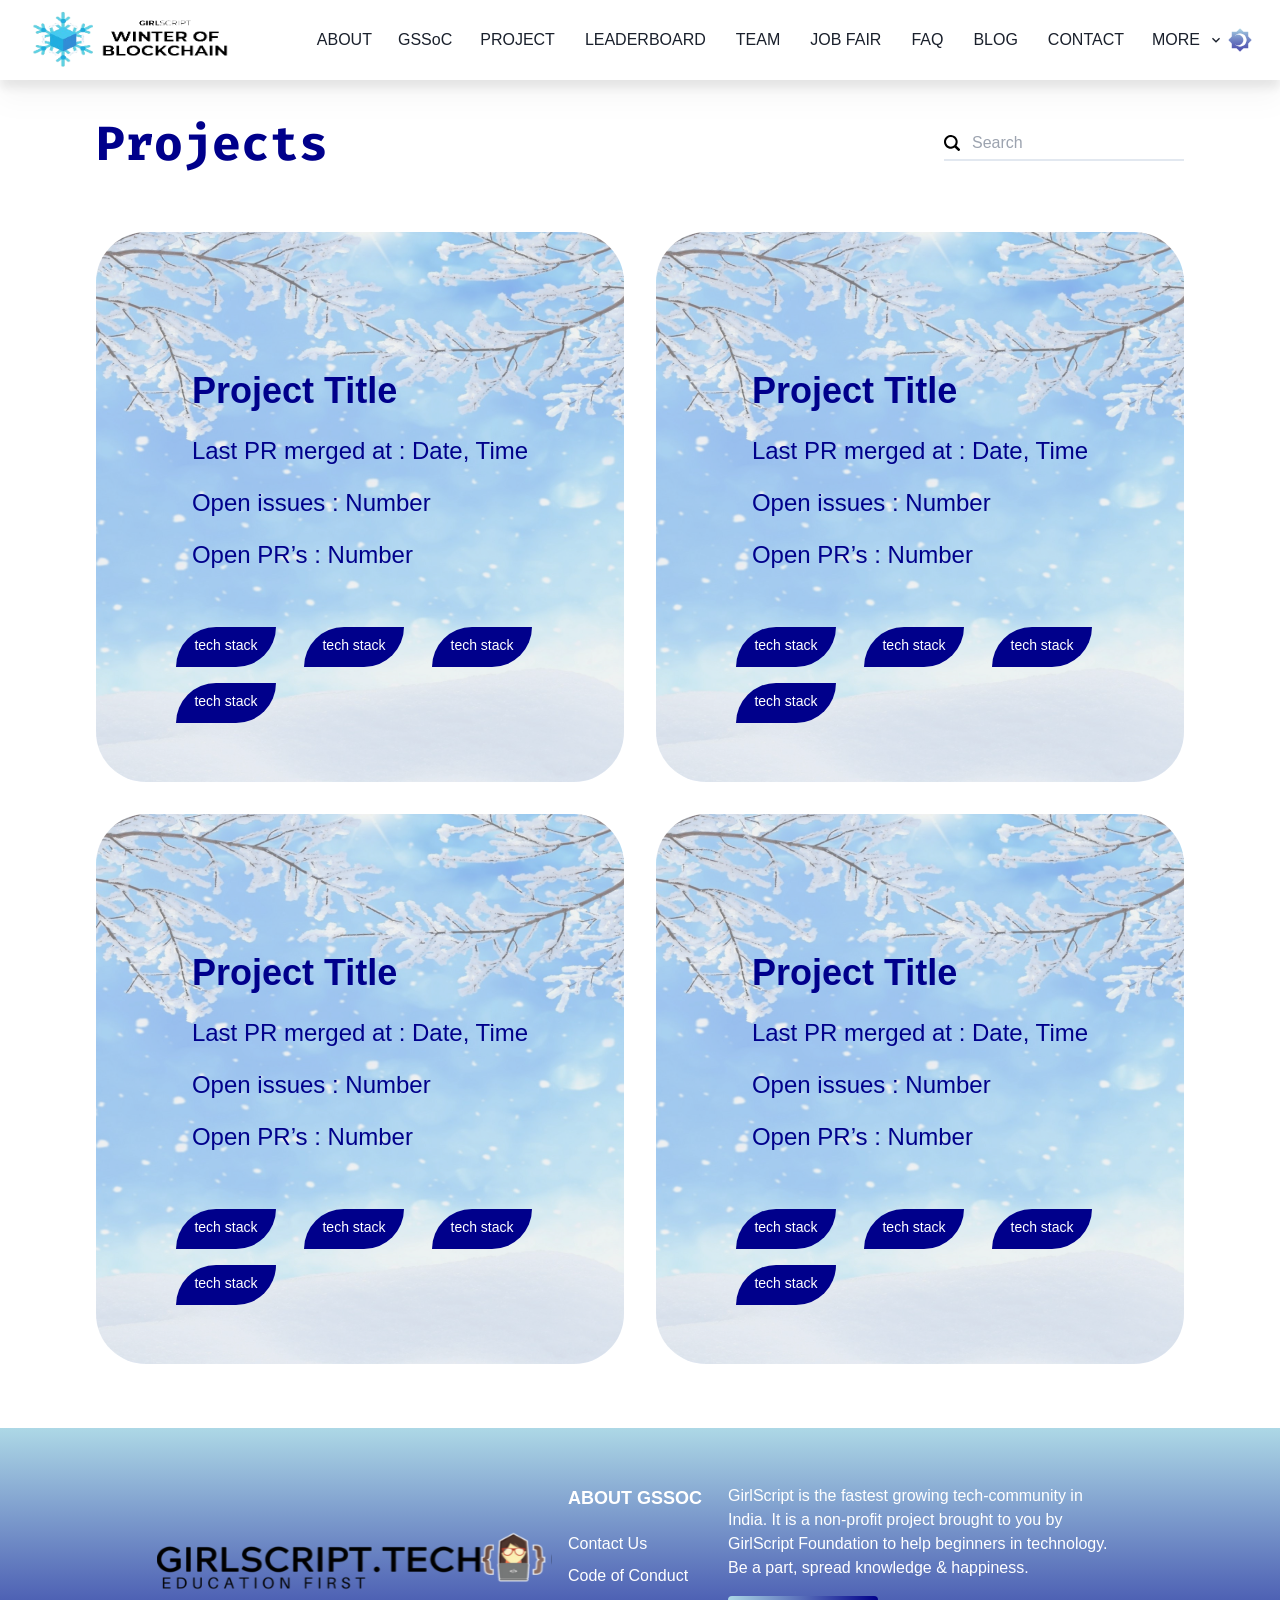
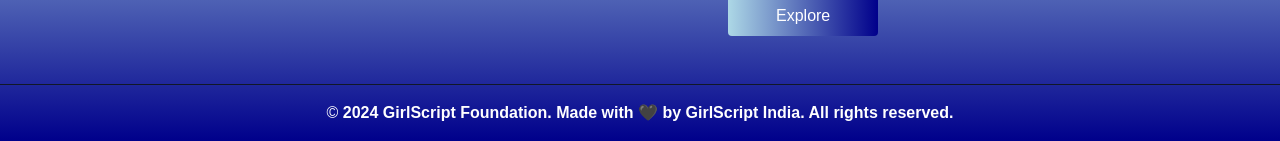
<file: wobProject.html>
<!DOCTYPE html><html><head><meta charSet="utf-8"/><meta name="viewport" content="width=device-width"/><title>Projects | Winter of Code 2024 | GirlScript Foundation India</title><meta name="description" content="Projects of Winter of Blockchain"/><link rel="icon" href="/WoB/Favicon.ico"/><meta name="next-head-count" content="5"/><link rel="preload" href="/_next/static/css/f01a005a6c0f5225.css" as="style"/><link rel="stylesheet" href="/_next/static/css/f01a005a6c0f5225.css" data-n-g=""/><noscript data-n-css=""></noscript><script defer="" nomodule="" src="/_next/static/chunks/polyfills-c67a75d1b6f99dc8.js"></script><script src="/_next/static/chunks/webpack-eeb1e4a6befe36e1.js" defer=""></script><script src="/_next/static/chunks/framework-b759e809ec16812b.js" defer=""></script><script src="/_next/static/chunks/main-2c9836ab39151cb8.js" defer=""></script><script src="/_next/static/chunks/pages/_app-d05624e1ec2c5202.js" defer=""></script><script src="/_next/static/chunks/pages/wobProject-6c5468d5121cb70b.js" defer=""></script><script src="/_next/static/rWbkWYP4VXq0xYBv84QhU/_buildManifest.js" defer=""></script><script src="/_next/static/rWbkWYP4VXq0xYBv84QhU/_ssgManifest.js" defer=""></script></head><body><div id="__next"><script>!function(){try{var d=document.documentElement,c=d.classList;c.remove('light','dark');var e=localStorage.getItem('theme');if(e){c.add(e|| '')}else{c.add('light');}if(e==='light'||e==='dark'||!e)d.style.colorScheme=e||'light'}catch(t){}}();</script><style data-emotion="css-global 1b7scut">:host,:root,[data-theme]{--chakra-ring-inset:var(--chakra-empty,/*!*/ /*!*/);--chakra-ring-offset-width:0px;--chakra-ring-offset-color:#fff;--chakra-ring-color:rgba(66, 153, 225, 0.6);--chakra-ring-offset-shadow:0 0 #0000;--chakra-ring-shadow:0 0 #0000;--chakra-space-x-reverse:0;--chakra-space-y-reverse:0;--chakra-colors-transparent:transparent;--chakra-colors-current:currentColor;--chakra-colors-black:#000000;--chakra-colors-white:#FFFFFF;--chakra-colors-whiteAlpha-50:rgba(255, 255, 255, 0.04);--chakra-colors-whiteAlpha-100:rgba(255, 255, 255, 0.06);--chakra-colors-whiteAlpha-200:rgba(255, 255, 255, 0.08);--chakra-colors-whiteAlpha-300:rgba(255, 255, 255, 0.16);--chakra-colors-whiteAlpha-400:rgba(255, 255, 255, 0.24);--chakra-colors-whiteAlpha-500:rgba(255, 255, 255, 0.36);--chakra-colors-whiteAlpha-600:rgba(255, 255, 255, 0.48);--chakra-colors-whiteAlpha-700:rgba(255, 255, 255, 0.64);--chakra-colors-whiteAlpha-800:rgba(255, 255, 255, 0.80);--chakra-colors-whiteAlpha-900:rgba(255, 255, 255, 0.92);--chakra-colors-blackAlpha-50:rgba(0, 0, 0, 0.04);--chakra-colors-blackAlpha-100:rgba(0, 0, 0, 0.06);--chakra-colors-blackAlpha-200:rgba(0, 0, 0, 0.08);--chakra-colors-blackAlpha-300:rgba(0, 0, 0, 0.16);--chakra-colors-blackAlpha-400:rgba(0, 0, 0, 0.24);--chakra-colors-blackAlpha-500:rgba(0, 0, 0, 0.36);--chakra-colors-blackAlpha-600:rgba(0, 0, 0, 0.48);--chakra-colors-blackAlpha-700:rgba(0, 0, 0, 0.64);--chakra-colors-blackAlpha-800:rgba(0, 0, 0, 0.80);--chakra-colors-blackAlpha-900:rgba(0, 0, 0, 0.92);--chakra-colors-gray-50:#F7FAFC;--chakra-colors-gray-100:#EDF2F7;--chakra-colors-gray-200:#E2E8F0;--chakra-colors-gray-300:#CBD5E0;--chakra-colors-gray-400:#A0AEC0;--chakra-colors-gray-500:#718096;--chakra-colors-gray-600:#4A5568;--chakra-colors-gray-700:#2D3748;--chakra-colors-gray-800:#1A202C;--chakra-colors-gray-900:#171923;--chakra-colors-red-50:#FFF5F5;--chakra-colors-red-100:#FED7D7;--chakra-colors-red-200:#FEB2B2;--chakra-colors-red-300:#FC8181;--chakra-colors-red-400:#F56565;--chakra-colors-red-500:#E53E3E;--chakra-colors-red-600:#C53030;--chakra-colors-red-700:#9B2C2C;--chakra-colors-red-800:#822727;--chakra-colors-red-900:#63171B;--chakra-colors-orange-50:#FFFAF0;--chakra-colors-orange-100:#FEEBC8;--chakra-colors-orange-200:#FBD38D;--chakra-colors-orange-300:#F6AD55;--chakra-colors-orange-400:#ED8936;--chakra-colors-orange-500:#DD6B20;--chakra-colors-orange-600:#C05621;--chakra-colors-orange-700:#9C4221;--chakra-colors-orange-800:#7B341E;--chakra-colors-orange-900:#652B19;--chakra-colors-yellow-50:#FFFFF0;--chakra-colors-yellow-100:#FEFCBF;--chakra-colors-yellow-200:#FAF089;--chakra-colors-yellow-300:#F6E05E;--chakra-colors-yellow-400:#ECC94B;--chakra-colors-yellow-500:#D69E2E;--chakra-colors-yellow-600:#B7791F;--chakra-colors-yellow-700:#975A16;--chakra-colors-yellow-800:#744210;--chakra-colors-yellow-900:#5F370E;--chakra-colors-green-50:#F0FFF4;--chakra-colors-green-100:#C6F6D5;--chakra-colors-green-200:#9AE6B4;--chakra-colors-green-300:#68D391;--chakra-colors-green-400:#48BB78;--chakra-colors-green-500:#38A169;--chakra-colors-green-600:#2F855A;--chakra-colors-green-700:#276749;--chakra-colors-green-800:#22543D;--chakra-colors-green-900:#1C4532;--chakra-colors-teal-50:#E6FFFA;--chakra-colors-teal-100:#B2F5EA;--chakra-colors-teal-200:#81E6D9;--chakra-colors-teal-300:#4FD1C5;--chakra-colors-teal-400:#38B2AC;--chakra-colors-teal-500:#319795;--chakra-colors-teal-600:#2C7A7B;--chakra-colors-teal-700:#285E61;--chakra-colors-teal-800:#234E52;--chakra-colors-teal-900:#1D4044;--chakra-colors-blue-50:#ebf8ff;--chakra-colors-blue-100:#bee3f8;--chakra-colors-blue-200:#90cdf4;--chakra-colors-blue-300:#63b3ed;--chakra-colors-blue-400:#4299e1;--chakra-colors-blue-500:#3182ce;--chakra-colors-blue-600:#2b6cb0;--chakra-colors-blue-700:#2c5282;--chakra-colors-blue-800:#2a4365;--chakra-colors-blue-900:#1A365D;--chakra-colors-cyan-50:#EDFDFD;--chakra-colors-cyan-100:#C4F1F9;--chakra-colors-cyan-200:#9DECF9;--chakra-colors-cyan-300:#76E4F7;--chakra-colors-cyan-400:#0BC5EA;--chakra-colors-cyan-500:#00B5D8;--chakra-colors-cyan-600:#00A3C4;--chakra-colors-cyan-700:#0987A0;--chakra-colors-cyan-800:#086F83;--chakra-colors-cyan-900:#065666;--chakra-colors-purple-50:#FAF5FF;--chakra-colors-purple-100:#E9D8FD;--chakra-colors-purple-200:#D6BCFA;--chakra-colors-purple-300:#B794F4;--chakra-colors-purple-400:#9F7AEA;--chakra-colors-purple-500:#805AD5;--chakra-colors-purple-600:#6B46C1;--chakra-colors-purple-700:#553C9A;--chakra-colors-purple-800:#44337A;--chakra-colors-purple-900:#322659;--chakra-colors-pink-50:#FFF5F7;--chakra-colors-pink-100:#FED7E2;--chakra-colors-pink-200:#FBB6CE;--chakra-colors-pink-300:#F687B3;--chakra-colors-pink-400:#ED64A6;--chakra-colors-pink-500:#D53F8C;--chakra-colors-pink-600:#B83280;--chakra-colors-pink-700:#97266D;--chakra-colors-pink-800:#702459;--chakra-colors-pink-900:#521B41;--chakra-colors-linkedin-50:#E8F4F9;--chakra-colors-linkedin-100:#CFEDFB;--chakra-colors-linkedin-200:#9BDAF3;--chakra-colors-linkedin-300:#68C7EC;--chakra-colors-linkedin-400:#34B3E4;--chakra-colors-linkedin-500:#00A0DC;--chakra-colors-linkedin-600:#008CC9;--chakra-colors-linkedin-700:#0077B5;--chakra-colors-linkedin-800:#005E93;--chakra-colors-linkedin-900:#004471;--chakra-colors-facebook-50:#E8F4F9;--chakra-colors-facebook-100:#D9DEE9;--chakra-colors-facebook-200:#B7C2DA;--chakra-colors-facebook-300:#6482C0;--chakra-colors-facebook-400:#4267B2;--chakra-colors-facebook-500:#385898;--chakra-colors-facebook-600:#314E89;--chakra-colors-facebook-700:#29487D;--chakra-colors-facebook-800:#223B67;--chakra-colors-facebook-900:#1E355B;--chakra-colors-messenger-50:#D0E6FF;--chakra-colors-messenger-100:#B9DAFF;--chakra-colors-messenger-200:#A2CDFF;--chakra-colors-messenger-300:#7AB8FF;--chakra-colors-messenger-400:#2E90FF;--chakra-colors-messenger-500:#0078FF;--chakra-colors-messenger-600:#0063D1;--chakra-colors-messenger-700:#0052AC;--chakra-colors-messenger-800:#003C7E;--chakra-colors-messenger-900:#002C5C;--chakra-colors-whatsapp-50:#dffeec;--chakra-colors-whatsapp-100:#b9f5d0;--chakra-colors-whatsapp-200:#90edb3;--chakra-colors-whatsapp-300:#65e495;--chakra-colors-whatsapp-400:#3cdd78;--chakra-colors-whatsapp-500:#22c35e;--chakra-colors-whatsapp-600:#179848;--chakra-colors-whatsapp-700:#0c6c33;--chakra-colors-whatsapp-800:#01421c;--chakra-colors-whatsapp-900:#001803;--chakra-colors-twitter-50:#E5F4FD;--chakra-colors-twitter-100:#C8E9FB;--chakra-colors-twitter-200:#A8DCFA;--chakra-colors-twitter-300:#83CDF7;--chakra-colors-twitter-400:#57BBF5;--chakra-colors-twitter-500:#1DA1F2;--chakra-colors-twitter-600:#1A94DA;--chakra-colors-twitter-700:#1681BF;--chakra-colors-twitter-800:#136B9E;--chakra-colors-twitter-900:#0D4D71;--chakra-colors-telegram-50:#E3F2F9;--chakra-colors-telegram-100:#C5E4F3;--chakra-colors-telegram-200:#A2D4EC;--chakra-colors-telegram-300:#7AC1E4;--chakra-colors-telegram-400:#47A9DA;--chakra-colors-telegram-500:#0088CC;--chakra-colors-telegram-600:#007AB8;--chakra-colors-telegram-700:#006BA1;--chakra-colors-telegram-800:#005885;--chakra-colors-telegram-900:#003F5E;--chakra-borders-none:0;--chakra-borders-1px:1px solid;--chakra-borders-2px:2px solid;--chakra-borders-4px:4px solid;--chakra-borders-8px:8px solid;--chakra-fonts-heading:-apple-system,BlinkMacSystemFont,"Segoe UI",Helvetica,Arial,sans-serif,"Apple Color Emoji","Segoe UI Emoji","Segoe UI Symbol";--chakra-fonts-body:-apple-system,BlinkMacSystemFont,"Segoe UI",Helvetica,Arial,sans-serif,"Apple Color Emoji","Segoe UI Emoji","Segoe UI Symbol";--chakra-fonts-mono:SFMono-Regular,Menlo,Monaco,Consolas,"Liberation Mono","Courier New",monospace;--chakra-fontSizes-3xs:0.45rem;--chakra-fontSizes-2xs:0.625rem;--chakra-fontSizes-xs:0.75rem;--chakra-fontSizes-sm:0.875rem;--chakra-fontSizes-md:1rem;--chakra-fontSizes-lg:1.125rem;--chakra-fontSizes-xl:1.25rem;--chakra-fontSizes-2xl:1.5rem;--chakra-fontSizes-3xl:1.875rem;--chakra-fontSizes-4xl:2.25rem;--chakra-fontSizes-5xl:3rem;--chakra-fontSizes-6xl:3.75rem;--chakra-fontSizes-7xl:4.5rem;--chakra-fontSizes-8xl:6rem;--chakra-fontSizes-9xl:8rem;--chakra-fontWeights-hairline:100;--chakra-fontWeights-thin:200;--chakra-fontWeights-light:300;--chakra-fontWeights-normal:400;--chakra-fontWeights-medium:500;--chakra-fontWeights-semibold:600;--chakra-fontWeights-bold:700;--chakra-fontWeights-extrabold:800;--chakra-fontWeights-black:900;--chakra-letterSpacings-tighter:-0.05em;--chakra-letterSpacings-tight:-0.025em;--chakra-letterSpacings-normal:0;--chakra-letterSpacings-wide:0.025em;--chakra-letterSpacings-wider:0.05em;--chakra-letterSpacings-widest:0.1em;--chakra-lineHeights-3:.75rem;--chakra-lineHeights-4:1rem;--chakra-lineHeights-5:1.25rem;--chakra-lineHeights-6:1.5rem;--chakra-lineHeights-7:1.75rem;--chakra-lineHeights-8:2rem;--chakra-lineHeights-9:2.25rem;--chakra-lineHeights-10:2.5rem;--chakra-lineHeights-normal:normal;--chakra-lineHeights-none:1;--chakra-lineHeights-shorter:1.25;--chakra-lineHeights-short:1.375;--chakra-lineHeights-base:1.5;--chakra-lineHeights-tall:1.625;--chakra-lineHeights-taller:2;--chakra-radii-none:0;--chakra-radii-sm:0.125rem;--chakra-radii-base:0.25rem;--chakra-radii-md:0.375rem;--chakra-radii-lg:0.5rem;--chakra-radii-xl:0.75rem;--chakra-radii-2xl:1rem;--chakra-radii-3xl:1.5rem;--chakra-radii-full:9999px;--chakra-space-1:0.25rem;--chakra-space-2:0.5rem;--chakra-space-3:0.75rem;--chakra-space-4:1rem;--chakra-space-5:1.25rem;--chakra-space-6:1.5rem;--chakra-space-7:1.75rem;--chakra-space-8:2rem;--chakra-space-9:2.25rem;--chakra-space-10:2.5rem;--chakra-space-12:3rem;--chakra-space-14:3.5rem;--chakra-space-16:4rem;--chakra-space-20:5rem;--chakra-space-24:6rem;--chakra-space-28:7rem;--chakra-space-32:8rem;--chakra-space-36:9rem;--chakra-space-40:10rem;--chakra-space-44:11rem;--chakra-space-48:12rem;--chakra-space-52:13rem;--chakra-space-56:14rem;--chakra-space-60:15rem;--chakra-space-64:16rem;--chakra-space-72:18rem;--chakra-space-80:20rem;--chakra-space-96:24rem;--chakra-space-px:1px;--chakra-space-0-5:0.125rem;--chakra-space-1-5:0.375rem;--chakra-space-2-5:0.625rem;--chakra-space-3-5:0.875rem;--chakra-shadows-xs:0 0 0 1px rgba(0, 0, 0, 0.05);--chakra-shadows-sm:0 1px 2px 0 rgba(0, 0, 0, 0.05);--chakra-shadows-base:0 1px 3px 0 rgba(0, 0, 0, 0.1),0 1px 2px 0 rgba(0, 0, 0, 0.06);--chakra-shadows-md:0 4px 6px -1px rgba(0, 0, 0, 0.1),0 2px 4px -1px rgba(0, 0, 0, 0.06);--chakra-shadows-lg:0 10px 15px -3px rgba(0, 0, 0, 0.1),0 4px 6px -2px rgba(0, 0, 0, 0.05);--chakra-shadows-xl:0 20px 25px -5px rgba(0, 0, 0, 0.1),0 10px 10px -5px rgba(0, 0, 0, 0.04);--chakra-shadows-2xl:0 25px 50px -12px rgba(0, 0, 0, 0.25);--chakra-shadows-outline:0 0 0 3px rgba(66, 153, 225, 0.6);--chakra-shadows-inner:inset 0 2px 4px 0 rgba(0,0,0,0.06);--chakra-shadows-none:none;--chakra-shadows-dark-lg:rgba(0, 0, 0, 0.1) 0px 0px 0px 1px,rgba(0, 0, 0, 0.2) 0px 5px 10px,rgba(0, 0, 0, 0.4) 0px 15px 40px;--chakra-sizes-1:0.25rem;--chakra-sizes-2:0.5rem;--chakra-sizes-3:0.75rem;--chakra-sizes-4:1rem;--chakra-sizes-5:1.25rem;--chakra-sizes-6:1.5rem;--chakra-sizes-7:1.75rem;--chakra-sizes-8:2rem;--chakra-sizes-9:2.25rem;--chakra-sizes-10:2.5rem;--chakra-sizes-12:3rem;--chakra-sizes-14:3.5rem;--chakra-sizes-16:4rem;--chakra-sizes-20:5rem;--chakra-sizes-24:6rem;--chakra-sizes-28:7rem;--chakra-sizes-32:8rem;--chakra-sizes-36:9rem;--chakra-sizes-40:10rem;--chakra-sizes-44:11rem;--chakra-sizes-48:12rem;--chakra-sizes-52:13rem;--chakra-sizes-56:14rem;--chakra-sizes-60:15rem;--chakra-sizes-64:16rem;--chakra-sizes-72:18rem;--chakra-sizes-80:20rem;--chakra-sizes-96:24rem;--chakra-sizes-px:1px;--chakra-sizes-0-5:0.125rem;--chakra-sizes-1-5:0.375rem;--chakra-sizes-2-5:0.625rem;--chakra-sizes-3-5:0.875rem;--chakra-sizes-max:max-content;--chakra-sizes-min:min-content;--chakra-sizes-full:100%;--chakra-sizes-3xs:14rem;--chakra-sizes-2xs:16rem;--chakra-sizes-xs:20rem;--chakra-sizes-sm:24rem;--chakra-sizes-md:28rem;--chakra-sizes-lg:32rem;--chakra-sizes-xl:36rem;--chakra-sizes-2xl:42rem;--chakra-sizes-3xl:48rem;--chakra-sizes-4xl:56rem;--chakra-sizes-5xl:64rem;--chakra-sizes-6xl:72rem;--chakra-sizes-7xl:80rem;--chakra-sizes-8xl:90rem;--chakra-sizes-prose:60ch;--chakra-sizes-container-sm:640px;--chakra-sizes-container-md:768px;--chakra-sizes-container-lg:1024px;--chakra-sizes-container-xl:1280px;--chakra-zIndices-hide:-1;--chakra-zIndices-auto:auto;--chakra-zIndices-base:0;--chakra-zIndices-docked:10;--chakra-zIndices-dropdown:1000;--chakra-zIndices-sticky:1100;--chakra-zIndices-banner:1200;--chakra-zIndices-overlay:1300;--chakra-zIndices-modal:1400;--chakra-zIndices-popover:1500;--chakra-zIndices-skipLink:1600;--chakra-zIndices-toast:1700;--chakra-zIndices-tooltip:1800;--chakra-transition-property-common:background-color,border-color,color,fill,stroke,opacity,box-shadow,transform;--chakra-transition-property-colors:background-color,border-color,color,fill,stroke;--chakra-transition-property-dimensions:width,height;--chakra-transition-property-position:left,right,top,bottom;--chakra-transition-property-background:background-color,background-image,background-position;--chakra-transition-easing-ease-in:cubic-bezier(0.4, 0, 1, 1);--chakra-transition-easing-ease-out:cubic-bezier(0, 0, 0.2, 1);--chakra-transition-easing-ease-in-out:cubic-bezier(0.4, 0, 0.2, 1);--chakra-transition-duration-ultra-fast:50ms;--chakra-transition-duration-faster:100ms;--chakra-transition-duration-fast:150ms;--chakra-transition-duration-normal:200ms;--chakra-transition-duration-slow:300ms;--chakra-transition-duration-slower:400ms;--chakra-transition-duration-ultra-slow:500ms;--chakra-blur-none:0;--chakra-blur-sm:4px;--chakra-blur-base:8px;--chakra-blur-md:12px;--chakra-blur-lg:16px;--chakra-blur-xl:24px;--chakra-blur-2xl:40px;--chakra-blur-3xl:64px;--chakra-breakpoints-base:0em;--chakra-breakpoints-sm:30em;--chakra-breakpoints-md:48em;--chakra-breakpoints-lg:62em;--chakra-breakpoints-xl:80em;--chakra-breakpoints-2xl:96em;}.chakra-ui-light :host:not([data-theme]),.chakra-ui-light :root:not([data-theme]),.chakra-ui-light [data-theme]:not([data-theme]),[data-theme=light] :host:not([data-theme]),[data-theme=light] :root:not([data-theme]),[data-theme=light] [data-theme]:not([data-theme]),:host[data-theme=light],:root[data-theme=light],[data-theme][data-theme=light]{--chakra-colors-chakra-body-text:var(--chakra-colors-gray-800);--chakra-colors-chakra-body-bg:var(--chakra-colors-white);--chakra-colors-chakra-border-color:var(--chakra-colors-gray-200);--chakra-colors-chakra-inverse-text:var(--chakra-colors-white);--chakra-colors-chakra-subtle-bg:var(--chakra-colors-gray-100);--chakra-colors-chakra-subtle-text:var(--chakra-colors-gray-600);--chakra-colors-chakra-placeholder-color:var(--chakra-colors-gray-500);}.chakra-ui-dark :host:not([data-theme]),.chakra-ui-dark :root:not([data-theme]),.chakra-ui-dark [data-theme]:not([data-theme]),[data-theme=dark] :host:not([data-theme]),[data-theme=dark] :root:not([data-theme]),[data-theme=dark] [data-theme]:not([data-theme]),:host[data-theme=dark],:root[data-theme=dark],[data-theme][data-theme=dark]{--chakra-colors-chakra-body-text:var(--chakra-colors-whiteAlpha-900);--chakra-colors-chakra-body-bg:var(--chakra-colors-gray-800);--chakra-colors-chakra-border-color:var(--chakra-colors-whiteAlpha-300);--chakra-colors-chakra-inverse-text:var(--chakra-colors-gray-800);--chakra-colors-chakra-subtle-bg:var(--chakra-colors-gray-700);--chakra-colors-chakra-subtle-text:var(--chakra-colors-gray-400);--chakra-colors-chakra-placeholder-color:var(--chakra-colors-whiteAlpha-400);}</style><style data-emotion="css-global fubdgu">html{line-height:1.5;-webkit-text-size-adjust:100%;font-family:system-ui,sans-serif;-webkit-font-smoothing:antialiased;text-rendering:optimizeLegibility;-moz-osx-font-smoothing:grayscale;touch-action:manipulation;}body{position:relative;min-height:100%;margin:0;font-feature-settings:"kern";}:where(*, *::before, *::after){border-width:0;border-style:solid;box-sizing:border-box;word-wrap:break-word;}main{display:block;}hr{border-top-width:1px;box-sizing:content-box;height:0;overflow:visible;}:where(pre, code, kbd,samp){font-family:SFMono-Regular,Menlo,Monaco,Consolas,monospace;font-size:1em;}a{background-color:transparent;color:inherit;-webkit-text-decoration:inherit;text-decoration:inherit;}abbr[title]{border-bottom:none;-webkit-text-decoration:underline;text-decoration:underline;-webkit-text-decoration:underline dotted;-webkit-text-decoration:underline dotted;text-decoration:underline dotted;}:where(b, strong){font-weight:bold;}small{font-size:80%;}:where(sub,sup){font-size:75%;line-height:0;position:relative;vertical-align:baseline;}sub{bottom:-0.25em;}sup{top:-0.5em;}img{border-style:none;}:where(button, input, optgroup, select, textarea){font-family:inherit;font-size:100%;line-height:1.15;margin:0;}:where(button, input){overflow:visible;}:where(button, select){text-transform:none;}:where(
          button::-moz-focus-inner,
          [type="button"]::-moz-focus-inner,
          [type="reset"]::-moz-focus-inner,
          [type="submit"]::-moz-focus-inner
        ){border-style:none;padding:0;}fieldset{padding:0.35em 0.75em 0.625em;}legend{box-sizing:border-box;color:inherit;display:table;max-width:100%;padding:0;white-space:normal;}progress{vertical-align:baseline;}textarea{overflow:auto;}:where([type="checkbox"], [type="radio"]){box-sizing:border-box;padding:0;}input[type="number"]::-webkit-inner-spin-button,input[type="number"]::-webkit-outer-spin-button{-webkit-appearance:none!important;}input[type="number"]{-moz-appearance:textfield;}input[type="search"]{-webkit-appearance:textfield;outline-offset:-2px;}input[type="search"]::-webkit-search-decoration{-webkit-appearance:none!important;}::-webkit-file-upload-button{-webkit-appearance:button;font:inherit;}details{display:block;}summary{display:-webkit-box;display:-webkit-list-item;display:-ms-list-itembox;display:list-item;}template{display:none;}[hidden]{display:none!important;}:where(
          blockquote,
          dl,
          dd,
          h1,
          h2,
          h3,
          h4,
          h5,
          h6,
          hr,
          figure,
          p,
          pre
        ){margin:0;}button{background:transparent;padding:0;}fieldset{margin:0;padding:0;}:where(ol, ul){margin:0;padding:0;}textarea{resize:vertical;}:where(button, [role="button"]){cursor:pointer;}button::-moz-focus-inner{border:0!important;}table{border-collapse:collapse;}:where(h1, h2, h3, h4, h5, h6){font-size:inherit;font-weight:inherit;}:where(button, input, optgroup, select, textarea){padding:0;line-height:inherit;color:inherit;}:where(img, svg, video, canvas, audio, iframe, embed, object){display:block;}:where(img, video){max-width:100%;height:auto;}[data-js-focus-visible] :focus:not([data-focus-visible-added]):not(
          [data-focus-visible-disabled]
        ){outline:none;box-shadow:none;}select::-ms-expand{display:none;}:root,:host{--chakra-vh:100vh;}@supports (height: -webkit-fill-available){:root,:host{--chakra-vh:-webkit-fill-available;}}@supports (height: -moz-fill-available){:root,:host{--chakra-vh:-moz-fill-available;}}@supports (height: 100dvh){:root,:host{--chakra-vh:100dvh;}}</style><style data-emotion="css-global 1cgn62j">body{font-family:var(--chakra-fonts-body);color:var(--chakra-colors-chakra-body-text);background:var(--chakra-colors-chakra-body-bg);transition-property:background-color;transition-duration:var(--chakra-transition-duration-normal);line-height:var(--chakra-lineHeights-base);}*::-webkit-input-placeholder{color:var(--chakra-colors-chakra-placeholder-color);}*::-moz-placeholder{color:var(--chakra-colors-chakra-placeholder-color);}*:-ms-input-placeholder{color:var(--chakra-colors-chakra-placeholder-color);}*::placeholder{color:var(--chakra-colors-chakra-placeholder-color);}*,*::before,::after{border-color:var(--chakra-colors-chakra-border-color);}</style><div class="transition-colors dark:bg-darkmode_gray-0 dark:transition-colors"> <style>
      #nprogress {
        pointer-events: none;
      }
      #nprogress .bar {
        background: #85C6DC;
        position: fixed;
        z-index: 9999;
        top: 0;
        left: 0;
        width: 100%;
        height: 3px;
      }
      #nprogress .peg {
        display: block;
        position: absolute;
        right: 0px;
        width: 100px;
        height: 100%;
        box-shadow: 0 0 10px #85C6DC, 0 0 5px #85C6DC;
        opacity: 1;
        -webkit-transform: rotate(3deg) translate(0px, -4px);
        -ms-transform: rotate(3deg) translate(0px, -4px);
        transform: rotate(3deg) translate(0px, -4px);
      }
      #nprogress .spinner {
        display: block;
        position: fixed;
        z-index: 1031;
        top: 15px;
        right: 15px;
      }
      #nprogress .spinner-icon {
        width: 18px;
        height: 18px;
        box-sizing: border-box;
        border: solid 2px transparent;
        border-top-color: #85C6DC;
        border-left-color: #85C6DC;
        border-radius: 50%;
        -webkit-animation: nprogresss-spinner 400ms linear infinite;
        animation: nprogress-spinner 400ms linear infinite;
      }
      .nprogress-custom-parent {
        overflow: hidden;
        position: relative;
      }
      .nprogress-custom-parent #nprogress .spinner,
      .nprogress-custom-parent #nprogress .bar {
        position: absolute;
      }
      @-webkit-keyframes nprogress-spinner {
        0% {
          -webkit-transform: rotate(0deg);
        }
        100% {
          -webkit-transform: rotate(360deg);
        }
      }
      @keyframes nprogress-spinner {
        0% {
          transform: rotate(0deg);
        }
        100% {
          transform: rotate(360deg);
        }
      }
    </style><section class="min-h-screen"><div class="flex flex-col md:flex-row justify-between items-center px-6 md:px-24 w-full"><div class="flex flex-col md:flex-row wrap items-center justify-between w-full gap-2"><p class="text-primary_orange-0 dark:text-white font-sans text-3xl md:text-5xl text-center font-extrabold flex wrap justify-start flex-col md:flex-row"><h1 class="text-[#00008B]">Projects </h1></p><div class="flex border-b-2 items-center"><style data-emotion="css 106bc19">.css-106bc19{width:1em;height:1em;display:inline-block;line-height:1em;-webkit-flex-shrink:0;-ms-flex-negative:0;flex-shrink:0;color:var(--chakra-colors-black);vertical-align:middle;}</style><svg viewBox="0 0 24 24" focusable="false" class="chakra-icon css-106bc19"><path fill="currentColor" d="M23.414,20.591l-4.645-4.645a10.256,10.256,0,1,0-2.828,2.829l4.645,4.644a2.025,2.025,0,0,0,2.828,0A2,2,0,0,0,23.414,20.591ZM10.25,3.005A7.25,7.25,0,1,1,3,10.255,7.258,7.258,0,0,1,10.25,3.005Z"></path></svg><input class="px-3 py-1 bg-transparent outline-none dark:text-white text-black" type="search" placeholder="Search" name="search" id="search"/></div></div></div><style data-emotion="css 1wvu5re">.css-1wvu5re{-webkit-flex:1;-ms-flex:1;flex:1;justify-self:stretch;-webkit-align-self:stretch;-ms-flex-item-align:stretch;align-self:stretch;margin-top:var(--chakra-space-16);}</style><div class="css-1wvu5re"></div><div class="grid grid-cols-1 md:grid-cols-2 gap-8 px-6 md:px-24"><div class="relative w-full max-w-[537px] h-[550px] bg-cover rounded-[50px] bg-center text-white" style="background-image:url(&#x27;/WoB/projects_card.png&#x27;)"><div class="absolute inset-0 rounded-[50px] bg-black bg-opacity-5 flex items-center justify-center"><div class="p-4 text-left text-[#00008B]"><div class="p-4 mt-10 m-auto h-1/2"><h2 class="text-2xl md:text-4xl my-6 font-bold">Project Title</h2><p class="my-5 text-lg md:text-2xl">Last PR merged at : Date, Time</p><p class="my-5 text-lg md:text-2xl">Open issues : Number</p><p class="my-5 text-lg md:text-2xl">Open PR’s : Number</p></div><div class="grid grid-cols-2 md:grid-cols-3 gap-4 mt-5"><p class="w-[100px] h-[40px] text-center pt-[8px] text-white text-sm bg-[#00008B] rounded-tl-full rounded-br-full">tech stack</p><p class="w-[100px] h-[40px] text-center pt-[8px] text-white text-sm bg-[#00008B] rounded-tl-full rounded-br-full">tech stack</p><p class="w-[100px] h-[40px] text-center pt-[8px] text-white text-sm bg-[#00008B] rounded-tl-full rounded-br-full">tech stack</p><p class="w-[100px] h-[40px] text-center pt-[8px] text-white text-sm bg-[#00008B] rounded-tl-full rounded-br-full">tech stack</p></div></div></div></div><div class="relative w-full max-w-[537px] h-[550px] bg-cover rounded-[50px] bg-center text-white" style="background-image:url(&#x27;/WoB/projects_card.png&#x27;)"><div class="absolute inset-0 rounded-[50px] bg-black bg-opacity-5 flex items-center justify-center"><div class="p-4 text-left text-[#00008B]"><div class="p-4 mt-10 m-auto h-1/2"><h2 class="text-2xl md:text-4xl my-6 font-bold">Project Title</h2><p class="my-5 text-lg md:text-2xl">Last PR merged at : Date, Time</p><p class="my-5 text-lg md:text-2xl">Open issues : Number</p><p class="my-5 text-lg md:text-2xl">Open PR’s : Number</p></div><div class="grid grid-cols-2 md:grid-cols-3 gap-4 mt-5"><p class="w-[100px] h-[40px] text-center pt-[8px] text-white text-sm bg-[#00008B] rounded-tl-full rounded-br-full">tech stack</p><p class="w-[100px] h-[40px] text-center pt-[8px] text-white text-sm bg-[#00008B] rounded-tl-full rounded-br-full">tech stack</p><p class="w-[100px] h-[40px] text-center pt-[8px] text-white text-sm bg-[#00008B] rounded-tl-full rounded-br-full">tech stack</p><p class="w-[100px] h-[40px] text-center pt-[8px] text-white text-sm bg-[#00008B] rounded-tl-full rounded-br-full">tech stack</p></div></div></div></div><div class="relative w-full max-w-[537px] h-[550px] bg-cover rounded-[50px] bg-center text-white" style="background-image:url(&#x27;/WoB/projects_card.png&#x27;)"><div class="absolute inset-0 rounded-[50px] bg-black bg-opacity-5 flex items-center justify-center"><div class="p-4 text-left text-[#00008B]"><div class="p-4 mt-10 m-auto h-1/2"><h2 class="text-2xl md:text-4xl my-6 font-bold">Project Title</h2><p class="my-5 text-lg md:text-2xl">Last PR merged at : Date, Time</p><p class="my-5 text-lg md:text-2xl">Open issues : Number</p><p class="my-5 text-lg md:text-2xl">Open PR’s : Number</p></div><div class="grid grid-cols-2 md:grid-cols-3 gap-4 mt-5"><p class="w-[100px] h-[40px] text-center pt-[8px] text-white text-sm bg-[#00008B] rounded-tl-full rounded-br-full">tech stack</p><p class="w-[100px] h-[40px] text-center pt-[8px] text-white text-sm bg-[#00008B] rounded-tl-full rounded-br-full">tech stack</p><p class="w-[100px] h-[40px] text-center pt-[8px] text-white text-sm bg-[#00008B] rounded-tl-full rounded-br-full">tech stack</p><p class="w-[100px] h-[40px] text-center pt-[8px] text-white text-sm bg-[#00008B] rounded-tl-full rounded-br-full">tech stack</p></div></div></div></div><div class="relative w-full max-w-[537px] h-[550px] bg-cover rounded-[50px] bg-center text-white" style="background-image:url(&#x27;/WoB/projects_card.png&#x27;)"><div class="absolute inset-0 rounded-[50px] bg-black bg-opacity-5 flex items-center justify-center"><div class="p-4 text-left text-[#00008B]"><div class="p-4 mt-10 m-auto h-1/2"><h2 class="text-2xl md:text-4xl my-6 font-bold">Project Title</h2><p class="my-5 text-lg md:text-2xl">Last PR merged at : Date, Time</p><p class="my-5 text-lg md:text-2xl">Open issues : Number</p><p class="my-5 text-lg md:text-2xl">Open PR’s : Number</p></div><div class="grid grid-cols-2 md:grid-cols-3 gap-4 mt-5"><p class="w-[100px] h-[40px] text-center pt-[8px] text-white text-sm bg-[#00008B] rounded-tl-full rounded-br-full">tech stack</p><p class="w-[100px] h-[40px] text-center pt-[8px] text-white text-sm bg-[#00008B] rounded-tl-full rounded-br-full">tech stack</p><p class="w-[100px] h-[40px] text-center pt-[8px] text-white text-sm bg-[#00008B] rounded-tl-full rounded-br-full">tech stack</p><p class="w-[100px] h-[40px] text-center pt-[8px] text-white text-sm bg-[#00008B] rounded-tl-full rounded-br-full">tech stack</p></div></div></div></div></div><style data-emotion="css 1wvu5re">.css-1wvu5re{-webkit-flex:1;-ms-flex:1;flex:1;justify-self:stretch;-webkit-align-self:stretch;-ms-flex-item-align:stretch;align-self:stretch;margin-top:var(--chakra-space-16);}</style><div class="css-1wvu5re"></div></section><div class="hidden lg:block"><span class="sc-aXZVg yrKom"><svg width="22" height="22" viewBox="0 0 24 24" fill="none" stroke="#fff" stroke-width="2" stroke-linecap="round" stroke-linejoin="round"><path d="M12 19V5M5 12l7-7 7 7"></path></svg></span></div><div class="scroll-progress-container"><div class="scroll-progress-bar" style="width:0;background:#85C6DC"></div></div><footer id="Contact"><div class="footer-2 bg-gradient-to-b from-[#ADD8E6] to-[#00008B] pt-6 md:pt-8"><div class="container px-4 mx-auto"><div class="md:flex md:flex-wrap justify-center md:-mx-4 py-6 md:pb-8"><div class="footer-info pt-10 lg:w-1/3 md:px-4"><img class="cursor-pointer" src="/GS_Foundation_logo_Black.svg" alt="logo"/></div><div class="md:w-2/3 max-w-[144px] lg:w-1/3 justify-center mt-12 lg:mt-0"><div class="sm:flex"><div class="sm:flex-1"><h6 class="text-lg font-bold text-white uppercase mt-4 md:mt-0 mb-4 hover:underline">ABOUT GSSOC</h6><div><span class="font-normal text-white py-1 hover:underline block cursor-pointer">Contact Us</span><a class="font-normal text-white py-1 block hover:underline" href="/wobCodeofConduct">Code of Conduct</a></div></div></div></div><div class="md:w-1/3 max-w-[480px] md:px-4 md:text-left mt-12 lg:mt-0"><h5 class="text-base text-white font-normal mb-4">GirlScript is the fastest growing tech-community in India. It is a non-profit project brought to you by GirlScript Foundation to help beginners in technology. Be a part, spread knowledge &amp; happiness.</h5><a href="https://www.linkedin.com/company/girlscript-foundation/?originalSubdomain=in"><button class="bg-gradient-to-r from-[#ADD8E6] to-[#00008B] text-white rounded py-2 px-4 md:px-12">Explore</button></a></div></div></div><div class="border-t border-solid border-gray-900 mt-4 py-4"><div class="container px-4 mx-auto"><div class="md:flex md:-mx-4 md:items-center"><div class="md:flex-1 md:px-4 text-center "><p class="text-white">©<!-- --> <strong>2024 GirlScript Foundation. Made with 🖤️ by GirlScript India. All rights reserved.</strong></p></div></div></div></div></div></footer></div><span></span><span id="__chakra_env" hidden=""></span></div><script id="__NEXT_DATA__" type="application/json">{"props":{"pageProps":{}},"page":"/wobProject","query":{},"buildId":"rWbkWYP4VXq0xYBv84QhU","nextExport":true,"autoExport":true,"isFallback":false,"scriptLoader":[]}</script></body></html>
</file>
<file: _next/static/css/f01a005a6c0f5225.css>
@import url("https://fonts.googleapis.com/css2?family=Rubik");@import url("https://fonts.googleapis.com/css2?family=Fira+Code&display=swap");@import url("https://fonts.googleapis.com/css2?family=Playfair+Display&display=swap");
/* ! tailwindcss v3.4.6 | MIT License | https://tailwindcss.com */:host,html{-moz-tab-size:4;-o-tab-size:4}input::-moz-placeholder,textarea::-moz-placeholder{opacity:1;color:#9ca3af}.appearance-none{-webkit-appearance:none;-moz-appearance:none}.gap-x-1{-moz-column-gap:.25rem}.gap-x-20{-moz-column-gap:5rem}.gap-x-28{-moz-column-gap:7rem}.object-cover{-o-object-fit:cover}.object-right{-o-object-position:right}.placeholder-\[\#85C6DC\]::-moz-placeholder{--tw-placeholder-opacity:1;color:rgb(133 198 220/var(--tw-placeholder-opacity))}html{scroll-behavior:smooth}.snowflake{position:fixed;top:-10px;width:20px;height:20px;background-image:url(/WoB/snowfall.png);background-size:cover;background-repeat:no-repeat;opacity:.8;pointer-events:none;animation:fall linear infinite}@keyframes fall{to{transform:translateY(100vh)}}.flip-clock{--fcc-flip-duration:0.5s;--fcc-spacing:8px;--fcc-digit-block-width:84px;--fcc-digit-block-height:90px;--fcc-digit-block-radius:5px;--fcc-digit-block-spacing:5px;--fcc-digit-font-size:98px;--fcc-digit-color:#fff;--fcc-label-font-size:18px;--fcc-label-color:#fff;--fcc-background:radial-gradient(circle,#add8e6 0%,#00008b 100%);--fcc-divider-color:#fff;--fcc-divider-height:3px;--fcc-separator-size:6px;--fcc-separator-color:#fff}@media (max-width:768px){.flip-clock{--fcc-digit-block-width:60px;--fcc-digit-block-height:65px;--fcc-digit-font-size:70px;--fcc-label-font-size:14px}}@media (max-width:480px){.flip-clock{--fcc-digit-block-width:25px;--fcc-digit-block-height:30px;--fcc-digit-font-size:20px;--fcc-label-font-size:8px;--fcc-divider-height:1px;--fcc-separator-size:3px}}@keyframes float{0%{transform:translatey(0)}50%{transform:translatey(-20px)}to{transform:translatey(0)}}.img__container>img{transform:translatey(0);animation:float 6s ease-in-out infinite}#CTA-button{transition:1s ease-in-out;margin-left:-1px;margin-right:10px}#CTA-button:hover{transform:scale(1.1);box-shadow:0 0 20px #ff7a19}#CTA-button-wob{transition:1s ease-in-out;margin-left:-1px;margin-right:10px}#CTA-button-wob:hover{transform:scale(1.1);box-shadow:0 0 20px #85c6dc}#CTA-button1{transition:1s ease-in-out;margin-left:10px}#CTA-button1:hover{transform:scale(1.1);box-shadow:0 0 20px #ff7a19}.link-underline{border-bottom-width:0;background-image:linear-gradient(transparent,transparent),linear-gradient(#fff,#fff);background-size:0 3px;background-position:0 100%;background-repeat:no-repeat;transition:background-size .2s ease-in-out}.link-underline-black{background-image:linear-gradient(transparent,transparent),linear-gradient(#ff6701,#fc9219)}.link-underline:hover{background-size:100% 3px;background-position:0 100%}.statscol{width:200px}.timeline-item-title .active{font-size:xx-large}#Sponsors{padding-top:100px;margin-top:-100px}.search-count{position:absolute;left:auto;right:21px;color:#94a3b8;-webkit-user-select:none;-ms-user-select:none;z-index:0}.search-container{max-width:300px;width:80%;align-items:center;justify-content:flex-end}.loader-div{position:fixed;width:100vw;height:100vh;top:0;z-index:13}.overlay{height:100%;top:0;background-color:#f1f5f9;opacity:.8}.loader-group-container,.overlay{position:absolute;width:100%;z-index:13}.loader-group-container{top:38vh;opacity:1;align-items:center}.loader-group{background-color:#fff;height:200px;width:200px;display:flex;flex-direction:column;align-items:center;margin:auto;justify-content:center;padding:0 10px;box-shadow:0 7px 29px 0 hsla(240,5%,41%,.2)}.fullscreen{position:fixed;z-index:13;height:200vh;width:96vw;margin:0 2vw}.table-cell{vertical-align:middle}.loader{height:4rem!important;width:4rem!important}.loading-msg{color:#000;margin-top:20px;font-family:Rubik,sans-serif;font-size:16px;text-align:center}.skeleton-circle-lg{height:160px!important;width:160px!important;margin:auto}.skeleton-circle-md{height:80px!important;width:80px!important;margin:auto}.pr-links{color:#2563eb;opacity:.9}.dark-modal .pr-links{color:#dbeafe}.pr-links:hover{text-decoration:underline;opacity:1}.close-btn:hover,.view-btn:hover{background-color:#fa500c!important}.dark-modal{background-color:#000!important}.modal-score{background-color:#ebfaeb;margin-left:20px;font-size:22px}.username:hover{text-decoration:underline}.pagination-holder{position:relative;width:100%;margin-bottom:15px;height:50px}.pagination{display:flex;justify-content:flex-end;margin-top:10px;width:fit-content;width:-moz-fit-content;position:absolute;right:0;background-color:#f3f4f6;padding:5px;border-radius:100px;transition:all .5s ease-in-out 0s}.dark-theme.pagination{background-color:#171717}.pagination .page-item{height:2.2rem;width:2.4rem;align-items:center;cursor:pointer;border-radius:100px;transition:all .5s ease-in-out 0s}.pagination .page-item:last-child{border-right:none}.dark-theme.pagination .page-item.active-page{background-color:#525252;box-shadow:inset 0 30px 60px -12px rgba(50,50,93,.25),inset 0 18px 36px -18px rgba(0,0,0,.3)}.pagination .page-item.active-page{background-color:#d1d5db;box-shadow:0 2px 5px -1px rgba(50,50,93,.25),0 1px 3px -1px rgba(0,0,0,.3)}.dark-theme.pagination .page-item .page-link{color:#fff}.pagination .page-link{font-weight:bolder;display:flex;height:100%;align-items:center;align-self:center;justify-content:center;transition:all .5s ease-in-out 0s}@media screen and (max-width:600px){.css-1blinku-TitleWrapper{color:#fc9219;font-size:xx-small!important;text-align:left!important}.pagination{padding:0}.pagination .page-item{height:35px;width:30px}}@media screen and (min-width:601px){.css-1blinku-TitleWrapper{color:#fc9219}}@media screen and (max-width:800px){.search-container{max-width:200px;width:80%}.loader-group{height:150px;width:150px}.table-cell{vertical-align:middle}.loader{height:3rem!important;width:3rem!important}.loading-msg{color:#000;margin-top:20px;font-family:Rubik,sans-serif;font-size:14px;text-align:center}.skeleton-circle-lg,.skeleton-circle-md{height:65px!important;width:65px!important}}@media screen and (max-width:400px){.search-container{max-width:unset;width:80%}}.arrow{width:30px;height:30px;position:absolute;top:50%;transform:translateY(-50%);-webkit-transform:translateY(-50%);fill:#fff;cursor:pointer}.arrow--left{left:5px}.arrow--right{left:auto;right:5px}.arrow--disabled{fill:hsla(0,0%,100%,.5)}.keen-slider__slide{width:"300px"}#OrangeCon{background-color:#eb5a0c;opacity:1;background-image:repeating-radial-gradient(circle at 0 0,transparent 0,#eb5a0c 30px),repeating-linear-gradient(#a8400855,#a84008)}#BlackCon{background-color:#000;opacity:1;background-image:radial-gradient(#fd7617 2px,transparent 0),radial-gradient(#fd7617 2px,#000 0);background-size:80px 80px;background-position:0 0,40px 40px}#PNGCon{background-image:url(https://user-images.githubusercontent.com/64256342/165560868-8a025a10-992f-46b5-beaf-686aafd78522.png)}#BlobCon,#PNGCon{background-repeat:no-repeat;background-position:bottom;background-size:cover}#BlobCon{background-color:#000;background-image:url("data:image/svg+xml;utf8, %3Csvg width=%22100%25%22 height=%22100%25%22 viewBox=%220 0 1000 1000%22 xmlns=%22http:%2F%2Fwww.w3.org%2F2000%2Fsvg%22 %3E %3Cdefs%3E %3ClinearGradient id=%22linearGradientId%22 gradientTransform=%22rotate(-45 0.5 0.5)%22%3E %3Cstop offset=%220%25%22 stop-color=%22%23fd7617%22 %2F%3E %3Cstop offset=%22100%25%22 stop-color=%22%23eb5a0c%22 %2F%3E %3C%2FlinearGradient%3E %3CclipPath id=%22shape%22%3E %3Cpath fill=%22currentColor%22 d=%22M787.5%2C682.5Q711%2C865%2C526%2C820Q341%2C775%2C175%2C637.5Q9%2C500%2C164%2C343.5Q319%2C187%2C499.5%2C187.5Q680%2C188%2C772%2C344Q864%2C500%2C787.5%2C682.5Z%22%3E%3C%2Fpath%3E %3C%2FclipPath%3E %3C%2Fdefs%3E %3Cg clip-path=%22url(%23shape)%22%3E %3Cpath fill=%22url(%23linearGradientId)%22 d=%22M787.5%2C682.5Q711%2C865%2C526%2C820Q341%2C775%2C175%2C637.5Q9%2C500%2C164%2C343.5Q319%2C187%2C499.5%2C187.5Q680%2C188%2C772%2C344Q864%2C500%2C787.5%2C682.5Z%22 %2F%3E %3C%2Fg%3E %3C%2Fsvg%3E")}.skeleton-circle-lg,.skeleton-circle-md{height:54px!important;width:54px!important}.banner{display:block;background-repeat:no-repeat;width:975px;height:688px;position:relative}.banner,.cert-ca,.cert-contrib,.cert-mentor,.cert-orgteam,.cert-pa,.cert-speaker,.cert-topcontrib{background-size:contain}.contrib_name_2024{position:absolute;top:45%;left:63%;text-align:center;width:60%;transform:translate(-50%,-50%)}.cert_id_2024{left:42%}.cert_id_2024,.issue_2024{position:absolute;bottom:3%;text-align:center;width:60%;transform:translate(-50%,-50%)}.issue_2024{right:-37%}.contrib_name_2023{position:absolute;top:36%;left:70%;text-align:center;width:60%;transform:translate(-50%,-50%)}.export-mode .contrib_name{top:30.5%;left:64%;transform:translate(-50%,-50%)}.text-big-orange{font-size:30px;font-weight:700;color:#fd7617;font-family:Playfair Display,sans-serif}#no-mobile-alert{display:none}.scroll-progress-container{position:fixed;top:0;left:0;width:100%;height:7px;z-index:9999}.scroll-progress-bar{height:100%;background-color:#ff8000}@media only screen and (max-width:1250px){.contrib_name{top:46%;left:67%}.text-big-orange{font-size:25px}}@media only screen and (max-width:1210px){.banner{background-size:calc(100% - 100px)}.contrib_name{top:44%;left:60%}.text-big-orange{font-size:23px}}@media only screen and (max-width:1175px){.contrib_name{top:43%;left:60%}.text-big-orange{font-size:20px}}@media only screen and (max-width:1080px){.contrib_name{top:41%;left:60%}.banner{display:block;background-size:contain;width:998px;position:absolute;height:704px}.contrib_name{top:250px;left:790px;width:400px;transform:translate(-50%,-50%)}.text-big-orange{font-size:35px}#no-mobile-alert{display:block}}#IPFSCon{background-color:#041a2a;opacity:1;background-image:linear-gradient(90deg,#041a2a,#0f2f4f);background-size:80px 80px;background-position:0 0,40px 40px}@media (prefers-reduced-motion:no-preference){.hover\:motion-safe\:animate-ping:hover{animation:ping 1s cubic-bezier(0,0,.2,1) infinite}}@media (min-width:640px){.sm\:block{display:block}.sm\:flex{display:flex}.sm\:w-11\/12{width:91.666667%}.sm\:w-fit{width:-moz-fit-content;width:fit-content}.sm\:flex-1{flex:1 1 0%}.sm\:grid-cols-2{grid-template-columns:repeat(2,minmax(0,1fr))}.sm\:flex-row{flex-direction:row}.sm\:px-10{padding-left:2.5rem;padding-right:2.5rem}.sm\:px-3{padding-left:.75rem;padding-right:.75rem}.sm\:text-3xl{font-size:1.875rem;line-height:2.25rem}.sm\:text-5xl{font-size:3rem;line-height:1}.sm\:text-lg{font-size:1.125rem;line-height:1.75rem}.sm\:text-sm{font-size:.875rem;line-height:1.25rem}}@media (min-width:768px){.md\:absolute{position:absolute}.md\:bottom-5{bottom:1.25rem}.md\:left-9{left:2.25rem}.md\:order-first{order:-9999}.md\:-mx-4{margin-left:-1rem;margin-right:-1rem}.md\:mx-20{margin-left:5rem;margin-right:5rem}.md\:mb-10{margin-bottom:2.5rem}.md\:mb-12{margin-bottom:3rem}.md\:mb-52{margin-bottom:13rem}.md\:mb-9{margin-bottom:2.25rem}.md\:ml-20{margin-left:5rem}.md\:mr-20{margin-right:5rem}.md\:mt-0{margin-top:0}.md\:block{display:block}.md\:flex{display:flex}.md\:grid{display:grid}.md\:contents{display:contents}.md\:h-\[100vh\]{height:100vh}.md\:h-\[600px\]{height:600px}.md\:w-1\/2{width:50%}.md\:w-1\/3{width:33.333333%}.md\:w-16{width:4rem}.md\:w-2\/3{width:66.666667%}.md\:w-4\/5{width:80%}.md\:w-\[360px\]{width:360px}.md\:w-\[461px\]{width:461px}.md\:w-\[48\%\]{width:48%}.md\:w-auto{width:auto}.md\:flex-1{flex:1 1 0%}.md\:basis-6\/12{flex-basis:50%}.md\:grid-cols-1{grid-template-columns:repeat(1,minmax(0,1fr))}.md\:grid-cols-2{grid-template-columns:repeat(2,minmax(0,1fr))}.md\:grid-cols-3{grid-template-columns:repeat(3,minmax(0,1fr))}.md\:flex-row{flex-direction:row}.md\:flex-wrap{flex-wrap:wrap}.md\:items-center{align-items:center}.md\:justify-center{justify-content:center}.md\:justify-around{justify-content:space-around}.md\:justify-items-stretch{justify-items:stretch}.md\:gap-3{gap:.75rem}.md\:gap-6{gap:1.5rem}.md\:gap-x-2{-moz-column-gap:.5rem;column-gap:.5rem}.md\:gap-y-8{row-gap:2rem}.md\:bg-transparent{background-color:transparent}.md\:p-4{padding:1rem}.md\:px-0{padding-left:0;padding-right:0}.md\:px-12{padding-left:3rem;padding-right:3rem}.md\:px-16{padding-left:4rem;padding-right:4rem}.md\:px-20{padding-left:5rem;padding-right:5rem}.md\:px-24{padding-left:6rem;padding-right:6rem}.md\:px-4{padding-left:1rem;padding-right:1rem}.md\:py-0{padding-top:0;padding-bottom:0}.md\:py-10{padding-top:2.5rem;padding-bottom:2.5rem}.md\:py-2{padding-top:.5rem;padding-bottom:.5rem}.md\:pb-8{padding-bottom:2rem}.md\:pt-8{padding-top:2rem}.md\:text-left{text-align:left}.md\:text-right{text-align:right}.md\:text-2xl{font-size:1.5rem;line-height:2rem}.md\:text-4xl{font-size:2.25rem;line-height:2.5rem}.md\:text-5xl{font-size:3rem;line-height:1}.md\:text-6xl{font-size:3.75rem;line-height:1}.md\:text-lg{font-size:1.125rem;line-height:1.75rem}.md\:text-xl{font-size:1.25rem;line-height:1.75rem}.md\:text-white{--tw-text-opacity:1;color:rgb(255 255 255/var(--tw-text-opacity))}.md\:shadow-\[0_0_20px_3px_rgba\(0\2c 0\2c 0\2c 0\.1\)\]{--tw-shadow:0 0 20px 3px rgba(0,0,0,.1);--tw-shadow-colored:0 0 20px 3px var(--tw-shadow-color);box-shadow:var(--tw-ring-offset-shadow,0 0 #0000),var(--tw-ring-shadow,0 0 #0000),var(--tw-shadow)}}

/*
! tailwindcss v3.4.6 | MIT License | https://tailwindcss.com
*/*,:after,:before{box-sizing:border-box;border:0 solid #e5e7eb}:after,:before{--tw-content:""}:host,html{line-height:1.5;-webkit-text-size-adjust:100%;tab-size:4;font-family:Fira Code,monospace;font-feature-settings:normal;font-variation-settings:normal;-webkit-tap-highlight-color:transparent}body{margin:0;line-height:inherit}hr{height:0;color:inherit;border-top-width:1px}abbr:where([title]){-webkit-text-decoration:underline dotted;text-decoration:underline dotted}h1,h2,h3,h4,h5,h6{font-size:inherit;font-weight:inherit}a{color:inherit;text-decoration:inherit}b,strong{font-weight:bolder}code,kbd,pre,samp{font-family:ui-monospace,SFMono-Regular,Menlo,Monaco,Consolas,Liberation Mono,Courier New,monospace;font-feature-settings:normal;font-variation-settings:normal;font-size:1em}small{font-size:80%}sub,sup{font-size:75%;line-height:0;position:relative;vertical-align:baseline}sub{bottom:-.25em}sup{top:-.5em}table{text-indent:0;border-color:inherit;border-collapse:collapse}button,input,optgroup,select,textarea{font-family:inherit;font-feature-settings:inherit;font-variation-settings:inherit;font-size:100%;font-weight:inherit;line-height:inherit;letter-spacing:inherit;color:inherit;margin:0;padding:0}button,select{text-transform:none}button,input:where([type=button]),input:where([type=reset]),input:where([type=submit]){-webkit-appearance:button;background-color:transparent;background-image:none}:-moz-focusring{outline:auto}:-moz-ui-invalid{box-shadow:none}progress{vertical-align:baseline}::-webkit-inner-spin-button,::-webkit-outer-spin-button{height:auto}[type=search]{-webkit-appearance:textfield;outline-offset:-2px}::-webkit-search-decoration{-webkit-appearance:none}::-webkit-file-upload-button{-webkit-appearance:button;font:inherit}summary{display:list-item}blockquote,dd,dl,figure,h1,h2,h3,h4,h5,h6,hr,p,pre{margin:0}fieldset{margin:0}fieldset,legend{padding:0}menu,ol,ul{list-style:none;margin:0;padding:0}dialog{padding:0}textarea{resize:vertical}input::placeholder,textarea::placeholder{opacity:1;color:#9ca3af}[role=button],button{cursor:pointer}:disabled{cursor:default}audio,canvas,embed,iframe,img,object,svg,video{display:block;vertical-align:middle}img,video{max-width:100%;height:auto}[hidden]{display:none}*,:after,:before{--tw-border-spacing-x:0;--tw-border-spacing-y:0;--tw-translate-x:0;--tw-translate-y:0;--tw-rotate:0;--tw-skew-x:0;--tw-skew-y:0;--tw-scale-x:1;--tw-scale-y:1;--tw-pan-x: ;--tw-pan-y: ;--tw-pinch-zoom: ;--tw-scroll-snap-strictness:proximity;--tw-gradient-from-position: ;--tw-gradient-via-position: ;--tw-gradient-to-position: ;--tw-ordinal: ;--tw-slashed-zero: ;--tw-numeric-figure: ;--tw-numeric-spacing: ;--tw-numeric-fraction: ;--tw-ring-inset: ;--tw-ring-offset-width:0px;--tw-ring-offset-color:#fff;--tw-ring-color:rgba(59,130,246,.5);--tw-ring-offset-shadow:0 0 #0000;--tw-ring-shadow:0 0 #0000;--tw-shadow:0 0 #0000;--tw-shadow-colored:0 0 #0000;--tw-blur: ;--tw-brightness: ;--tw-contrast: ;--tw-grayscale: ;--tw-hue-rotate: ;--tw-invert: ;--tw-saturate: ;--tw-sepia: ;--tw-drop-shadow: ;--tw-backdrop-blur: ;--tw-backdrop-brightness: ;--tw-backdrop-contrast: ;--tw-backdrop-grayscale: ;--tw-backdrop-hue-rotate: ;--tw-backdrop-invert: ;--tw-backdrop-opacity: ;--tw-backdrop-saturate: ;--tw-backdrop-sepia: ;--tw-contain-size: ;--tw-contain-layout: ;--tw-contain-paint: ;--tw-contain-style: }::backdrop{--tw-border-spacing-x:0;--tw-border-spacing-y:0;--tw-translate-x:0;--tw-translate-y:0;--tw-rotate:0;--tw-skew-x:0;--tw-skew-y:0;--tw-scale-x:1;--tw-scale-y:1;--tw-pan-x: ;--tw-pan-y: ;--tw-pinch-zoom: ;--tw-scroll-snap-strictness:proximity;--tw-gradient-from-position: ;--tw-gradient-via-position: ;--tw-gradient-to-position: ;--tw-ordinal: ;--tw-slashed-zero: ;--tw-numeric-figure: ;--tw-numeric-spacing: ;--tw-numeric-fraction: ;--tw-ring-inset: ;--tw-ring-offset-width:0px;--tw-ring-offset-color:#fff;--tw-ring-color:rgba(59,130,246,.5);--tw-ring-offset-shadow:0 0 #0000;--tw-ring-shadow:0 0 #0000;--tw-shadow:0 0 #0000;--tw-shadow-colored:0 0 #0000;--tw-blur: ;--tw-brightness: ;--tw-contrast: ;--tw-grayscale: ;--tw-hue-rotate: ;--tw-invert: ;--tw-saturate: ;--tw-sepia: ;--tw-drop-shadow: ;--tw-backdrop-blur: ;--tw-backdrop-brightness: ;--tw-backdrop-contrast: ;--tw-backdrop-grayscale: ;--tw-backdrop-hue-rotate: ;--tw-backdrop-invert: ;--tw-backdrop-opacity: ;--tw-backdrop-saturate: ;--tw-backdrop-sepia: ;--tw-contain-size: ;--tw-contain-layout: ;--tw-contain-paint: ;--tw-contain-style: }.container{width:100%}@media (min-width:640px){.container{max-width:640px}}@media (min-width:768px){.container{max-width:768px}}@media (min-width:1024px){.container{max-width:1024px}}@media (min-width:1280px){.container{max-width:1280px}}@media (min-width:1536px){.container{max-width:1536px}}@media (min-width:1600px){.container{max-width:1600px}}.invisible{visibility:hidden}.fixed{position:fixed}.absolute{position:absolute}.relative{position:relative}.sticky{position:sticky}.inset-0{inset:0}.-right-5{right:-1.25rem}.bottom-1\/4{bottom:25%}.bottom-\[30\%\]{bottom:30%}.left-0{left:0}.left-\[5\%\]{left:5%}.right-0{right:0}.right-1{right:.25rem}.right-1\/4{right:25%}.right-2{right:.5rem}.right-\[30\%\]{right:30%}.right-\[5\%\]{right:5%}.top-0{top:0}.top-10{top:2.5rem}.top-2{top:.5rem}.top-20{top:5rem}.top-\[-5\%\]{top:-5%}.z-10{z-index:10}.z-50{z-index:50}.z-\[1\]{z-index:1}.z-\[5\]{z-index:5}.m-0{margin:0}.m-auto{margin:auto}.\!mx-auto{margin-left:auto!important;margin-right:auto!important}.-mx-1{margin-left:-.25rem;margin-right:-.25rem}.mx-5{margin-left:1.25rem;margin-right:1.25rem}.mx-auto{margin-left:auto;margin-right:auto}.my-1{margin-top:.25rem;margin-bottom:.25rem}.my-10{margin-top:2.5rem;margin-bottom:2.5rem}.my-12{margin-top:3rem;margin-bottom:3rem}.my-2{margin-top:.5rem;margin-bottom:.5rem}.my-3{margin-top:.75rem;margin-bottom:.75rem}.my-4{margin-top:1rem;margin-bottom:1rem}.my-5{margin-top:1.25rem;margin-bottom:1.25rem}.my-6{margin-top:1.5rem;margin-bottom:1.5rem}.my-\[5px\]{margin-top:5px;margin-bottom:5px}.-mr-1{margin-right:-.25rem}.mb-0{margin-bottom:0}.mb-10{margin-bottom:2.5rem}.mb-12{margin-bottom:3rem}.mb-2{margin-bottom:.5rem}.mb-20{margin-bottom:5rem}.mb-24{margin-bottom:6rem}.mb-3{margin-bottom:.75rem}.mb-4{margin-bottom:1rem}.mb-5{margin-bottom:1.25rem}.mb-6{margin-bottom:1.5rem}.mb-7{margin-bottom:1.75rem}.mb-8{margin-bottom:2rem}.ml-10{margin-left:2.5rem}.ml-2{margin-left:.5rem}.ml-4{margin-left:1rem}.ml-5{margin-left:1.25rem}.ml-\[30px\]{margin-left:30px}.mr-1{margin-right:.25rem}.mr-2{margin-right:.5rem}.mr-2\.5{margin-right:.625rem}.mr-3{margin-right:.75rem}.mr-4{margin-right:1rem}.mr-6{margin-right:1.5rem}.mr-\[20px\]{margin-right:20px}.mt-1{margin-top:.25rem}.mt-10{margin-top:2.5rem}.mt-12{margin-top:3rem}.mt-16{margin-top:4rem}.mt-2{margin-top:.5rem}.mt-20{margin-top:5rem}.mt-3{margin-top:.75rem}.mt-4{margin-top:1rem}.mt-5{margin-top:1.25rem}.mt-8{margin-top:2rem}.box-border{box-sizing:border-box}.block{display:block}.inline-block{display:inline-block}.flex{display:flex}.inline-flex{display:inline-flex}.table{display:table}.grid{display:grid}.hidden{display:none}.h-0{height:0}.h-1\/2{height:50%}.h-10{height:2.5rem}.h-12{height:3rem}.h-16{height:4rem}.h-20{height:5rem}.h-6{height:1.5rem}.h-7{height:1.75rem}.h-8{height:2rem}.h-80{height:20rem}.h-96{height:24rem}.h-\[100vh\]{height:100vh}.h-\[290px\]{height:290px}.h-\[2px\]{height:2px}.h-\[36px\]{height:36px}.h-\[40px\]{height:40px}.h-\[434px\]{height:434px}.h-\[464px\]{height:464px}.h-\[550px\]{height:550px}.h-\[61px\]{height:61px}.h-\[800px\]{height:800px}.h-\[89px\]{height:89px}.h-auto{height:auto}.h-full{height:100%}.min-h-screen{min-height:100vh}.w-1\/2{width:50%}.w-10{width:2.5rem}.w-12{width:3rem}.w-28{width:7rem}.w-3\/5{width:60%}.w-56{width:14rem}.w-6{width:1.5rem}.w-64{width:16rem}.w-7{width:1.75rem}.w-8{width:2rem}.w-9\/12{width:75%}.w-\[100px\]{width:100px}.w-\[260px\]{width:260px}.w-\[36px\]{width:36px}.w-\[380px\]{width:380px}.w-\[90\%\]{width:90%}.w-auto{width:auto}.w-full{width:100%}.w-screen{width:100vw}.min-w-\[300px\]{min-width:300px}.min-w-full{min-width:100%}.max-w-36{max-width:9rem}.max-w-\[1171px\]{max-width:1171px}.max-w-\[1232px\]{max-width:1232px}.max-w-\[144px\]{max-width:144px}.max-w-\[290px\]{max-width:290px}.max-w-\[325px\]{max-width:325px}.max-w-\[336px\]{max-width:336px}.max-w-\[461px\]{max-width:461px}.max-w-\[480px\]{max-width:480px}.max-w-\[537px\]{max-width:537px}.max-w-\[917px\]{max-width:917px}.max-w-full{max-width:100%}.flex-grow,.grow{flex-grow:1}.basis-1\/2{flex-basis:50%}.basis-full{flex-basis:100%}.origin-top-right{transform-origin:top right}.scale-100{--tw-scale-x:1;--tw-scale-y:1}.scale-100,.scale-95{transform:translate(var(--tw-translate-x),var(--tw-translate-y)) rotate(var(--tw-rotate)) skewX(var(--tw-skew-x)) skewY(var(--tw-skew-y)) scaleX(var(--tw-scale-x)) scaleY(var(--tw-scale-y))}.scale-95{--tw-scale-x:.95;--tw-scale-y:.95}.transform{transform:translate(var(--tw-translate-x),var(--tw-translate-y)) rotate(var(--tw-rotate)) skewX(var(--tw-skew-x)) skewY(var(--tw-skew-y)) scaleX(var(--tw-scale-x)) scaleY(var(--tw-scale-y))}@keyframes pulse{50%{opacity:.5}}.animate-pulse{animation:pulse 2s cubic-bezier(.4,0,.6,1) infinite}.cursor-grab{cursor:grab}.cursor-pointer{cursor:pointer}.resize-none{resize:none}.list-none{list-style-type:none}.appearance-none{appearance:none}.grid-cols-1{grid-template-columns:repeat(1,minmax(0,1fr))}.grid-cols-2{grid-template-columns:repeat(2,minmax(0,1fr))}.flex-row{flex-direction:row}.flex-col{flex-direction:column}.flex-wrap{flex-wrap:wrap}.place-content-center{place-content:center}.items-start{align-items:flex-start}.items-center{align-items:center}.justify-start{justify-content:flex-start}.justify-end{justify-content:flex-end}.justify-center{justify-content:center}.justify-between{justify-content:space-between}.justify-evenly{justify-content:space-evenly}.justify-items-center{justify-items:center}.gap-1{gap:.25rem}.gap-10{gap:2.5rem}.gap-16{gap:4rem}.gap-2{gap:.5rem}.gap-3{gap:.75rem}.gap-4{gap:1rem}.gap-5{gap:1.25rem}.gap-8{gap:2rem}.gap-\[2px\]{gap:2px}.gap-\[66px\]{gap:66px}.gap-x-1{column-gap:.25rem}.gap-x-20{column-gap:5rem}.gap-x-28{column-gap:7rem}.gap-y-1{row-gap:.25rem}.gap-y-4{row-gap:1rem}.self-stretch{align-self:stretch}.overflow-hidden{overflow:hidden}.overflow-x-auto{overflow-x:auto}.whitespace-nowrap{white-space:nowrap}.rounded{border-radius:.25rem}.rounded-2xl{border-radius:1rem}.rounded-\[16px\]{border-radius:16px}.rounded-\[28px\]{border-radius:28px}.rounded-\[35px\]{border-radius:35px}.rounded-\[50px\]{border-radius:50px}.rounded-\[8px\]{border-radius:8px}.rounded-full{border-radius:9999px}.rounded-lg{border-radius:.5rem}.rounded-md{border-radius:.375rem}.rounded-xl{border-radius:.75rem}.rounded-b-md{border-bottom-right-radius:.375rem;border-bottom-left-radius:.375rem}.rounded-l-\[35px\]{border-top-left-radius:35px;border-bottom-left-radius:35px}.rounded-r-\[35px\]{border-top-right-radius:35px;border-bottom-right-radius:35px}.rounded-br-\[20px\]{border-bottom-right-radius:20px}.rounded-br-full{border-bottom-right-radius:9999px}.rounded-tl-\[20px\]{border-top-left-radius:20px}.rounded-tl-full{border-top-left-radius:9999px}.border{border-width:1px}.border-2{border-width:2px}.border-8{border-width:8px}.border-b{border-bottom-width:1px}.border-b-2{border-bottom-width:2px}.border-t{border-top-width:1px}.border-solid{border-style:solid}.border-none{border-style:none}.border-\[\#ccc\]{--tw-border-opacity:1;border-color:rgb(204 204 204/var(--tw-border-opacity))}.border-black{--tw-border-opacity:1;border-color:rgb(0 0 0/var(--tw-border-opacity))}.border-gray-300{--tw-border-opacity:1;border-color:rgb(209 213 219/var(--tw-border-opacity))}.border-gray-900{--tw-border-opacity:1;border-color:rgb(17 24 39/var(--tw-border-opacity))}.border-white{--tw-border-opacity:1;border-color:rgb(255 255 255/var(--tw-border-opacity))}.bg-\[\#00008B\]{--tw-bg-opacity:1;background-color:rgb(0 0 139/var(--tw-bg-opacity))}.bg-\[\#527ABD\]{--tw-bg-opacity:1;background-color:rgb(82 122 189/var(--tw-bg-opacity))}.bg-\[\#739aa7\]{--tw-bg-opacity:1;background-color:rgb(115 154 167/var(--tw-bg-opacity))}.bg-\[\#ADD8E6\]{--tw-bg-opacity:1;background-color:rgb(173 216 230/var(--tw-bg-opacity))}.bg-\[\#B9EEFF\]{--tw-bg-opacity:1;background-color:rgb(185 238 255/var(--tw-bg-opacity))}.bg-\[\#C0C0C0\]{--tw-bg-opacity:1;background-color:rgb(192 192 192/var(--tw-bg-opacity))}.bg-\[\#CD7F32\]{--tw-bg-opacity:1;background-color:rgb(205 127 50/var(--tw-bg-opacity))}.bg-\[\#DBF6FF\]{--tw-bg-opacity:1;background-color:rgb(219 246 255/var(--tw-bg-opacity))}.bg-\[\#DFF4FF\]{--tw-bg-opacity:1;background-color:rgb(223 244 255/var(--tw-bg-opacity))}.bg-\[\#E6F6FF\]{--tw-bg-opacity:1;background-color:rgb(230 246 255/var(--tw-bg-opacity))}.bg-\[\#FFD700\]{--tw-bg-opacity:1;background-color:rgb(255 215 0/var(--tw-bg-opacity))}.bg-black{--tw-bg-opacity:1;background-color:rgb(0 0 0/var(--tw-bg-opacity))}.bg-gray-100{--tw-bg-opacity:1;background-color:rgb(243 244 246/var(--tw-bg-opacity))}.bg-transparent{background-color:transparent}.bg-white{--tw-bg-opacity:1;background-color:rgb(255 255 255/var(--tw-bg-opacity))}.bg-opacity-5{--tw-bg-opacity:0.05}.bg-opacity-50{--tw-bg-opacity:0.5}.bg-gradient-to-b{background-image:linear-gradient(to bottom,var(--tw-gradient-stops))}.bg-gradient-to-r{background-image:linear-gradient(to right,var(--tw-gradient-stops))}.bg-gradient-to-t{background-image:linear-gradient(to top,var(--tw-gradient-stops))}.from-\[\#00008B\]{--tw-gradient-from:#00008b var(--tw-gradient-from-position);--tw-gradient-to:rgba(0,0,139,0) var(--tw-gradient-to-position);--tw-gradient-stops:var(--tw-gradient-from),var(--tw-gradient-to)}.from-\[\#ADD8E6\]{--tw-gradient-from:#add8e6 var(--tw-gradient-from-position);--tw-gradient-to:rgba(173,216,230,0) var(--tw-gradient-to-position);--tw-gradient-stops:var(--tw-gradient-from),var(--tw-gradient-to)}.from-primary_orange-0{--tw-gradient-from:#ff7a19 var(--tw-gradient-from-position);--tw-gradient-to:rgba(255,122,25,0) var(--tw-gradient-to-position);--tw-gradient-stops:var(--tw-gradient-from),var(--tw-gradient-to)}.to-\[\#00008B\]{--tw-gradient-to:#00008b var(--tw-gradient-to-position)}.to-\[\#85C6DC\]{--tw-gradient-to:#85c6dc var(--tw-gradient-to-position)}.to-\[\#ADD8E6\]{--tw-gradient-to:#add8e6 var(--tw-gradient-to-position)}.to-orange-600{--tw-gradient-to:#ea580c var(--tw-gradient-to-position)}.bg-cover{background-size:cover}.bg-clip-text{-webkit-background-clip:text;background-clip:text}.bg-center{background-position:50%}.object-cover{object-fit:cover}.object-right{object-position:right}.p-1{padding:.25rem}.p-1\.5{padding:.375rem}.p-10{padding:2.5rem}.p-2{padding:.5rem}.p-2\.5{padding:.625rem}.p-3{padding:.75rem}.p-4{padding:1rem}.p-5{padding:1.25rem}.p-8{padding:2rem}.p-\[2px\]{padding:2px}.px-0{padding-left:0;padding-right:0}.px-1{padding-left:.25rem;padding-right:.25rem}.px-10{padding-left:2.5rem;padding-right:2.5rem}.px-16{padding-left:4rem;padding-right:4rem}.px-2{padding-left:.5rem;padding-right:.5rem}.px-2\.5{padding-left:.625rem;padding-right:.625rem}.px-3{padding-left:.75rem;padding-right:.75rem}.px-4{padding-left:1rem;padding-right:1rem}.px-5{padding-left:1.25rem;padding-right:1.25rem}.px-6{padding-left:1.5rem;padding-right:1.5rem}.px-7{padding-left:1.75rem;padding-right:1.75rem}.px-8{padding-left:2rem;padding-right:2rem}.px-9{padding-left:2.25rem;padding-right:2.25rem}.py-0{padding-top:0;padding-bottom:0}.py-1{padding-top:.25rem;padding-bottom:.25rem}.py-2{padding-top:.5rem;padding-bottom:.5rem}.py-3{padding-top:.75rem;padding-bottom:.75rem}.py-4{padding-top:1rem;padding-bottom:1rem}.py-5{padding-top:1.25rem;padding-bottom:1.25rem}.py-6{padding-top:1.5rem;padding-bottom:1.5rem}.py-8{padding-top:2rem;padding-bottom:2rem}.py-9{padding-top:2.25rem;padding-bottom:2.25rem}.pl-10{padding-left:2.5rem}.pl-4{padding-left:1rem}.pl-5{padding-left:1.25rem}.pl-8{padding-left:2rem}.pr-2{padding-right:.5rem}.pr-4{padding-right:1rem}.pt-10{padding-top:2.5rem}.pt-2{padding-top:.5rem}.pt-3{padding-top:.75rem}.pt-4{padding-top:1rem}.pt-6{padding-top:1.5rem}.pt-\[8px\]{padding-top:8px}.text-left{text-align:left}.text-center{text-align:center}.text-right{text-align:right}.font-sans{font-family:Fira Code,monospace}.font-serif{font-family:Rubik,ui-sans-serif}.text-2xl{font-size:1.5rem;line-height:2rem}.text-3xl{font-size:1.875rem;line-height:2.25rem}.text-4xl{font-size:2.25rem;line-height:2.5rem}.text-6xl{font-size:3.75rem;line-height:1}.text-\[64px\]{font-size:64px}.text-base{font-size:1rem;line-height:1.5rem}.text-lg{font-size:1.125rem;line-height:1.75rem}.text-sm{font-size:.875rem;line-height:1.25rem}.text-xl{font-size:1.25rem;line-height:1.75rem}.text-xs{font-size:.75rem;line-height:1rem}.font-bold{font-weight:700}.font-extrabold{font-weight:800}.font-medium{font-weight:500}.font-normal{font-weight:400}.font-semibold{font-weight:600}.uppercase{text-transform:uppercase}.italic{font-style:italic}.leading-none{line-height:1}.tracking-wide{letter-spacing:.025em}.text-\[\#00008B\]{--tw-text-opacity:1;color:rgb(0 0 139/var(--tw-text-opacity))}.text-\[\#23A3CD\]{--tw-text-opacity:1;color:rgb(35 163 205/var(--tw-text-opacity))}.text-\[\#50508E\]{--tw-text-opacity:1;color:rgb(80 80 142/var(--tw-text-opacity))}.text-\[\#56AAC5\]{--tw-text-opacity:1;color:rgb(86 170 197/var(--tw-text-opacity))}.text-\[\#606060\]{--tw-text-opacity:1;color:rgb(96 96 96/var(--tw-text-opacity))}.text-\[\#85C6DC\]{--tw-text-opacity:1;color:rgb(133 198 220/var(--tw-text-opacity))}.text-\[\#8d8d8d\]{--tw-text-opacity:1;color:rgb(141 141 141/var(--tw-text-opacity))}.text-\[\#ADD8E6\]{--tw-text-opacity:1;color:rgb(173 216 230/var(--tw-text-opacity))}.text-\[\#B9EEFF\]{--tw-text-opacity:1;color:rgb(185 238 255/var(--tw-text-opacity))}.text-\[\#c9c9c9\]{--tw-text-opacity:1;color:rgb(201 201 201/var(--tw-text-opacity))}.text-black{--tw-text-opacity:1;color:rgb(0 0 0/var(--tw-text-opacity))}.text-gray-50{--tw-text-opacity:1;color:rgb(249 250 251/var(--tw-text-opacity))}.text-gray-500{--tw-text-opacity:1;color:rgb(107 114 128/var(--tw-text-opacity))}.text-gray-700{--tw-text-opacity:1;color:rgb(55 65 81/var(--tw-text-opacity))}.text-gray-800{--tw-text-opacity:1;color:rgb(31 41 55/var(--tw-text-opacity))}.text-gray-900{--tw-text-opacity:1;color:rgb(17 24 39/var(--tw-text-opacity))}.text-orange-600{--tw-text-opacity:1;color:rgb(234 88 12/var(--tw-text-opacity))}.text-primary_orange-0{--tw-text-opacity:1;color:rgb(255 122 25/var(--tw-text-opacity))}.text-red-400{--tw-text-opacity:1;color:rgb(248 113 113/var(--tw-text-opacity))}.text-transparent{color:transparent}.text-white{--tw-text-opacity:1;color:rgb(255 255 255/var(--tw-text-opacity))}.placeholder-\[\#85C6DC\]::placeholder{--tw-placeholder-opacity:1;color:rgb(133 198 220/var(--tw-placeholder-opacity))}.opacity-0{opacity:0}.opacity-100{opacity:1}.opacity-70{opacity:.7}.opacity-80{opacity:.8}.shadow-2xl{--tw-shadow:0 25px 50px -12px rgba(0,0,0,.25);--tw-shadow-colored:0 25px 50px -12px var(--tw-shadow-color)}.shadow-2xl,.shadow-lg{box-shadow:var(--tw-ring-offset-shadow,0 0 #0000),var(--tw-ring-shadow,0 0 #0000),var(--tw-shadow)}.shadow-lg{--tw-shadow:0 10px 15px -3px rgba(0,0,0,.1),0 4px 6px -4px rgba(0,0,0,.1);--tw-shadow-colored:0 10px 15px -3px var(--tw-shadow-color),0 4px 6px -4px var(--tw-shadow-color)}.shadow-xl{--tw-shadow:0 20px 25px -5px rgba(0,0,0,.1),0 8px 10px -6px rgba(0,0,0,.1);--tw-shadow-colored:0 20px 25px -5px var(--tw-shadow-color),0 8px 10px -6px var(--tw-shadow-color);box-shadow:var(--tw-ring-offset-shadow,0 0 #0000),var(--tw-ring-shadow,0 0 #0000),var(--tw-shadow)}.outline-none{outline:2px solid transparent;outline-offset:2px}.ring-1{--tw-ring-offset-shadow:var(--tw-ring-inset) 0 0 0 var(--tw-ring-offset-width) var(--tw-ring-offset-color);--tw-ring-shadow:var(--tw-ring-inset) 0 0 0 calc(1px + var(--tw-ring-offset-width)) var(--tw-ring-color);box-shadow:var(--tw-ring-offset-shadow),var(--tw-ring-shadow),var(--tw-shadow,0 0 #0000)}.ring-black{--tw-ring-opacity:1;--tw-ring-color:rgb(0 0 0/var(--tw-ring-opacity))}.ring-opacity-5{--tw-ring-opacity:0.05}.drop-shadow-xl{--tw-drop-shadow:drop-shadow(0 20px 13px rgba(0,0,0,.03)) drop-shadow(0 8px 5px rgba(0,0,0,.08))}.drop-shadow-xl,.filter{filter:var(--tw-blur) var(--tw-brightness) var(--tw-contrast) var(--tw-grayscale) var(--tw-hue-rotate) var(--tw-invert) var(--tw-saturate) var(--tw-sepia) var(--tw-drop-shadow)}.transition{transition-property:color,background-color,border-color,text-decoration-color,fill,stroke,opacity,box-shadow,transform,filter,-webkit-backdrop-filter;transition-property:color,background-color,border-color,text-decoration-color,fill,stroke,opacity,box-shadow,transform,filter,backdrop-filter;transition-property:color,background-color,border-color,text-decoration-color,fill,stroke,opacity,box-shadow,transform,filter,backdrop-filter,-webkit-backdrop-filter;transition-timing-function:cubic-bezier(.4,0,.2,1);transition-duration:.15s}.transition-all{transition-property:all;transition-timing-function:cubic-bezier(.4,0,.2,1);transition-duration:.15s}.transition-colors{transition-property:color,background-color,border-color,text-decoration-color,fill,stroke;transition-timing-function:cubic-bezier(.4,0,.2,1);transition-duration:.15s}.duration-100{transition-duration:.1s}.duration-200{transition-duration:.2s}.duration-300{transition-duration:.3s}.duration-75{transition-duration:75ms}.ease-in{transition-timing-function:cubic-bezier(.4,0,1,1)}.ease-in-out{transition-timing-function:cubic-bezier(.4,0,.2,1)}.ease-linear{transition-timing-function:linear}.ease-out{transition-timing-function:cubic-bezier(0,0,.2,1)}.focus-within\:border-black:focus-within{--tw-border-opacity:1;border-color:rgb(0 0 0/var(--tw-border-opacity))}.hover\:-translate-y-4:hover{--tw-translate-y:-1rem;transform:translate(var(--tw-translate-x),var(--tw-translate-y)) rotate(var(--tw-rotate)) skewX(var(--tw-skew-x)) skewY(var(--tw-skew-y)) scaleX(var(--tw-scale-x)) scaleY(var(--tw-scale-y))}.hover\:cursor-pointer:hover{cursor:pointer}.hover\:bg-\[\#00008B\]:hover{--tw-bg-opacity:1;background-color:rgb(0 0 139/var(--tw-bg-opacity))}.hover\:bg-neutral-100:hover{--tw-bg-opacity:1;background-color:rgb(245 245 245/var(--tw-bg-opacity))}.hover\:bg-gradient-to-t:hover{background-image:linear-gradient(to top,var(--tw-gradient-stops))}.hover\:bg-gradient-to-tr:hover{background-image:linear-gradient(to top right,var(--tw-gradient-stops))}.hover\:from-primary_orange-0:hover{--tw-gradient-from:#ff7a19 var(--tw-gradient-from-position);--tw-gradient-to:rgba(255,122,25,0) var(--tw-gradient-to-position);--tw-gradient-stops:var(--tw-gradient-from),var(--tw-gradient-to)}.hover\:to-orange-600:hover{--tw-gradient-to:#ea580c var(--tw-gradient-to-position)}.hover\:text-lg:hover{font-size:1.125rem;line-height:1.75rem}.hover\:text-\[\#00008B\]:hover{--tw-text-opacity:1;color:rgb(0 0 139/var(--tw-text-opacity))}.hover\:text-black:hover{--tw-text-opacity:1;color:rgb(0 0 0/var(--tw-text-opacity))}.hover\:text-blue-400:hover{--tw-text-opacity:1;color:rgb(96 165 250/var(--tw-text-opacity))}.hover\:text-blue-700:hover{--tw-text-opacity:1;color:rgb(29 78 216/var(--tw-text-opacity))}.hover\:text-gray-800:hover{--tw-text-opacity:1;color:rgb(31 41 55/var(--tw-text-opacity))}.hover\:text-pink-600:hover{--tw-text-opacity:1;color:rgb(219 39 119/var(--tw-text-opacity))}.hover\:text-red-600:hover{--tw-text-opacity:1;color:rgb(220 38 38/var(--tw-text-opacity))}.hover\:underline:hover{text-decoration-line:underline}.hover\:ease-in:hover{transition-timing-function:cubic-bezier(.4,0,1,1)}.focus\:border-black:focus{--tw-border-opacity:1;border-color:rgb(0 0 0/var(--tw-border-opacity))}.focus\:outline-none:focus{outline:2px solid transparent;outline-offset:2px}.group:focus-within .group-focus-within\:text-black{--tw-text-opacity:1;color:rgb(0 0 0/var(--tw-text-opacity))}@media (prefers-reduced-motion:no-preference){@keyframes ping{75%,to{transform:scale(2);opacity:0}}.hover\:motion-safe\:animate-ping:hover{animation:ping 1s cubic-bezier(0,0,.2,1) infinite}}.dark\:border-white:is(.dark *){--tw-border-opacity:1;border-color:rgb(255 255 255/var(--tw-border-opacity))}.dark\:bg-\[\#00008B\]:is(.dark *){--tw-bg-opacity:1;background-color:rgb(0 0 139/var(--tw-bg-opacity))}.dark\:bg-black:is(.dark *){--tw-bg-opacity:1;background-color:rgb(0 0 0/var(--tw-bg-opacity))}.dark\:bg-code_of_conduct-0:is(.dark *){--tw-bg-opacity:1;background-color:rgb(70 70 70/var(--tw-bg-opacity))}.dark\:bg-darkmode_gray-0:is(.dark *){--tw-bg-opacity:1;background-color:rgb(48 48 48/var(--tw-bg-opacity))}.dark\:bg-gray-800:is(.dark *){--tw-bg-opacity:1;background-color:rgb(31 41 55/var(--tw-bg-opacity))}.dark\:bg-orange-100:is(.dark *){--tw-bg-opacity:1;background-color:rgb(255 237 213/var(--tw-bg-opacity))}.dark\:text-\[\#23A3CD\]:is(.dark *){--tw-text-opacity:1;color:rgb(35 163 205/var(--tw-text-opacity))}.dark\:text-\[\#FF7F0D\]:is(.dark *){--tw-text-opacity:1;color:rgb(255 127 13/var(--tw-text-opacity))}.dark\:text-\[\#ffff\]:is(.dark *){color:#fff}.dark\:text-black:is(.dark *){--tw-text-opacity:1;color:rgb(0 0 0/var(--tw-text-opacity))}.dark\:text-gray-800:is(.dark *){--tw-text-opacity:1;color:rgb(31 41 55/var(--tw-text-opacity))}.dark\:text-white:is(.dark *){--tw-text-opacity:1;color:rgb(255 255 255/var(--tw-text-opacity))}.dark\:transition-colors:is(.dark *){transition-property:color,background-color,border-color,text-decoration-color,fill,stroke;transition-timing-function:cubic-bezier(.4,0,.2,1);transition-duration:.15s}.dark\:ease-linear:is(.dark *){transition-timing-function:linear}.dark\:hover\:text-\[\#00008B\]:hover:is(.dark *){--tw-text-opacity:1;color:rgb(0 0 139/var(--tw-text-opacity))}.dark\:hover\:text-black:hover:is(.dark *){--tw-text-opacity:1;color:rgb(0 0 0/var(--tw-text-opacity))}.dark\:hover\:text-linkedin-0:hover:is(.dark *){--tw-text-opacity:1;color:rgb(0 160 220/var(--tw-text-opacity))}.dark\:hover\:text-pink-600:hover:is(.dark *){--tw-text-opacity:1;color:rgb(219 39 119/var(--tw-text-opacity))}.dark\:hover\:text-twitter-0:hover:is(.dark *){--tw-text-opacity:1;color:rgb(29 161 242/var(--tw-text-opacity))}.dark\:hover\:text-youtube-0:hover:is(.dark *){--tw-text-opacity:1;color:rgb(255 0 0/var(--tw-text-opacity))}.dark\:hover\:ease-in:hover:is(.dark *){transition-timing-function:cubic-bezier(.4,0,1,1)}.dark\:focus\:border-\[\#FF7F0D\]:focus:is(.dark *){--tw-border-opacity:1;border-color:rgb(255 127 13/var(--tw-border-opacity))}.group:focus-within .dark\:group-focus-within\:text-white:is(.dark *){--tw-text-opacity:1;color:rgb(255 255 255/var(--tw-text-opacity))}@media not all and (min-width:768px){.max-md\:flex-col{flex-direction:column}}@media (min-width:640px){.sm\:block{display:block}.sm\:flex{display:flex}.sm\:w-11\/12{width:91.666667%}.sm\:w-fit{width:fit-content}.sm\:flex-1{flex:1 1 0%}.sm\:grid-cols-2{grid-template-columns:repeat(2,minmax(0,1fr))}.sm\:flex-row{flex-direction:row}.sm\:px-10{padding-left:2.5rem;padding-right:2.5rem}.sm\:px-3{padding-left:.75rem;padding-right:.75rem}.sm\:text-3xl{font-size:1.875rem;line-height:2.25rem}.sm\:text-5xl{font-size:3rem;line-height:1}.sm\:text-lg{font-size:1.125rem;line-height:1.75rem}.sm\:text-sm{font-size:.875rem;line-height:1.25rem}}@media (min-width:768px){.md\:absolute{position:absolute}.md\:bottom-5{bottom:1.25rem}.md\:left-9{left:2.25rem}.md\:order-first{order:-9999}.md\:-mx-4{margin-left:-1rem;margin-right:-1rem}.md\:mx-20{margin-left:5rem;margin-right:5rem}.md\:mb-10{margin-bottom:2.5rem}.md\:mb-12{margin-bottom:3rem}.md\:mb-52{margin-bottom:13rem}.md\:mb-9{margin-bottom:2.25rem}.md\:ml-20{margin-left:5rem}.md\:mr-20{margin-right:5rem}.md\:mt-0{margin-top:0}.md\:block{display:block}.md\:flex{display:flex}.md\:grid{display:grid}.md\:contents{display:contents}.md\:h-\[100vh\]{height:100vh}.md\:h-\[600px\]{height:600px}.md\:w-1\/2{width:50%}.md\:w-1\/3{width:33.333333%}.md\:w-16{width:4rem}.md\:w-2\/3{width:66.666667%}.md\:w-4\/5{width:80%}.md\:w-\[360px\]{width:360px}.md\:w-\[461px\]{width:461px}.md\:w-\[48\%\]{width:48%}.md\:w-auto{width:auto}.md\:flex-1{flex:1 1 0%}.md\:basis-6\/12{flex-basis:50%}.md\:grid-cols-1{grid-template-columns:repeat(1,minmax(0,1fr))}.md\:grid-cols-2{grid-template-columns:repeat(2,minmax(0,1fr))}.md\:grid-cols-3{grid-template-columns:repeat(3,minmax(0,1fr))}.md\:flex-row{flex-direction:row}.md\:flex-wrap{flex-wrap:wrap}.md\:items-center{align-items:center}.md\:justify-center{justify-content:center}.md\:justify-around{justify-content:space-around}.md\:justify-items-stretch{justify-items:stretch}.md\:gap-3{gap:.75rem}.md\:gap-6{gap:1.5rem}.md\:gap-x-2{column-gap:.5rem}.md\:gap-y-8{row-gap:2rem}.md\:bg-transparent{background-color:transparent}.md\:p-4{padding:1rem}.md\:px-0{padding-left:0;padding-right:0}.md\:px-12{padding-left:3rem;padding-right:3rem}.md\:px-16{padding-left:4rem;padding-right:4rem}.md\:px-20{padding-left:5rem;padding-right:5rem}.md\:px-24{padding-left:6rem;padding-right:6rem}.md\:px-4{padding-left:1rem;padding-right:1rem}.md\:py-0{padding-top:0;padding-bottom:0}.md\:py-10{padding-top:2.5rem;padding-bottom:2.5rem}.md\:py-2{padding-top:.5rem;padding-bottom:.5rem}.md\:pb-8{padding-bottom:2rem}.md\:pt-8{padding-top:2rem}.md\:text-left{text-align:left}.md\:text-right{text-align:right}.md\:text-2xl{font-size:1.5rem;line-height:2rem}.md\:text-4xl{font-size:2.25rem;line-height:2.5rem}.md\:text-5xl{font-size:3rem;line-height:1}.md\:text-6xl{font-size:3.75rem;line-height:1}.md\:text-lg{font-size:1.125rem;line-height:1.75rem}.md\:text-xl{font-size:1.25rem;line-height:1.75rem}.md\:text-white{--tw-text-opacity:1;color:rgb(255 255 255/var(--tw-text-opacity))}.md\:shadow-\[0_0_20px_3px_rgba\(0\2c 0\2c 0\2c 0\.1\)\]{--tw-shadow:0 0 20px 3px rgba(0,0,0,.1);--tw-shadow-colored:0 0 20px 3px var(--tw-shadow-color);box-shadow:var(--tw-ring-offset-shadow,0 0 #0000),var(--tw-ring-shadow,0 0 #0000),var(--tw-shadow)}}@media (min-width:1024px){.lg\:visible{visibility:visible}.lg\:order-first{order:-9999}.lg\:-mx-4{margin-left:-1rem;margin-right:-1rem}.lg\:my-4{margin-top:1rem;margin-bottom:1rem}.lg\:mb-56{margin-bottom:14rem}.lg\:ml-auto{margin-left:auto}.lg\:mt-0{margin-top:0}.lg\:block{display:block}.lg\:inline-flex{display:inline-flex}.lg\:hidden{display:none}.lg\:h-\[700px\]{height:700px}.lg\:w-1\/2{width:50%}.lg\:w-1\/3{width:33.333333%}.lg\:w-24{width:6rem}.lg\:w-3\/4{width:75%}.lg\:w-40{width:10rem}.lg\:w-\[570px\]{width:570px}.lg\:w-auto{width:auto}.lg\:flex-grow{flex-grow:1}.lg\:basis-1\/2{flex-basis:50%}.lg\:grid-cols-2{grid-template-columns:repeat(2,minmax(0,1fr))}.lg\:grid-cols-3{grid-template-columns:repeat(3,minmax(0,1fr))}.lg\:flex-row{flex-direction:row}.lg\:px-10{padding-left:2.5rem;padding-right:2.5rem}.lg\:px-2{padding-left:.5rem;padding-right:.5rem}.lg\:px-24{padding-left:6rem;padding-right:6rem}.lg\:px-4{padding-left:1rem;padding-right:1rem}.lg\:px-40{padding-left:10rem;padding-right:10rem}.lg\:py-10{padding-top:2.5rem;padding-bottom:2.5rem}.lg\:py-4{padding-top:1rem;padding-bottom:1rem}.lg\:text-right{text-align:right}.lg\:text-3xl{font-size:1.875rem;line-height:2.25rem}.lg\:text-6xl{font-size:3.75rem;line-height:1}}@media (min-width:1280px){.xl\:h-\[800px\]{height:800px}.xl\:w-2\/3{width:66.666667%}.xl\:grid-cols-2{grid-template-columns:repeat(2,minmax(0,1fr))}.xl\:px-48{padding-left:12rem;padding-right:12rem}.xl\:pb-12{padding-bottom:3rem}.xl\:pt-0{padding-top:0}.xl\:text-4xl{font-size:2.25rem;line-height:2.5rem}}
</file>
<file: _next/static/css/36ffa5ddaba45062.css>
:root{--fcc-flip-duration:0.7s;--fcc-spacing:8px;--fcc-digit-block-width:46px;--fcc-digit-block-height:80px;--fcc-digit-block-radius:4px;--fcc-digit-block-spacing:4px;--fcc-digit-font-size:50px;--fcc-label-font-size:16px;--fcc-label-color:inherit;--fcc-background:#0f181a;--fcc-digit-color:#fff;--fcc-divider-color:hsla(0,0%,100%,.4);--fcc-divider-height:1px;--fcc-shadow:0 0 2px 1px rgba(0,0,0,.1);--fcc-separator-size:5px;--fcc-separator-color:currentColor}._qWTcH{font-family:inherit;-webkit-user-select:none;-moz-user-select:none;user-select:none;cursor:default;display:flex;align-items:center;gap:var(--fcc-spacing)}._1tbqx ._3cpN7{margin-bottom:calc(var(--fcc-label-font-size)*2)}._3cpN7 ._2EBbg:not(:last-child){margin-right:var(--fcc-digit-block-spacing)}._3cpN7{position:relative;display:flex;align-items:center}._2aOn7{color:var(--fcc-label-color);line-height:1;font-weight:400;font-size:var(--fcc-label-font-size);position:absolute;bottom:0;left:50%;transform:translate(-50%,150%)}._2EBbg{perspective:200px;position:relative;font-size:var(--fcc-digit-font-size);color:var(--fcc-digit-color);font-weight:500;line-height:0;width:var(--fcc-digit-block-width);height:var(--fcc-digit-block-height);box-shadow:var(--fcc-shadow);border-radius:var(--fcc-digit-block-radius)}._106d2,._SKh-V{position:absolute;width:100%;height:50%;overflow:hidden;display:flex;justify-content:center;background:var(--fcc-background)}._SKh-V{align-items:flex-end;top:0;border-top-left-radius:inherit;border-top-right-radius:inherit;border-bottom:var(--fcc-divider-height) solid var(--fcc-divider-color)}._106d2{align-items:flex-start;bottom:0;border-bottom-left-radius:inherit;border-bottom-right-radius:inherit}._3luxx{position:relative;z-index:2;width:100%;height:50%;transform-style:preserve-3d;transform-origin:bottom;transform:rotateX(0);border-radius:inherit}._3luxx._2kgZC{transition:transform var(--fcc-flip-duration) ease-in-out;transform:rotateX(-180deg)}._2v-d4{position:absolute;width:100%;height:100%;display:flex;justify-content:center;overflow:hidden;backface-visibility:hidden;background:var(--fcc-background)}._1GZQ7{align-items:flex-end;border-top-left-radius:inherit;border-top-right-radius:inherit;border-bottom:var(--fcc-divider-height) solid var(--fcc-divider-color)}._3AVXa{align-items:flex-start;transform:rotateX(-180deg);border-bottom-left-radius:inherit;border-bottom-right-radius:inherit}._2hRXr{height:var(--fcc-digit-block-height);display:flex;flex-direction:column;justify-content:center;align-items:center}._1tbqx ._2hRXr{margin-bottom:calc(var(--fcc-label-font-size)*2)}._2hRXr:after,._2hRXr:before{content:"";width:var(--fcc-separator-size);height:var(--fcc-separator-size);border-radius:50%;background-color:var(--fcc-separator-color)}._2hRXr:before{margin-bottom:var(--fcc-separator-size)}
</file>
